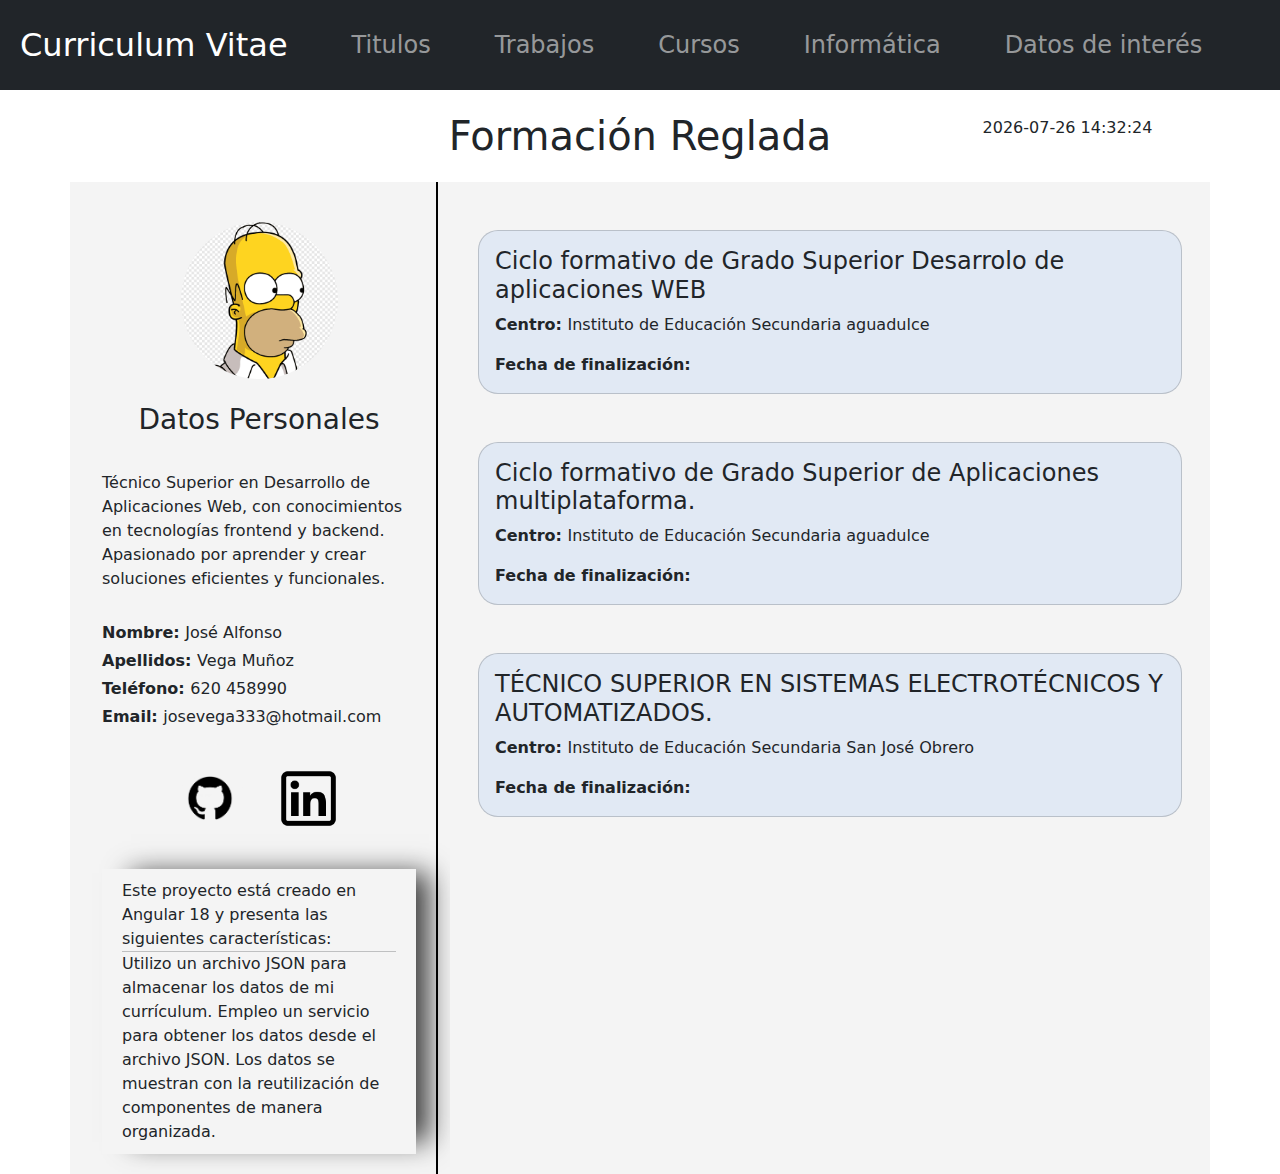
<file: index.html>
<!doctype html>
<html lang="es" data-critters-container>
<head>
  <meta charset="utf-8">
  <title>CurriculumAngular18</title>
  <base href="/">
  <meta name="viewport" content="width=device-width, initial-scale=1">
  <link rel="icon" type="image/x-icon" href="assets/favicon.ico">
<style>@charset "UTF-8";:root{--bs-blue:#0d6efd;--bs-indigo:#6610f2;--bs-purple:#6f42c1;--bs-pink:#d63384;--bs-red:#dc3545;--bs-orange:#fd7e14;--bs-yellow:#ffc107;--bs-green:#198754;--bs-teal:#20c997;--bs-cyan:#0dcaf0;--bs-black:#000;--bs-white:#fff;--bs-gray:#6c757d;--bs-gray-dark:#343a40;--bs-gray-100:#f8f9fa;--bs-gray-200:#e9ecef;--bs-gray-300:#dee2e6;--bs-gray-400:#ced4da;--bs-gray-500:#adb5bd;--bs-gray-600:#6c757d;--bs-gray-700:#495057;--bs-gray-800:#343a40;--bs-gray-900:#212529;--bs-primary:#0d6efd;--bs-secondary:#6c757d;--bs-success:#198754;--bs-info:#0dcaf0;--bs-warning:#ffc107;--bs-danger:#dc3545;--bs-light:#f8f9fa;--bs-dark:#212529;--bs-primary-rgb:13,110,253;--bs-secondary-rgb:108,117,125;--bs-success-rgb:25,135,84;--bs-info-rgb:13,202,240;--bs-warning-rgb:255,193,7;--bs-danger-rgb:220,53,69;--bs-light-rgb:248,249,250;--bs-dark-rgb:33,37,41;--bs-primary-text-emphasis:#052c65;--bs-secondary-text-emphasis:#2b2f32;--bs-success-text-emphasis:#0a3622;--bs-info-text-emphasis:#055160;--bs-warning-text-emphasis:#664d03;--bs-danger-text-emphasis:#58151c;--bs-light-text-emphasis:#495057;--bs-dark-text-emphasis:#495057;--bs-primary-bg-subtle:#cfe2ff;--bs-secondary-bg-subtle:#e2e3e5;--bs-success-bg-subtle:#d1e7dd;--bs-info-bg-subtle:#cff4fc;--bs-warning-bg-subtle:#fff3cd;--bs-danger-bg-subtle:#f8d7da;--bs-light-bg-subtle:#fcfcfd;--bs-dark-bg-subtle:#ced4da;--bs-primary-border-subtle:#9ec5fe;--bs-secondary-border-subtle:#c4c8cb;--bs-success-border-subtle:#a3cfbb;--bs-info-border-subtle:#9eeaf9;--bs-warning-border-subtle:#ffe69c;--bs-danger-border-subtle:#f1aeb5;--bs-light-border-subtle:#e9ecef;--bs-dark-border-subtle:#adb5bd;--bs-white-rgb:255,255,255;--bs-black-rgb:0,0,0;--bs-font-sans-serif:system-ui,-apple-system,"Segoe UI",Roboto,"Helvetica Neue","Noto Sans","Liberation Sans",Arial,sans-serif,"Apple Color Emoji","Segoe UI Emoji","Segoe UI Symbol","Noto Color Emoji";--bs-font-monospace:SFMono-Regular,Menlo,Monaco,Consolas,"Liberation Mono","Courier New",monospace;--bs-gradient:linear-gradient(180deg, rgba(255, 255, 255, .15), rgba(255, 255, 255, 0));--bs-body-font-family:var(--bs-font-sans-serif);--bs-body-font-size:1rem;--bs-body-font-weight:400;--bs-body-line-height:1.5;--bs-body-color:#212529;--bs-body-color-rgb:33,37,41;--bs-body-bg:#fff;--bs-body-bg-rgb:255,255,255;--bs-emphasis-color:#000;--bs-emphasis-color-rgb:0,0,0;--bs-secondary-color:rgba(33, 37, 41, .75);--bs-secondary-color-rgb:33,37,41;--bs-secondary-bg:#e9ecef;--bs-secondary-bg-rgb:233,236,239;--bs-tertiary-color:rgba(33, 37, 41, .5);--bs-tertiary-color-rgb:33,37,41;--bs-tertiary-bg:#f8f9fa;--bs-tertiary-bg-rgb:248,249,250;--bs-heading-color:inherit;--bs-link-color:#0d6efd;--bs-link-color-rgb:13,110,253;--bs-link-decoration:underline;--bs-link-hover-color:#0a58ca;--bs-link-hover-color-rgb:10,88,202;--bs-code-color:#d63384;--bs-highlight-color:#212529;--bs-highlight-bg:#fff3cd;--bs-border-width:1px;--bs-border-style:solid;--bs-border-color:#dee2e6;--bs-border-color-translucent:rgba(0, 0, 0, .175);--bs-border-radius:.375rem;--bs-border-radius-sm:.25rem;--bs-border-radius-lg:.5rem;--bs-border-radius-xl:1rem;--bs-border-radius-xxl:2rem;--bs-border-radius-2xl:var(--bs-border-radius-xxl);--bs-border-radius-pill:50rem;--bs-box-shadow:0 .5rem 1rem rgba(0, 0, 0, .15);--bs-box-shadow-sm:0 .125rem .25rem rgba(0, 0, 0, .075);--bs-box-shadow-lg:0 1rem 3rem rgba(0, 0, 0, .175);--bs-box-shadow-inset:inset 0 1px 2px rgba(0, 0, 0, .075);--bs-focus-ring-width:.25rem;--bs-focus-ring-opacity:.25;--bs-focus-ring-color:rgba(13, 110, 253, .25);--bs-form-valid-color:#198754;--bs-form-valid-border-color:#198754;--bs-form-invalid-color:#dc3545;--bs-form-invalid-border-color:#dc3545}*,:after,:before{box-sizing:border-box}@media (prefers-reduced-motion:no-preference){:root{scroll-behavior:smooth}}body{margin:0;font-family:var(--bs-body-font-family);font-size:var(--bs-body-font-size);font-weight:var(--bs-body-font-weight);line-height:var(--bs-body-line-height);color:var(--bs-body-color);text-align:var(--bs-body-text-align);background-color:var(--bs-body-bg);-webkit-text-size-adjust:100%;-webkit-tap-highlight-color:transparent}:root{--bs-breakpoint-xs:0;--bs-breakpoint-sm:576px;--bs-breakpoint-md:768px;--bs-breakpoint-lg:992px;--bs-breakpoint-xl:1200px;--bs-breakpoint-xxl:1400px}</style><link rel="stylesheet" href="styles-DZ6UBGXD.css" media="print" onload="this.media='all'"><noscript><link rel="stylesheet" href="styles-DZ6UBGXD.css"></noscript></head>
<body>
  <app-root></app-root>
<script src="polyfills-FFHMD2TL.js" type="module"></script><script src="scripts-SODCSRAA.js" defer></script><script src="main-HS3ETPY5.js" type="module"></script></body>
</html>
</file>
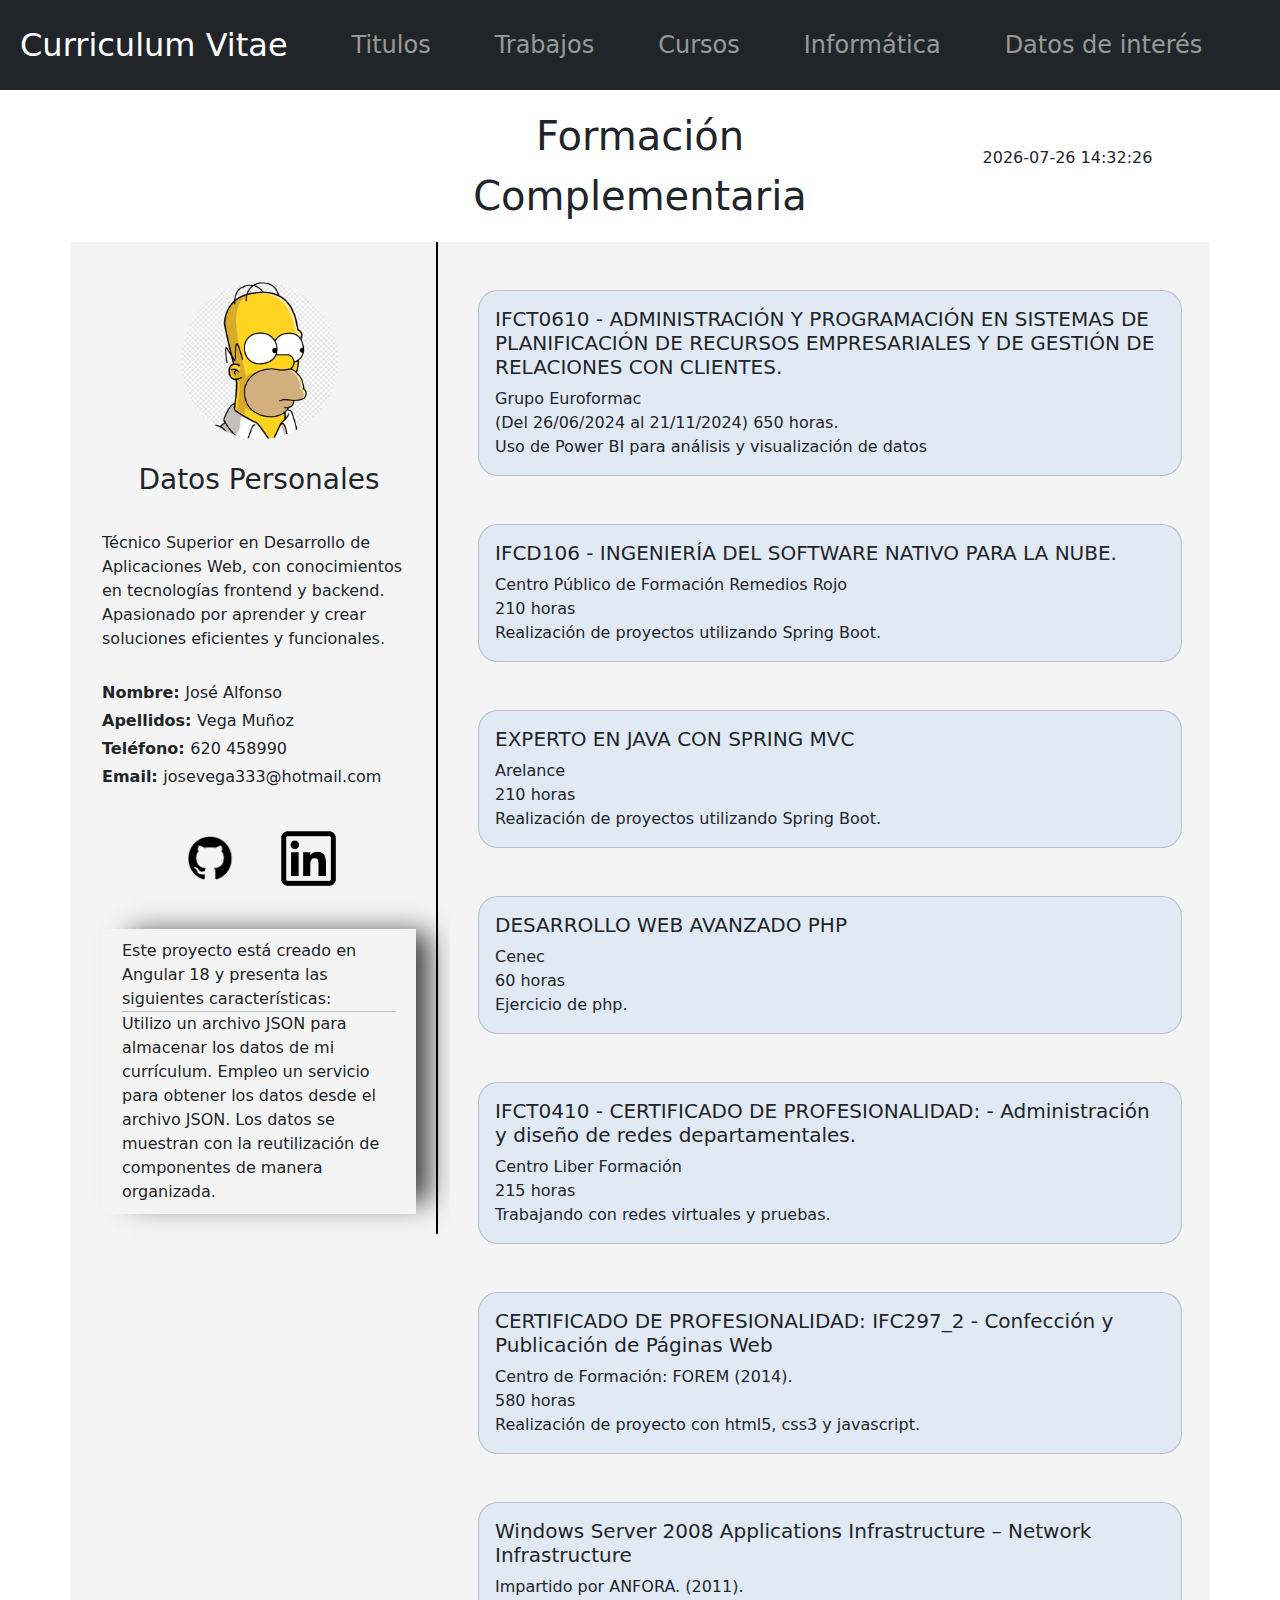
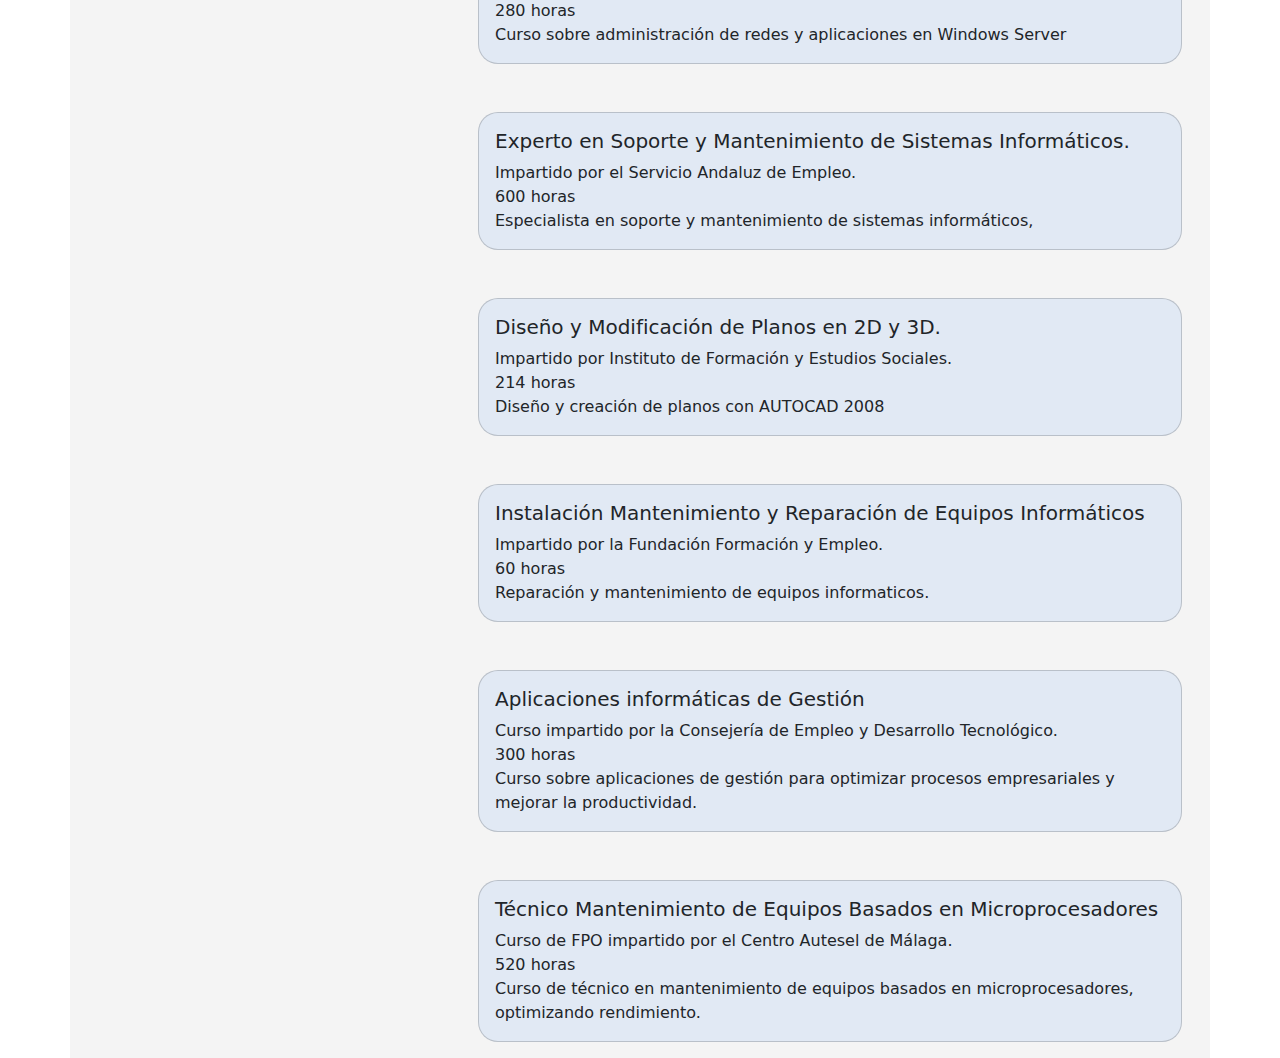
<file: cursos/index.html>
<!DOCTYPE html><html lang="es" data-critters-container><head>
  <meta charset="utf-8">
  <title>CurriculumAngular18</title>
  <base href="/">
  <meta name="viewport" content="width=device-width, initial-scale=1">
  <link rel="icon" type="image/x-icon" href="assets/favicon.ico">
<style>@charset "UTF-8";:root{--bs-blue:#0d6efd;--bs-indigo:#6610f2;--bs-purple:#6f42c1;--bs-pink:#d63384;--bs-red:#dc3545;--bs-orange:#fd7e14;--bs-yellow:#ffc107;--bs-green:#198754;--bs-teal:#20c997;--bs-cyan:#0dcaf0;--bs-black:#000;--bs-white:#fff;--bs-gray:#6c757d;--bs-gray-dark:#343a40;--bs-gray-100:#f8f9fa;--bs-gray-200:#e9ecef;--bs-gray-300:#dee2e6;--bs-gray-400:#ced4da;--bs-gray-500:#adb5bd;--bs-gray-600:#6c757d;--bs-gray-700:#495057;--bs-gray-800:#343a40;--bs-gray-900:#212529;--bs-primary:#0d6efd;--bs-secondary:#6c757d;--bs-success:#198754;--bs-info:#0dcaf0;--bs-warning:#ffc107;--bs-danger:#dc3545;--bs-light:#f8f9fa;--bs-dark:#212529;--bs-primary-rgb:13,110,253;--bs-secondary-rgb:108,117,125;--bs-success-rgb:25,135,84;--bs-info-rgb:13,202,240;--bs-warning-rgb:255,193,7;--bs-danger-rgb:220,53,69;--bs-light-rgb:248,249,250;--bs-dark-rgb:33,37,41;--bs-primary-text-emphasis:#052c65;--bs-secondary-text-emphasis:#2b2f32;--bs-success-text-emphasis:#0a3622;--bs-info-text-emphasis:#055160;--bs-warning-text-emphasis:#664d03;--bs-danger-text-emphasis:#58151c;--bs-light-text-emphasis:#495057;--bs-dark-text-emphasis:#495057;--bs-primary-bg-subtle:#cfe2ff;--bs-secondary-bg-subtle:#e2e3e5;--bs-success-bg-subtle:#d1e7dd;--bs-info-bg-subtle:#cff4fc;--bs-warning-bg-subtle:#fff3cd;--bs-danger-bg-subtle:#f8d7da;--bs-light-bg-subtle:#fcfcfd;--bs-dark-bg-subtle:#ced4da;--bs-primary-border-subtle:#9ec5fe;--bs-secondary-border-subtle:#c4c8cb;--bs-success-border-subtle:#a3cfbb;--bs-info-border-subtle:#9eeaf9;--bs-warning-border-subtle:#ffe69c;--bs-danger-border-subtle:#f1aeb5;--bs-light-border-subtle:#e9ecef;--bs-dark-border-subtle:#adb5bd;--bs-white-rgb:255,255,255;--bs-black-rgb:0,0,0;--bs-font-sans-serif:system-ui,-apple-system,"Segoe UI",Roboto,"Helvetica Neue","Noto Sans","Liberation Sans",Arial,sans-serif,"Apple Color Emoji","Segoe UI Emoji","Segoe UI Symbol","Noto Color Emoji";--bs-font-monospace:SFMono-Regular,Menlo,Monaco,Consolas,"Liberation Mono","Courier New",monospace;--bs-gradient:linear-gradient(180deg, rgba(255, 255, 255, .15), rgba(255, 255, 255, 0));--bs-body-font-family:var(--bs-font-sans-serif);--bs-body-font-size:1rem;--bs-body-font-weight:400;--bs-body-line-height:1.5;--bs-body-color:#212529;--bs-body-color-rgb:33,37,41;--bs-body-bg:#fff;--bs-body-bg-rgb:255,255,255;--bs-emphasis-color:#000;--bs-emphasis-color-rgb:0,0,0;--bs-secondary-color:rgba(33, 37, 41, .75);--bs-secondary-color-rgb:33,37,41;--bs-secondary-bg:#e9ecef;--bs-secondary-bg-rgb:233,236,239;--bs-tertiary-color:rgba(33, 37, 41, .5);--bs-tertiary-color-rgb:33,37,41;--bs-tertiary-bg:#f8f9fa;--bs-tertiary-bg-rgb:248,249,250;--bs-heading-color:inherit;--bs-link-color:#0d6efd;--bs-link-color-rgb:13,110,253;--bs-link-decoration:underline;--bs-link-hover-color:#0a58ca;--bs-link-hover-color-rgb:10,88,202;--bs-code-color:#d63384;--bs-highlight-color:#212529;--bs-highlight-bg:#fff3cd;--bs-border-width:1px;--bs-border-style:solid;--bs-border-color:#dee2e6;--bs-border-color-translucent:rgba(0, 0, 0, .175);--bs-border-radius:.375rem;--bs-border-radius-sm:.25rem;--bs-border-radius-lg:.5rem;--bs-border-radius-xl:1rem;--bs-border-radius-xxl:2rem;--bs-border-radius-2xl:var(--bs-border-radius-xxl);--bs-border-radius-pill:50rem;--bs-box-shadow:0 .5rem 1rem rgba(0, 0, 0, .15);--bs-box-shadow-sm:0 .125rem .25rem rgba(0, 0, 0, .075);--bs-box-shadow-lg:0 1rem 3rem rgba(0, 0, 0, .175);--bs-box-shadow-inset:inset 0 1px 2px rgba(0, 0, 0, .075);--bs-focus-ring-width:.25rem;--bs-focus-ring-opacity:.25;--bs-focus-ring-color:rgba(13, 110, 253, .25);--bs-form-valid-color:#198754;--bs-form-valid-border-color:#198754;--bs-form-invalid-color:#dc3545;--bs-form-invalid-border-color:#dc3545}*,:after,:before{box-sizing:border-box}@media (prefers-reduced-motion:no-preference){:root{scroll-behavior:smooth}}body{margin:0;font-family:var(--bs-body-font-family);font-size:var(--bs-body-font-size);font-weight:var(--bs-body-font-weight);line-height:var(--bs-body-line-height);color:var(--bs-body-color);text-align:var(--bs-body-text-align);background-color:var(--bs-body-bg);-webkit-text-size-adjust:100%;-webkit-tap-highlight-color:transparent}hr{margin:1rem 0;color:inherit;border:0;border-top:var(--bs-border-width) solid;opacity:.25}h5{margin-top:0;margin-bottom:.5rem;font-weight:500;line-height:1.2;color:var(--bs-heading-color)}h5{font-size:1.25rem}p{margin-top:0;margin-bottom:1rem}ul{padding-left:2rem}ul{margin-top:0;margin-bottom:1rem}strong{font-weight:bolder}a{color:rgba(var(--bs-link-color-rgb),var(--bs-link-opacity,1));text-decoration:underline}a:hover{--bs-link-color-rgb:var(--bs-link-hover-color-rgb)}img{vertical-align:middle}button{border-radius:0}button:focus:not(:focus-visible){outline:0}button{margin:0;font-family:inherit;font-size:inherit;line-height:inherit}button{text-transform:none}[type=button],button{-webkit-appearance:button}[type=button]:not(:disabled),button:not(:disabled){cursor:pointer}.container,.container-fluid{--bs-gutter-x:1.5rem;--bs-gutter-y:0;width:100%;padding-right:calc(var(--bs-gutter-x) * .5);padding-left:calc(var(--bs-gutter-x) * .5);margin-right:auto;margin-left:auto}@media (min-width:576px){.container{max-width:540px}}@media (min-width:768px){.container{max-width:720px}}@media (min-width:992px){.container{max-width:960px}}@media (min-width:1200px){.container{max-width:1140px}}@media (min-width:1400px){.container{max-width:1320px}}:root{--bs-breakpoint-xs:0;--bs-breakpoint-sm:576px;--bs-breakpoint-md:768px;--bs-breakpoint-lg:992px;--bs-breakpoint-xl:1200px;--bs-breakpoint-xxl:1400px}.row{--bs-gutter-x:1.5rem;--bs-gutter-y:0;display:flex;flex-wrap:wrap;margin-top:calc(-1 * var(--bs-gutter-y));margin-right:calc(-.5 * var(--bs-gutter-x));margin-left:calc(-.5 * var(--bs-gutter-x))}.row>*{flex-shrink:0;width:100%;max-width:100%;padding-right:calc(var(--bs-gutter-x) * .5);padding-left:calc(var(--bs-gutter-x) * .5);margin-top:var(--bs-gutter-y)}.col-3{flex:0 0 auto;width:25%}.col-4{flex:0 0 auto;width:33.33333333%}.col-6{flex:0 0 auto;width:50%}.col-8{flex:0 0 auto;width:66.66666667%}.col-12{flex:0 0 auto;width:100%}.collapse:not(.show){display:none}.nav-link{display:block;padding:var(--bs-nav-link-padding-y) var(--bs-nav-link-padding-x);font-size:var(--bs-nav-link-font-size);font-weight:var(--bs-nav-link-font-weight);color:var(--bs-nav-link-color);text-decoration:none;background:0 0;border:0;transition:color .15s ease-in-out,background-color .15s ease-in-out,border-color .15s ease-in-out}@media (prefers-reduced-motion:reduce){.nav-link{transition:none}}.nav-link:focus,.nav-link:hover{color:var(--bs-nav-link-hover-color)}.nav-link:focus-visible{outline:0;box-shadow:0 0 0 .25rem #0d6efd40}.nav-link:disabled{color:var(--bs-nav-link-disabled-color);pointer-events:none;cursor:default}.navbar{--bs-navbar-padding-x:0;--bs-navbar-padding-y:.5rem;--bs-navbar-color:rgba(var(--bs-emphasis-color-rgb), .65);--bs-navbar-hover-color:rgba(var(--bs-emphasis-color-rgb), .8);--bs-navbar-disabled-color:rgba(var(--bs-emphasis-color-rgb), .3);--bs-navbar-active-color:rgba(var(--bs-emphasis-color-rgb), 1);--bs-navbar-brand-padding-y:.3125rem;--bs-navbar-brand-margin-end:1rem;--bs-navbar-brand-font-size:1.25rem;--bs-navbar-brand-color:rgba(var(--bs-emphasis-color-rgb), 1);--bs-navbar-brand-hover-color:rgba(var(--bs-emphasis-color-rgb), 1);--bs-navbar-nav-link-padding-x:.5rem;--bs-navbar-toggler-padding-y:.25rem;--bs-navbar-toggler-padding-x:.75rem;--bs-navbar-toggler-font-size:1.25rem;--bs-navbar-toggler-icon-bg:url("data:image/svg+xml,%3csvg xmlns='http://www.w3.org/2000/svg' viewBox='0 0 30 30'%3e%3cpath stroke='rgba%2833, 37, 41, 0.75%29' stroke-linecap='round' stroke-miterlimit='10' stroke-width='2' d='M4 7h22M4 15h22M4 23h22'/%3e%3c/svg%3e");--bs-navbar-toggler-border-color:rgba(var(--bs-emphasis-color-rgb), .15);--bs-navbar-toggler-border-radius:var(--bs-border-radius);--bs-navbar-toggler-focus-width:.25rem;--bs-navbar-toggler-transition:box-shadow .15s ease-in-out;position:relative;display:flex;flex-wrap:wrap;align-items:center;justify-content:space-between;padding:var(--bs-navbar-padding-y) var(--bs-navbar-padding-x)}.navbar>.container-fluid{display:flex;flex-wrap:inherit;align-items:center;justify-content:space-between}.navbar-brand{padding-top:var(--bs-navbar-brand-padding-y);padding-bottom:var(--bs-navbar-brand-padding-y);margin-right:var(--bs-navbar-brand-margin-end);font-size:var(--bs-navbar-brand-font-size);color:var(--bs-navbar-brand-color);text-decoration:none;white-space:nowrap}.navbar-brand:focus,.navbar-brand:hover{color:var(--bs-navbar-brand-hover-color)}.navbar-nav{--bs-nav-link-padding-x:0;--bs-nav-link-padding-y:.5rem;--bs-nav-link-font-weight: ;--bs-nav-link-color:var(--bs-navbar-color);--bs-nav-link-hover-color:var(--bs-navbar-hover-color);--bs-nav-link-disabled-color:var(--bs-navbar-disabled-color);display:flex;flex-direction:column;padding-left:0;margin-bottom:0;list-style:none}.navbar-collapse{flex-basis:100%;flex-grow:1;align-items:center}.navbar-toggler{padding:var(--bs-navbar-toggler-padding-y) var(--bs-navbar-toggler-padding-x);font-size:var(--bs-navbar-toggler-font-size);line-height:1;color:var(--bs-navbar-color);background-color:transparent;border:var(--bs-border-width) solid var(--bs-navbar-toggler-border-color);border-radius:var(--bs-navbar-toggler-border-radius);transition:var(--bs-navbar-toggler-transition)}@media (prefers-reduced-motion:reduce){.navbar-toggler{transition:none}}.navbar-toggler:hover{text-decoration:none}.navbar-toggler:focus{text-decoration:none;outline:0;box-shadow:0 0 0 var(--bs-navbar-toggler-focus-width)}@media (min-width:992px){.navbar-expand-lg{flex-wrap:nowrap;justify-content:flex-start}.navbar-expand-lg .navbar-nav{flex-direction:row}.navbar-expand-lg .navbar-nav .nav-link{padding-right:var(--bs-navbar-nav-link-padding-x);padding-left:var(--bs-navbar-nav-link-padding-x)}.navbar-expand-lg .navbar-collapse{display:flex!important;flex-basis:auto}.navbar-expand-lg .navbar-toggler{display:none}}.navbar-dark{--bs-navbar-color:rgba(255, 255, 255, .55);--bs-navbar-hover-color:rgba(255, 255, 255, .75);--bs-navbar-disabled-color:rgba(255, 255, 255, .25);--bs-navbar-active-color:#fff;--bs-navbar-brand-color:#fff;--bs-navbar-brand-hover-color:#fff;--bs-navbar-toggler-border-color:rgba(255, 255, 255, .1);--bs-navbar-toggler-icon-bg:url("data:image/svg+xml,%3csvg xmlns='http://www.w3.org/2000/svg' viewBox='0 0 30 30'%3e%3cpath stroke='rgba%28255, 255, 255, 0.55%29' stroke-linecap='round' stroke-miterlimit='10' stroke-width='2' d='M4 7h22M4 15h22M4 23h22'/%3e%3c/svg%3e")}.card{--bs-card-spacer-y:1rem;--bs-card-spacer-x:1rem;--bs-card-title-spacer-y:.5rem;--bs-card-title-color: ;--bs-card-subtitle-color: ;--bs-card-border-width:var(--bs-border-width);--bs-card-border-color:var(--bs-border-color-translucent);--bs-card-border-radius:var(--bs-border-radius);--bs-card-box-shadow: ;--bs-card-inner-border-radius:calc(var(--bs-border-radius) - (var(--bs-border-width)));--bs-card-cap-padding-y:.5rem;--bs-card-cap-padding-x:1rem;--bs-card-cap-bg:rgba(var(--bs-body-color-rgb), .03);--bs-card-cap-color: ;--bs-card-height: ;--bs-card-color: ;--bs-card-bg:var(--bs-body-bg);--bs-card-img-overlay-padding:1rem;--bs-card-group-margin:.75rem;position:relative;display:flex;flex-direction:column;min-width:0;height:var(--bs-card-height);color:var(--bs-body-color);word-wrap:break-word;background-color:var(--bs-card-bg);background-clip:border-box;border:var(--bs-card-border-width) solid var(--bs-card-border-color);border-radius:var(--bs-card-border-radius)}.card-body{flex:1 1 auto;padding:var(--bs-card-spacer-y) var(--bs-card-spacer-x);color:var(--bs-card-color)}.card-title{margin-bottom:var(--bs-card-title-spacer-y);color:var(--bs-card-title-color)}.card-text:last-child{margin-bottom:0}.d-flex{display:flex!important}.justify-content-center{justify-content:center!important}.align-items-center{align-items:center!important}.m-2{margin:.5rem!important}.m-3{margin:1rem!important}.mt-1{margin-top:.25rem!important}.mt-5{margin-top:3rem!important}.me-auto{margin-right:auto!important}.mb-2{margin-bottom:.5rem!important}.ms-5{margin-left:3rem!important}.fs-1{font-size:calc(1.375rem + 1.5vw)!important}.fs-2{font-size:calc(1.325rem + .9vw)!important}.fs-3{font-size:calc(1.3rem + .6vw)!important}.fs-4{font-size:calc(1.275rem + .3vw)!important}.fs-5{font-size:1.25rem!important}.text-center{text-align:center!important}.bg-dark{--bs-bg-opacity:1;background-color:rgba(var(--bs-dark-rgb),var(--bs-bg-opacity))!important}@media (min-width:992px){.mb-lg-0{margin-bottom:0!important}}@media (min-width:1200px){.fs-1{font-size:2.5rem!important}.fs-2{font-size:2rem!important}.fs-3{font-size:1.75rem!important}.fs-4{font-size:1.5rem!important}}
</style><link rel="stylesheet" href="styles-DZ6UBGXD.css" media="print" onload="this.media='all'"><noscript><link rel="stylesheet" href="styles-DZ6UBGXD.css"></noscript><style ng-app-id="ng">.fondo[_ngcontent-ng-c527751948]{background-color:#f4f4f4}.contenedor_card[_ngcontent-ng-c527751948]{border-radius:20px;background-color:#e1e9f4;margin:1rem}</style><style ng-app-id="ng">*[_ngcontent-ng-c3915852137]{margin:0;padding:0}.contenedor-aside[_ngcontent-ng-c3915852137]{border-right:2px solid black;padding:20px}.fotocurriculum[_ngcontent-ng-c3915852137]{border:none;width:100%;text-align:center;margin-top:20px;margin-bottom:20px}.fotocurriculum[_ngcontent-ng-c3915852137]   img[_ngcontent-ng-c3915852137]{border:none;border-radius:50%;width:50%;text-align:center}.contenido-enlace[_ngcontent-ng-c3915852137]{text-align:center;gap:20px;height:100px}.foto_enlace[_ngcontent-ng-c3915852137]{width:25%;transition:transform .3s;margin:30px 10px}.foto_enlace[_ngcontent-ng-c3915852137]:hover{transform:scale(1.2)}.sobremi[_ngcontent-ng-c3915852137]{margin:30px 0}.proyecto[_ngcontent-ng-c3915852137]{-webkit-box-shadow:21px -4px 26px -8px rgba(0,0,0,.75);-moz-box-shadow:21px -4px 26px -8px rgba(0,0,0,.75);box-shadow:21px -4px 26px -8px #000000bf;box-sizing:content-box;margin:40px 0 0;padding:10px 20px}.proyecto[_ngcontent-ng-c3915852137]   ul[_ngcontent-ng-c3915852137]   li[_ngcontent-ng-c3915852137]{list-style:none}</style></head>
<body><!--nghm-->
  <app-root _nghost-ng-c1866444925 ng-version="18.2.6" ngh="2" ng-server-context="ssg"><nav _ngcontent-ng-c1866444925 class="navbar navbar-expand-lg navbar-dark bg-dark"><div _ngcontent-ng-c1866444925 class="container-fluid"><a _ngcontent-ng-c1866444925 href="/" class="navbar-brand fs-2 m-2">Curriculum Vitae</a><nav _ngcontent-ng-c1866444925 id="navbarSupportedContent" class="collapse navbar-collapse"><ul _ngcontent-ng-c1866444925 class="navbar-nav me-auto mb-2 mb-lg-0"><li _ngcontent-ng-c1866444925 class="nav-item active"><a _ngcontent-ng-c1866444925 routerlink="titulos" routerlinkactive="active" class="nav-link ms-5 fs-4" href="/titulos">Titulos</a></li><li _ngcontent-ng-c1866444925 class="nav-item"><a _ngcontent-ng-c1866444925 routerlink="trabajos" routerlinkactive="active" class="nav-link ms-5 fs-4" href="/trabajos">Trabajos</a></li><li _ngcontent-ng-c1866444925 class="nav-item"><a _ngcontent-ng-c1866444925 routerlink="cursos" routerlinkactive="active" class="nav-link ms-5 fs-4" href="/cursos">Cursos</a></li><li _ngcontent-ng-c1866444925 class="nav-item"><a _ngcontent-ng-c1866444925 routerlink="relacionado" routerlinkactive="active" class="nav-link ms-5 fs-4" href="/relacionado">Informática</a></li><li _ngcontent-ng-c1866444925 class="nav-item"><a _ngcontent-ng-c1866444925 routerlink="otros" routerlinkactive="active" class="nav-link ms-5 fs-4" href="/otros">Datos de interés</a></li></ul><button _ngcontent-ng-c1866444925 type="button" data-bs-toggle="collapse" data-bs-target="#navbarSupportedContent" aria-controls="navbarSupportedContent" aria-expanded="false" aria-label="Toggle navigation" class="navbar-toggler"><div _ngcontent-ng-c1866444925 class="fs-1">X</div></button></nav></div></nav><router-outlet _ngcontent-ng-c1866444925></router-outlet><app-cursos _nghost-ng-c527751948 ngh="1"><div _ngcontent-ng-c527751948 class="container"><div _ngcontent-ng-c527751948 class="row"><div _ngcontent-ng-c527751948 class="col-3"></div><div _ngcontent-ng-c527751948 class="col-6 text-center"><div _ngcontent-ng-c527751948 class="fs-1 m-3">Formación Complementaria</div></div><div _ngcontent-ng-c527751948 class="col-3 d-flex justify-content-center align-items-center"><app-fecha _ngcontent-ng-c527751948 _nghost-ng-c2074078829 ngh="0"><p _ngcontent-ng-c2074078829>2024-10-26 13:28:31</p></app-fecha></div></div><div _ngcontent-ng-c527751948 class="row"><div _ngcontent-ng-c527751948 class="col-4 fondo"><app-aside _ngcontent-ng-c527751948 _nghost-ng-c3915852137 ngh="0"><div _ngcontent-ng-c3915852137 class="contenedor-aside"><div _ngcontent-ng-c3915852137 class="fotocurriculum"><img _ngcontent-ng-c3915852137 src="../../../assets/homer.png" alt></div><div _ngcontent-ng-c3915852137 class="card-body contro_datos"><h5 _ngcontent-ng-c3915852137></h5><div _ngcontent-ng-c3915852137 class="card-title text-center fs-3">Datos Personales</div><p _ngcontent-ng-c3915852137 class="sobremi"> Técnico Superior en Desarrollo de Aplicaciones Web, con conocimientos en tecnologías frontend y backend. Apasionado por aprender y crear soluciones eficientes y funcionales.</p><div _ngcontent-ng-c3915852137 class="card-text mt-1"><strong _ngcontent-ng-c3915852137>Nombre: </strong> José Alfonso</div><div _ngcontent-ng-c3915852137 class="card-text mt-1"><strong _ngcontent-ng-c3915852137>Apellidos: </strong> Vega Muñoz</div><div _ngcontent-ng-c3915852137 class="card-text mt-1"><strong _ngcontent-ng-c3915852137>Teléfono: </strong> 620 458990</div><div _ngcontent-ng-c3915852137 class="card-text mt-1"><strong _ngcontent-ng-c3915852137>Email: </strong> josevega333@hotmail.com</div><div _ngcontent-ng-c3915852137 class="contenido-enlace"><a _ngcontent-ng-c3915852137 href="https://github.com/jose8951/" target="_blank"><img _ngcontent-ng-c3915852137 src="../../../assets/GitHub.png" alt class="foto_enlace"></a><a _ngcontent-ng-c3915852137 href="https://www.linkedin.com/in/jos%C3%A9-alfonso-vega-19a8abb3/" target="_blank"><img _ngcontent-ng-c3915852137 src="../../../assets/linkedin.png" alt class="foto_enlace"></a></div><div _ngcontent-ng-c3915852137 class="proyecto"><p _ngcontent-ng-c3915852137>Este proyecto está creado en Angular 18 y presenta las siguientes características:</p><hr _ngcontent-ng-c3915852137><p _ngcontent-ng-c3915852137>Utilizo un archivo JSON para almacenar los datos de mi currículum. Empleo un servicio para obtener los datos desde el archivo JSON. Los datos se muestran con la reutilización de componentes de manera organizada.</p></div></div></div></app-aside></div><div _ngcontent-ng-c527751948 class="col-8 fondo"><div _ngcontent-ng-c527751948 class="row"><div _ngcontent-ng-c527751948 class="col-12"><div _ngcontent-ng-c527751948 class="card mt-5 contenedor_card"><div _ngcontent-ng-c527751948 class="card-body"><h5 _ngcontent-ng-c527751948 class="card-title fs-5">IFCT0610 - ADMINISTRACIÓN Y PROGRAMACIÓN EN SISTEMAS DE PLANIFICACIÓN DE RECURSOS EMPRESARIALES Y DE GESTIÓN DE RELACIONES CON CLIENTES. </h5><div _ngcontent-ng-c527751948 class="card-text">Grupo Euroformac</div><div _ngcontent-ng-c527751948 class="card-text">(Del 26/06/2024 al 21/11/2024) 650 horas.</div><div _ngcontent-ng-c527751948 class="card-text">Uso de Power BI para análisis y visualización de datos</div></div></div><div _ngcontent-ng-c527751948 class="card mt-5 contenedor_card"><div _ngcontent-ng-c527751948 class="card-body"><h5 _ngcontent-ng-c527751948 class="card-title fs-5">IFCD106 - INGENIERÍA DEL SOFTWARE NATIVO PARA LA NUBE.</h5><div _ngcontent-ng-c527751948 class="card-text">Centro Público de Formación Remedios Rojo</div><div _ngcontent-ng-c527751948 class="card-text">210 horas</div><div _ngcontent-ng-c527751948 class="card-text">Realización de proyectos utilizando Spring Boot.</div></div></div><div _ngcontent-ng-c527751948 class="card mt-5 contenedor_card"><div _ngcontent-ng-c527751948 class="card-body"><h5 _ngcontent-ng-c527751948 class="card-title fs-5">EXPERTO EN JAVA CON SPRING MVC</h5><div _ngcontent-ng-c527751948 class="card-text">Arelance</div><div _ngcontent-ng-c527751948 class="card-text">210 horas</div><div _ngcontent-ng-c527751948 class="card-text">Realización de proyectos utilizando Spring Boot.</div></div></div><div _ngcontent-ng-c527751948 class="card mt-5 contenedor_card"><div _ngcontent-ng-c527751948 class="card-body"><h5 _ngcontent-ng-c527751948 class="card-title fs-5">DESARROLLO WEB AVANZADO PHP</h5><div _ngcontent-ng-c527751948 class="card-text">Cenec</div><div _ngcontent-ng-c527751948 class="card-text">60 horas</div><div _ngcontent-ng-c527751948 class="card-text">Ejercicio de php.</div></div></div><div _ngcontent-ng-c527751948 class="card mt-5 contenedor_card"><div _ngcontent-ng-c527751948 class="card-body"><h5 _ngcontent-ng-c527751948 class="card-title fs-5">IFCT0410 - CERTIFICADO DE PROFESIONALIDAD:  - Administración y diseño de redes departamentales.</h5><div _ngcontent-ng-c527751948 class="card-text">Centro Liber Formación</div><div _ngcontent-ng-c527751948 class="card-text">215 horas</div><div _ngcontent-ng-c527751948 class="card-text">Trabajando con redes virtuales y pruebas.</div></div></div><div _ngcontent-ng-c527751948 class="card mt-5 contenedor_card"><div _ngcontent-ng-c527751948 class="card-body"><h5 _ngcontent-ng-c527751948 class="card-title fs-5">CERTIFICADO DE PROFESIONALIDAD: IFC297_2 - Confección y Publicación de Páginas Web</h5><div _ngcontent-ng-c527751948 class="card-text">Centro de Formación: FOREM (2014).</div><div _ngcontent-ng-c527751948 class="card-text">580 horas</div><div _ngcontent-ng-c527751948 class="card-text">Realización de proyecto con html5, css3 y javascript.</div></div></div><div _ngcontent-ng-c527751948 class="card mt-5 contenedor_card"><div _ngcontent-ng-c527751948 class="card-body"><h5 _ngcontent-ng-c527751948 class="card-title fs-5">Windows Server 2008 Applications Infrastructure – Network Infrastructure</h5><div _ngcontent-ng-c527751948 class="card-text">Impartido por ANFORA. (2011).</div><div _ngcontent-ng-c527751948 class="card-text">280 horas</div><div _ngcontent-ng-c527751948 class="card-text">Curso sobre administración de redes y aplicaciones en Windows Server</div></div></div><div _ngcontent-ng-c527751948 class="card mt-5 contenedor_card"><div _ngcontent-ng-c527751948 class="card-body"><h5 _ngcontent-ng-c527751948 class="card-title fs-5">Experto en Soporte y Mantenimiento de Sistemas Informáticos.</h5><div _ngcontent-ng-c527751948 class="card-text">Impartido por el Servicio Andaluz de Empleo.</div><div _ngcontent-ng-c527751948 class="card-text">600 horas</div><div _ngcontent-ng-c527751948 class="card-text">Especialista en soporte y mantenimiento de sistemas informáticos,</div></div></div><div _ngcontent-ng-c527751948 class="card mt-5 contenedor_card"><div _ngcontent-ng-c527751948 class="card-body"><h5 _ngcontent-ng-c527751948 class="card-title fs-5">Diseño y Modificación de Planos en 2D y 3D.</h5><div _ngcontent-ng-c527751948 class="card-text">Impartido por Instituto de Formación y Estudios Sociales.</div><div _ngcontent-ng-c527751948 class="card-text">214 horas</div><div _ngcontent-ng-c527751948 class="card-text">Diseño y creación de planos con AUTOCAD 2008</div></div></div><div _ngcontent-ng-c527751948 class="card mt-5 contenedor_card"><div _ngcontent-ng-c527751948 class="card-body"><h5 _ngcontent-ng-c527751948 class="card-title fs-5">Instalación Mantenimiento y Reparación de Equipos Informáticos</h5><div _ngcontent-ng-c527751948 class="card-text">Impartido por la Fundación Formación y Empleo.</div><div _ngcontent-ng-c527751948 class="card-text">60 horas</div><div _ngcontent-ng-c527751948 class="card-text">Reparación y mantenimiento de equipos informaticos.</div></div></div><div _ngcontent-ng-c527751948 class="card mt-5 contenedor_card"><div _ngcontent-ng-c527751948 class="card-body"><h5 _ngcontent-ng-c527751948 class="card-title fs-5">Aplicaciones informáticas de Gestión</h5><div _ngcontent-ng-c527751948 class="card-text">Curso impartido por la Consejería de Empleo y Desarrollo Tecnológico.</div><div _ngcontent-ng-c527751948 class="card-text">300 horas</div><div _ngcontent-ng-c527751948 class="card-text">Curso sobre aplicaciones de gestión para optimizar procesos empresariales y mejorar la productividad.</div></div></div><div _ngcontent-ng-c527751948 class="card mt-5 contenedor_card"><div _ngcontent-ng-c527751948 class="card-body"><h5 _ngcontent-ng-c527751948 class="card-title fs-5">Técnico Mantenimiento de Equipos Basados en Microprocesadores</h5><div _ngcontent-ng-c527751948 class="card-text">Curso de FPO impartido por el Centro Autesel de Málaga.</div><div _ngcontent-ng-c527751948 class="card-text">520 horas</div><div _ngcontent-ng-c527751948 class="card-text">Curso de técnico en mantenimiento de equipos basados en microprocesadores, optimizando rendimiento.</div></div></div><!----></div><!----></div></div></div></div></app-cursos><!----></app-root>
<script src="polyfills-FFHMD2TL.js" type="module"></script><script src="scripts-SODCSRAA.js" defer></script><script src="main-HS3ETPY5.js" type="module"></script>

<script id="ng-state" type="application/json">{"4101072367":{"b":{"titulos":[{"estado":"reglada","titulo":"Ciclo formativo de Grado Superior Desarrolo de aplicaciones WEB","centro":"Instituto de Educación Secundaria aguadulce","fecha":"18-06-2021"},{"estado":"reglada","titulo":"Ciclo formativo de Grado Superior de Aplicaciones multiplataforma.","centro":"Instituto de Educación Secundaria aguadulce","fecha":"Falta una asignatura para terminar el Ciclo formativo."},{"estado":"reglada","titulo":"TÉCNICO SUPERIOR EN SISTEMAS ELECTROTÉCNICOS Y AUTOMATIZADOS.","centro":"Instituto de Educación Secundaria San José Obrero","fecha":"13-05-1994"}],"trabajos":[{"empresa":"NOVASOFT INGENIERIA, S.L.","descripcion":"Mantenimiento de sistemas.   Montaje y reparación de sistemas informáticos.  Instalación  de red UTP y fibra. ","fecha":"01-08-2009"},{"empresa":"VITELCOM  MOBILE TECHOLOGY S.A.","descripcion":"Técnico Especialista en montaje y reparación de componentes de telefonía móvil.","fecha":"01-08-2004"},{"empresa":"Anovo - ADPG ETT, SL.","fecha":"01-02-2004","descripcion":"Técnico Especialista en  montaje y reparación   de  componentes de telefonía móvil"},{"empresa":"COCA COLA S.A.","descripcion":"TCOCA COLA S.A.  Auxiliar de producción desempeñando funciones de supervisión y control de calidad.","fecha":"2003 – 2004"},{"empresa":"FUJITSU ICL ESPAÑA S.A.","descripcion":"Montaje y reparaciones  de cajeros automáticos","fecha":"01-02-2004"},{"empresa":"SAN MIGUEL FABRICA DE CERVEZA.","descripcion":"Auxiliar de producción en la cadena de montaje, desempeñando funciones de supervisión y control de calidad","fecha":"1996 – 1999"}],"cursos":[{"curso":"IFCT0610 - ADMINISTRACIÓN Y PROGRAMACIÓN EN SISTEMAS DE PLANIFICACIÓN DE RECURSOS EMPRESARIALES Y DE GESTIÓN DE RELACIONES CON CLIENTES. ","centro":"Grupo Euroformac","duracion":"(Del 26/06/2024 al 21/11/2024) 650 horas.","descripcion":"Uso de Power BI para análisis y visualización de datos"},{"curso":"IFCD106 - INGENIERÍA DEL SOFTWARE NATIVO PARA LA NUBE.","centro":"Centro Público de Formación Remedios Rojo","duracion":"210 horas","descripcion":"Realización de proyectos utilizando Spring Boot."},{"curso":"EXPERTO EN JAVA CON SPRING MVC","centro":"Arelance","duracion":"210 horas","descripcion":"Realización de proyectos utilizando Spring Boot."},{"curso":"DESARROLLO WEB AVANZADO PHP","centro":"Cenec","duracion":"60 horas","descripcion":"Ejercicio de php."},{"curso":"IFCT0410 - CERTIFICADO DE PROFESIONALIDAD:  - Administración y diseño de redes departamentales.","centro":"Centro Liber Formación","duracion":"215 horas","descripcion":"Trabajando con redes virtuales y pruebas."},{"curso":"CERTIFICADO DE PROFESIONALIDAD: IFC297_2 - Confección y Publicación de Páginas Web","centro":"Centro de Formación: FOREM (2014).","duracion":"580 horas","descripcion":"Realización de proyecto con html5, css3 y javascript."},{"curso":"Windows Server 2008 Applications Infrastructure – Network Infrastructure","centro":"Impartido por ANFORA. (2011).","duracion":"280 horas","descripcion":"Curso sobre administración de redes y aplicaciones en Windows Server"},{"curso":"Experto en Soporte y Mantenimiento de Sistemas Informáticos.","centro":"Impartido por el Servicio Andaluz de Empleo.","duracion":"600 horas","descripcion":"Especialista en soporte y mantenimiento de sistemas informáticos,"},{"curso":"Diseño y Modificación de Planos en 2D y 3D.","centro":"Impartido por Instituto de Formación y Estudios Sociales.","duracion":"214 horas","descripcion":"Diseño y creación de planos con AUTOCAD 2008"},{"curso":"Instalación Mantenimiento y Reparación de Equipos Informáticos","centro":"Impartido por la Fundación Formación y Empleo.","duracion":"60 horas","descripcion":"Reparación y mantenimiento de equipos informaticos."},{"curso":"Aplicaciones informáticas de Gestión","centro":"Curso impartido por la Consejería de Empleo y Desarrollo Tecnológico.","duracion":"300 horas","descripcion":"Curso sobre aplicaciones de gestión para optimizar procesos empresariales y mejorar la productividad."},{"curso":"Técnico Mantenimiento de Equipos Basados en Microprocesadores","centro":"Curso de FPO impartido por el Centro Autesel de Málaga.","duracion":"520 horas","descripcion":"Curso de técnico en mantenimiento de equipos basados en microprocesadores, optimizando rendimiento."}],"informatica":[{"titulo":"Sistemas Operativos y Hardware","desarrollo":"Experiencia en la instalación, administración ymantenimiento de diversos sistemas operativos y hardware"},{"titulo":"Programación","desarrollo":"Conocimientos en desarrollo con Java utilizando Spring Boot con Angular empleando TypeScript."},{"titulo":"Bases de Datos","desarrollo":"Competencia en la gestión de bases de datos y consultas en MySQL."},{"titulo":"Análisis de Datos","desarrollo":"Uso de Power BI para análisis y visualización de datos."},{"titulo":"Redes","desarrollo":"Instalación y administración de redes informáticas y la resolución de problemas."}],"otros":[{"titulo":"Carnet de conducir B1"},{"titulo":"Flexibilidad de horarios"},{"titulo":"Idioma inglés nivel medio"},{"titulo":"Vehículo propio"}]},"h":{},"s":200,"st":"OK","u":"assets/json/db.json","rt":"json"},"__nghData__":[{},{"t":{"13":"t0"},"c":{"13":[{"i":"t0","r":1,"t":{"1":"t1"},"c":{"1":[{"i":"t1","r":1,"x":12}]}}]}},{"c":{"24":[{"i":"c527751948","r":1}]}}]}</script></body></html>
</file>
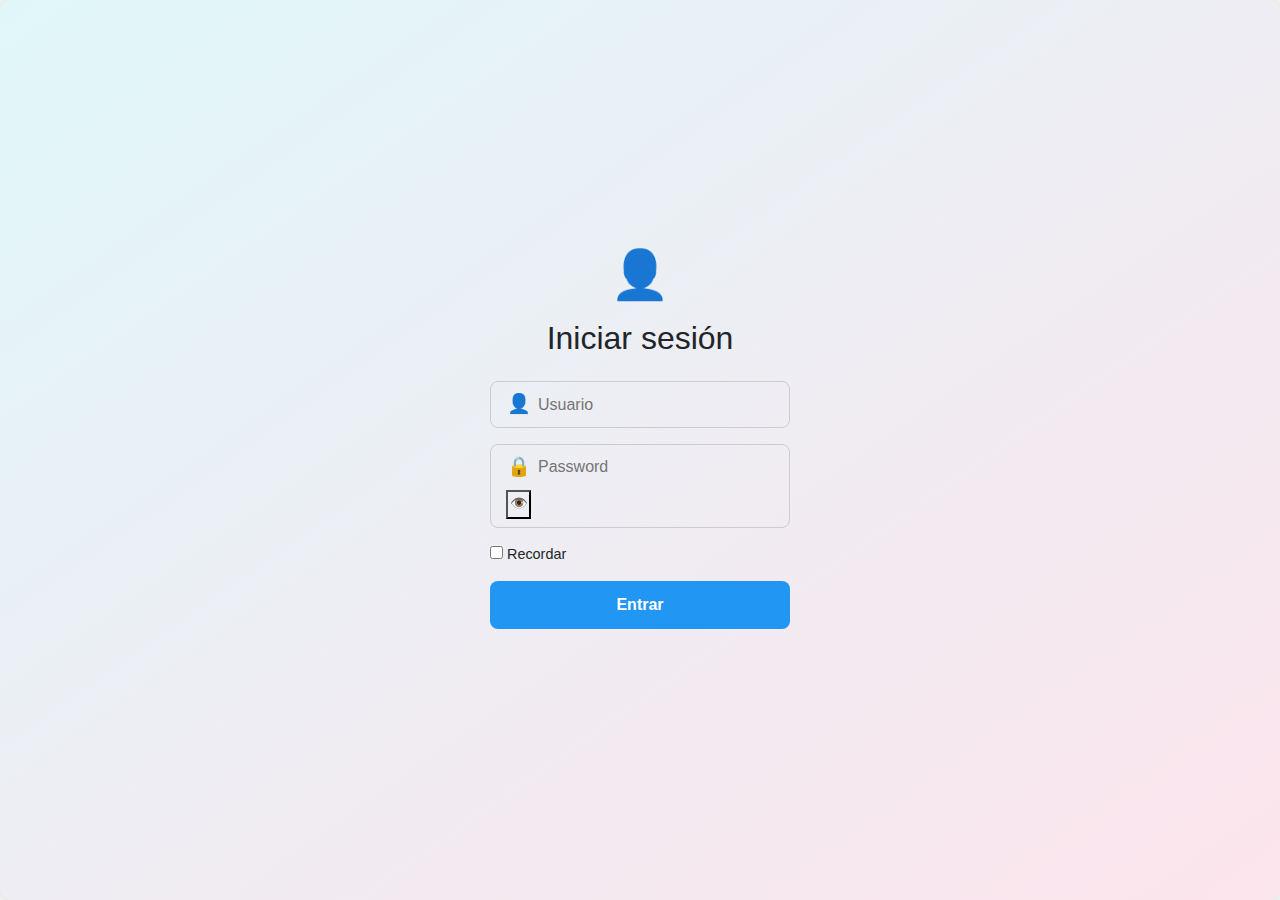
<file: datos/index.html>
<!DOCTYPE html><html lang="en" data-beasties-container><head>
  <meta charset="utf-8">
  <title>Curri</title>
  <base href="/">
  <meta name="viewport" content="width=device-width, initial-scale=1">
  <link rel="icon" type="image/x-icon" href="favicon.ico">
<style>:root{--bs-blue:#0d6efd;--bs-indigo:#6610f2;--bs-purple:#6f42c1;--bs-pink:#d63384;--bs-red:#dc3545;--bs-orange:#fd7e14;--bs-yellow:#ffc107;--bs-green:#198754;--bs-teal:#20c997;--bs-cyan:#0dcaf0;--bs-black:#000;--bs-white:#fff;--bs-gray:#6c757d;--bs-gray-dark:#343a40;--bs-gray-100:#f8f9fa;--bs-gray-200:#e9ecef;--bs-gray-300:#dee2e6;--bs-gray-400:#ced4da;--bs-gray-500:#adb5bd;--bs-gray-600:#6c757d;--bs-gray-700:#495057;--bs-gray-800:#343a40;--bs-gray-900:#212529;--bs-primary:#0d6efd;--bs-secondary:#6c757d;--bs-success:#198754;--bs-info:#0dcaf0;--bs-warning:#ffc107;--bs-danger:#dc3545;--bs-light:#f8f9fa;--bs-dark:#212529;--bs-primary-rgb:13,110,253;--bs-secondary-rgb:108,117,125;--bs-success-rgb:25,135,84;--bs-info-rgb:13,202,240;--bs-warning-rgb:255,193,7;--bs-danger-rgb:220,53,69;--bs-light-rgb:248,249,250;--bs-dark-rgb:33,37,41;--bs-primary-text-emphasis:#052c65;--bs-secondary-text-emphasis:#2b2f32;--bs-success-text-emphasis:#0a3622;--bs-info-text-emphasis:#055160;--bs-warning-text-emphasis:#664d03;--bs-danger-text-emphasis:#58151c;--bs-light-text-emphasis:#495057;--bs-dark-text-emphasis:#495057;--bs-primary-bg-subtle:#cfe2ff;--bs-secondary-bg-subtle:#e2e3e5;--bs-success-bg-subtle:#d1e7dd;--bs-info-bg-subtle:#cff4fc;--bs-warning-bg-subtle:#fff3cd;--bs-danger-bg-subtle:#f8d7da;--bs-light-bg-subtle:#fcfcfd;--bs-dark-bg-subtle:#ced4da;--bs-primary-border-subtle:#9ec5fe;--bs-secondary-border-subtle:#c4c8cb;--bs-success-border-subtle:#a3cfbb;--bs-info-border-subtle:#9eeaf9;--bs-warning-border-subtle:#ffe69c;--bs-danger-border-subtle:#f1aeb5;--bs-light-border-subtle:#e9ecef;--bs-dark-border-subtle:#adb5bd;--bs-white-rgb:255,255,255;--bs-black-rgb:0,0,0;--bs-font-sans-serif:system-ui,-apple-system,"Segoe UI",Roboto,"Helvetica Neue","Noto Sans","Liberation Sans",Arial,sans-serif,"Apple Color Emoji","Segoe UI Emoji","Segoe UI Symbol","Noto Color Emoji";--bs-font-monospace:SFMono-Regular,Menlo,Monaco,Consolas,"Liberation Mono","Courier New",monospace;--bs-gradient:linear-gradient(180deg, rgba(255, 255, 255, .15), rgba(255, 255, 255, 0));--bs-body-font-family:var(--bs-font-sans-serif);--bs-body-font-size:1rem;--bs-body-font-weight:400;--bs-body-line-height:1.5;--bs-body-color:#212529;--bs-body-color-rgb:33,37,41;--bs-body-bg:#fff;--bs-body-bg-rgb:255,255,255;--bs-emphasis-color:#000;--bs-emphasis-color-rgb:0,0,0;--bs-secondary-color:rgba(33, 37, 41, .75);--bs-secondary-color-rgb:33,37,41;--bs-secondary-bg:#e9ecef;--bs-secondary-bg-rgb:233,236,239;--bs-tertiary-color:rgba(33, 37, 41, .5);--bs-tertiary-color-rgb:33,37,41;--bs-tertiary-bg:#f8f9fa;--bs-tertiary-bg-rgb:248,249,250;--bs-heading-color:inherit;--bs-link-color:#0d6efd;--bs-link-color-rgb:13,110,253;--bs-link-decoration:underline;--bs-link-hover-color:#0a58ca;--bs-link-hover-color-rgb:10,88,202;--bs-code-color:#d63384;--bs-highlight-color:#212529;--bs-highlight-bg:#fff3cd;--bs-border-width:1px;--bs-border-style:solid;--bs-border-color:#dee2e6;--bs-border-color-translucent:rgba(0, 0, 0, .175);--bs-border-radius:.375rem;--bs-border-radius-sm:.25rem;--bs-border-radius-lg:.5rem;--bs-border-radius-xl:1rem;--bs-border-radius-xxl:2rem;--bs-border-radius-2xl:var(--bs-border-radius-xxl);--bs-border-radius-pill:50rem;--bs-box-shadow:0 .5rem 1rem rgba(0, 0, 0, .15);--bs-box-shadow-sm:0 .125rem .25rem rgba(0, 0, 0, .075);--bs-box-shadow-lg:0 1rem 3rem rgba(0, 0, 0, .175);--bs-box-shadow-inset:inset 0 1px 2px rgba(0, 0, 0, .075);--bs-focus-ring-width:.25rem;--bs-focus-ring-opacity:.25;--bs-focus-ring-color:rgba(13, 110, 253, .25);--bs-form-valid-color:#198754;--bs-form-valid-border-color:#198754;--bs-form-invalid-color:#dc3545;--bs-form-invalid-border-color:#dc3545}*,:after,:before{box-sizing:border-box}@media (prefers-reduced-motion:no-preference){:root{scroll-behavior:smooth}}body{margin:0;font-family:var(--bs-body-font-family);font-size:var(--bs-body-font-size);font-weight:var(--bs-body-font-weight);line-height:var(--bs-body-line-height);color:var(--bs-body-color);text-align:var(--bs-body-text-align);background-color:var(--bs-body-bg);-webkit-text-size-adjust:100%;-webkit-tap-highlight-color:transparent}h2{margin-top:0;margin-bottom:.5rem;font-weight:500;line-height:1.2;color:var(--bs-heading-color)}h2{font-size:calc(1.325rem + .9vw)}@media (min-width:1200px){h2{font-size:2rem}}p{margin-top:0;margin-bottom:1rem}label{display:inline-block}button{border-radius:0}button:focus:not(:focus-visible){outline:0}button,input{margin:0;font-family:inherit;font-size:inherit;line-height:inherit}button{text-transform:none}[type=button],[type=submit],button{-webkit-appearance:button}[type=button]:not(:disabled),[type=submit]:not(:disabled),button:not(:disabled){cursor:pointer}:root{--bs-breakpoint-xs:0;--bs-breakpoint-sm:576px;--bs-breakpoint-md:768px;--bs-breakpoint-lg:992px;--bs-breakpoint-xl:1200px;--bs-breakpoint-xxl:1400px}.input-group{position:relative;display:flex;flex-wrap:wrap;align-items:stretch;width:100%}.input-group:not(.has-validation)>.dropdown-toggle:nth-last-child(n+3),.input-group:not(.has-validation)>:not(:last-child):not(.dropdown-toggle):not(.dropdown-menu):not(.form-floating){border-top-right-radius:0;border-bottom-right-radius:0}.input-group>:not(:first-child):not(.dropdown-menu):not(.valid-tooltip):not(.valid-feedback):not(.invalid-tooltip):not(.invalid-feedback){margin-left:calc(-1 * var(--bs-border-width));border-top-left-radius:0;border-bottom-left-radius:0}:root{--bs-btn-close-filter: }:root{--bs-carousel-indicator-active-bg:#fff;--bs-carousel-caption-color:#fff;--bs-carousel-control-icon-filter: }body{background-color:#f4f4f4;padding-right:0!important}*{margin:0;padding:0}
</style><link rel="stylesheet" href="styles-RSWVRJVF.css" media="print" onload="this.media='all'"><noscript><link rel="stylesheet" href="styles-RSWVRJVF.css"></noscript><style ng-app-id="ng">.navbar-nav[_ngcontent-ng-c2923955795]   .nav-link[_ngcontent-ng-c2923955795]{background-image:linear-gradient(to right,#0d6efd 0% 100%);background-repeat:no-repeat;background-position:bottom left;background-size:0% 3px;transition:background-size .6s ease;padding-bottom:4px;color:#fff;text-decoration:none}.navbar-nav[_ngcontent-ng-c2923955795]   .nav-link.active[_ngcontent-ng-c2923955795]{background-size:100% 3px}</style><style ng-app-id="ng">input[type=password][_ngcontent-ng-c1444354541]::-ms-reveal, input[type=password][_ngcontent-ng-c1444354541]::-webkit-credentials-auto-fill-button{display:none}.login-container[_ngcontent-ng-c1444354541]{height:100vh;display:flex;flex-direction:column;justify-content:center;align-items:center;padding:2rem;background:linear-gradient(to bottom right,#e0f7fa,#fce4ec);border-radius:12px;box-shadow:0 0 10px #0000001a;gap:1rem;font-family:sans-serif}.header[_ngcontent-ng-c1444354541]{display:flex;flex-direction:column;align-items:center;justify-content:center;gap:.5rem}.user-icon[_ngcontent-ng-c1444354541]{font-size:3rem}form[_ngcontent-ng-c1444354541]{display:flex;flex-direction:column;gap:1rem}.input-group[_ngcontent-ng-c1444354541]{display:flex;align-items:center;gap:.5rem;width:100%;max-width:300px;background:fff;border:1px solid #ccc;border-radius:8px;padding:.5rem 1rem}.input-group[_ngcontent-ng-c1444354541]   input[_ngcontent-ng-c1444354541]{flex:1;border:none;outline:none;font-size:1rem;background:transparent}.icon[_ngcontent-ng-c1444354541]{font-size:1.2rem}.eye-btn[_ngcontent-ng-c1444354541]{background:none;justify-content:space-between;font-size:.9rem;padding:.1rem}.options[_ngcontent-ng-c1444354541]{display:flex;justify-content:space-between;font-size:.9rem}.login-btn[_ngcontent-ng-c1444354541]{padding:.75rem;background-color:#2196f3;color:#fff;border:none;border-radius:8px;font-weight:700;cursor:pointer}.error[_ngcontent-ng-c1444354541]{color:red;text-align:center}</style></head>
<body><!--nghm--><script type="text/javascript" id="ng-event-dispatch-contract">(()=>{function p(t,n,r,o,e,i,f,m){return{eventType:t,event:n,targetElement:r,eic:o,timeStamp:e,eia:i,eirp:f,eiack:m}}function u(t){let n=[],r=e=>{n.push(e)};return{c:t,q:n,et:[],etc:[],d:r,h:e=>{r(p(e.type,e,e.target,t,Date.now()))}}}function s(t,n,r){for(let o=0;o<n.length;o++){let e=n[o];(r?t.etc:t.et).push(e),t.c.addEventListener(e,t.h,r)}}function c(t,n,r,o,e=window){let i=u(t);e._ejsas||(e._ejsas={}),e._ejsas[n]=i,s(i,r),s(i,o,!0)}window.__jsaction_bootstrap=c;})();
</script><script>window.__jsaction_bootstrap(document.body,"ng",["submit","input","compositionstart","compositionend","click","change"],["blur"]);</script>
  <app-root ng-version="20.2.4" _nghost-ng-c2923955795 ngh="1" ng-server-context="ssg"><!----><router-outlet _ngcontent-ng-c2923955795></router-outlet><app-login _nghost-ng-c1444354541 ngh="0"><div _ngcontent-ng-c1444354541 class="login-container"><div _ngcontent-ng-c1444354541 class="header"><div _ngcontent-ng-c1444354541 class="user-icon">👤</div><h2 _ngcontent-ng-c1444354541>Iniciar sesión</h2></div><form _ngcontent-ng-c1444354541 novalidate class="form ng-untouched ng-pristine ng-invalid" jsaction="submit:;"><div _ngcontent-ng-c1444354541 class="input-group"><span _ngcontent-ng-c1444354541 class="icon">👤</span><input _ngcontent-ng-c1444354541 type="text" name="usuario" placeholder="Usuario" requireds class="ng-untouched ng-pristine ng-valid" value jsaction="input:;blur:;compositionstart:;compositionend:;"></div><div _ngcontent-ng-c1444354541 class="input-group"><span _ngcontent-ng-c1444354541 class="icon">🔒</span><input _ngcontent-ng-c1444354541 name="clave" placeholder="Password" required type="password" class="ng-untouched ng-pristine ng-invalid" value jsaction="input:;blur:;compositionstart:;compositionend:;"><button _ngcontent-ng-c1444354541 type="button" class="eye-btn" jsaction="click:;"> 👁️ </button></div><div _ngcontent-ng-c1444354541 class="options"><label _ngcontent-ng-c1444354541><input _ngcontent-ng-c1444354541 type="checkbox" name="recordar" class="ng-untouched ng-pristine ng-valid" jsaction="change:;blur:;"> Recordar </label></div><button _ngcontent-ng-c1444354541 type="submit" class="login-btn">Entrar</button><p _ngcontent-ng-c1444354541 class="error"><!----></p></form></div></app-login><!----></app-root>
<script src="scripts-TTWY4XDY.js" defer></script><script src="main-AMIWZVAF.js" type="module"></script>

<script id="ng-state" type="application/json">{"__nghData__":[{"t":{"25":"t1"},"c":{"25":[]}},{"t":{"0":"t0"},"c":{"0":[],"1":[{"i":"c1444354541","r":1}]}}]}</script></body></html>
</file>
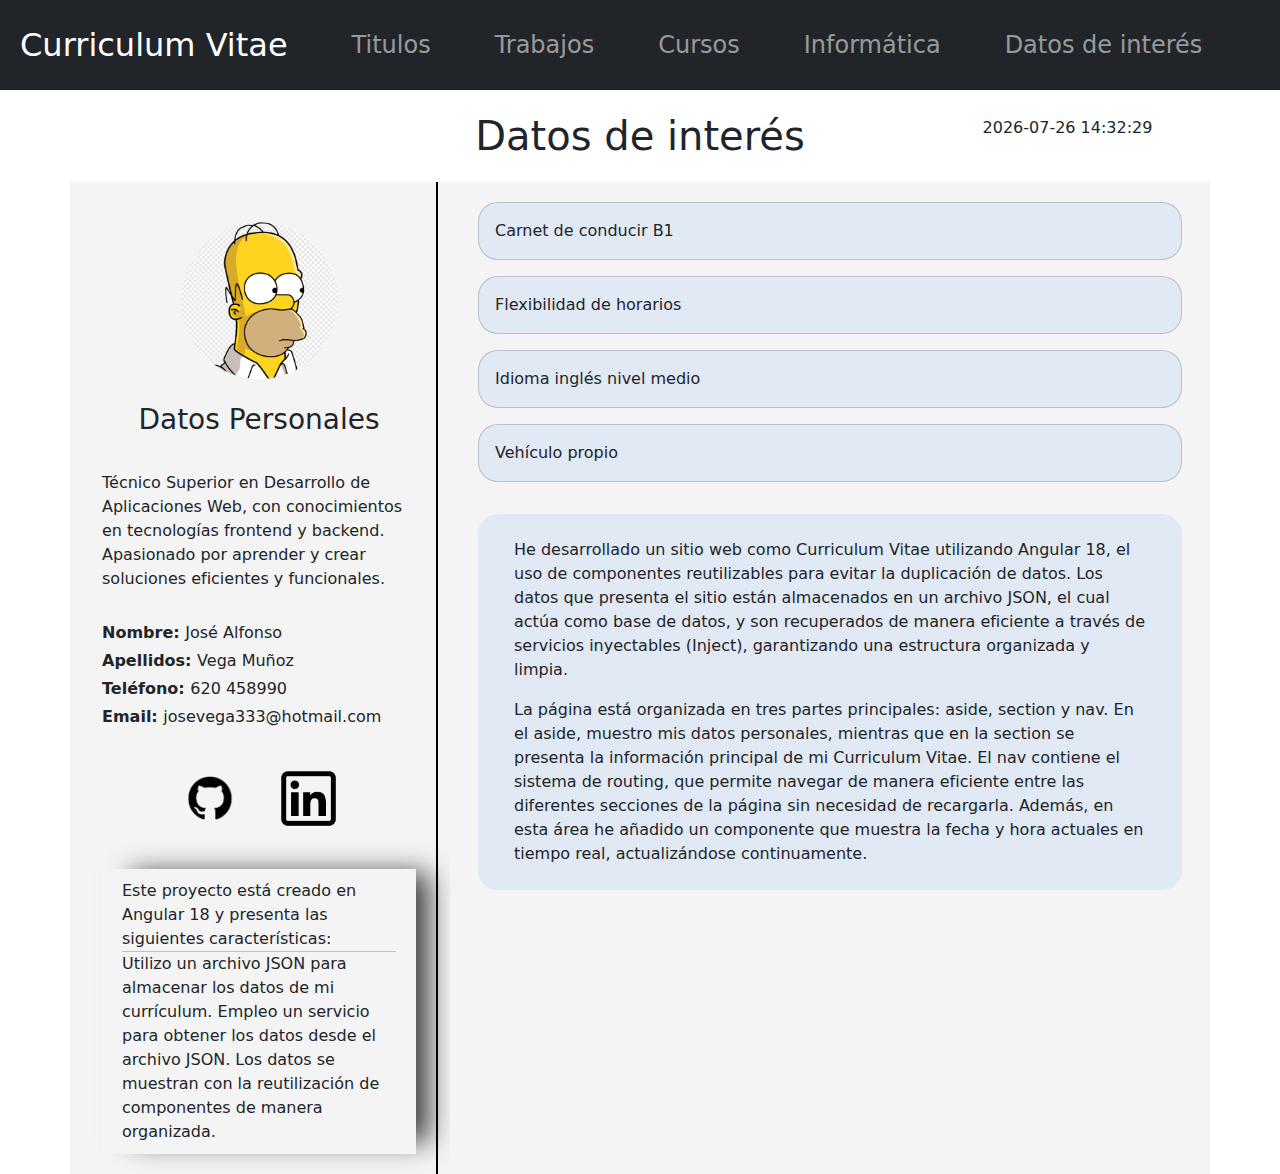
<file: otros/index.html>
<!DOCTYPE html><html lang="es" data-critters-container><head>
  <meta charset="utf-8">
  <title>CurriculumAngular18</title>
  <base href="/">
  <meta name="viewport" content="width=device-width, initial-scale=1">
  <link rel="icon" type="image/x-icon" href="assets/favicon.ico">
<style>@charset "UTF-8";:root{--bs-blue:#0d6efd;--bs-indigo:#6610f2;--bs-purple:#6f42c1;--bs-pink:#d63384;--bs-red:#dc3545;--bs-orange:#fd7e14;--bs-yellow:#ffc107;--bs-green:#198754;--bs-teal:#20c997;--bs-cyan:#0dcaf0;--bs-black:#000;--bs-white:#fff;--bs-gray:#6c757d;--bs-gray-dark:#343a40;--bs-gray-100:#f8f9fa;--bs-gray-200:#e9ecef;--bs-gray-300:#dee2e6;--bs-gray-400:#ced4da;--bs-gray-500:#adb5bd;--bs-gray-600:#6c757d;--bs-gray-700:#495057;--bs-gray-800:#343a40;--bs-gray-900:#212529;--bs-primary:#0d6efd;--bs-secondary:#6c757d;--bs-success:#198754;--bs-info:#0dcaf0;--bs-warning:#ffc107;--bs-danger:#dc3545;--bs-light:#f8f9fa;--bs-dark:#212529;--bs-primary-rgb:13,110,253;--bs-secondary-rgb:108,117,125;--bs-success-rgb:25,135,84;--bs-info-rgb:13,202,240;--bs-warning-rgb:255,193,7;--bs-danger-rgb:220,53,69;--bs-light-rgb:248,249,250;--bs-dark-rgb:33,37,41;--bs-primary-text-emphasis:#052c65;--bs-secondary-text-emphasis:#2b2f32;--bs-success-text-emphasis:#0a3622;--bs-info-text-emphasis:#055160;--bs-warning-text-emphasis:#664d03;--bs-danger-text-emphasis:#58151c;--bs-light-text-emphasis:#495057;--bs-dark-text-emphasis:#495057;--bs-primary-bg-subtle:#cfe2ff;--bs-secondary-bg-subtle:#e2e3e5;--bs-success-bg-subtle:#d1e7dd;--bs-info-bg-subtle:#cff4fc;--bs-warning-bg-subtle:#fff3cd;--bs-danger-bg-subtle:#f8d7da;--bs-light-bg-subtle:#fcfcfd;--bs-dark-bg-subtle:#ced4da;--bs-primary-border-subtle:#9ec5fe;--bs-secondary-border-subtle:#c4c8cb;--bs-success-border-subtle:#a3cfbb;--bs-info-border-subtle:#9eeaf9;--bs-warning-border-subtle:#ffe69c;--bs-danger-border-subtle:#f1aeb5;--bs-light-border-subtle:#e9ecef;--bs-dark-border-subtle:#adb5bd;--bs-white-rgb:255,255,255;--bs-black-rgb:0,0,0;--bs-font-sans-serif:system-ui,-apple-system,"Segoe UI",Roboto,"Helvetica Neue","Noto Sans","Liberation Sans",Arial,sans-serif,"Apple Color Emoji","Segoe UI Emoji","Segoe UI Symbol","Noto Color Emoji";--bs-font-monospace:SFMono-Regular,Menlo,Monaco,Consolas,"Liberation Mono","Courier New",monospace;--bs-gradient:linear-gradient(180deg, rgba(255, 255, 255, .15), rgba(255, 255, 255, 0));--bs-body-font-family:var(--bs-font-sans-serif);--bs-body-font-size:1rem;--bs-body-font-weight:400;--bs-body-line-height:1.5;--bs-body-color:#212529;--bs-body-color-rgb:33,37,41;--bs-body-bg:#fff;--bs-body-bg-rgb:255,255,255;--bs-emphasis-color:#000;--bs-emphasis-color-rgb:0,0,0;--bs-secondary-color:rgba(33, 37, 41, .75);--bs-secondary-color-rgb:33,37,41;--bs-secondary-bg:#e9ecef;--bs-secondary-bg-rgb:233,236,239;--bs-tertiary-color:rgba(33, 37, 41, .5);--bs-tertiary-color-rgb:33,37,41;--bs-tertiary-bg:#f8f9fa;--bs-tertiary-bg-rgb:248,249,250;--bs-heading-color:inherit;--bs-link-color:#0d6efd;--bs-link-color-rgb:13,110,253;--bs-link-decoration:underline;--bs-link-hover-color:#0a58ca;--bs-link-hover-color-rgb:10,88,202;--bs-code-color:#d63384;--bs-highlight-color:#212529;--bs-highlight-bg:#fff3cd;--bs-border-width:1px;--bs-border-style:solid;--bs-border-color:#dee2e6;--bs-border-color-translucent:rgba(0, 0, 0, .175);--bs-border-radius:.375rem;--bs-border-radius-sm:.25rem;--bs-border-radius-lg:.5rem;--bs-border-radius-xl:1rem;--bs-border-radius-xxl:2rem;--bs-border-radius-2xl:var(--bs-border-radius-xxl);--bs-border-radius-pill:50rem;--bs-box-shadow:0 .5rem 1rem rgba(0, 0, 0, .15);--bs-box-shadow-sm:0 .125rem .25rem rgba(0, 0, 0, .075);--bs-box-shadow-lg:0 1rem 3rem rgba(0, 0, 0, .175);--bs-box-shadow-inset:inset 0 1px 2px rgba(0, 0, 0, .075);--bs-focus-ring-width:.25rem;--bs-focus-ring-opacity:.25;--bs-focus-ring-color:rgba(13, 110, 253, .25);--bs-form-valid-color:#198754;--bs-form-valid-border-color:#198754;--bs-form-invalid-color:#dc3545;--bs-form-invalid-border-color:#dc3545}*,:after,:before{box-sizing:border-box}@media (prefers-reduced-motion:no-preference){:root{scroll-behavior:smooth}}body{margin:0;font-family:var(--bs-body-font-family);font-size:var(--bs-body-font-size);font-weight:var(--bs-body-font-weight);line-height:var(--bs-body-line-height);color:var(--bs-body-color);text-align:var(--bs-body-text-align);background-color:var(--bs-body-bg);-webkit-text-size-adjust:100%;-webkit-tap-highlight-color:transparent}hr{margin:1rem 0;color:inherit;border:0;border-top:var(--bs-border-width) solid;opacity:.25}h5{margin-top:0;margin-bottom:.5rem;font-weight:500;line-height:1.2;color:var(--bs-heading-color)}h5{font-size:1.25rem}p{margin-top:0;margin-bottom:1rem}ul{padding-left:2rem}ul{margin-top:0;margin-bottom:1rem}strong{font-weight:bolder}a{color:rgba(var(--bs-link-color-rgb),var(--bs-link-opacity,1));text-decoration:underline}a:hover{--bs-link-color-rgb:var(--bs-link-hover-color-rgb)}img{vertical-align:middle}button{border-radius:0}button:focus:not(:focus-visible){outline:0}button{margin:0;font-family:inherit;font-size:inherit;line-height:inherit}button{text-transform:none}[type=button],button{-webkit-appearance:button}[type=button]:not(:disabled),button:not(:disabled){cursor:pointer}.container,.container-fluid{--bs-gutter-x:1.5rem;--bs-gutter-y:0;width:100%;padding-right:calc(var(--bs-gutter-x) * .5);padding-left:calc(var(--bs-gutter-x) * .5);margin-right:auto;margin-left:auto}@media (min-width:576px){.container{max-width:540px}}@media (min-width:768px){.container{max-width:720px}}@media (min-width:992px){.container{max-width:960px}}@media (min-width:1200px){.container{max-width:1140px}}@media (min-width:1400px){.container{max-width:1320px}}:root{--bs-breakpoint-xs:0;--bs-breakpoint-sm:576px;--bs-breakpoint-md:768px;--bs-breakpoint-lg:992px;--bs-breakpoint-xl:1200px;--bs-breakpoint-xxl:1400px}.row{--bs-gutter-x:1.5rem;--bs-gutter-y:0;display:flex;flex-wrap:wrap;margin-top:calc(-1 * var(--bs-gutter-y));margin-right:calc(-.5 * var(--bs-gutter-x));margin-left:calc(-.5 * var(--bs-gutter-x))}.row>*{flex-shrink:0;width:100%;max-width:100%;padding-right:calc(var(--bs-gutter-x) * .5);padding-left:calc(var(--bs-gutter-x) * .5);margin-top:var(--bs-gutter-y)}.col-3{flex:0 0 auto;width:25%}.col-4{flex:0 0 auto;width:33.33333333%}.col-6{flex:0 0 auto;width:50%}.col-8{flex:0 0 auto;width:66.66666667%}.col-12{flex:0 0 auto;width:100%}.collapse:not(.show){display:none}.nav-link{display:block;padding:var(--bs-nav-link-padding-y) var(--bs-nav-link-padding-x);font-size:var(--bs-nav-link-font-size);font-weight:var(--bs-nav-link-font-weight);color:var(--bs-nav-link-color);text-decoration:none;background:0 0;border:0;transition:color .15s ease-in-out,background-color .15s ease-in-out,border-color .15s ease-in-out}@media (prefers-reduced-motion:reduce){.nav-link{transition:none}}.nav-link:focus,.nav-link:hover{color:var(--bs-nav-link-hover-color)}.nav-link:focus-visible{outline:0;box-shadow:0 0 0 .25rem #0d6efd40}.nav-link:disabled{color:var(--bs-nav-link-disabled-color);pointer-events:none;cursor:default}.navbar{--bs-navbar-padding-x:0;--bs-navbar-padding-y:.5rem;--bs-navbar-color:rgba(var(--bs-emphasis-color-rgb), .65);--bs-navbar-hover-color:rgba(var(--bs-emphasis-color-rgb), .8);--bs-navbar-disabled-color:rgba(var(--bs-emphasis-color-rgb), .3);--bs-navbar-active-color:rgba(var(--bs-emphasis-color-rgb), 1);--bs-navbar-brand-padding-y:.3125rem;--bs-navbar-brand-margin-end:1rem;--bs-navbar-brand-font-size:1.25rem;--bs-navbar-brand-color:rgba(var(--bs-emphasis-color-rgb), 1);--bs-navbar-brand-hover-color:rgba(var(--bs-emphasis-color-rgb), 1);--bs-navbar-nav-link-padding-x:.5rem;--bs-navbar-toggler-padding-y:.25rem;--bs-navbar-toggler-padding-x:.75rem;--bs-navbar-toggler-font-size:1.25rem;--bs-navbar-toggler-icon-bg:url("data:image/svg+xml,%3csvg xmlns='http://www.w3.org/2000/svg' viewBox='0 0 30 30'%3e%3cpath stroke='rgba%2833, 37, 41, 0.75%29' stroke-linecap='round' stroke-miterlimit='10' stroke-width='2' d='M4 7h22M4 15h22M4 23h22'/%3e%3c/svg%3e");--bs-navbar-toggler-border-color:rgba(var(--bs-emphasis-color-rgb), .15);--bs-navbar-toggler-border-radius:var(--bs-border-radius);--bs-navbar-toggler-focus-width:.25rem;--bs-navbar-toggler-transition:box-shadow .15s ease-in-out;position:relative;display:flex;flex-wrap:wrap;align-items:center;justify-content:space-between;padding:var(--bs-navbar-padding-y) var(--bs-navbar-padding-x)}.navbar>.container-fluid{display:flex;flex-wrap:inherit;align-items:center;justify-content:space-between}.navbar-brand{padding-top:var(--bs-navbar-brand-padding-y);padding-bottom:var(--bs-navbar-brand-padding-y);margin-right:var(--bs-navbar-brand-margin-end);font-size:var(--bs-navbar-brand-font-size);color:var(--bs-navbar-brand-color);text-decoration:none;white-space:nowrap}.navbar-brand:focus,.navbar-brand:hover{color:var(--bs-navbar-brand-hover-color)}.navbar-nav{--bs-nav-link-padding-x:0;--bs-nav-link-padding-y:.5rem;--bs-nav-link-font-weight: ;--bs-nav-link-color:var(--bs-navbar-color);--bs-nav-link-hover-color:var(--bs-navbar-hover-color);--bs-nav-link-disabled-color:var(--bs-navbar-disabled-color);display:flex;flex-direction:column;padding-left:0;margin-bottom:0;list-style:none}.navbar-collapse{flex-basis:100%;flex-grow:1;align-items:center}.navbar-toggler{padding:var(--bs-navbar-toggler-padding-y) var(--bs-navbar-toggler-padding-x);font-size:var(--bs-navbar-toggler-font-size);line-height:1;color:var(--bs-navbar-color);background-color:transparent;border:var(--bs-border-width) solid var(--bs-navbar-toggler-border-color);border-radius:var(--bs-navbar-toggler-border-radius);transition:var(--bs-navbar-toggler-transition)}@media (prefers-reduced-motion:reduce){.navbar-toggler{transition:none}}.navbar-toggler:hover{text-decoration:none}.navbar-toggler:focus{text-decoration:none;outline:0;box-shadow:0 0 0 var(--bs-navbar-toggler-focus-width)}@media (min-width:992px){.navbar-expand-lg{flex-wrap:nowrap;justify-content:flex-start}.navbar-expand-lg .navbar-nav{flex-direction:row}.navbar-expand-lg .navbar-nav .nav-link{padding-right:var(--bs-navbar-nav-link-padding-x);padding-left:var(--bs-navbar-nav-link-padding-x)}.navbar-expand-lg .navbar-collapse{display:flex!important;flex-basis:auto}.navbar-expand-lg .navbar-toggler{display:none}}.navbar-dark{--bs-navbar-color:rgba(255, 255, 255, .55);--bs-navbar-hover-color:rgba(255, 255, 255, .75);--bs-navbar-disabled-color:rgba(255, 255, 255, .25);--bs-navbar-active-color:#fff;--bs-navbar-brand-color:#fff;--bs-navbar-brand-hover-color:#fff;--bs-navbar-toggler-border-color:rgba(255, 255, 255, .1);--bs-navbar-toggler-icon-bg:url("data:image/svg+xml,%3csvg xmlns='http://www.w3.org/2000/svg' viewBox='0 0 30 30'%3e%3cpath stroke='rgba%28255, 255, 255, 0.55%29' stroke-linecap='round' stroke-miterlimit='10' stroke-width='2' d='M4 7h22M4 15h22M4 23h22'/%3e%3c/svg%3e")}.card{--bs-card-spacer-y:1rem;--bs-card-spacer-x:1rem;--bs-card-title-spacer-y:.5rem;--bs-card-title-color: ;--bs-card-subtitle-color: ;--bs-card-border-width:var(--bs-border-width);--bs-card-border-color:var(--bs-border-color-translucent);--bs-card-border-radius:var(--bs-border-radius);--bs-card-box-shadow: ;--bs-card-inner-border-radius:calc(var(--bs-border-radius) - (var(--bs-border-width)));--bs-card-cap-padding-y:.5rem;--bs-card-cap-padding-x:1rem;--bs-card-cap-bg:rgba(var(--bs-body-color-rgb), .03);--bs-card-cap-color: ;--bs-card-height: ;--bs-card-color: ;--bs-card-bg:var(--bs-body-bg);--bs-card-img-overlay-padding:1rem;--bs-card-group-margin:.75rem;position:relative;display:flex;flex-direction:column;min-width:0;height:var(--bs-card-height);color:var(--bs-body-color);word-wrap:break-word;background-color:var(--bs-card-bg);background-clip:border-box;border:var(--bs-card-border-width) solid var(--bs-card-border-color);border-radius:var(--bs-card-border-radius)}.card-body{flex:1 1 auto;padding:var(--bs-card-spacer-y) var(--bs-card-spacer-x);color:var(--bs-card-color)}.card-title{margin-bottom:var(--bs-card-title-spacer-y);color:var(--bs-card-title-color)}.card-text:last-child{margin-bottom:0}.d-flex{display:flex!important}.justify-content-center{justify-content:center!important}.align-items-center{align-items:center!important}.m-2{margin:.5rem!important}.m-3{margin:1rem!important}.m-4{margin:1.5rem!important}.mt-1{margin-top:.25rem!important}.mt-3{margin-top:1rem!important}.me-auto{margin-right:auto!important}.mb-2{margin-bottom:.5rem!important}.ms-5{margin-left:3rem!important}.fs-1{font-size:calc(1.375rem + 1.5vw)!important}.fs-2{font-size:calc(1.325rem + .9vw)!important}.fs-3{font-size:calc(1.3rem + .6vw)!important}.fs-4{font-size:calc(1.275rem + .3vw)!important}.text-center{text-align:center!important}.bg-dark{--bs-bg-opacity:1;background-color:rgba(var(--bs-dark-rgb),var(--bs-bg-opacity))!important}@media (min-width:992px){.mb-lg-0{margin-bottom:0!important}}@media (min-width:1200px){.fs-1{font-size:2.5rem!important}.fs-2{font-size:2rem!important}.fs-3{font-size:1.75rem!important}.fs-4{font-size:1.5rem!important}}
</style><link rel="stylesheet" href="styles-DZ6UBGXD.css" media="print" onload="this.media='all'"><noscript><link rel="stylesheet" href="styles-DZ6UBGXD.css"></noscript><style ng-app-id="ng">.fondo[_ngcontent-ng-c3311432226]{background-color:#f4f4f4}.contenedor_card[_ngcontent-ng-c3311432226]{border-radius:20px;background-color:#e1e9f4;margin:1rem}</style><style ng-app-id="ng">*[_ngcontent-ng-c3915852137]{margin:0;padding:0}.contenedor-aside[_ngcontent-ng-c3915852137]{border-right:2px solid black;padding:20px}.fotocurriculum[_ngcontent-ng-c3915852137]{border:none;width:100%;text-align:center;margin-top:20px;margin-bottom:20px}.fotocurriculum[_ngcontent-ng-c3915852137]   img[_ngcontent-ng-c3915852137]{border:none;border-radius:50%;width:50%;text-align:center}.contenido-enlace[_ngcontent-ng-c3915852137]{text-align:center;gap:20px;height:100px}.foto_enlace[_ngcontent-ng-c3915852137]{width:25%;transition:transform .3s;margin:30px 10px}.foto_enlace[_ngcontent-ng-c3915852137]:hover{transform:scale(1.2)}.sobremi[_ngcontent-ng-c3915852137]{margin:30px 0}.proyecto[_ngcontent-ng-c3915852137]{-webkit-box-shadow:21px -4px 26px -8px rgba(0,0,0,.75);-moz-box-shadow:21px -4px 26px -8px rgba(0,0,0,.75);box-shadow:21px -4px 26px -8px #000000bf;box-sizing:content-box;margin:40px 0 0;padding:10px 20px}.proyecto[_ngcontent-ng-c3915852137]   ul[_ngcontent-ng-c3915852137]   li[_ngcontent-ng-c3915852137]{list-style:none}</style></head>
<body><!--nghm-->
  <app-root _nghost-ng-c1866444925 ng-version="18.2.6" ngh="2" ng-server-context="ssg"><nav _ngcontent-ng-c1866444925 class="navbar navbar-expand-lg navbar-dark bg-dark"><div _ngcontent-ng-c1866444925 class="container-fluid"><a _ngcontent-ng-c1866444925 href="/" class="navbar-brand fs-2 m-2">Curriculum Vitae</a><nav _ngcontent-ng-c1866444925 id="navbarSupportedContent" class="collapse navbar-collapse"><ul _ngcontent-ng-c1866444925 class="navbar-nav me-auto mb-2 mb-lg-0"><li _ngcontent-ng-c1866444925 class="nav-item active"><a _ngcontent-ng-c1866444925 routerlink="titulos" routerlinkactive="active" class="nav-link ms-5 fs-4" href="/titulos">Titulos</a></li><li _ngcontent-ng-c1866444925 class="nav-item"><a _ngcontent-ng-c1866444925 routerlink="trabajos" routerlinkactive="active" class="nav-link ms-5 fs-4" href="/trabajos">Trabajos</a></li><li _ngcontent-ng-c1866444925 class="nav-item"><a _ngcontent-ng-c1866444925 routerlink="cursos" routerlinkactive="active" class="nav-link ms-5 fs-4" href="/cursos">Cursos</a></li><li _ngcontent-ng-c1866444925 class="nav-item"><a _ngcontent-ng-c1866444925 routerlink="relacionado" routerlinkactive="active" class="nav-link ms-5 fs-4" href="/relacionado">Informática</a></li><li _ngcontent-ng-c1866444925 class="nav-item"><a _ngcontent-ng-c1866444925 routerlink="otros" routerlinkactive="active" class="nav-link ms-5 fs-4" href="/otros">Datos de interés</a></li></ul><button _ngcontent-ng-c1866444925 type="button" data-bs-toggle="collapse" data-bs-target="#navbarSupportedContent" aria-controls="navbarSupportedContent" aria-expanded="false" aria-label="Toggle navigation" class="navbar-toggler"><div _ngcontent-ng-c1866444925 class="fs-1">X</div></button></nav></div></nav><router-outlet _ngcontent-ng-c1866444925></router-outlet><app-otros _nghost-ng-c3311432226 ngh="1"><div _ngcontent-ng-c3311432226 class="container"><div _ngcontent-ng-c3311432226 class="row"><div _ngcontent-ng-c3311432226 class="col-3"></div><div _ngcontent-ng-c3311432226 class="col-6 text-center"><div _ngcontent-ng-c3311432226 class="fs-1 m-3">Datos de interés</div></div><div _ngcontent-ng-c3311432226 class="col-3 d-flex justify-content-center align-items-center"><app-fecha _ngcontent-ng-c3311432226 _nghost-ng-c2074078829 ngh="0"><p _ngcontent-ng-c2074078829>2024-10-26 13:28:31</p></app-fecha></div></div><div _ngcontent-ng-c3311432226 class="row"><div _ngcontent-ng-c3311432226 class="col-4 fondo"><app-aside _ngcontent-ng-c3311432226 _nghost-ng-c3915852137 ngh="0"><div _ngcontent-ng-c3915852137 class="contenedor-aside"><div _ngcontent-ng-c3915852137 class="fotocurriculum"><img _ngcontent-ng-c3915852137 src="../../../assets/homer.png" alt></div><div _ngcontent-ng-c3915852137 class="card-body contro_datos"><h5 _ngcontent-ng-c3915852137></h5><div _ngcontent-ng-c3915852137 class="card-title text-center fs-3">Datos Personales</div><p _ngcontent-ng-c3915852137 class="sobremi"> Técnico Superior en Desarrollo de Aplicaciones Web, con conocimientos en tecnologías frontend y backend. Apasionado por aprender y crear soluciones eficientes y funcionales.</p><div _ngcontent-ng-c3915852137 class="card-text mt-1"><strong _ngcontent-ng-c3915852137>Nombre: </strong> José Alfonso</div><div _ngcontent-ng-c3915852137 class="card-text mt-1"><strong _ngcontent-ng-c3915852137>Apellidos: </strong> Vega Muñoz</div><div _ngcontent-ng-c3915852137 class="card-text mt-1"><strong _ngcontent-ng-c3915852137>Teléfono: </strong> 620 458990</div><div _ngcontent-ng-c3915852137 class="card-text mt-1"><strong _ngcontent-ng-c3915852137>Email: </strong> josevega333@hotmail.com</div><div _ngcontent-ng-c3915852137 class="contenido-enlace"><a _ngcontent-ng-c3915852137 href="https://github.com/jose8951/" target="_blank"><img _ngcontent-ng-c3915852137 src="../../../assets/GitHub.png" alt class="foto_enlace"></a><a _ngcontent-ng-c3915852137 href="https://www.linkedin.com/in/jos%C3%A9-alfonso-vega-19a8abb3/" target="_blank"><img _ngcontent-ng-c3915852137 src="../../../assets/linkedin.png" alt class="foto_enlace"></a></div><div _ngcontent-ng-c3915852137 class="proyecto"><p _ngcontent-ng-c3915852137>Este proyecto está creado en Angular 18 y presenta las siguientes características:</p><hr _ngcontent-ng-c3915852137><p _ngcontent-ng-c3915852137>Utilizo un archivo JSON para almacenar los datos de mi currículum. Empleo un servicio para obtener los datos desde el archivo JSON. Los datos se muestran con la reutilización de componentes de manera organizada.</p></div></div></div></app-aside></div><div _ngcontent-ng-c3311432226 class="col-8 fondo"><div _ngcontent-ng-c3311432226 class="row mt-3"><div _ngcontent-ng-c3311432226 class="col-12"><div _ngcontent-ng-c3311432226 class="card mt-1 contenedor_card"><div _ngcontent-ng-c3311432226 class="card-body"><div _ngcontent-ng-c3311432226 class="card-text">Carnet de conducir B1</div></div></div><div _ngcontent-ng-c3311432226 class="card mt-1 contenedor_card"><div _ngcontent-ng-c3311432226 class="card-body"><div _ngcontent-ng-c3311432226 class="card-text">Flexibilidad de horarios</div></div></div><div _ngcontent-ng-c3311432226 class="card mt-1 contenedor_card"><div _ngcontent-ng-c3311432226 class="card-body"><div _ngcontent-ng-c3311432226 class="card-text">Idioma inglés nivel medio</div></div></div><div _ngcontent-ng-c3311432226 class="card mt-1 contenedor_card"><div _ngcontent-ng-c3311432226 class="card-body"><div _ngcontent-ng-c3311432226 class="card-text">Vehículo propio</div></div></div><!----></div><!----></div><div _ngcontent-ng-c3311432226 class="row contenedor_card"><div _ngcontent-ng-c3311432226 class="col-12"><div _ngcontent-ng-c3311432226 class="card-body"><div _ngcontent-ng-c3311432226 class="card-text m-4"><p _ngcontent-ng-c3311432226>He desarrollado un sitio web como Curriculum Vitae utilizando Angular 18, el uso de componentes reutilizables para evitar la duplicación de datos. Los datos que presenta el sitio están almacenados en un archivo JSON, el cual actúa como base de datos, y son recuperados de manera eficiente a través de servicios inyectables (Inject), garantizando una estructura organizada y limpia.</p><p _ngcontent-ng-c3311432226>La página está organizada en tres partes principales: aside, section y nav. En el aside, muestro mis datos personales, mientras que en la section se presenta la información principal de mi Curriculum Vitae. El nav contiene el sistema de routing, que permite navegar de manera eficiente entre las diferentes secciones de la página sin necesidad de recargarla. Además, en esta área he añadido un componente que muestra la fecha y hora actuales en tiempo real, actualizándose continuamente.</p></div></div></div></div></div></div></div></app-otros><!----></app-root>
<script src="polyfills-FFHMD2TL.js" type="module"></script><script src="scripts-SODCSRAA.js" defer></script><script src="main-HS3ETPY5.js" type="module"></script>

<script id="ng-state" type="application/json">{"4101072367":{"b":{"titulos":[{"estado":"reglada","titulo":"Ciclo formativo de Grado Superior Desarrolo de aplicaciones WEB","centro":"Instituto de Educación Secundaria aguadulce","fecha":"18-06-2021"},{"estado":"reglada","titulo":"Ciclo formativo de Grado Superior de Aplicaciones multiplataforma.","centro":"Instituto de Educación Secundaria aguadulce","fecha":"Falta una asignatura para terminar el Ciclo formativo."},{"estado":"reglada","titulo":"TÉCNICO SUPERIOR EN SISTEMAS ELECTROTÉCNICOS Y AUTOMATIZADOS.","centro":"Instituto de Educación Secundaria San José Obrero","fecha":"13-05-1994"}],"trabajos":[{"empresa":"NOVASOFT INGENIERIA, S.L.","descripcion":"Mantenimiento de sistemas.   Montaje y reparación de sistemas informáticos.  Instalación  de red UTP y fibra. ","fecha":"01-08-2009"},{"empresa":"VITELCOM  MOBILE TECHOLOGY S.A.","descripcion":"Técnico Especialista en montaje y reparación de componentes de telefonía móvil.","fecha":"01-08-2004"},{"empresa":"Anovo - ADPG ETT, SL.","fecha":"01-02-2004","descripcion":"Técnico Especialista en  montaje y reparación   de  componentes de telefonía móvil"},{"empresa":"COCA COLA S.A.","descripcion":"TCOCA COLA S.A.  Auxiliar de producción desempeñando funciones de supervisión y control de calidad.","fecha":"2003 – 2004"},{"empresa":"FUJITSU ICL ESPAÑA S.A.","descripcion":"Montaje y reparaciones  de cajeros automáticos","fecha":"01-02-2004"},{"empresa":"SAN MIGUEL FABRICA DE CERVEZA.","descripcion":"Auxiliar de producción en la cadena de montaje, desempeñando funciones de supervisión y control de calidad","fecha":"1996 – 1999"}],"cursos":[{"curso":"IFCT0610 - ADMINISTRACIÓN Y PROGRAMACIÓN EN SISTEMAS DE PLANIFICACIÓN DE RECURSOS EMPRESARIALES Y DE GESTIÓN DE RELACIONES CON CLIENTES. ","centro":"Grupo Euroformac","duracion":"(Del 26/06/2024 al 21/11/2024) 650 horas.","descripcion":"Uso de Power BI para análisis y visualización de datos"},{"curso":"IFCD106 - INGENIERÍA DEL SOFTWARE NATIVO PARA LA NUBE.","centro":"Centro Público de Formación Remedios Rojo","duracion":"210 horas","descripcion":"Realización de proyectos utilizando Spring Boot."},{"curso":"EXPERTO EN JAVA CON SPRING MVC","centro":"Arelance","duracion":"210 horas","descripcion":"Realización de proyectos utilizando Spring Boot."},{"curso":"DESARROLLO WEB AVANZADO PHP","centro":"Cenec","duracion":"60 horas","descripcion":"Ejercicio de php."},{"curso":"IFCT0410 - CERTIFICADO DE PROFESIONALIDAD:  - Administración y diseño de redes departamentales.","centro":"Centro Liber Formación","duracion":"215 horas","descripcion":"Trabajando con redes virtuales y pruebas."},{"curso":"CERTIFICADO DE PROFESIONALIDAD: IFC297_2 - Confección y Publicación de Páginas Web","centro":"Centro de Formación: FOREM (2014).","duracion":"580 horas","descripcion":"Realización de proyecto con html5, css3 y javascript."},{"curso":"Windows Server 2008 Applications Infrastructure – Network Infrastructure","centro":"Impartido por ANFORA. (2011).","duracion":"280 horas","descripcion":"Curso sobre administración de redes y aplicaciones en Windows Server"},{"curso":"Experto en Soporte y Mantenimiento de Sistemas Informáticos.","centro":"Impartido por el Servicio Andaluz de Empleo.","duracion":"600 horas","descripcion":"Especialista en soporte y mantenimiento de sistemas informáticos,"},{"curso":"Diseño y Modificación de Planos en 2D y 3D.","centro":"Impartido por Instituto de Formación y Estudios Sociales.","duracion":"214 horas","descripcion":"Diseño y creación de planos con AUTOCAD 2008"},{"curso":"Instalación Mantenimiento y Reparación de Equipos Informáticos","centro":"Impartido por la Fundación Formación y Empleo.","duracion":"60 horas","descripcion":"Reparación y mantenimiento de equipos informaticos."},{"curso":"Aplicaciones informáticas de Gestión","centro":"Curso impartido por la Consejería de Empleo y Desarrollo Tecnológico.","duracion":"300 horas","descripcion":"Curso sobre aplicaciones de gestión para optimizar procesos empresariales y mejorar la productividad."},{"curso":"Técnico Mantenimiento de Equipos Basados en Microprocesadores","centro":"Curso de FPO impartido por el Centro Autesel de Málaga.","duracion":"520 horas","descripcion":"Curso de técnico en mantenimiento de equipos basados en microprocesadores, optimizando rendimiento."}],"informatica":[{"titulo":"Sistemas Operativos y Hardware","desarrollo":"Experiencia en la instalación, administración ymantenimiento de diversos sistemas operativos y hardware"},{"titulo":"Programación","desarrollo":"Conocimientos en desarrollo con Java utilizando Spring Boot con Angular empleando TypeScript."},{"titulo":"Bases de Datos","desarrollo":"Competencia en la gestión de bases de datos y consultas en MySQL."},{"titulo":"Análisis de Datos","desarrollo":"Uso de Power BI para análisis y visualización de datos."},{"titulo":"Redes","desarrollo":"Instalación y administración de redes informáticas y la resolución de problemas."}],"otros":[{"titulo":"Carnet de conducir B1"},{"titulo":"Flexibilidad de horarios"},{"titulo":"Idioma inglés nivel medio"},{"titulo":"Vehículo propio"}]},"h":{},"s":200,"st":"OK","u":"assets/json/db.json","rt":"json"},"__nghData__":[{},{"t":{"13":"t2"},"c":{"13":[{"i":"t2","r":1,"t":{"1":"t3"},"c":{"1":[{"i":"t3","r":1,"x":4}]}}]}},{"c":{"24":[{"i":"c3311432226","r":1}]}}]}</script></body></html>
</file>
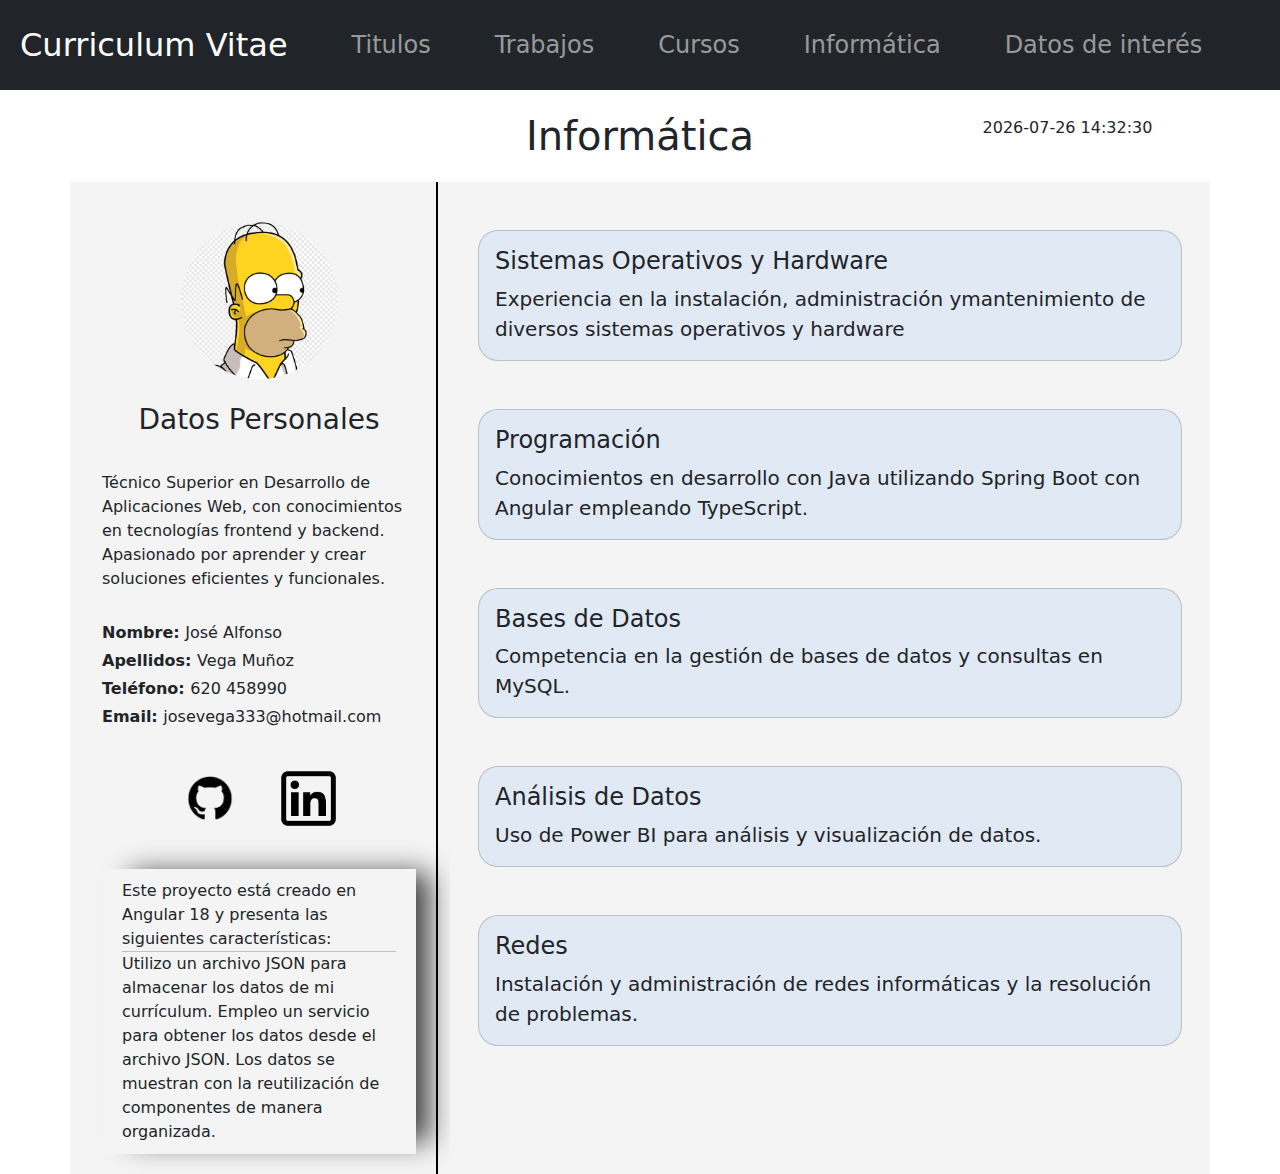
<file: relacionado/index.html>
<!DOCTYPE html><html lang="es" data-critters-container><head>
  <meta charset="utf-8">
  <title>CurriculumAngular18</title>
  <base href="/">
  <meta name="viewport" content="width=device-width, initial-scale=1">
  <link rel="icon" type="image/x-icon" href="assets/favicon.ico">
<style>@charset "UTF-8";:root{--bs-blue:#0d6efd;--bs-indigo:#6610f2;--bs-purple:#6f42c1;--bs-pink:#d63384;--bs-red:#dc3545;--bs-orange:#fd7e14;--bs-yellow:#ffc107;--bs-green:#198754;--bs-teal:#20c997;--bs-cyan:#0dcaf0;--bs-black:#000;--bs-white:#fff;--bs-gray:#6c757d;--bs-gray-dark:#343a40;--bs-gray-100:#f8f9fa;--bs-gray-200:#e9ecef;--bs-gray-300:#dee2e6;--bs-gray-400:#ced4da;--bs-gray-500:#adb5bd;--bs-gray-600:#6c757d;--bs-gray-700:#495057;--bs-gray-800:#343a40;--bs-gray-900:#212529;--bs-primary:#0d6efd;--bs-secondary:#6c757d;--bs-success:#198754;--bs-info:#0dcaf0;--bs-warning:#ffc107;--bs-danger:#dc3545;--bs-light:#f8f9fa;--bs-dark:#212529;--bs-primary-rgb:13,110,253;--bs-secondary-rgb:108,117,125;--bs-success-rgb:25,135,84;--bs-info-rgb:13,202,240;--bs-warning-rgb:255,193,7;--bs-danger-rgb:220,53,69;--bs-light-rgb:248,249,250;--bs-dark-rgb:33,37,41;--bs-primary-text-emphasis:#052c65;--bs-secondary-text-emphasis:#2b2f32;--bs-success-text-emphasis:#0a3622;--bs-info-text-emphasis:#055160;--bs-warning-text-emphasis:#664d03;--bs-danger-text-emphasis:#58151c;--bs-light-text-emphasis:#495057;--bs-dark-text-emphasis:#495057;--bs-primary-bg-subtle:#cfe2ff;--bs-secondary-bg-subtle:#e2e3e5;--bs-success-bg-subtle:#d1e7dd;--bs-info-bg-subtle:#cff4fc;--bs-warning-bg-subtle:#fff3cd;--bs-danger-bg-subtle:#f8d7da;--bs-light-bg-subtle:#fcfcfd;--bs-dark-bg-subtle:#ced4da;--bs-primary-border-subtle:#9ec5fe;--bs-secondary-border-subtle:#c4c8cb;--bs-success-border-subtle:#a3cfbb;--bs-info-border-subtle:#9eeaf9;--bs-warning-border-subtle:#ffe69c;--bs-danger-border-subtle:#f1aeb5;--bs-light-border-subtle:#e9ecef;--bs-dark-border-subtle:#adb5bd;--bs-white-rgb:255,255,255;--bs-black-rgb:0,0,0;--bs-font-sans-serif:system-ui,-apple-system,"Segoe UI",Roboto,"Helvetica Neue","Noto Sans","Liberation Sans",Arial,sans-serif,"Apple Color Emoji","Segoe UI Emoji","Segoe UI Symbol","Noto Color Emoji";--bs-font-monospace:SFMono-Regular,Menlo,Monaco,Consolas,"Liberation Mono","Courier New",monospace;--bs-gradient:linear-gradient(180deg, rgba(255, 255, 255, .15), rgba(255, 255, 255, 0));--bs-body-font-family:var(--bs-font-sans-serif);--bs-body-font-size:1rem;--bs-body-font-weight:400;--bs-body-line-height:1.5;--bs-body-color:#212529;--bs-body-color-rgb:33,37,41;--bs-body-bg:#fff;--bs-body-bg-rgb:255,255,255;--bs-emphasis-color:#000;--bs-emphasis-color-rgb:0,0,0;--bs-secondary-color:rgba(33, 37, 41, .75);--bs-secondary-color-rgb:33,37,41;--bs-secondary-bg:#e9ecef;--bs-secondary-bg-rgb:233,236,239;--bs-tertiary-color:rgba(33, 37, 41, .5);--bs-tertiary-color-rgb:33,37,41;--bs-tertiary-bg:#f8f9fa;--bs-tertiary-bg-rgb:248,249,250;--bs-heading-color:inherit;--bs-link-color:#0d6efd;--bs-link-color-rgb:13,110,253;--bs-link-decoration:underline;--bs-link-hover-color:#0a58ca;--bs-link-hover-color-rgb:10,88,202;--bs-code-color:#d63384;--bs-highlight-color:#212529;--bs-highlight-bg:#fff3cd;--bs-border-width:1px;--bs-border-style:solid;--bs-border-color:#dee2e6;--bs-border-color-translucent:rgba(0, 0, 0, .175);--bs-border-radius:.375rem;--bs-border-radius-sm:.25rem;--bs-border-radius-lg:.5rem;--bs-border-radius-xl:1rem;--bs-border-radius-xxl:2rem;--bs-border-radius-2xl:var(--bs-border-radius-xxl);--bs-border-radius-pill:50rem;--bs-box-shadow:0 .5rem 1rem rgba(0, 0, 0, .15);--bs-box-shadow-sm:0 .125rem .25rem rgba(0, 0, 0, .075);--bs-box-shadow-lg:0 1rem 3rem rgba(0, 0, 0, .175);--bs-box-shadow-inset:inset 0 1px 2px rgba(0, 0, 0, .075);--bs-focus-ring-width:.25rem;--bs-focus-ring-opacity:.25;--bs-focus-ring-color:rgba(13, 110, 253, .25);--bs-form-valid-color:#198754;--bs-form-valid-border-color:#198754;--bs-form-invalid-color:#dc3545;--bs-form-invalid-border-color:#dc3545}*,:after,:before{box-sizing:border-box}@media (prefers-reduced-motion:no-preference){:root{scroll-behavior:smooth}}body{margin:0;font-family:var(--bs-body-font-family);font-size:var(--bs-body-font-size);font-weight:var(--bs-body-font-weight);line-height:var(--bs-body-line-height);color:var(--bs-body-color);text-align:var(--bs-body-text-align);background-color:var(--bs-body-bg);-webkit-text-size-adjust:100%;-webkit-tap-highlight-color:transparent}hr{margin:1rem 0;color:inherit;border:0;border-top:var(--bs-border-width) solid;opacity:.25}h5{margin-top:0;margin-bottom:.5rem;font-weight:500;line-height:1.2;color:var(--bs-heading-color)}h5{font-size:1.25rem}p{margin-top:0;margin-bottom:1rem}ul{padding-left:2rem}ul{margin-top:0;margin-bottom:1rem}strong{font-weight:bolder}a{color:rgba(var(--bs-link-color-rgb),var(--bs-link-opacity,1));text-decoration:underline}a:hover{--bs-link-color-rgb:var(--bs-link-hover-color-rgb)}img{vertical-align:middle}button{border-radius:0}button:focus:not(:focus-visible){outline:0}button{margin:0;font-family:inherit;font-size:inherit;line-height:inherit}button{text-transform:none}[type=button],button{-webkit-appearance:button}[type=button]:not(:disabled),button:not(:disabled){cursor:pointer}.container,.container-fluid{--bs-gutter-x:1.5rem;--bs-gutter-y:0;width:100%;padding-right:calc(var(--bs-gutter-x) * .5);padding-left:calc(var(--bs-gutter-x) * .5);margin-right:auto;margin-left:auto}@media (min-width:576px){.container{max-width:540px}}@media (min-width:768px){.container{max-width:720px}}@media (min-width:992px){.container{max-width:960px}}@media (min-width:1200px){.container{max-width:1140px}}@media (min-width:1400px){.container{max-width:1320px}}:root{--bs-breakpoint-xs:0;--bs-breakpoint-sm:576px;--bs-breakpoint-md:768px;--bs-breakpoint-lg:992px;--bs-breakpoint-xl:1200px;--bs-breakpoint-xxl:1400px}.row{--bs-gutter-x:1.5rem;--bs-gutter-y:0;display:flex;flex-wrap:wrap;margin-top:calc(-1 * var(--bs-gutter-y));margin-right:calc(-.5 * var(--bs-gutter-x));margin-left:calc(-.5 * var(--bs-gutter-x))}.row>*{flex-shrink:0;width:100%;max-width:100%;padding-right:calc(var(--bs-gutter-x) * .5);padding-left:calc(var(--bs-gutter-x) * .5);margin-top:var(--bs-gutter-y)}.col-3{flex:0 0 auto;width:25%}.col-4{flex:0 0 auto;width:33.33333333%}.col-6{flex:0 0 auto;width:50%}.col-8{flex:0 0 auto;width:66.66666667%}.col-12{flex:0 0 auto;width:100%}.collapse:not(.show){display:none}.nav-link{display:block;padding:var(--bs-nav-link-padding-y) var(--bs-nav-link-padding-x);font-size:var(--bs-nav-link-font-size);font-weight:var(--bs-nav-link-font-weight);color:var(--bs-nav-link-color);text-decoration:none;background:0 0;border:0;transition:color .15s ease-in-out,background-color .15s ease-in-out,border-color .15s ease-in-out}@media (prefers-reduced-motion:reduce){.nav-link{transition:none}}.nav-link:focus,.nav-link:hover{color:var(--bs-nav-link-hover-color)}.nav-link:focus-visible{outline:0;box-shadow:0 0 0 .25rem #0d6efd40}.nav-link:disabled{color:var(--bs-nav-link-disabled-color);pointer-events:none;cursor:default}.navbar{--bs-navbar-padding-x:0;--bs-navbar-padding-y:.5rem;--bs-navbar-color:rgba(var(--bs-emphasis-color-rgb), .65);--bs-navbar-hover-color:rgba(var(--bs-emphasis-color-rgb), .8);--bs-navbar-disabled-color:rgba(var(--bs-emphasis-color-rgb), .3);--bs-navbar-active-color:rgba(var(--bs-emphasis-color-rgb), 1);--bs-navbar-brand-padding-y:.3125rem;--bs-navbar-brand-margin-end:1rem;--bs-navbar-brand-font-size:1.25rem;--bs-navbar-brand-color:rgba(var(--bs-emphasis-color-rgb), 1);--bs-navbar-brand-hover-color:rgba(var(--bs-emphasis-color-rgb), 1);--bs-navbar-nav-link-padding-x:.5rem;--bs-navbar-toggler-padding-y:.25rem;--bs-navbar-toggler-padding-x:.75rem;--bs-navbar-toggler-font-size:1.25rem;--bs-navbar-toggler-icon-bg:url("data:image/svg+xml,%3csvg xmlns='http://www.w3.org/2000/svg' viewBox='0 0 30 30'%3e%3cpath stroke='rgba%2833, 37, 41, 0.75%29' stroke-linecap='round' stroke-miterlimit='10' stroke-width='2' d='M4 7h22M4 15h22M4 23h22'/%3e%3c/svg%3e");--bs-navbar-toggler-border-color:rgba(var(--bs-emphasis-color-rgb), .15);--bs-navbar-toggler-border-radius:var(--bs-border-radius);--bs-navbar-toggler-focus-width:.25rem;--bs-navbar-toggler-transition:box-shadow .15s ease-in-out;position:relative;display:flex;flex-wrap:wrap;align-items:center;justify-content:space-between;padding:var(--bs-navbar-padding-y) var(--bs-navbar-padding-x)}.navbar>.container-fluid{display:flex;flex-wrap:inherit;align-items:center;justify-content:space-between}.navbar-brand{padding-top:var(--bs-navbar-brand-padding-y);padding-bottom:var(--bs-navbar-brand-padding-y);margin-right:var(--bs-navbar-brand-margin-end);font-size:var(--bs-navbar-brand-font-size);color:var(--bs-navbar-brand-color);text-decoration:none;white-space:nowrap}.navbar-brand:focus,.navbar-brand:hover{color:var(--bs-navbar-brand-hover-color)}.navbar-nav{--bs-nav-link-padding-x:0;--bs-nav-link-padding-y:.5rem;--bs-nav-link-font-weight: ;--bs-nav-link-color:var(--bs-navbar-color);--bs-nav-link-hover-color:var(--bs-navbar-hover-color);--bs-nav-link-disabled-color:var(--bs-navbar-disabled-color);display:flex;flex-direction:column;padding-left:0;margin-bottom:0;list-style:none}.navbar-collapse{flex-basis:100%;flex-grow:1;align-items:center}.navbar-toggler{padding:var(--bs-navbar-toggler-padding-y) var(--bs-navbar-toggler-padding-x);font-size:var(--bs-navbar-toggler-font-size);line-height:1;color:var(--bs-navbar-color);background-color:transparent;border:var(--bs-border-width) solid var(--bs-navbar-toggler-border-color);border-radius:var(--bs-navbar-toggler-border-radius);transition:var(--bs-navbar-toggler-transition)}@media (prefers-reduced-motion:reduce){.navbar-toggler{transition:none}}.navbar-toggler:hover{text-decoration:none}.navbar-toggler:focus{text-decoration:none;outline:0;box-shadow:0 0 0 var(--bs-navbar-toggler-focus-width)}@media (min-width:992px){.navbar-expand-lg{flex-wrap:nowrap;justify-content:flex-start}.navbar-expand-lg .navbar-nav{flex-direction:row}.navbar-expand-lg .navbar-nav .nav-link{padding-right:var(--bs-navbar-nav-link-padding-x);padding-left:var(--bs-navbar-nav-link-padding-x)}.navbar-expand-lg .navbar-collapse{display:flex!important;flex-basis:auto}.navbar-expand-lg .navbar-toggler{display:none}}.navbar-dark{--bs-navbar-color:rgba(255, 255, 255, .55);--bs-navbar-hover-color:rgba(255, 255, 255, .75);--bs-navbar-disabled-color:rgba(255, 255, 255, .25);--bs-navbar-active-color:#fff;--bs-navbar-brand-color:#fff;--bs-navbar-brand-hover-color:#fff;--bs-navbar-toggler-border-color:rgba(255, 255, 255, .1);--bs-navbar-toggler-icon-bg:url("data:image/svg+xml,%3csvg xmlns='http://www.w3.org/2000/svg' viewBox='0 0 30 30'%3e%3cpath stroke='rgba%28255, 255, 255, 0.55%29' stroke-linecap='round' stroke-miterlimit='10' stroke-width='2' d='M4 7h22M4 15h22M4 23h22'/%3e%3c/svg%3e")}.card{--bs-card-spacer-y:1rem;--bs-card-spacer-x:1rem;--bs-card-title-spacer-y:.5rem;--bs-card-title-color: ;--bs-card-subtitle-color: ;--bs-card-border-width:var(--bs-border-width);--bs-card-border-color:var(--bs-border-color-translucent);--bs-card-border-radius:var(--bs-border-radius);--bs-card-box-shadow: ;--bs-card-inner-border-radius:calc(var(--bs-border-radius) - (var(--bs-border-width)));--bs-card-cap-padding-y:.5rem;--bs-card-cap-padding-x:1rem;--bs-card-cap-bg:rgba(var(--bs-body-color-rgb), .03);--bs-card-cap-color: ;--bs-card-height: ;--bs-card-color: ;--bs-card-bg:var(--bs-body-bg);--bs-card-img-overlay-padding:1rem;--bs-card-group-margin:.75rem;position:relative;display:flex;flex-direction:column;min-width:0;height:var(--bs-card-height);color:var(--bs-body-color);word-wrap:break-word;background-color:var(--bs-card-bg);background-clip:border-box;border:var(--bs-card-border-width) solid var(--bs-card-border-color);border-radius:var(--bs-card-border-radius)}.card-body{flex:1 1 auto;padding:var(--bs-card-spacer-y) var(--bs-card-spacer-x);color:var(--bs-card-color)}.card-title{margin-bottom:var(--bs-card-title-spacer-y);color:var(--bs-card-title-color)}.card-text:last-child{margin-bottom:0}.d-flex{display:flex!important}.justify-content-center{justify-content:center!important}.align-items-center{align-items:center!important}.m-2{margin:.5rem!important}.m-3{margin:1rem!important}.mt-1{margin-top:.25rem!important}.mt-5{margin-top:3rem!important}.me-auto{margin-right:auto!important}.mb-2{margin-bottom:.5rem!important}.ms-5{margin-left:3rem!important}.fs-1{font-size:calc(1.375rem + 1.5vw)!important}.fs-2{font-size:calc(1.325rem + .9vw)!important}.fs-3{font-size:calc(1.3rem + .6vw)!important}.fs-4{font-size:calc(1.275rem + .3vw)!important}.fs-5{font-size:1.25rem!important}.text-center{text-align:center!important}.bg-dark{--bs-bg-opacity:1;background-color:rgba(var(--bs-dark-rgb),var(--bs-bg-opacity))!important}@media (min-width:992px){.mb-lg-0{margin-bottom:0!important}}@media (min-width:1200px){.fs-1{font-size:2.5rem!important}.fs-2{font-size:2rem!important}.fs-3{font-size:1.75rem!important}.fs-4{font-size:1.5rem!important}}
</style><link rel="stylesheet" href="styles-DZ6UBGXD.css" media="print" onload="this.media='all'"><noscript><link rel="stylesheet" href="styles-DZ6UBGXD.css"></noscript><style ng-app-id="ng">.fondo[_ngcontent-ng-c385307840]{background-color:#f4f4f4}.contenedor_card[_ngcontent-ng-c385307840]{border-radius:20px;background-color:#e1e9f4;margin:1rem}</style><style ng-app-id="ng">*[_ngcontent-ng-c3915852137]{margin:0;padding:0}.contenedor-aside[_ngcontent-ng-c3915852137]{border-right:2px solid black;padding:20px}.fotocurriculum[_ngcontent-ng-c3915852137]{border:none;width:100%;text-align:center;margin-top:20px;margin-bottom:20px}.fotocurriculum[_ngcontent-ng-c3915852137]   img[_ngcontent-ng-c3915852137]{border:none;border-radius:50%;width:50%;text-align:center}.contenido-enlace[_ngcontent-ng-c3915852137]{text-align:center;gap:20px;height:100px}.foto_enlace[_ngcontent-ng-c3915852137]{width:25%;transition:transform .3s;margin:30px 10px}.foto_enlace[_ngcontent-ng-c3915852137]:hover{transform:scale(1.2)}.sobremi[_ngcontent-ng-c3915852137]{margin:30px 0}.proyecto[_ngcontent-ng-c3915852137]{-webkit-box-shadow:21px -4px 26px -8px rgba(0,0,0,.75);-moz-box-shadow:21px -4px 26px -8px rgba(0,0,0,.75);box-shadow:21px -4px 26px -8px #000000bf;box-sizing:content-box;margin:40px 0 0;padding:10px 20px}.proyecto[_ngcontent-ng-c3915852137]   ul[_ngcontent-ng-c3915852137]   li[_ngcontent-ng-c3915852137]{list-style:none}</style></head>
<body><!--nghm-->
  <app-root _nghost-ng-c1866444925 ng-version="18.2.6" ngh="2" ng-server-context="ssg"><nav _ngcontent-ng-c1866444925 class="navbar navbar-expand-lg navbar-dark bg-dark"><div _ngcontent-ng-c1866444925 class="container-fluid"><a _ngcontent-ng-c1866444925 href="/" class="navbar-brand fs-2 m-2">Curriculum Vitae</a><nav _ngcontent-ng-c1866444925 id="navbarSupportedContent" class="collapse navbar-collapse"><ul _ngcontent-ng-c1866444925 class="navbar-nav me-auto mb-2 mb-lg-0"><li _ngcontent-ng-c1866444925 class="nav-item active"><a _ngcontent-ng-c1866444925 routerlink="titulos" routerlinkactive="active" class="nav-link ms-5 fs-4" href="/titulos">Titulos</a></li><li _ngcontent-ng-c1866444925 class="nav-item"><a _ngcontent-ng-c1866444925 routerlink="trabajos" routerlinkactive="active" class="nav-link ms-5 fs-4" href="/trabajos">Trabajos</a></li><li _ngcontent-ng-c1866444925 class="nav-item"><a _ngcontent-ng-c1866444925 routerlink="cursos" routerlinkactive="active" class="nav-link ms-5 fs-4" href="/cursos">Cursos</a></li><li _ngcontent-ng-c1866444925 class="nav-item"><a _ngcontent-ng-c1866444925 routerlink="relacionado" routerlinkactive="active" class="nav-link ms-5 fs-4" href="/relacionado">Informática</a></li><li _ngcontent-ng-c1866444925 class="nav-item"><a _ngcontent-ng-c1866444925 routerlink="otros" routerlinkactive="active" class="nav-link ms-5 fs-4" href="/otros">Datos de interés</a></li></ul><button _ngcontent-ng-c1866444925 type="button" data-bs-toggle="collapse" data-bs-target="#navbarSupportedContent" aria-controls="navbarSupportedContent" aria-expanded="false" aria-label="Toggle navigation" class="navbar-toggler"><div _ngcontent-ng-c1866444925 class="fs-1">X</div></button></nav></div></nav><router-outlet _ngcontent-ng-c1866444925></router-outlet><app-relacionado _nghost-ng-c385307840 ngh="1"><div _ngcontent-ng-c385307840 class="container"><div _ngcontent-ng-c385307840 class="row"><div _ngcontent-ng-c385307840 class="col-3"></div><div _ngcontent-ng-c385307840 class="col-6 text-center"><div _ngcontent-ng-c385307840 class="fs-1 m-3">Informática</div></div><div _ngcontent-ng-c385307840 class="col-3 d-flex justify-content-center align-items-center"><app-fecha _ngcontent-ng-c385307840 _nghost-ng-c2074078829 ngh="0"><p _ngcontent-ng-c2074078829>2024-10-26 13:28:31</p></app-fecha></div></div><div _ngcontent-ng-c385307840 class="row"><div _ngcontent-ng-c385307840 class="col-4 fondo"><app-aside _ngcontent-ng-c385307840 _nghost-ng-c3915852137 ngh="0"><div _ngcontent-ng-c3915852137 class="contenedor-aside"><div _ngcontent-ng-c3915852137 class="fotocurriculum"><img _ngcontent-ng-c3915852137 src="../../../assets/homer.png" alt></div><div _ngcontent-ng-c3915852137 class="card-body contro_datos"><h5 _ngcontent-ng-c3915852137></h5><div _ngcontent-ng-c3915852137 class="card-title text-center fs-3">Datos Personales</div><p _ngcontent-ng-c3915852137 class="sobremi"> Técnico Superior en Desarrollo de Aplicaciones Web, con conocimientos en tecnologías frontend y backend. Apasionado por aprender y crear soluciones eficientes y funcionales.</p><div _ngcontent-ng-c3915852137 class="card-text mt-1"><strong _ngcontent-ng-c3915852137>Nombre: </strong> José Alfonso</div><div _ngcontent-ng-c3915852137 class="card-text mt-1"><strong _ngcontent-ng-c3915852137>Apellidos: </strong> Vega Muñoz</div><div _ngcontent-ng-c3915852137 class="card-text mt-1"><strong _ngcontent-ng-c3915852137>Teléfono: </strong> 620 458990</div><div _ngcontent-ng-c3915852137 class="card-text mt-1"><strong _ngcontent-ng-c3915852137>Email: </strong> josevega333@hotmail.com</div><div _ngcontent-ng-c3915852137 class="contenido-enlace"><a _ngcontent-ng-c3915852137 href="https://github.com/jose8951/" target="_blank"><img _ngcontent-ng-c3915852137 src="../../../assets/GitHub.png" alt class="foto_enlace"></a><a _ngcontent-ng-c3915852137 href="https://www.linkedin.com/in/jos%C3%A9-alfonso-vega-19a8abb3/" target="_blank"><img _ngcontent-ng-c3915852137 src="../../../assets/linkedin.png" alt class="foto_enlace"></a></div><div _ngcontent-ng-c3915852137 class="proyecto"><p _ngcontent-ng-c3915852137>Este proyecto está creado en Angular 18 y presenta las siguientes características:</p><hr _ngcontent-ng-c3915852137><p _ngcontent-ng-c3915852137>Utilizo un archivo JSON para almacenar los datos de mi currículum. Empleo un servicio para obtener los datos desde el archivo JSON. Los datos se muestran con la reutilización de componentes de manera organizada.</p></div></div></div></app-aside></div><div _ngcontent-ng-c385307840 class="col-8 fondo"><div _ngcontent-ng-c385307840 class="row"><div _ngcontent-ng-c385307840 class="col-12"><div _ngcontent-ng-c385307840 class="card mt-5 contenedor_card"><div _ngcontent-ng-c385307840 class="card-body"><h5 _ngcontent-ng-c385307840 class="card-title fs-4">Sistemas Operativos y Hardware</h5><div _ngcontent-ng-c385307840 class="card-text fs-5">Experiencia en la instalación, administración ymantenimiento de diversos sistemas operativos y hardware</div></div></div><div _ngcontent-ng-c385307840 class="card mt-5 contenedor_card"><div _ngcontent-ng-c385307840 class="card-body"><h5 _ngcontent-ng-c385307840 class="card-title fs-4">Programación</h5><div _ngcontent-ng-c385307840 class="card-text fs-5">Conocimientos en desarrollo con Java utilizando Spring Boot con Angular empleando TypeScript.</div></div></div><div _ngcontent-ng-c385307840 class="card mt-5 contenedor_card"><div _ngcontent-ng-c385307840 class="card-body"><h5 _ngcontent-ng-c385307840 class="card-title fs-4">Bases de Datos</h5><div _ngcontent-ng-c385307840 class="card-text fs-5">Competencia en la gestión de bases de datos y consultas en MySQL.</div></div></div><div _ngcontent-ng-c385307840 class="card mt-5 contenedor_card"><div _ngcontent-ng-c385307840 class="card-body"><h5 _ngcontent-ng-c385307840 class="card-title fs-4">Análisis de Datos</h5><div _ngcontent-ng-c385307840 class="card-text fs-5">Uso de Power BI para análisis y visualización de datos.</div></div></div><div _ngcontent-ng-c385307840 class="card mt-5 contenedor_card"><div _ngcontent-ng-c385307840 class="card-body"><h5 _ngcontent-ng-c385307840 class="card-title fs-4">Redes</h5><div _ngcontent-ng-c385307840 class="card-text fs-5">Instalación y administración de redes informáticas y la resolución de problemas.</div></div></div><!----></div><!----></div></div></div></div></app-relacionado><!----></app-root>
<script src="polyfills-FFHMD2TL.js" type="module"></script><script src="scripts-SODCSRAA.js" defer></script><script src="main-HS3ETPY5.js" type="module"></script>

<script id="ng-state" type="application/json">{"4101072367":{"b":{"titulos":[{"estado":"reglada","titulo":"Ciclo formativo de Grado Superior Desarrolo de aplicaciones WEB","centro":"Instituto de Educación Secundaria aguadulce","fecha":"18-06-2021"},{"estado":"reglada","titulo":"Ciclo formativo de Grado Superior de Aplicaciones multiplataforma.","centro":"Instituto de Educación Secundaria aguadulce","fecha":"Falta una asignatura para terminar el Ciclo formativo."},{"estado":"reglada","titulo":"TÉCNICO SUPERIOR EN SISTEMAS ELECTROTÉCNICOS Y AUTOMATIZADOS.","centro":"Instituto de Educación Secundaria San José Obrero","fecha":"13-05-1994"}],"trabajos":[{"empresa":"NOVASOFT INGENIERIA, S.L.","descripcion":"Mantenimiento de sistemas.   Montaje y reparación de sistemas informáticos.  Instalación  de red UTP y fibra. ","fecha":"01-08-2009"},{"empresa":"VITELCOM  MOBILE TECHOLOGY S.A.","descripcion":"Técnico Especialista en montaje y reparación de componentes de telefonía móvil.","fecha":"01-08-2004"},{"empresa":"Anovo - ADPG ETT, SL.","fecha":"01-02-2004","descripcion":"Técnico Especialista en  montaje y reparación   de  componentes de telefonía móvil"},{"empresa":"COCA COLA S.A.","descripcion":"TCOCA COLA S.A.  Auxiliar de producción desempeñando funciones de supervisión y control de calidad.","fecha":"2003 – 2004"},{"empresa":"FUJITSU ICL ESPAÑA S.A.","descripcion":"Montaje y reparaciones  de cajeros automáticos","fecha":"01-02-2004"},{"empresa":"SAN MIGUEL FABRICA DE CERVEZA.","descripcion":"Auxiliar de producción en la cadena de montaje, desempeñando funciones de supervisión y control de calidad","fecha":"1996 – 1999"}],"cursos":[{"curso":"IFCT0610 - ADMINISTRACIÓN Y PROGRAMACIÓN EN SISTEMAS DE PLANIFICACIÓN DE RECURSOS EMPRESARIALES Y DE GESTIÓN DE RELACIONES CON CLIENTES. ","centro":"Grupo Euroformac","duracion":"(Del 26/06/2024 al 21/11/2024) 650 horas.","descripcion":"Uso de Power BI para análisis y visualización de datos"},{"curso":"IFCD106 - INGENIERÍA DEL SOFTWARE NATIVO PARA LA NUBE.","centro":"Centro Público de Formación Remedios Rojo","duracion":"210 horas","descripcion":"Realización de proyectos utilizando Spring Boot."},{"curso":"EXPERTO EN JAVA CON SPRING MVC","centro":"Arelance","duracion":"210 horas","descripcion":"Realización de proyectos utilizando Spring Boot."},{"curso":"DESARROLLO WEB AVANZADO PHP","centro":"Cenec","duracion":"60 horas","descripcion":"Ejercicio de php."},{"curso":"IFCT0410 - CERTIFICADO DE PROFESIONALIDAD:  - Administración y diseño de redes departamentales.","centro":"Centro Liber Formación","duracion":"215 horas","descripcion":"Trabajando con redes virtuales y pruebas."},{"curso":"CERTIFICADO DE PROFESIONALIDAD: IFC297_2 - Confección y Publicación de Páginas Web","centro":"Centro de Formación: FOREM (2014).","duracion":"580 horas","descripcion":"Realización de proyecto con html5, css3 y javascript."},{"curso":"Windows Server 2008 Applications Infrastructure – Network Infrastructure","centro":"Impartido por ANFORA. (2011).","duracion":"280 horas","descripcion":"Curso sobre administración de redes y aplicaciones en Windows Server"},{"curso":"Experto en Soporte y Mantenimiento de Sistemas Informáticos.","centro":"Impartido por el Servicio Andaluz de Empleo.","duracion":"600 horas","descripcion":"Especialista en soporte y mantenimiento de sistemas informáticos,"},{"curso":"Diseño y Modificación de Planos en 2D y 3D.","centro":"Impartido por Instituto de Formación y Estudios Sociales.","duracion":"214 horas","descripcion":"Diseño y creación de planos con AUTOCAD 2008"},{"curso":"Instalación Mantenimiento y Reparación de Equipos Informáticos","centro":"Impartido por la Fundación Formación y Empleo.","duracion":"60 horas","descripcion":"Reparación y mantenimiento de equipos informaticos."},{"curso":"Aplicaciones informáticas de Gestión","centro":"Curso impartido por la Consejería de Empleo y Desarrollo Tecnológico.","duracion":"300 horas","descripcion":"Curso sobre aplicaciones de gestión para optimizar procesos empresariales y mejorar la productividad."},{"curso":"Técnico Mantenimiento de Equipos Basados en Microprocesadores","centro":"Curso de FPO impartido por el Centro Autesel de Málaga.","duracion":"520 horas","descripcion":"Curso de técnico en mantenimiento de equipos basados en microprocesadores, optimizando rendimiento."}],"informatica":[{"titulo":"Sistemas Operativos y Hardware","desarrollo":"Experiencia en la instalación, administración ymantenimiento de diversos sistemas operativos y hardware"},{"titulo":"Programación","desarrollo":"Conocimientos en desarrollo con Java utilizando Spring Boot con Angular empleando TypeScript."},{"titulo":"Bases de Datos","desarrollo":"Competencia en la gestión de bases de datos y consultas en MySQL."},{"titulo":"Análisis de Datos","desarrollo":"Uso de Power BI para análisis y visualización de datos."},{"titulo":"Redes","desarrollo":"Instalación y administración de redes informáticas y la resolución de problemas."}],"otros":[{"titulo":"Carnet de conducir B1"},{"titulo":"Flexibilidad de horarios"},{"titulo":"Idioma inglés nivel medio"},{"titulo":"Vehículo propio"}]},"h":{},"s":200,"st":"OK","u":"assets/json/db.json","rt":"json"},"__nghData__":[{},{"t":{"13":"t2"},"c":{"13":[{"i":"t2","r":1,"t":{"1":"t3"},"c":{"1":[{"i":"t3","r":1,"x":5}]}}]}},{"c":{"24":[{"i":"c385307840","r":1}]}}]}</script></body></html>
</file>
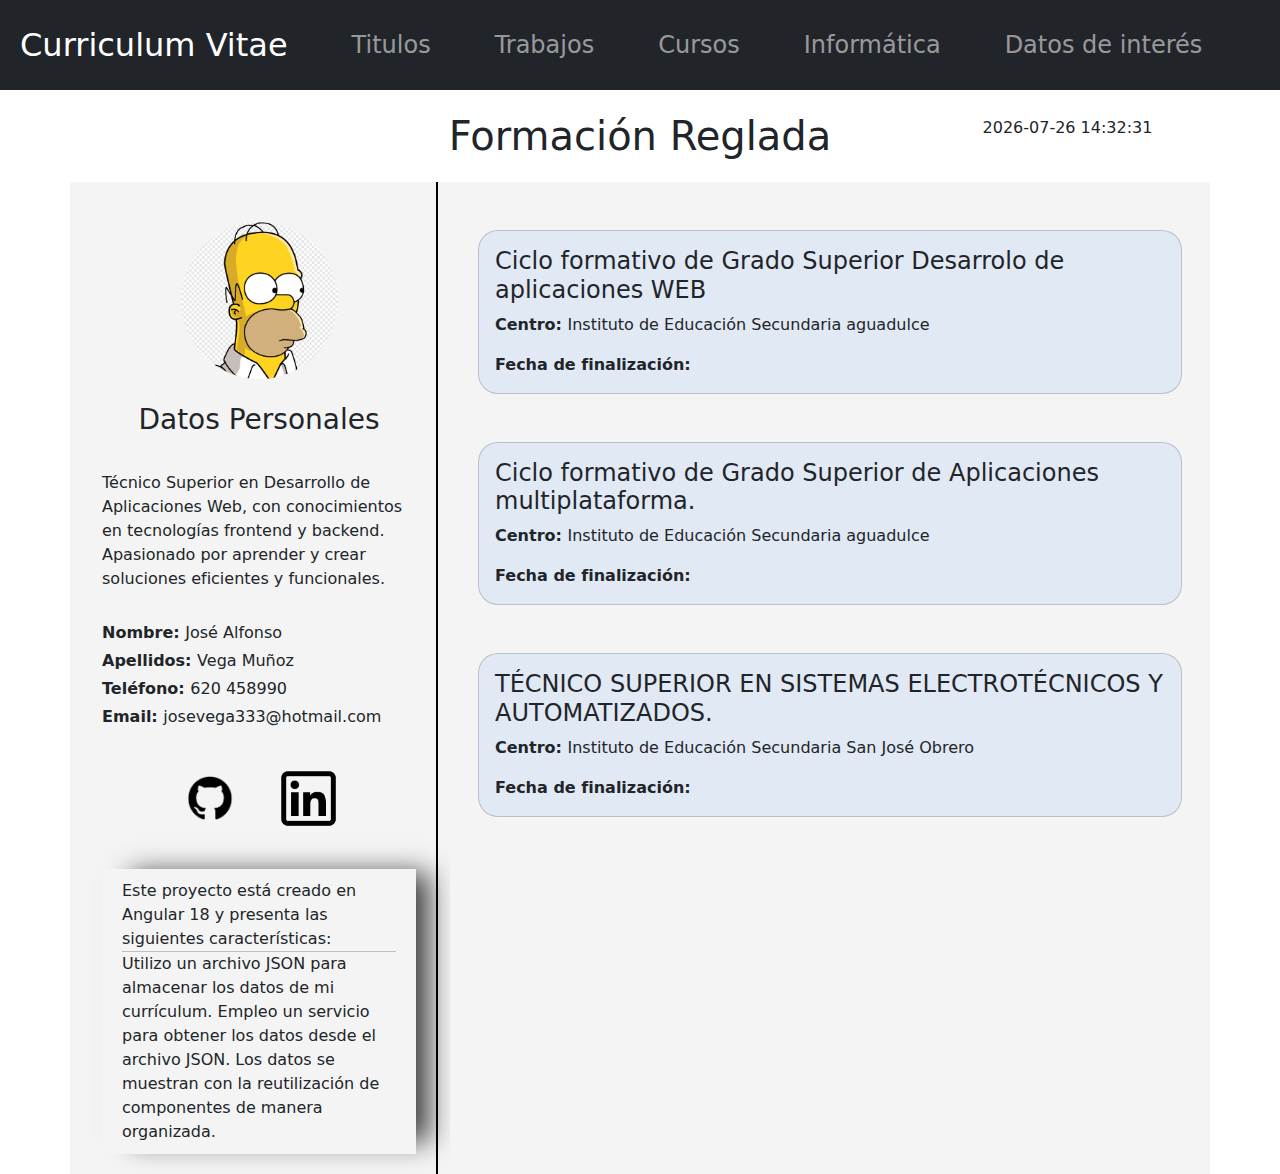
<file: titulos/index.html>
<!DOCTYPE html><html lang="es" data-critters-container><head>
  <meta charset="utf-8">
  <title>CurriculumAngular18</title>
  <base href="/">
  <meta name="viewport" content="width=device-width, initial-scale=1">
  <link rel="icon" type="image/x-icon" href="assets/favicon.ico">
<style>@charset "UTF-8";:root{--bs-blue:#0d6efd;--bs-indigo:#6610f2;--bs-purple:#6f42c1;--bs-pink:#d63384;--bs-red:#dc3545;--bs-orange:#fd7e14;--bs-yellow:#ffc107;--bs-green:#198754;--bs-teal:#20c997;--bs-cyan:#0dcaf0;--bs-black:#000;--bs-white:#fff;--bs-gray:#6c757d;--bs-gray-dark:#343a40;--bs-gray-100:#f8f9fa;--bs-gray-200:#e9ecef;--bs-gray-300:#dee2e6;--bs-gray-400:#ced4da;--bs-gray-500:#adb5bd;--bs-gray-600:#6c757d;--bs-gray-700:#495057;--bs-gray-800:#343a40;--bs-gray-900:#212529;--bs-primary:#0d6efd;--bs-secondary:#6c757d;--bs-success:#198754;--bs-info:#0dcaf0;--bs-warning:#ffc107;--bs-danger:#dc3545;--bs-light:#f8f9fa;--bs-dark:#212529;--bs-primary-rgb:13,110,253;--bs-secondary-rgb:108,117,125;--bs-success-rgb:25,135,84;--bs-info-rgb:13,202,240;--bs-warning-rgb:255,193,7;--bs-danger-rgb:220,53,69;--bs-light-rgb:248,249,250;--bs-dark-rgb:33,37,41;--bs-primary-text-emphasis:#052c65;--bs-secondary-text-emphasis:#2b2f32;--bs-success-text-emphasis:#0a3622;--bs-info-text-emphasis:#055160;--bs-warning-text-emphasis:#664d03;--bs-danger-text-emphasis:#58151c;--bs-light-text-emphasis:#495057;--bs-dark-text-emphasis:#495057;--bs-primary-bg-subtle:#cfe2ff;--bs-secondary-bg-subtle:#e2e3e5;--bs-success-bg-subtle:#d1e7dd;--bs-info-bg-subtle:#cff4fc;--bs-warning-bg-subtle:#fff3cd;--bs-danger-bg-subtle:#f8d7da;--bs-light-bg-subtle:#fcfcfd;--bs-dark-bg-subtle:#ced4da;--bs-primary-border-subtle:#9ec5fe;--bs-secondary-border-subtle:#c4c8cb;--bs-success-border-subtle:#a3cfbb;--bs-info-border-subtle:#9eeaf9;--bs-warning-border-subtle:#ffe69c;--bs-danger-border-subtle:#f1aeb5;--bs-light-border-subtle:#e9ecef;--bs-dark-border-subtle:#adb5bd;--bs-white-rgb:255,255,255;--bs-black-rgb:0,0,0;--bs-font-sans-serif:system-ui,-apple-system,"Segoe UI",Roboto,"Helvetica Neue","Noto Sans","Liberation Sans",Arial,sans-serif,"Apple Color Emoji","Segoe UI Emoji","Segoe UI Symbol","Noto Color Emoji";--bs-font-monospace:SFMono-Regular,Menlo,Monaco,Consolas,"Liberation Mono","Courier New",monospace;--bs-gradient:linear-gradient(180deg, rgba(255, 255, 255, .15), rgba(255, 255, 255, 0));--bs-body-font-family:var(--bs-font-sans-serif);--bs-body-font-size:1rem;--bs-body-font-weight:400;--bs-body-line-height:1.5;--bs-body-color:#212529;--bs-body-color-rgb:33,37,41;--bs-body-bg:#fff;--bs-body-bg-rgb:255,255,255;--bs-emphasis-color:#000;--bs-emphasis-color-rgb:0,0,0;--bs-secondary-color:rgba(33, 37, 41, .75);--bs-secondary-color-rgb:33,37,41;--bs-secondary-bg:#e9ecef;--bs-secondary-bg-rgb:233,236,239;--bs-tertiary-color:rgba(33, 37, 41, .5);--bs-tertiary-color-rgb:33,37,41;--bs-tertiary-bg:#f8f9fa;--bs-tertiary-bg-rgb:248,249,250;--bs-heading-color:inherit;--bs-link-color:#0d6efd;--bs-link-color-rgb:13,110,253;--bs-link-decoration:underline;--bs-link-hover-color:#0a58ca;--bs-link-hover-color-rgb:10,88,202;--bs-code-color:#d63384;--bs-highlight-color:#212529;--bs-highlight-bg:#fff3cd;--bs-border-width:1px;--bs-border-style:solid;--bs-border-color:#dee2e6;--bs-border-color-translucent:rgba(0, 0, 0, .175);--bs-border-radius:.375rem;--bs-border-radius-sm:.25rem;--bs-border-radius-lg:.5rem;--bs-border-radius-xl:1rem;--bs-border-radius-xxl:2rem;--bs-border-radius-2xl:var(--bs-border-radius-xxl);--bs-border-radius-pill:50rem;--bs-box-shadow:0 .5rem 1rem rgba(0, 0, 0, .15);--bs-box-shadow-sm:0 .125rem .25rem rgba(0, 0, 0, .075);--bs-box-shadow-lg:0 1rem 3rem rgba(0, 0, 0, .175);--bs-box-shadow-inset:inset 0 1px 2px rgba(0, 0, 0, .075);--bs-focus-ring-width:.25rem;--bs-focus-ring-opacity:.25;--bs-focus-ring-color:rgba(13, 110, 253, .25);--bs-form-valid-color:#198754;--bs-form-valid-border-color:#198754;--bs-form-invalid-color:#dc3545;--bs-form-invalid-border-color:#dc3545}*,:after,:before{box-sizing:border-box}@media (prefers-reduced-motion:no-preference){:root{scroll-behavior:smooth}}body{margin:0;font-family:var(--bs-body-font-family);font-size:var(--bs-body-font-size);font-weight:var(--bs-body-font-weight);line-height:var(--bs-body-line-height);color:var(--bs-body-color);text-align:var(--bs-body-text-align);background-color:var(--bs-body-bg);-webkit-text-size-adjust:100%;-webkit-tap-highlight-color:transparent}hr{margin:1rem 0;color:inherit;border:0;border-top:var(--bs-border-width) solid;opacity:.25}h5{margin-top:0;margin-bottom:.5rem;font-weight:500;line-height:1.2;color:var(--bs-heading-color)}h5{font-size:1.25rem}p{margin-top:0;margin-bottom:1rem}ul{padding-left:2rem}ul{margin-top:0;margin-bottom:1rem}strong{font-weight:bolder}a{color:rgba(var(--bs-link-color-rgb),var(--bs-link-opacity,1));text-decoration:underline}a:hover{--bs-link-color-rgb:var(--bs-link-hover-color-rgb)}img{vertical-align:middle}button{border-radius:0}button:focus:not(:focus-visible){outline:0}button{margin:0;font-family:inherit;font-size:inherit;line-height:inherit}button{text-transform:none}[type=button],button{-webkit-appearance:button}[type=button]:not(:disabled),button:not(:disabled){cursor:pointer}.container,.container-fluid{--bs-gutter-x:1.5rem;--bs-gutter-y:0;width:100%;padding-right:calc(var(--bs-gutter-x) * .5);padding-left:calc(var(--bs-gutter-x) * .5);margin-right:auto;margin-left:auto}@media (min-width:576px){.container{max-width:540px}}@media (min-width:768px){.container{max-width:720px}}@media (min-width:992px){.container{max-width:960px}}@media (min-width:1200px){.container{max-width:1140px}}@media (min-width:1400px){.container{max-width:1320px}}:root{--bs-breakpoint-xs:0;--bs-breakpoint-sm:576px;--bs-breakpoint-md:768px;--bs-breakpoint-lg:992px;--bs-breakpoint-xl:1200px;--bs-breakpoint-xxl:1400px}.row{--bs-gutter-x:1.5rem;--bs-gutter-y:0;display:flex;flex-wrap:wrap;margin-top:calc(-1 * var(--bs-gutter-y));margin-right:calc(-.5 * var(--bs-gutter-x));margin-left:calc(-.5 * var(--bs-gutter-x))}.row>*{flex-shrink:0;width:100%;max-width:100%;padding-right:calc(var(--bs-gutter-x) * .5);padding-left:calc(var(--bs-gutter-x) * .5);margin-top:var(--bs-gutter-y)}.col-3{flex:0 0 auto;width:25%}.col-4{flex:0 0 auto;width:33.33333333%}.col-6{flex:0 0 auto;width:50%}.col-8{flex:0 0 auto;width:66.66666667%}.col-12{flex:0 0 auto;width:100%}.collapse:not(.show){display:none}.nav-link{display:block;padding:var(--bs-nav-link-padding-y) var(--bs-nav-link-padding-x);font-size:var(--bs-nav-link-font-size);font-weight:var(--bs-nav-link-font-weight);color:var(--bs-nav-link-color);text-decoration:none;background:0 0;border:0;transition:color .15s ease-in-out,background-color .15s ease-in-out,border-color .15s ease-in-out}@media (prefers-reduced-motion:reduce){.nav-link{transition:none}}.nav-link:focus,.nav-link:hover{color:var(--bs-nav-link-hover-color)}.nav-link:focus-visible{outline:0;box-shadow:0 0 0 .25rem #0d6efd40}.nav-link:disabled{color:var(--bs-nav-link-disabled-color);pointer-events:none;cursor:default}.navbar{--bs-navbar-padding-x:0;--bs-navbar-padding-y:.5rem;--bs-navbar-color:rgba(var(--bs-emphasis-color-rgb), .65);--bs-navbar-hover-color:rgba(var(--bs-emphasis-color-rgb), .8);--bs-navbar-disabled-color:rgba(var(--bs-emphasis-color-rgb), .3);--bs-navbar-active-color:rgba(var(--bs-emphasis-color-rgb), 1);--bs-navbar-brand-padding-y:.3125rem;--bs-navbar-brand-margin-end:1rem;--bs-navbar-brand-font-size:1.25rem;--bs-navbar-brand-color:rgba(var(--bs-emphasis-color-rgb), 1);--bs-navbar-brand-hover-color:rgba(var(--bs-emphasis-color-rgb), 1);--bs-navbar-nav-link-padding-x:.5rem;--bs-navbar-toggler-padding-y:.25rem;--bs-navbar-toggler-padding-x:.75rem;--bs-navbar-toggler-font-size:1.25rem;--bs-navbar-toggler-icon-bg:url("data:image/svg+xml,%3csvg xmlns='http://www.w3.org/2000/svg' viewBox='0 0 30 30'%3e%3cpath stroke='rgba%2833, 37, 41, 0.75%29' stroke-linecap='round' stroke-miterlimit='10' stroke-width='2' d='M4 7h22M4 15h22M4 23h22'/%3e%3c/svg%3e");--bs-navbar-toggler-border-color:rgba(var(--bs-emphasis-color-rgb), .15);--bs-navbar-toggler-border-radius:var(--bs-border-radius);--bs-navbar-toggler-focus-width:.25rem;--bs-navbar-toggler-transition:box-shadow .15s ease-in-out;position:relative;display:flex;flex-wrap:wrap;align-items:center;justify-content:space-between;padding:var(--bs-navbar-padding-y) var(--bs-navbar-padding-x)}.navbar>.container-fluid{display:flex;flex-wrap:inherit;align-items:center;justify-content:space-between}.navbar-brand{padding-top:var(--bs-navbar-brand-padding-y);padding-bottom:var(--bs-navbar-brand-padding-y);margin-right:var(--bs-navbar-brand-margin-end);font-size:var(--bs-navbar-brand-font-size);color:var(--bs-navbar-brand-color);text-decoration:none;white-space:nowrap}.navbar-brand:focus,.navbar-brand:hover{color:var(--bs-navbar-brand-hover-color)}.navbar-nav{--bs-nav-link-padding-x:0;--bs-nav-link-padding-y:.5rem;--bs-nav-link-font-weight: ;--bs-nav-link-color:var(--bs-navbar-color);--bs-nav-link-hover-color:var(--bs-navbar-hover-color);--bs-nav-link-disabled-color:var(--bs-navbar-disabled-color);display:flex;flex-direction:column;padding-left:0;margin-bottom:0;list-style:none}.navbar-collapse{flex-basis:100%;flex-grow:1;align-items:center}.navbar-toggler{padding:var(--bs-navbar-toggler-padding-y) var(--bs-navbar-toggler-padding-x);font-size:var(--bs-navbar-toggler-font-size);line-height:1;color:var(--bs-navbar-color);background-color:transparent;border:var(--bs-border-width) solid var(--bs-navbar-toggler-border-color);border-radius:var(--bs-navbar-toggler-border-radius);transition:var(--bs-navbar-toggler-transition)}@media (prefers-reduced-motion:reduce){.navbar-toggler{transition:none}}.navbar-toggler:hover{text-decoration:none}.navbar-toggler:focus{text-decoration:none;outline:0;box-shadow:0 0 0 var(--bs-navbar-toggler-focus-width)}@media (min-width:992px){.navbar-expand-lg{flex-wrap:nowrap;justify-content:flex-start}.navbar-expand-lg .navbar-nav{flex-direction:row}.navbar-expand-lg .navbar-nav .nav-link{padding-right:var(--bs-navbar-nav-link-padding-x);padding-left:var(--bs-navbar-nav-link-padding-x)}.navbar-expand-lg .navbar-collapse{display:flex!important;flex-basis:auto}.navbar-expand-lg .navbar-toggler{display:none}}.navbar-dark{--bs-navbar-color:rgba(255, 255, 255, .55);--bs-navbar-hover-color:rgba(255, 255, 255, .75);--bs-navbar-disabled-color:rgba(255, 255, 255, .25);--bs-navbar-active-color:#fff;--bs-navbar-brand-color:#fff;--bs-navbar-brand-hover-color:#fff;--bs-navbar-toggler-border-color:rgba(255, 255, 255, .1);--bs-navbar-toggler-icon-bg:url("data:image/svg+xml,%3csvg xmlns='http://www.w3.org/2000/svg' viewBox='0 0 30 30'%3e%3cpath stroke='rgba%28255, 255, 255, 0.55%29' stroke-linecap='round' stroke-miterlimit='10' stroke-width='2' d='M4 7h22M4 15h22M4 23h22'/%3e%3c/svg%3e")}.card{--bs-card-spacer-y:1rem;--bs-card-spacer-x:1rem;--bs-card-title-spacer-y:.5rem;--bs-card-title-color: ;--bs-card-subtitle-color: ;--bs-card-border-width:var(--bs-border-width);--bs-card-border-color:var(--bs-border-color-translucent);--bs-card-border-radius:var(--bs-border-radius);--bs-card-box-shadow: ;--bs-card-inner-border-radius:calc(var(--bs-border-radius) - (var(--bs-border-width)));--bs-card-cap-padding-y:.5rem;--bs-card-cap-padding-x:1rem;--bs-card-cap-bg:rgba(var(--bs-body-color-rgb), .03);--bs-card-cap-color: ;--bs-card-height: ;--bs-card-color: ;--bs-card-bg:var(--bs-body-bg);--bs-card-img-overlay-padding:1rem;--bs-card-group-margin:.75rem;position:relative;display:flex;flex-direction:column;min-width:0;height:var(--bs-card-height);color:var(--bs-body-color);word-wrap:break-word;background-color:var(--bs-card-bg);background-clip:border-box;border:var(--bs-card-border-width) solid var(--bs-card-border-color);border-radius:var(--bs-card-border-radius)}.card-body{flex:1 1 auto;padding:var(--bs-card-spacer-y) var(--bs-card-spacer-x);color:var(--bs-card-color)}.card-title{margin-bottom:var(--bs-card-title-spacer-y);color:var(--bs-card-title-color)}.card-text:last-child{margin-bottom:0}.d-flex{display:flex!important}.justify-content-center{justify-content:center!important}.align-items-center{align-items:center!important}.m-2{margin:.5rem!important}.m-3{margin:1rem!important}.mt-1{margin-top:.25rem!important}.mt-5{margin-top:3rem!important}.me-auto{margin-right:auto!important}.mb-2{margin-bottom:.5rem!important}.ms-5{margin-left:3rem!important}.fs-1{font-size:calc(1.375rem + 1.5vw)!important}.fs-2{font-size:calc(1.325rem + .9vw)!important}.fs-3{font-size:calc(1.3rem + .6vw)!important}.fs-4{font-size:calc(1.275rem + .3vw)!important}.text-center{text-align:center!important}.bg-dark{--bs-bg-opacity:1;background-color:rgba(var(--bs-dark-rgb),var(--bs-bg-opacity))!important}@media (min-width:992px){.mb-lg-0{margin-bottom:0!important}}@media (min-width:1200px){.fs-1{font-size:2.5rem!important}.fs-2{font-size:2rem!important}.fs-3{font-size:1.75rem!important}.fs-4{font-size:1.5rem!important}}
</style><link rel="stylesheet" href="styles-DZ6UBGXD.css" media="print" onload="this.media='all'"><noscript><link rel="stylesheet" href="styles-DZ6UBGXD.css"></noscript><style ng-app-id="ng">.fondo[_ngcontent-ng-c880960523]{background-color:#f4f4f4}.contenedor_card[_ngcontent-ng-c880960523]{border-radius:20px;background-color:#e1e9f4;margin:1rem}</style><style ng-app-id="ng">*[_ngcontent-ng-c3915852137]{margin:0;padding:0}.contenedor-aside[_ngcontent-ng-c3915852137]{border-right:2px solid black;padding:20px}.fotocurriculum[_ngcontent-ng-c3915852137]{border:none;width:100%;text-align:center;margin-top:20px;margin-bottom:20px}.fotocurriculum[_ngcontent-ng-c3915852137]   img[_ngcontent-ng-c3915852137]{border:none;border-radius:50%;width:50%;text-align:center}.contenido-enlace[_ngcontent-ng-c3915852137]{text-align:center;gap:20px;height:100px}.foto_enlace[_ngcontent-ng-c3915852137]{width:25%;transition:transform .3s;margin:30px 10px}.foto_enlace[_ngcontent-ng-c3915852137]:hover{transform:scale(1.2)}.sobremi[_ngcontent-ng-c3915852137]{margin:30px 0}.proyecto[_ngcontent-ng-c3915852137]{-webkit-box-shadow:21px -4px 26px -8px rgba(0,0,0,.75);-moz-box-shadow:21px -4px 26px -8px rgba(0,0,0,.75);box-shadow:21px -4px 26px -8px #000000bf;box-sizing:content-box;margin:40px 0 0;padding:10px 20px}.proyecto[_ngcontent-ng-c3915852137]   ul[_ngcontent-ng-c3915852137]   li[_ngcontent-ng-c3915852137]{list-style:none}</style></head>
<body><!--nghm-->
  <app-root _nghost-ng-c1866444925 ng-version="18.2.6" ngh="2" ng-server-context="ssg"><nav _ngcontent-ng-c1866444925 class="navbar navbar-expand-lg navbar-dark bg-dark"><div _ngcontent-ng-c1866444925 class="container-fluid"><a _ngcontent-ng-c1866444925 href="/" class="navbar-brand fs-2 m-2">Curriculum Vitae</a><nav _ngcontent-ng-c1866444925 id="navbarSupportedContent" class="collapse navbar-collapse"><ul _ngcontent-ng-c1866444925 class="navbar-nav me-auto mb-2 mb-lg-0"><li _ngcontent-ng-c1866444925 class="nav-item active"><a _ngcontent-ng-c1866444925 routerlink="titulos" routerlinkactive="active" class="nav-link ms-5 fs-4" href="/titulos">Titulos</a></li><li _ngcontent-ng-c1866444925 class="nav-item"><a _ngcontent-ng-c1866444925 routerlink="trabajos" routerlinkactive="active" class="nav-link ms-5 fs-4" href="/trabajos">Trabajos</a></li><li _ngcontent-ng-c1866444925 class="nav-item"><a _ngcontent-ng-c1866444925 routerlink="cursos" routerlinkactive="active" class="nav-link ms-5 fs-4" href="/cursos">Cursos</a></li><li _ngcontent-ng-c1866444925 class="nav-item"><a _ngcontent-ng-c1866444925 routerlink="relacionado" routerlinkactive="active" class="nav-link ms-5 fs-4" href="/relacionado">Informática</a></li><li _ngcontent-ng-c1866444925 class="nav-item"><a _ngcontent-ng-c1866444925 routerlink="otros" routerlinkactive="active" class="nav-link ms-5 fs-4" href="/otros">Datos de interés</a></li></ul><button _ngcontent-ng-c1866444925 type="button" data-bs-toggle="collapse" data-bs-target="#navbarSupportedContent" aria-controls="navbarSupportedContent" aria-expanded="false" aria-label="Toggle navigation" class="navbar-toggler"><div _ngcontent-ng-c1866444925 class="fs-1">X</div></button></nav></div></nav><router-outlet _ngcontent-ng-c1866444925></router-outlet><app-titulos _nghost-ng-c880960523 ngh="1"><div _ngcontent-ng-c880960523 class="container"><div _ngcontent-ng-c880960523 class="row total"><div _ngcontent-ng-c880960523 class="col-3"></div><div _ngcontent-ng-c880960523 class="col-6 derecha"><div _ngcontent-ng-c880960523 class="d-flex justify-content-center fs-1 m-3">Formación Reglada</div></div><div _ngcontent-ng-c880960523 class="col-3 d-flex justify-content-center align-items-center izquierda"><app-fecha _ngcontent-ng-c880960523 _nghost-ng-c2074078829 ngh="0"><p _ngcontent-ng-c2074078829>2024-10-26 13:28:31</p></app-fecha></div></div><div _ngcontent-ng-c880960523 class="row"><div _ngcontent-ng-c880960523 class="col-4 fondo"><app-aside _ngcontent-ng-c880960523 _nghost-ng-c3915852137 ngh="0"><div _ngcontent-ng-c3915852137 class="contenedor-aside"><div _ngcontent-ng-c3915852137 class="fotocurriculum"><img _ngcontent-ng-c3915852137 src="../../../assets/homer.png" alt></div><div _ngcontent-ng-c3915852137 class="card-body contro_datos"><h5 _ngcontent-ng-c3915852137></h5><div _ngcontent-ng-c3915852137 class="card-title text-center fs-3">Datos Personales</div><p _ngcontent-ng-c3915852137 class="sobremi"> Técnico Superior en Desarrollo de Aplicaciones Web, con conocimientos en tecnologías frontend y backend. Apasionado por aprender y crear soluciones eficientes y funcionales.</p><div _ngcontent-ng-c3915852137 class="card-text mt-1"><strong _ngcontent-ng-c3915852137>Nombre: </strong> José Alfonso</div><div _ngcontent-ng-c3915852137 class="card-text mt-1"><strong _ngcontent-ng-c3915852137>Apellidos: </strong> Vega Muñoz</div><div _ngcontent-ng-c3915852137 class="card-text mt-1"><strong _ngcontent-ng-c3915852137>Teléfono: </strong> 620 458990</div><div _ngcontent-ng-c3915852137 class="card-text mt-1"><strong _ngcontent-ng-c3915852137>Email: </strong> josevega333@hotmail.com</div><div _ngcontent-ng-c3915852137 class="contenido-enlace"><a _ngcontent-ng-c3915852137 href="https://github.com/jose8951/" target="_blank"><img _ngcontent-ng-c3915852137 src="../../../assets/GitHub.png" alt class="foto_enlace"></a><a _ngcontent-ng-c3915852137 href="https://www.linkedin.com/in/jos%C3%A9-alfonso-vega-19a8abb3/" target="_blank"><img _ngcontent-ng-c3915852137 src="../../../assets/linkedin.png" alt class="foto_enlace"></a></div><div _ngcontent-ng-c3915852137 class="proyecto"><p _ngcontent-ng-c3915852137>Este proyecto está creado en Angular 18 y presenta las siguientes características:</p><hr _ngcontent-ng-c3915852137><p _ngcontent-ng-c3915852137>Utilizo un archivo JSON para almacenar los datos de mi currículum. Empleo un servicio para obtener los datos desde el archivo JSON. Los datos se muestran con la reutilización de componentes de manera organizada.</p></div></div></div></app-aside></div><div _ngcontent-ng-c880960523 class="col-8 fondo"><div _ngcontent-ng-c880960523 class="row"><div _ngcontent-ng-c880960523 class="col-12"><div _ngcontent-ng-c880960523 class="card mt-5 contenedor_card"><div _ngcontent-ng-c880960523 class="card-body"><h5 _ngcontent-ng-c880960523 class="card-title fs-4">Ciclo formativo de Grado Superior Desarrolo de aplicaciones WEB</h5><p _ngcontent-ng-c880960523 class="card-text"><strong _ngcontent-ng-c880960523>Centro: </strong>Instituto de Educación Secundaria aguadulce</p><p _ngcontent-ng-c880960523 class="card-text"><strong _ngcontent-ng-c880960523>Fecha de finalización: </strong><!--ngetn--></p></div></div><div _ngcontent-ng-c880960523 class="card mt-5 contenedor_card"><div _ngcontent-ng-c880960523 class="card-body"><h5 _ngcontent-ng-c880960523 class="card-title fs-4">Ciclo formativo de Grado Superior de Aplicaciones multiplataforma.</h5><p _ngcontent-ng-c880960523 class="card-text"><strong _ngcontent-ng-c880960523>Centro: </strong>Instituto de Educación Secundaria aguadulce</p><p _ngcontent-ng-c880960523 class="card-text"><strong _ngcontent-ng-c880960523>Fecha de finalización: </strong><!--ngetn--></p></div></div><div _ngcontent-ng-c880960523 class="card mt-5 contenedor_card"><div _ngcontent-ng-c880960523 class="card-body"><h5 _ngcontent-ng-c880960523 class="card-title fs-4">TÉCNICO SUPERIOR EN SISTEMAS ELECTROTÉCNICOS Y AUTOMATIZADOS.</h5><p _ngcontent-ng-c880960523 class="card-text"><strong _ngcontent-ng-c880960523>Centro: </strong>Instituto de Educación Secundaria San José Obrero</p><p _ngcontent-ng-c880960523 class="card-text"><strong _ngcontent-ng-c880960523>Fecha de finalización: </strong><!--ngetn--></p></div></div><!----></div><!----></div></div></div></div></app-titulos><!----></app-root>
<script src="polyfills-FFHMD2TL.js" type="module"></script><script src="scripts-SODCSRAA.js" defer></script><script src="main-HS3ETPY5.js" type="module"></script>

<script id="ng-state" type="application/json">{"4101072367":{"b":{"titulos":[{"estado":"reglada","titulo":"Ciclo formativo de Grado Superior Desarrolo de aplicaciones WEB","centro":"Instituto de Educación Secundaria aguadulce","fecha":"18-06-2021"},{"estado":"reglada","titulo":"Ciclo formativo de Grado Superior de Aplicaciones multiplataforma.","centro":"Instituto de Educación Secundaria aguadulce","fecha":"Falta una asignatura para terminar el Ciclo formativo."},{"estado":"reglada","titulo":"TÉCNICO SUPERIOR EN SISTEMAS ELECTROTÉCNICOS Y AUTOMATIZADOS.","centro":"Instituto de Educación Secundaria San José Obrero","fecha":"13-05-1994"}],"trabajos":[{"empresa":"NOVASOFT INGENIERIA, S.L.","descripcion":"Mantenimiento de sistemas.   Montaje y reparación de sistemas informáticos.  Instalación  de red UTP y fibra. ","fecha":"01-08-2009"},{"empresa":"VITELCOM  MOBILE TECHOLOGY S.A.","descripcion":"Técnico Especialista en montaje y reparación de componentes de telefonía móvil.","fecha":"01-08-2004"},{"empresa":"Anovo - ADPG ETT, SL.","fecha":"01-02-2004","descripcion":"Técnico Especialista en  montaje y reparación   de  componentes de telefonía móvil"},{"empresa":"COCA COLA S.A.","descripcion":"TCOCA COLA S.A.  Auxiliar de producción desempeñando funciones de supervisión y control de calidad.","fecha":"2003 – 2004"},{"empresa":"FUJITSU ICL ESPAÑA S.A.","descripcion":"Montaje y reparaciones  de cajeros automáticos","fecha":"01-02-2004"},{"empresa":"SAN MIGUEL FABRICA DE CERVEZA.","descripcion":"Auxiliar de producción en la cadena de montaje, desempeñando funciones de supervisión y control de calidad","fecha":"1996 – 1999"}],"cursos":[{"curso":"IFCT0610 - ADMINISTRACIÓN Y PROGRAMACIÓN EN SISTEMAS DE PLANIFICACIÓN DE RECURSOS EMPRESARIALES Y DE GESTIÓN DE RELACIONES CON CLIENTES. ","centro":"Grupo Euroformac","duracion":"(Del 26/06/2024 al 21/11/2024) 650 horas.","descripcion":"Uso de Power BI para análisis y visualización de datos"},{"curso":"IFCD106 - INGENIERÍA DEL SOFTWARE NATIVO PARA LA NUBE.","centro":"Centro Público de Formación Remedios Rojo","duracion":"210 horas","descripcion":"Realización de proyectos utilizando Spring Boot."},{"curso":"EXPERTO EN JAVA CON SPRING MVC","centro":"Arelance","duracion":"210 horas","descripcion":"Realización de proyectos utilizando Spring Boot."},{"curso":"DESARROLLO WEB AVANZADO PHP","centro":"Cenec","duracion":"60 horas","descripcion":"Ejercicio de php."},{"curso":"IFCT0410 - CERTIFICADO DE PROFESIONALIDAD:  - Administración y diseño de redes departamentales.","centro":"Centro Liber Formación","duracion":"215 horas","descripcion":"Trabajando con redes virtuales y pruebas."},{"curso":"CERTIFICADO DE PROFESIONALIDAD: IFC297_2 - Confección y Publicación de Páginas Web","centro":"Centro de Formación: FOREM (2014).","duracion":"580 horas","descripcion":"Realización de proyecto con html5, css3 y javascript."},{"curso":"Windows Server 2008 Applications Infrastructure – Network Infrastructure","centro":"Impartido por ANFORA. (2011).","duracion":"280 horas","descripcion":"Curso sobre administración de redes y aplicaciones en Windows Server"},{"curso":"Experto en Soporte y Mantenimiento de Sistemas Informáticos.","centro":"Impartido por el Servicio Andaluz de Empleo.","duracion":"600 horas","descripcion":"Especialista en soporte y mantenimiento de sistemas informáticos,"},{"curso":"Diseño y Modificación de Planos en 2D y 3D.","centro":"Impartido por Instituto de Formación y Estudios Sociales.","duracion":"214 horas","descripcion":"Diseño y creación de planos con AUTOCAD 2008"},{"curso":"Instalación Mantenimiento y Reparación de Equipos Informáticos","centro":"Impartido por la Fundación Formación y Empleo.","duracion":"60 horas","descripcion":"Reparación y mantenimiento de equipos informaticos."},{"curso":"Aplicaciones informáticas de Gestión","centro":"Curso impartido por la Consejería de Empleo y Desarrollo Tecnológico.","duracion":"300 horas","descripcion":"Curso sobre aplicaciones de gestión para optimizar procesos empresariales y mejorar la productividad."},{"curso":"Técnico Mantenimiento de Equipos Basados en Microprocesadores","centro":"Curso de FPO impartido por el Centro Autesel de Málaga.","duracion":"520 horas","descripcion":"Curso de técnico en mantenimiento de equipos basados en microprocesadores, optimizando rendimiento."}],"informatica":[{"titulo":"Sistemas Operativos y Hardware","desarrollo":"Experiencia en la instalación, administración ymantenimiento de diversos sistemas operativos y hardware"},{"titulo":"Programación","desarrollo":"Conocimientos en desarrollo con Java utilizando Spring Boot con Angular empleando TypeScript."},{"titulo":"Bases de Datos","desarrollo":"Competencia en la gestión de bases de datos y consultas en MySQL."},{"titulo":"Análisis de Datos","desarrollo":"Uso de Power BI para análisis y visualización de datos."},{"titulo":"Redes","desarrollo":"Instalación y administración de redes informáticas y la resolución de problemas."}],"otros":[{"titulo":"Carnet de conducir B1"},{"titulo":"Flexibilidad de horarios"},{"titulo":"Idioma inglés nivel medio"},{"titulo":"Vehículo propio"}]},"h":{},"s":200,"st":"OK","u":"assets/json/db.json","rt":"json"},"__nghData__":[{},{"t":{"13":"t0"},"c":{"13":[{"i":"t0","r":1,"t":{"1":"t1"},"c":{"1":[{"i":"t1","r":1,"x":3}]}}]}},{"c":{"24":[{"i":"c880960523","r":1}]}}]}</script></body></html>
</file>
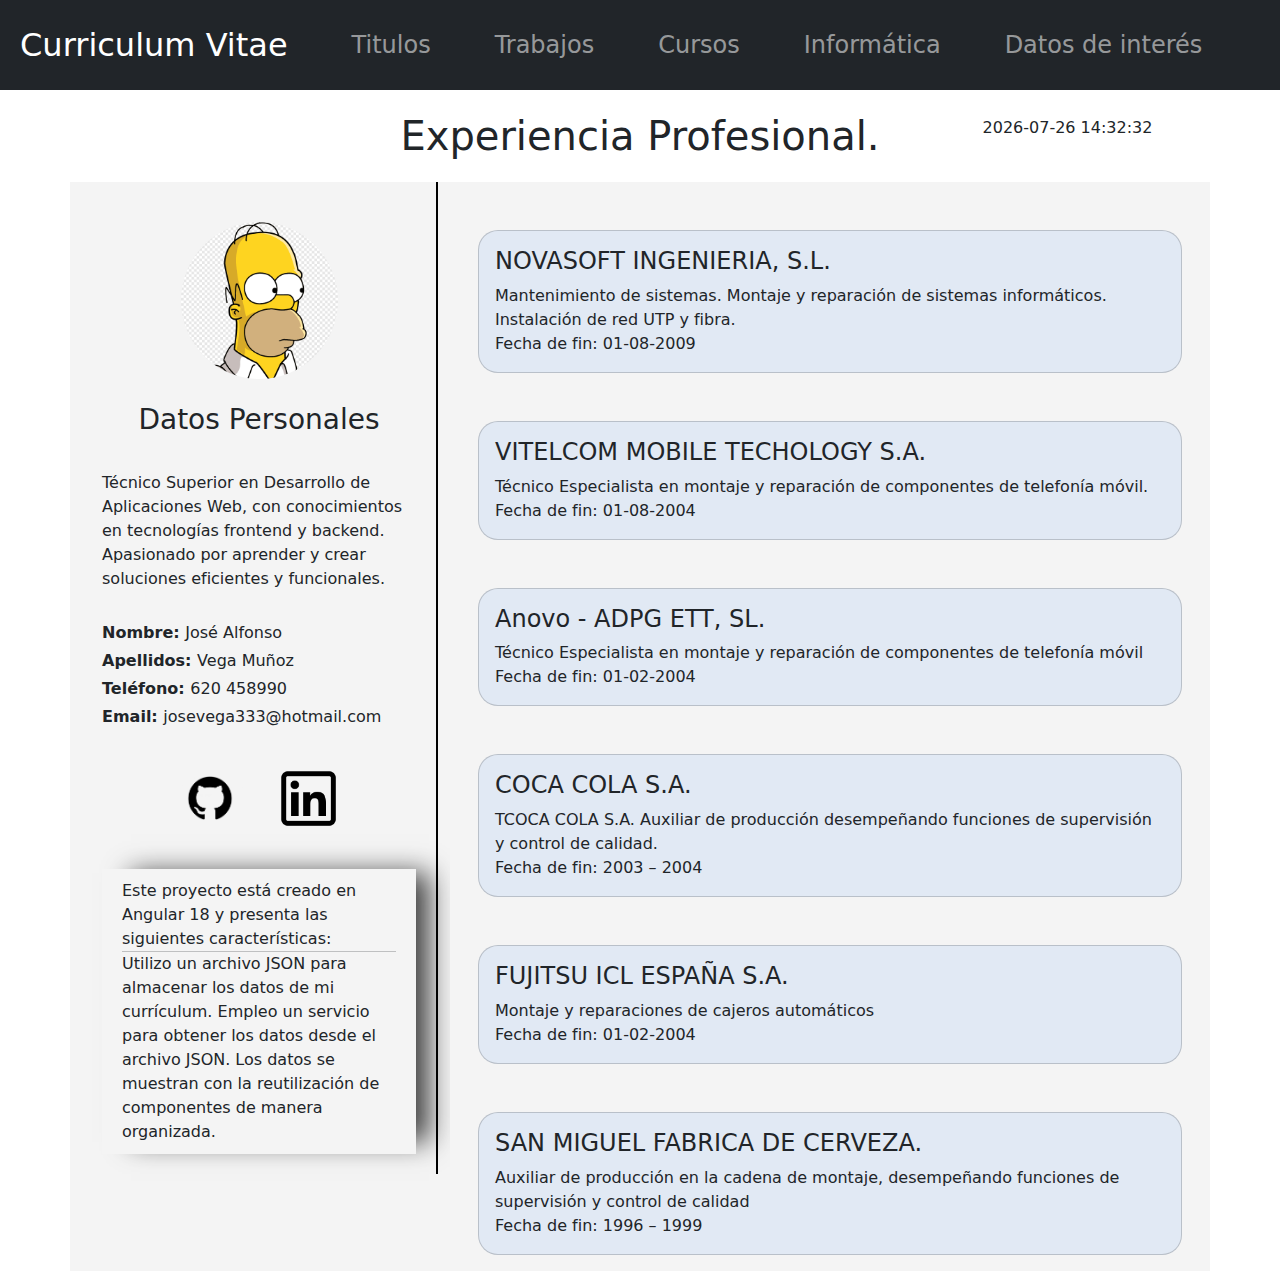
<file: trabajos/index.html>
<!DOCTYPE html><html lang="es" data-critters-container><head>
  <meta charset="utf-8">
  <title>CurriculumAngular18</title>
  <base href="/">
  <meta name="viewport" content="width=device-width, initial-scale=1">
  <link rel="icon" type="image/x-icon" href="assets/favicon.ico">
<style>@charset "UTF-8";:root{--bs-blue:#0d6efd;--bs-indigo:#6610f2;--bs-purple:#6f42c1;--bs-pink:#d63384;--bs-red:#dc3545;--bs-orange:#fd7e14;--bs-yellow:#ffc107;--bs-green:#198754;--bs-teal:#20c997;--bs-cyan:#0dcaf0;--bs-black:#000;--bs-white:#fff;--bs-gray:#6c757d;--bs-gray-dark:#343a40;--bs-gray-100:#f8f9fa;--bs-gray-200:#e9ecef;--bs-gray-300:#dee2e6;--bs-gray-400:#ced4da;--bs-gray-500:#adb5bd;--bs-gray-600:#6c757d;--bs-gray-700:#495057;--bs-gray-800:#343a40;--bs-gray-900:#212529;--bs-primary:#0d6efd;--bs-secondary:#6c757d;--bs-success:#198754;--bs-info:#0dcaf0;--bs-warning:#ffc107;--bs-danger:#dc3545;--bs-light:#f8f9fa;--bs-dark:#212529;--bs-primary-rgb:13,110,253;--bs-secondary-rgb:108,117,125;--bs-success-rgb:25,135,84;--bs-info-rgb:13,202,240;--bs-warning-rgb:255,193,7;--bs-danger-rgb:220,53,69;--bs-light-rgb:248,249,250;--bs-dark-rgb:33,37,41;--bs-primary-text-emphasis:#052c65;--bs-secondary-text-emphasis:#2b2f32;--bs-success-text-emphasis:#0a3622;--bs-info-text-emphasis:#055160;--bs-warning-text-emphasis:#664d03;--bs-danger-text-emphasis:#58151c;--bs-light-text-emphasis:#495057;--bs-dark-text-emphasis:#495057;--bs-primary-bg-subtle:#cfe2ff;--bs-secondary-bg-subtle:#e2e3e5;--bs-success-bg-subtle:#d1e7dd;--bs-info-bg-subtle:#cff4fc;--bs-warning-bg-subtle:#fff3cd;--bs-danger-bg-subtle:#f8d7da;--bs-light-bg-subtle:#fcfcfd;--bs-dark-bg-subtle:#ced4da;--bs-primary-border-subtle:#9ec5fe;--bs-secondary-border-subtle:#c4c8cb;--bs-success-border-subtle:#a3cfbb;--bs-info-border-subtle:#9eeaf9;--bs-warning-border-subtle:#ffe69c;--bs-danger-border-subtle:#f1aeb5;--bs-light-border-subtle:#e9ecef;--bs-dark-border-subtle:#adb5bd;--bs-white-rgb:255,255,255;--bs-black-rgb:0,0,0;--bs-font-sans-serif:system-ui,-apple-system,"Segoe UI",Roboto,"Helvetica Neue","Noto Sans","Liberation Sans",Arial,sans-serif,"Apple Color Emoji","Segoe UI Emoji","Segoe UI Symbol","Noto Color Emoji";--bs-font-monospace:SFMono-Regular,Menlo,Monaco,Consolas,"Liberation Mono","Courier New",monospace;--bs-gradient:linear-gradient(180deg, rgba(255, 255, 255, .15), rgba(255, 255, 255, 0));--bs-body-font-family:var(--bs-font-sans-serif);--bs-body-font-size:1rem;--bs-body-font-weight:400;--bs-body-line-height:1.5;--bs-body-color:#212529;--bs-body-color-rgb:33,37,41;--bs-body-bg:#fff;--bs-body-bg-rgb:255,255,255;--bs-emphasis-color:#000;--bs-emphasis-color-rgb:0,0,0;--bs-secondary-color:rgba(33, 37, 41, .75);--bs-secondary-color-rgb:33,37,41;--bs-secondary-bg:#e9ecef;--bs-secondary-bg-rgb:233,236,239;--bs-tertiary-color:rgba(33, 37, 41, .5);--bs-tertiary-color-rgb:33,37,41;--bs-tertiary-bg:#f8f9fa;--bs-tertiary-bg-rgb:248,249,250;--bs-heading-color:inherit;--bs-link-color:#0d6efd;--bs-link-color-rgb:13,110,253;--bs-link-decoration:underline;--bs-link-hover-color:#0a58ca;--bs-link-hover-color-rgb:10,88,202;--bs-code-color:#d63384;--bs-highlight-color:#212529;--bs-highlight-bg:#fff3cd;--bs-border-width:1px;--bs-border-style:solid;--bs-border-color:#dee2e6;--bs-border-color-translucent:rgba(0, 0, 0, .175);--bs-border-radius:.375rem;--bs-border-radius-sm:.25rem;--bs-border-radius-lg:.5rem;--bs-border-radius-xl:1rem;--bs-border-radius-xxl:2rem;--bs-border-radius-2xl:var(--bs-border-radius-xxl);--bs-border-radius-pill:50rem;--bs-box-shadow:0 .5rem 1rem rgba(0, 0, 0, .15);--bs-box-shadow-sm:0 .125rem .25rem rgba(0, 0, 0, .075);--bs-box-shadow-lg:0 1rem 3rem rgba(0, 0, 0, .175);--bs-box-shadow-inset:inset 0 1px 2px rgba(0, 0, 0, .075);--bs-focus-ring-width:.25rem;--bs-focus-ring-opacity:.25;--bs-focus-ring-color:rgba(13, 110, 253, .25);--bs-form-valid-color:#198754;--bs-form-valid-border-color:#198754;--bs-form-invalid-color:#dc3545;--bs-form-invalid-border-color:#dc3545}*,:after,:before{box-sizing:border-box}@media (prefers-reduced-motion:no-preference){:root{scroll-behavior:smooth}}body{margin:0;font-family:var(--bs-body-font-family);font-size:var(--bs-body-font-size);font-weight:var(--bs-body-font-weight);line-height:var(--bs-body-line-height);color:var(--bs-body-color);text-align:var(--bs-body-text-align);background-color:var(--bs-body-bg);-webkit-text-size-adjust:100%;-webkit-tap-highlight-color:transparent}hr{margin:1rem 0;color:inherit;border:0;border-top:var(--bs-border-width) solid;opacity:.25}h5{margin-top:0;margin-bottom:.5rem;font-weight:500;line-height:1.2;color:var(--bs-heading-color)}h5{font-size:1.25rem}p{margin-top:0;margin-bottom:1rem}ul{padding-left:2rem}ul{margin-top:0;margin-bottom:1rem}strong{font-weight:bolder}a{color:rgba(var(--bs-link-color-rgb),var(--bs-link-opacity,1));text-decoration:underline}a:hover{--bs-link-color-rgb:var(--bs-link-hover-color-rgb)}img{vertical-align:middle}button{border-radius:0}button:focus:not(:focus-visible){outline:0}button{margin:0;font-family:inherit;font-size:inherit;line-height:inherit}button{text-transform:none}[type=button],button{-webkit-appearance:button}[type=button]:not(:disabled),button:not(:disabled){cursor:pointer}.container,.container-fluid{--bs-gutter-x:1.5rem;--bs-gutter-y:0;width:100%;padding-right:calc(var(--bs-gutter-x) * .5);padding-left:calc(var(--bs-gutter-x) * .5);margin-right:auto;margin-left:auto}@media (min-width:576px){.container{max-width:540px}}@media (min-width:768px){.container{max-width:720px}}@media (min-width:992px){.container{max-width:960px}}@media (min-width:1200px){.container{max-width:1140px}}@media (min-width:1400px){.container{max-width:1320px}}:root{--bs-breakpoint-xs:0;--bs-breakpoint-sm:576px;--bs-breakpoint-md:768px;--bs-breakpoint-lg:992px;--bs-breakpoint-xl:1200px;--bs-breakpoint-xxl:1400px}.row{--bs-gutter-x:1.5rem;--bs-gutter-y:0;display:flex;flex-wrap:wrap;margin-top:calc(-1 * var(--bs-gutter-y));margin-right:calc(-.5 * var(--bs-gutter-x));margin-left:calc(-.5 * var(--bs-gutter-x))}.row>*{flex-shrink:0;width:100%;max-width:100%;padding-right:calc(var(--bs-gutter-x) * .5);padding-left:calc(var(--bs-gutter-x) * .5);margin-top:var(--bs-gutter-y)}.col-3{flex:0 0 auto;width:25%}.col-4{flex:0 0 auto;width:33.33333333%}.col-6{flex:0 0 auto;width:50%}.col-8{flex:0 0 auto;width:66.66666667%}.col-12{flex:0 0 auto;width:100%}.collapse:not(.show){display:none}.nav-link{display:block;padding:var(--bs-nav-link-padding-y) var(--bs-nav-link-padding-x);font-size:var(--bs-nav-link-font-size);font-weight:var(--bs-nav-link-font-weight);color:var(--bs-nav-link-color);text-decoration:none;background:0 0;border:0;transition:color .15s ease-in-out,background-color .15s ease-in-out,border-color .15s ease-in-out}@media (prefers-reduced-motion:reduce){.nav-link{transition:none}}.nav-link:focus,.nav-link:hover{color:var(--bs-nav-link-hover-color)}.nav-link:focus-visible{outline:0;box-shadow:0 0 0 .25rem #0d6efd40}.nav-link:disabled{color:var(--bs-nav-link-disabled-color);pointer-events:none;cursor:default}.navbar{--bs-navbar-padding-x:0;--bs-navbar-padding-y:.5rem;--bs-navbar-color:rgba(var(--bs-emphasis-color-rgb), .65);--bs-navbar-hover-color:rgba(var(--bs-emphasis-color-rgb), .8);--bs-navbar-disabled-color:rgba(var(--bs-emphasis-color-rgb), .3);--bs-navbar-active-color:rgba(var(--bs-emphasis-color-rgb), 1);--bs-navbar-brand-padding-y:.3125rem;--bs-navbar-brand-margin-end:1rem;--bs-navbar-brand-font-size:1.25rem;--bs-navbar-brand-color:rgba(var(--bs-emphasis-color-rgb), 1);--bs-navbar-brand-hover-color:rgba(var(--bs-emphasis-color-rgb), 1);--bs-navbar-nav-link-padding-x:.5rem;--bs-navbar-toggler-padding-y:.25rem;--bs-navbar-toggler-padding-x:.75rem;--bs-navbar-toggler-font-size:1.25rem;--bs-navbar-toggler-icon-bg:url("data:image/svg+xml,%3csvg xmlns='http://www.w3.org/2000/svg' viewBox='0 0 30 30'%3e%3cpath stroke='rgba%2833, 37, 41, 0.75%29' stroke-linecap='round' stroke-miterlimit='10' stroke-width='2' d='M4 7h22M4 15h22M4 23h22'/%3e%3c/svg%3e");--bs-navbar-toggler-border-color:rgba(var(--bs-emphasis-color-rgb), .15);--bs-navbar-toggler-border-radius:var(--bs-border-radius);--bs-navbar-toggler-focus-width:.25rem;--bs-navbar-toggler-transition:box-shadow .15s ease-in-out;position:relative;display:flex;flex-wrap:wrap;align-items:center;justify-content:space-between;padding:var(--bs-navbar-padding-y) var(--bs-navbar-padding-x)}.navbar>.container-fluid{display:flex;flex-wrap:inherit;align-items:center;justify-content:space-between}.navbar-brand{padding-top:var(--bs-navbar-brand-padding-y);padding-bottom:var(--bs-navbar-brand-padding-y);margin-right:var(--bs-navbar-brand-margin-end);font-size:var(--bs-navbar-brand-font-size);color:var(--bs-navbar-brand-color);text-decoration:none;white-space:nowrap}.navbar-brand:focus,.navbar-brand:hover{color:var(--bs-navbar-brand-hover-color)}.navbar-nav{--bs-nav-link-padding-x:0;--bs-nav-link-padding-y:.5rem;--bs-nav-link-font-weight: ;--bs-nav-link-color:var(--bs-navbar-color);--bs-nav-link-hover-color:var(--bs-navbar-hover-color);--bs-nav-link-disabled-color:var(--bs-navbar-disabled-color);display:flex;flex-direction:column;padding-left:0;margin-bottom:0;list-style:none}.navbar-collapse{flex-basis:100%;flex-grow:1;align-items:center}.navbar-toggler{padding:var(--bs-navbar-toggler-padding-y) var(--bs-navbar-toggler-padding-x);font-size:var(--bs-navbar-toggler-font-size);line-height:1;color:var(--bs-navbar-color);background-color:transparent;border:var(--bs-border-width) solid var(--bs-navbar-toggler-border-color);border-radius:var(--bs-navbar-toggler-border-radius);transition:var(--bs-navbar-toggler-transition)}@media (prefers-reduced-motion:reduce){.navbar-toggler{transition:none}}.navbar-toggler:hover{text-decoration:none}.navbar-toggler:focus{text-decoration:none;outline:0;box-shadow:0 0 0 var(--bs-navbar-toggler-focus-width)}@media (min-width:992px){.navbar-expand-lg{flex-wrap:nowrap;justify-content:flex-start}.navbar-expand-lg .navbar-nav{flex-direction:row}.navbar-expand-lg .navbar-nav .nav-link{padding-right:var(--bs-navbar-nav-link-padding-x);padding-left:var(--bs-navbar-nav-link-padding-x)}.navbar-expand-lg .navbar-collapse{display:flex!important;flex-basis:auto}.navbar-expand-lg .navbar-toggler{display:none}}.navbar-dark{--bs-navbar-color:rgba(255, 255, 255, .55);--bs-navbar-hover-color:rgba(255, 255, 255, .75);--bs-navbar-disabled-color:rgba(255, 255, 255, .25);--bs-navbar-active-color:#fff;--bs-navbar-brand-color:#fff;--bs-navbar-brand-hover-color:#fff;--bs-navbar-toggler-border-color:rgba(255, 255, 255, .1);--bs-navbar-toggler-icon-bg:url("data:image/svg+xml,%3csvg xmlns='http://www.w3.org/2000/svg' viewBox='0 0 30 30'%3e%3cpath stroke='rgba%28255, 255, 255, 0.55%29' stroke-linecap='round' stroke-miterlimit='10' stroke-width='2' d='M4 7h22M4 15h22M4 23h22'/%3e%3c/svg%3e")}.card{--bs-card-spacer-y:1rem;--bs-card-spacer-x:1rem;--bs-card-title-spacer-y:.5rem;--bs-card-title-color: ;--bs-card-subtitle-color: ;--bs-card-border-width:var(--bs-border-width);--bs-card-border-color:var(--bs-border-color-translucent);--bs-card-border-radius:var(--bs-border-radius);--bs-card-box-shadow: ;--bs-card-inner-border-radius:calc(var(--bs-border-radius) - (var(--bs-border-width)));--bs-card-cap-padding-y:.5rem;--bs-card-cap-padding-x:1rem;--bs-card-cap-bg:rgba(var(--bs-body-color-rgb), .03);--bs-card-cap-color: ;--bs-card-height: ;--bs-card-color: ;--bs-card-bg:var(--bs-body-bg);--bs-card-img-overlay-padding:1rem;--bs-card-group-margin:.75rem;position:relative;display:flex;flex-direction:column;min-width:0;height:var(--bs-card-height);color:var(--bs-body-color);word-wrap:break-word;background-color:var(--bs-card-bg);background-clip:border-box;border:var(--bs-card-border-width) solid var(--bs-card-border-color);border-radius:var(--bs-card-border-radius)}.card-body{flex:1 1 auto;padding:var(--bs-card-spacer-y) var(--bs-card-spacer-x);color:var(--bs-card-color)}.card-title{margin-bottom:var(--bs-card-title-spacer-y);color:var(--bs-card-title-color)}.card-text:last-child{margin-bottom:0}.d-flex{display:flex!important}.justify-content-center{justify-content:center!important}.align-items-center{align-items:center!important}.m-2{margin:.5rem!important}.m-3{margin:1rem!important}.mt-1{margin-top:.25rem!important}.mt-5{margin-top:3rem!important}.me-auto{margin-right:auto!important}.mb-2{margin-bottom:.5rem!important}.ms-5{margin-left:3rem!important}.fs-1{font-size:calc(1.375rem + 1.5vw)!important}.fs-2{font-size:calc(1.325rem + .9vw)!important}.fs-3{font-size:calc(1.3rem + .6vw)!important}.fs-4{font-size:calc(1.275rem + .3vw)!important}.text-center{text-align:center!important}.bg-dark{--bs-bg-opacity:1;background-color:rgba(var(--bs-dark-rgb),var(--bs-bg-opacity))!important}@media (min-width:992px){.mb-lg-0{margin-bottom:0!important}}@media (min-width:1200px){.fs-1{font-size:2.5rem!important}.fs-2{font-size:2rem!important}.fs-3{font-size:1.75rem!important}.fs-4{font-size:1.5rem!important}}
</style><link rel="stylesheet" href="styles-DZ6UBGXD.css" media="print" onload="this.media='all'"><noscript><link rel="stylesheet" href="styles-DZ6UBGXD.css"></noscript><style ng-app-id="ng">.fondo[_ngcontent-ng-c818232342]{background-color:#f4f4f4}.contenedor_card[_ngcontent-ng-c818232342]{border-radius:20px;background-color:#e1e9f4;margin:1rem}</style><style ng-app-id="ng">*[_ngcontent-ng-c3915852137]{margin:0;padding:0}.contenedor-aside[_ngcontent-ng-c3915852137]{border-right:2px solid black;padding:20px}.fotocurriculum[_ngcontent-ng-c3915852137]{border:none;width:100%;text-align:center;margin-top:20px;margin-bottom:20px}.fotocurriculum[_ngcontent-ng-c3915852137]   img[_ngcontent-ng-c3915852137]{border:none;border-radius:50%;width:50%;text-align:center}.contenido-enlace[_ngcontent-ng-c3915852137]{text-align:center;gap:20px;height:100px}.foto_enlace[_ngcontent-ng-c3915852137]{width:25%;transition:transform .3s;margin:30px 10px}.foto_enlace[_ngcontent-ng-c3915852137]:hover{transform:scale(1.2)}.sobremi[_ngcontent-ng-c3915852137]{margin:30px 0}.proyecto[_ngcontent-ng-c3915852137]{-webkit-box-shadow:21px -4px 26px -8px rgba(0,0,0,.75);-moz-box-shadow:21px -4px 26px -8px rgba(0,0,0,.75);box-shadow:21px -4px 26px -8px #000000bf;box-sizing:content-box;margin:40px 0 0;padding:10px 20px}.proyecto[_ngcontent-ng-c3915852137]   ul[_ngcontent-ng-c3915852137]   li[_ngcontent-ng-c3915852137]{list-style:none}</style></head>
<body><!--nghm-->
  <app-root _nghost-ng-c1866444925 ng-version="18.2.6" ngh="2" ng-server-context="ssg"><nav _ngcontent-ng-c1866444925 class="navbar navbar-expand-lg navbar-dark bg-dark"><div _ngcontent-ng-c1866444925 class="container-fluid"><a _ngcontent-ng-c1866444925 href="/" class="navbar-brand fs-2 m-2">Curriculum Vitae</a><nav _ngcontent-ng-c1866444925 id="navbarSupportedContent" class="collapse navbar-collapse"><ul _ngcontent-ng-c1866444925 class="navbar-nav me-auto mb-2 mb-lg-0"><li _ngcontent-ng-c1866444925 class="nav-item active"><a _ngcontent-ng-c1866444925 routerlink="titulos" routerlinkactive="active" class="nav-link ms-5 fs-4" href="/titulos">Titulos</a></li><li _ngcontent-ng-c1866444925 class="nav-item"><a _ngcontent-ng-c1866444925 routerlink="trabajos" routerlinkactive="active" class="nav-link ms-5 fs-4" href="/trabajos">Trabajos</a></li><li _ngcontent-ng-c1866444925 class="nav-item"><a _ngcontent-ng-c1866444925 routerlink="cursos" routerlinkactive="active" class="nav-link ms-5 fs-4" href="/cursos">Cursos</a></li><li _ngcontent-ng-c1866444925 class="nav-item"><a _ngcontent-ng-c1866444925 routerlink="relacionado" routerlinkactive="active" class="nav-link ms-5 fs-4" href="/relacionado">Informática</a></li><li _ngcontent-ng-c1866444925 class="nav-item"><a _ngcontent-ng-c1866444925 routerlink="otros" routerlinkactive="active" class="nav-link ms-5 fs-4" href="/otros">Datos de interés</a></li></ul><button _ngcontent-ng-c1866444925 type="button" data-bs-toggle="collapse" data-bs-target="#navbarSupportedContent" aria-controls="navbarSupportedContent" aria-expanded="false" aria-label="Toggle navigation" class="navbar-toggler"><div _ngcontent-ng-c1866444925 class="fs-1">X</div></button></nav></div></nav><router-outlet _ngcontent-ng-c1866444925></router-outlet><app-trabajos _nghost-ng-c818232342 ngh="1"><div _ngcontent-ng-c818232342 class="container"><div _ngcontent-ng-c818232342 class="row"><div _ngcontent-ng-c818232342 class="col-3"></div><div _ngcontent-ng-c818232342 class="col-6 text-center"><div _ngcontent-ng-c818232342 class="fs-1 m-3">Experiencia Profesional.</div></div><div _ngcontent-ng-c818232342 class="col-3 d-flex justify-content-center align-items-center"><app-fecha _ngcontent-ng-c818232342 _nghost-ng-c2074078829 ngh="0"><p _ngcontent-ng-c2074078829>2024-10-26 13:28:31</p></app-fecha></div></div><div _ngcontent-ng-c818232342 class="row"><div _ngcontent-ng-c818232342 class="col-4 fondo"><app-aside _ngcontent-ng-c818232342 _nghost-ng-c3915852137 ngh="0"><div _ngcontent-ng-c3915852137 class="contenedor-aside"><div _ngcontent-ng-c3915852137 class="fotocurriculum"><img _ngcontent-ng-c3915852137 src="../../../assets/homer.png" alt></div><div _ngcontent-ng-c3915852137 class="card-body contro_datos"><h5 _ngcontent-ng-c3915852137></h5><div _ngcontent-ng-c3915852137 class="card-title text-center fs-3">Datos Personales</div><p _ngcontent-ng-c3915852137 class="sobremi"> Técnico Superior en Desarrollo de Aplicaciones Web, con conocimientos en tecnologías frontend y backend. Apasionado por aprender y crear soluciones eficientes y funcionales.</p><div _ngcontent-ng-c3915852137 class="card-text mt-1"><strong _ngcontent-ng-c3915852137>Nombre: </strong> José Alfonso</div><div _ngcontent-ng-c3915852137 class="card-text mt-1"><strong _ngcontent-ng-c3915852137>Apellidos: </strong> Vega Muñoz</div><div _ngcontent-ng-c3915852137 class="card-text mt-1"><strong _ngcontent-ng-c3915852137>Teléfono: </strong> 620 458990</div><div _ngcontent-ng-c3915852137 class="card-text mt-1"><strong _ngcontent-ng-c3915852137>Email: </strong> josevega333@hotmail.com</div><div _ngcontent-ng-c3915852137 class="contenido-enlace"><a _ngcontent-ng-c3915852137 href="https://github.com/jose8951/" target="_blank"><img _ngcontent-ng-c3915852137 src="../../../assets/GitHub.png" alt class="foto_enlace"></a><a _ngcontent-ng-c3915852137 href="https://www.linkedin.com/in/jos%C3%A9-alfonso-vega-19a8abb3/" target="_blank"><img _ngcontent-ng-c3915852137 src="../../../assets/linkedin.png" alt class="foto_enlace"></a></div><div _ngcontent-ng-c3915852137 class="proyecto"><p _ngcontent-ng-c3915852137>Este proyecto está creado en Angular 18 y presenta las siguientes características:</p><hr _ngcontent-ng-c3915852137><p _ngcontent-ng-c3915852137>Utilizo un archivo JSON para almacenar los datos de mi currículum. Empleo un servicio para obtener los datos desde el archivo JSON. Los datos se muestran con la reutilización de componentes de manera organizada.</p></div></div></div></app-aside></div><div _ngcontent-ng-c818232342 class="col-8 fondo"><div _ngcontent-ng-c818232342 class="row"><div _ngcontent-ng-c818232342 class="col-12"><div _ngcontent-ng-c818232342 class="card mt-5 contenedor_card"><div _ngcontent-ng-c818232342 class="card-body"><h5 _ngcontent-ng-c818232342 class="card-title fs-4">NOVASOFT INGENIERIA, S.L.</h5><div _ngcontent-ng-c818232342 class="card-text">Mantenimiento de sistemas.   Montaje y reparación de sistemas informáticos.  Instalación  de red UTP y fibra. </div><div _ngcontent-ng-c818232342 class="card-text">Fecha de fin: 01-08-2009</div></div></div><div _ngcontent-ng-c818232342 class="card mt-5 contenedor_card"><div _ngcontent-ng-c818232342 class="card-body"><h5 _ngcontent-ng-c818232342 class="card-title fs-4">VITELCOM  MOBILE TECHOLOGY S.A.</h5><div _ngcontent-ng-c818232342 class="card-text">Técnico Especialista en montaje y reparación de componentes de telefonía móvil.</div><div _ngcontent-ng-c818232342 class="card-text">Fecha de fin: 01-08-2004</div></div></div><div _ngcontent-ng-c818232342 class="card mt-5 contenedor_card"><div _ngcontent-ng-c818232342 class="card-body"><h5 _ngcontent-ng-c818232342 class="card-title fs-4">Anovo - ADPG ETT, SL.</h5><div _ngcontent-ng-c818232342 class="card-text">Técnico Especialista en  montaje y reparación   de  componentes de telefonía móvil</div><div _ngcontent-ng-c818232342 class="card-text">Fecha de fin: 01-02-2004</div></div></div><div _ngcontent-ng-c818232342 class="card mt-5 contenedor_card"><div _ngcontent-ng-c818232342 class="card-body"><h5 _ngcontent-ng-c818232342 class="card-title fs-4">COCA COLA S.A.</h5><div _ngcontent-ng-c818232342 class="card-text">TCOCA COLA S.A.  Auxiliar de producción desempeñando funciones de supervisión y control de calidad.</div><div _ngcontent-ng-c818232342 class="card-text">Fecha de fin: 2003 – 2004</div></div></div><div _ngcontent-ng-c818232342 class="card mt-5 contenedor_card"><div _ngcontent-ng-c818232342 class="card-body"><h5 _ngcontent-ng-c818232342 class="card-title fs-4">FUJITSU ICL ESPAÑA S.A.</h5><div _ngcontent-ng-c818232342 class="card-text">Montaje y reparaciones  de cajeros automáticos</div><div _ngcontent-ng-c818232342 class="card-text">Fecha de fin: 01-02-2004</div></div></div><div _ngcontent-ng-c818232342 class="card mt-5 contenedor_card"><div _ngcontent-ng-c818232342 class="card-body"><h5 _ngcontent-ng-c818232342 class="card-title fs-4">SAN MIGUEL FABRICA DE CERVEZA.</h5><div _ngcontent-ng-c818232342 class="card-text">Auxiliar de producción en la cadena de montaje, desempeñando funciones de supervisión y control de calidad</div><div _ngcontent-ng-c818232342 class="card-text">Fecha de fin: 1996 – 1999</div></div></div><!----></div><!----></div></div></div></div></app-trabajos><!----></app-root>
<script src="polyfills-FFHMD2TL.js" type="module"></script><script src="scripts-SODCSRAA.js" defer></script><script src="main-HS3ETPY5.js" type="module"></script>

<script id="ng-state" type="application/json">{"4101072367":{"b":{"titulos":[{"estado":"reglada","titulo":"Ciclo formativo de Grado Superior Desarrolo de aplicaciones WEB","centro":"Instituto de Educación Secundaria aguadulce","fecha":"18-06-2021"},{"estado":"reglada","titulo":"Ciclo formativo de Grado Superior de Aplicaciones multiplataforma.","centro":"Instituto de Educación Secundaria aguadulce","fecha":"Falta una asignatura para terminar el Ciclo formativo."},{"estado":"reglada","titulo":"TÉCNICO SUPERIOR EN SISTEMAS ELECTROTÉCNICOS Y AUTOMATIZADOS.","centro":"Instituto de Educación Secundaria San José Obrero","fecha":"13-05-1994"}],"trabajos":[{"empresa":"NOVASOFT INGENIERIA, S.L.","descripcion":"Mantenimiento de sistemas.   Montaje y reparación de sistemas informáticos.  Instalación  de red UTP y fibra. ","fecha":"01-08-2009"},{"empresa":"VITELCOM  MOBILE TECHOLOGY S.A.","descripcion":"Técnico Especialista en montaje y reparación de componentes de telefonía móvil.","fecha":"01-08-2004"},{"empresa":"Anovo - ADPG ETT, SL.","fecha":"01-02-2004","descripcion":"Técnico Especialista en  montaje y reparación   de  componentes de telefonía móvil"},{"empresa":"COCA COLA S.A.","descripcion":"TCOCA COLA S.A.  Auxiliar de producción desempeñando funciones de supervisión y control de calidad.","fecha":"2003 – 2004"},{"empresa":"FUJITSU ICL ESPAÑA S.A.","descripcion":"Montaje y reparaciones  de cajeros automáticos","fecha":"01-02-2004"},{"empresa":"SAN MIGUEL FABRICA DE CERVEZA.","descripcion":"Auxiliar de producción en la cadena de montaje, desempeñando funciones de supervisión y control de calidad","fecha":"1996 – 1999"}],"cursos":[{"curso":"IFCT0610 - ADMINISTRACIÓN Y PROGRAMACIÓN EN SISTEMAS DE PLANIFICACIÓN DE RECURSOS EMPRESARIALES Y DE GESTIÓN DE RELACIONES CON CLIENTES. ","centro":"Grupo Euroformac","duracion":"(Del 26/06/2024 al 21/11/2024) 650 horas.","descripcion":"Uso de Power BI para análisis y visualización de datos"},{"curso":"IFCD106 - INGENIERÍA DEL SOFTWARE NATIVO PARA LA NUBE.","centro":"Centro Público de Formación Remedios Rojo","duracion":"210 horas","descripcion":"Realización de proyectos utilizando Spring Boot."},{"curso":"EXPERTO EN JAVA CON SPRING MVC","centro":"Arelance","duracion":"210 horas","descripcion":"Realización de proyectos utilizando Spring Boot."},{"curso":"DESARROLLO WEB AVANZADO PHP","centro":"Cenec","duracion":"60 horas","descripcion":"Ejercicio de php."},{"curso":"IFCT0410 - CERTIFICADO DE PROFESIONALIDAD:  - Administración y diseño de redes departamentales.","centro":"Centro Liber Formación","duracion":"215 horas","descripcion":"Trabajando con redes virtuales y pruebas."},{"curso":"CERTIFICADO DE PROFESIONALIDAD: IFC297_2 - Confección y Publicación de Páginas Web","centro":"Centro de Formación: FOREM (2014).","duracion":"580 horas","descripcion":"Realización de proyecto con html5, css3 y javascript."},{"curso":"Windows Server 2008 Applications Infrastructure – Network Infrastructure","centro":"Impartido por ANFORA. (2011).","duracion":"280 horas","descripcion":"Curso sobre administración de redes y aplicaciones en Windows Server"},{"curso":"Experto en Soporte y Mantenimiento de Sistemas Informáticos.","centro":"Impartido por el Servicio Andaluz de Empleo.","duracion":"600 horas","descripcion":"Especialista en soporte y mantenimiento de sistemas informáticos,"},{"curso":"Diseño y Modificación de Planos en 2D y 3D.","centro":"Impartido por Instituto de Formación y Estudios Sociales.","duracion":"214 horas","descripcion":"Diseño y creación de planos con AUTOCAD 2008"},{"curso":"Instalación Mantenimiento y Reparación de Equipos Informáticos","centro":"Impartido por la Fundación Formación y Empleo.","duracion":"60 horas","descripcion":"Reparación y mantenimiento de equipos informaticos."},{"curso":"Aplicaciones informáticas de Gestión","centro":"Curso impartido por la Consejería de Empleo y Desarrollo Tecnológico.","duracion":"300 horas","descripcion":"Curso sobre aplicaciones de gestión para optimizar procesos empresariales y mejorar la productividad."},{"curso":"Técnico Mantenimiento de Equipos Basados en Microprocesadores","centro":"Curso de FPO impartido por el Centro Autesel de Málaga.","duracion":"520 horas","descripcion":"Curso de técnico en mantenimiento de equipos basados en microprocesadores, optimizando rendimiento."}],"informatica":[{"titulo":"Sistemas Operativos y Hardware","desarrollo":"Experiencia en la instalación, administración ymantenimiento de diversos sistemas operativos y hardware"},{"titulo":"Programación","desarrollo":"Conocimientos en desarrollo con Java utilizando Spring Boot con Angular empleando TypeScript."},{"titulo":"Bases de Datos","desarrollo":"Competencia en la gestión de bases de datos y consultas en MySQL."},{"titulo":"Análisis de Datos","desarrollo":"Uso de Power BI para análisis y visualización de datos."},{"titulo":"Redes","desarrollo":"Instalación y administración de redes informáticas y la resolución de problemas."}],"otros":[{"titulo":"Carnet de conducir B1"},{"titulo":"Flexibilidad de horarios"},{"titulo":"Idioma inglés nivel medio"},{"titulo":"Vehículo propio"}]},"h":{},"s":200,"st":"OK","u":"assets/json/db.json","rt":"json"},"__nghData__":[{},{"t":{"13":"t0"},"c":{"13":[{"i":"t0","r":1,"t":{"1":"t1"},"c":{"1":[{"i":"t1","r":1,"x":6}]}}]}},{"c":{"24":[{"i":"c818232342","r":1}]}}]}</script></body></html>
</file>
<file: styles-DZ6UBGXD.css>
@charset "UTF-8";:root,[data-bs-theme=light]{--bs-blue:#0d6efd;--bs-indigo:#6610f2;--bs-purple:#6f42c1;--bs-pink:#d63384;--bs-red:#dc3545;--bs-orange:#fd7e14;--bs-yellow:#ffc107;--bs-green:#198754;--bs-teal:#20c997;--bs-cyan:#0dcaf0;--bs-black:#000;--bs-white:#fff;--bs-gray:#6c757d;--bs-gray-dark:#343a40;--bs-gray-100:#f8f9fa;--bs-gray-200:#e9ecef;--bs-gray-300:#dee2e6;--bs-gray-400:#ced4da;--bs-gray-500:#adb5bd;--bs-gray-600:#6c757d;--bs-gray-700:#495057;--bs-gray-800:#343a40;--bs-gray-900:#212529;--bs-primary:#0d6efd;--bs-secondary:#6c757d;--bs-success:#198754;--bs-info:#0dcaf0;--bs-warning:#ffc107;--bs-danger:#dc3545;--bs-light:#f8f9fa;--bs-dark:#212529;--bs-primary-rgb:13,110,253;--bs-secondary-rgb:108,117,125;--bs-success-rgb:25,135,84;--bs-info-rgb:13,202,240;--bs-warning-rgb:255,193,7;--bs-danger-rgb:220,53,69;--bs-light-rgb:248,249,250;--bs-dark-rgb:33,37,41;--bs-primary-text-emphasis:#052c65;--bs-secondary-text-emphasis:#2b2f32;--bs-success-text-emphasis:#0a3622;--bs-info-text-emphasis:#055160;--bs-warning-text-emphasis:#664d03;--bs-danger-text-emphasis:#58151c;--bs-light-text-emphasis:#495057;--bs-dark-text-emphasis:#495057;--bs-primary-bg-subtle:#cfe2ff;--bs-secondary-bg-subtle:#e2e3e5;--bs-success-bg-subtle:#d1e7dd;--bs-info-bg-subtle:#cff4fc;--bs-warning-bg-subtle:#fff3cd;--bs-danger-bg-subtle:#f8d7da;--bs-light-bg-subtle:#fcfcfd;--bs-dark-bg-subtle:#ced4da;--bs-primary-border-subtle:#9ec5fe;--bs-secondary-border-subtle:#c4c8cb;--bs-success-border-subtle:#a3cfbb;--bs-info-border-subtle:#9eeaf9;--bs-warning-border-subtle:#ffe69c;--bs-danger-border-subtle:#f1aeb5;--bs-light-border-subtle:#e9ecef;--bs-dark-border-subtle:#adb5bd;--bs-white-rgb:255,255,255;--bs-black-rgb:0,0,0;--bs-font-sans-serif:system-ui,-apple-system,"Segoe UI",Roboto,"Helvetica Neue","Noto Sans","Liberation Sans",Arial,sans-serif,"Apple Color Emoji","Segoe UI Emoji","Segoe UI Symbol","Noto Color Emoji";--bs-font-monospace:SFMono-Regular,Menlo,Monaco,Consolas,"Liberation Mono","Courier New",monospace;--bs-gradient:linear-gradient(180deg, rgba(255, 255, 255, .15), rgba(255, 255, 255, 0));--bs-body-font-family:var(--bs-font-sans-serif);--bs-body-font-size:1rem;--bs-body-font-weight:400;--bs-body-line-height:1.5;--bs-body-color:#212529;--bs-body-color-rgb:33,37,41;--bs-body-bg:#fff;--bs-body-bg-rgb:255,255,255;--bs-emphasis-color:#000;--bs-emphasis-color-rgb:0,0,0;--bs-secondary-color:rgba(33, 37, 41, .75);--bs-secondary-color-rgb:33,37,41;--bs-secondary-bg:#e9ecef;--bs-secondary-bg-rgb:233,236,239;--bs-tertiary-color:rgba(33, 37, 41, .5);--bs-tertiary-color-rgb:33,37,41;--bs-tertiary-bg:#f8f9fa;--bs-tertiary-bg-rgb:248,249,250;--bs-heading-color:inherit;--bs-link-color:#0d6efd;--bs-link-color-rgb:13,110,253;--bs-link-decoration:underline;--bs-link-hover-color:#0a58ca;--bs-link-hover-color-rgb:10,88,202;--bs-code-color:#d63384;--bs-highlight-color:#212529;--bs-highlight-bg:#fff3cd;--bs-border-width:1px;--bs-border-style:solid;--bs-border-color:#dee2e6;--bs-border-color-translucent:rgba(0, 0, 0, .175);--bs-border-radius:.375rem;--bs-border-radius-sm:.25rem;--bs-border-radius-lg:.5rem;--bs-border-radius-xl:1rem;--bs-border-radius-xxl:2rem;--bs-border-radius-2xl:var(--bs-border-radius-xxl);--bs-border-radius-pill:50rem;--bs-box-shadow:0 .5rem 1rem rgba(0, 0, 0, .15);--bs-box-shadow-sm:0 .125rem .25rem rgba(0, 0, 0, .075);--bs-box-shadow-lg:0 1rem 3rem rgba(0, 0, 0, .175);--bs-box-shadow-inset:inset 0 1px 2px rgba(0, 0, 0, .075);--bs-focus-ring-width:.25rem;--bs-focus-ring-opacity:.25;--bs-focus-ring-color:rgba(13, 110, 253, .25);--bs-form-valid-color:#198754;--bs-form-valid-border-color:#198754;--bs-form-invalid-color:#dc3545;--bs-form-invalid-border-color:#dc3545}[data-bs-theme=dark]{color-scheme:dark;--bs-body-color:#dee2e6;--bs-body-color-rgb:222,226,230;--bs-body-bg:#212529;--bs-body-bg-rgb:33,37,41;--bs-emphasis-color:#fff;--bs-emphasis-color-rgb:255,255,255;--bs-secondary-color:rgba(222, 226, 230, .75);--bs-secondary-color-rgb:222,226,230;--bs-secondary-bg:#343a40;--bs-secondary-bg-rgb:52,58,64;--bs-tertiary-color:rgba(222, 226, 230, .5);--bs-tertiary-color-rgb:222,226,230;--bs-tertiary-bg:#2b3035;--bs-tertiary-bg-rgb:43,48,53;--bs-primary-text-emphasis:#6ea8fe;--bs-secondary-text-emphasis:#a7acb1;--bs-success-text-emphasis:#75b798;--bs-info-text-emphasis:#6edff6;--bs-warning-text-emphasis:#ffda6a;--bs-danger-text-emphasis:#ea868f;--bs-light-text-emphasis:#f8f9fa;--bs-dark-text-emphasis:#dee2e6;--bs-primary-bg-subtle:#031633;--bs-secondary-bg-subtle:#161719;--bs-success-bg-subtle:#051b11;--bs-info-bg-subtle:#032830;--bs-warning-bg-subtle:#332701;--bs-danger-bg-subtle:#2c0b0e;--bs-light-bg-subtle:#343a40;--bs-dark-bg-subtle:#1a1d20;--bs-primary-border-subtle:#084298;--bs-secondary-border-subtle:#41464b;--bs-success-border-subtle:#0f5132;--bs-info-border-subtle:#087990;--bs-warning-border-subtle:#997404;--bs-danger-border-subtle:#842029;--bs-light-border-subtle:#495057;--bs-dark-border-subtle:#343a40;--bs-heading-color:inherit;--bs-link-color:#6ea8fe;--bs-link-hover-color:#8bb9fe;--bs-link-color-rgb:110,168,254;--bs-link-hover-color-rgb:139,185,254;--bs-code-color:#e685b5;--bs-highlight-color:#dee2e6;--bs-highlight-bg:#664d03;--bs-border-color:#495057;--bs-border-color-translucent:rgba(255, 255, 255, .15);--bs-form-valid-color:#75b798;--bs-form-valid-border-color:#75b798;--bs-form-invalid-color:#ea868f;--bs-form-invalid-border-color:#ea868f}*,:after,:before{box-sizing:border-box}@media (prefers-reduced-motion:no-preference){:root{scroll-behavior:smooth}}body{margin:0;font-family:var(--bs-body-font-family);font-size:var(--bs-body-font-size);font-weight:var(--bs-body-font-weight);line-height:var(--bs-body-line-height);color:var(--bs-body-color);text-align:var(--bs-body-text-align);background-color:var(--bs-body-bg);-webkit-text-size-adjust:100%;-webkit-tap-highlight-color:transparent}hr{margin:1rem 0;color:inherit;border:0;border-top:var(--bs-border-width) solid;opacity:.25}.h1,.h2,.h3,.h4,.h5,.h6,h1,h2,h3,h4,h5,h6{margin-top:0;margin-bottom:.5rem;font-weight:500;line-height:1.2;color:var(--bs-heading-color)}.h1,h1{font-size:calc(1.375rem + 1.5vw)}@media (min-width:1200px){.h1,h1{font-size:2.5rem}}.h2,h2{font-size:calc(1.325rem + .9vw)}@media (min-width:1200px){.h2,h2{font-size:2rem}}.h3,h3{font-size:calc(1.3rem + .6vw)}@media (min-width:1200px){.h3,h3{font-size:1.75rem}}.h4,h4{font-size:calc(1.275rem + .3vw)}@media (min-width:1200px){.h4,h4{font-size:1.5rem}}.h5,h5{font-size:1.25rem}.h6,h6{font-size:1rem}p{margin-top:0;margin-bottom:1rem}abbr[title]{-webkit-text-decoration:underline dotted;text-decoration:underline dotted;cursor:help;-webkit-text-decoration-skip-ink:none;text-decoration-skip-ink:none}address{margin-bottom:1rem;font-style:normal;line-height:inherit}ol,ul{padding-left:2rem}dl,ol,ul{margin-top:0;margin-bottom:1rem}ol ol,ol ul,ul ol,ul ul{margin-bottom:0}dt{font-weight:700}dd{margin-bottom:.5rem;margin-left:0}blockquote{margin:0 0 1rem}b,strong{font-weight:bolder}.small,small{font-size:.875em}.mark,mark{padding:.1875em;color:var(--bs-highlight-color);background-color:var(--bs-highlight-bg)}sub,sup{position:relative;font-size:.75em;line-height:0;vertical-align:baseline}sub{bottom:-.25em}sup{top:-.5em}a{color:rgba(var(--bs-link-color-rgb),var(--bs-link-opacity,1));text-decoration:underline}a:hover{--bs-link-color-rgb:var(--bs-link-hover-color-rgb)}a:not([href]):not([class]),a:not([href]):not([class]):hover{color:inherit;text-decoration:none}code,kbd,pre,samp{font-family:var(--bs-font-monospace);font-size:1em}pre{display:block;margin-top:0;margin-bottom:1rem;overflow:auto;font-size:.875em}pre code{font-size:inherit;color:inherit;word-break:normal}code{font-size:.875em;color:var(--bs-code-color);word-wrap:break-word}a>code{color:inherit}kbd{padding:.1875rem .375rem;font-size:.875em;color:var(--bs-body-bg);background-color:var(--bs-body-color);border-radius:.25rem}kbd kbd{padding:0;font-size:1em}figure{margin:0 0 1rem}img,svg{vertical-align:middle}table{caption-side:bottom;border-collapse:collapse}caption{padding-top:.5rem;padding-bottom:.5rem;color:var(--bs-secondary-color);text-align:left}th{text-align:inherit;text-align:-webkit-match-parent}tbody,td,tfoot,th,thead,tr{border-color:inherit;border-style:solid;border-width:0}label{display:inline-block}button{border-radius:0}button:focus:not(:focus-visible){outline:0}button,input,optgroup,select,textarea{margin:0;font-family:inherit;font-size:inherit;line-height:inherit}button,select{text-transform:none}[role=button]{cursor:pointer}select{word-wrap:normal}select:disabled{opacity:1}[list]:not([type=date]):not([type=datetime-local]):not([type=month]):not([type=week]):not([type=time])::-webkit-calendar-picker-indicator{display:none!important}[type=button],[type=reset],[type=submit],button{-webkit-appearance:button}[type=button]:not(:disabled),[type=reset]:not(:disabled),[type=submit]:not(:disabled),button:not(:disabled){cursor:pointer}::-moz-focus-inner{padding:0;border-style:none}textarea{resize:vertical}fieldset{min-width:0;padding:0;margin:0;border:0}legend{float:left;width:100%;padding:0;margin-bottom:.5rem;font-size:calc(1.275rem + .3vw);line-height:inherit}@media (min-width:1200px){legend{font-size:1.5rem}}legend+*{clear:left}::-webkit-datetime-edit-day-field,::-webkit-datetime-edit-fields-wrapper,::-webkit-datetime-edit-hour-field,::-webkit-datetime-edit-minute,::-webkit-datetime-edit-month-field,::-webkit-datetime-edit-text,::-webkit-datetime-edit-year-field{padding:0}::-webkit-inner-spin-button{height:auto}[type=search]{-webkit-appearance:textfield;outline-offset:-2px}::-webkit-search-decoration{-webkit-appearance:none}::-webkit-color-swatch-wrapper{padding:0}::-webkit-file-upload-button{font:inherit;-webkit-appearance:button}::file-selector-button{font:inherit;-webkit-appearance:button}output{display:inline-block}iframe{border:0}summary{display:list-item;cursor:pointer}progress{vertical-align:baseline}[hidden]{display:none!important}.lead{font-size:1.25rem;font-weight:300}.display-1{font-size:calc(1.625rem + 4.5vw);font-weight:300;line-height:1.2}@media (min-width:1200px){.display-1{font-size:5rem}}.display-2{font-size:calc(1.575rem + 3.9vw);font-weight:300;line-height:1.2}@media (min-width:1200px){.display-2{font-size:4.5rem}}.display-3{font-size:calc(1.525rem + 3.3vw);font-weight:300;line-height:1.2}@media (min-width:1200px){.display-3{font-size:4rem}}.display-4{font-size:calc(1.475rem + 2.7vw);font-weight:300;line-height:1.2}@media (min-width:1200px){.display-4{font-size:3.5rem}}.display-5{font-size:calc(1.425rem + 2.1vw);font-weight:300;line-height:1.2}@media (min-width:1200px){.display-5{font-size:3rem}}.display-6{font-size:calc(1.375rem + 1.5vw);font-weight:300;line-height:1.2}@media (min-width:1200px){.display-6{font-size:2.5rem}}.list-unstyled,.list-inline{padding-left:0;list-style:none}.list-inline-item{display:inline-block}.list-inline-item:not(:last-child){margin-right:.5rem}.initialism{font-size:.875em;text-transform:uppercase}.blockquote{margin-bottom:1rem;font-size:1.25rem}.blockquote>:last-child{margin-bottom:0}.blockquote-footer{margin-top:-1rem;margin-bottom:1rem;font-size:.875em;color:#6c757d}.blockquote-footer:before{content:"\2014\a0"}.img-fluid{max-width:100%;height:auto}.img-thumbnail{padding:.25rem;background-color:var(--bs-body-bg);border:var(--bs-border-width) solid var(--bs-border-color);border-radius:var(--bs-border-radius);max-width:100%;height:auto}.figure{display:inline-block}.figure-img{margin-bottom:.5rem;line-height:1}.figure-caption{font-size:.875em;color:var(--bs-secondary-color)}.container,.container-fluid,.container-lg,.container-md,.container-sm,.container-xl,.container-xxl{--bs-gutter-x:1.5rem;--bs-gutter-y:0;width:100%;padding-right:calc(var(--bs-gutter-x) * .5);padding-left:calc(var(--bs-gutter-x) * .5);margin-right:auto;margin-left:auto}@media (min-width:576px){.container,.container-sm{max-width:540px}}@media (min-width:768px){.container,.container-md,.container-sm{max-width:720px}}@media (min-width:992px){.container,.container-lg,.container-md,.container-sm{max-width:960px}}@media (min-width:1200px){.container,.container-lg,.container-md,.container-sm,.container-xl{max-width:1140px}}@media (min-width:1400px){.container,.container-lg,.container-md,.container-sm,.container-xl,.container-xxl{max-width:1320px}}:root{--bs-breakpoint-xs:0;--bs-breakpoint-sm:576px;--bs-breakpoint-md:768px;--bs-breakpoint-lg:992px;--bs-breakpoint-xl:1200px;--bs-breakpoint-xxl:1400px}.row{--bs-gutter-x:1.5rem;--bs-gutter-y:0;display:flex;flex-wrap:wrap;margin-top:calc(-1 * var(--bs-gutter-y));margin-right:calc(-.5 * var(--bs-gutter-x));margin-left:calc(-.5 * var(--bs-gutter-x))}.row>*{flex-shrink:0;width:100%;max-width:100%;padding-right:calc(var(--bs-gutter-x) * .5);padding-left:calc(var(--bs-gutter-x) * .5);margin-top:var(--bs-gutter-y)}.col{flex:1 0 0%}.row-cols-auto>*{flex:0 0 auto;width:auto}.row-cols-1>*{flex:0 0 auto;width:100%}.row-cols-2>*{flex:0 0 auto;width:50%}.row-cols-3>*{flex:0 0 auto;width:33.33333333%}.row-cols-4>*{flex:0 0 auto;width:25%}.row-cols-5>*{flex:0 0 auto;width:20%}.row-cols-6>*{flex:0 0 auto;width:16.66666667%}.col-auto{flex:0 0 auto;width:auto}.col-1{flex:0 0 auto;width:8.33333333%}.col-2{flex:0 0 auto;width:16.66666667%}.col-3{flex:0 0 auto;width:25%}.col-4{flex:0 0 auto;width:33.33333333%}.col-5{flex:0 0 auto;width:41.66666667%}.col-6{flex:0 0 auto;width:50%}.col-7{flex:0 0 auto;width:58.33333333%}.col-8{flex:0 0 auto;width:66.66666667%}.col-9{flex:0 0 auto;width:75%}.col-10{flex:0 0 auto;width:83.33333333%}.col-11{flex:0 0 auto;width:91.66666667%}.col-12{flex:0 0 auto;width:100%}.offset-1{margin-left:8.33333333%}.offset-2{margin-left:16.66666667%}.offset-3{margin-left:25%}.offset-4{margin-left:33.33333333%}.offset-5{margin-left:41.66666667%}.offset-6{margin-left:50%}.offset-7{margin-left:58.33333333%}.offset-8{margin-left:66.66666667%}.offset-9{margin-left:75%}.offset-10{margin-left:83.33333333%}.offset-11{margin-left:91.66666667%}.g-0,.gx-0{--bs-gutter-x:0}.g-0,.gy-0{--bs-gutter-y:0}.g-1,.gx-1{--bs-gutter-x:.25rem}.g-1,.gy-1{--bs-gutter-y:.25rem}.g-2,.gx-2{--bs-gutter-x:.5rem}.g-2,.gy-2{--bs-gutter-y:.5rem}.g-3,.gx-3{--bs-gutter-x:1rem}.g-3,.gy-3{--bs-gutter-y:1rem}.g-4,.gx-4{--bs-gutter-x:1.5rem}.g-4,.gy-4{--bs-gutter-y:1.5rem}.g-5,.gx-5{--bs-gutter-x:3rem}.g-5,.gy-5{--bs-gutter-y:3rem}@media (min-width:576px){.col-sm{flex:1 0 0%}.row-cols-sm-auto>*{flex:0 0 auto;width:auto}.row-cols-sm-1>*{flex:0 0 auto;width:100%}.row-cols-sm-2>*{flex:0 0 auto;width:50%}.row-cols-sm-3>*{flex:0 0 auto;width:33.33333333%}.row-cols-sm-4>*{flex:0 0 auto;width:25%}.row-cols-sm-5>*{flex:0 0 auto;width:20%}.row-cols-sm-6>*{flex:0 0 auto;width:16.66666667%}.col-sm-auto{flex:0 0 auto;width:auto}.col-sm-1{flex:0 0 auto;width:8.33333333%}.col-sm-2{flex:0 0 auto;width:16.66666667%}.col-sm-3{flex:0 0 auto;width:25%}.col-sm-4{flex:0 0 auto;width:33.33333333%}.col-sm-5{flex:0 0 auto;width:41.66666667%}.col-sm-6{flex:0 0 auto;width:50%}.col-sm-7{flex:0 0 auto;width:58.33333333%}.col-sm-8{flex:0 0 auto;width:66.66666667%}.col-sm-9{flex:0 0 auto;width:75%}.col-sm-10{flex:0 0 auto;width:83.33333333%}.col-sm-11{flex:0 0 auto;width:91.66666667%}.col-sm-12{flex:0 0 auto;width:100%}.offset-sm-0{margin-left:0}.offset-sm-1{margin-left:8.33333333%}.offset-sm-2{margin-left:16.66666667%}.offset-sm-3{margin-left:25%}.offset-sm-4{margin-left:33.33333333%}.offset-sm-5{margin-left:41.66666667%}.offset-sm-6{margin-left:50%}.offset-sm-7{margin-left:58.33333333%}.offset-sm-8{margin-left:66.66666667%}.offset-sm-9{margin-left:75%}.offset-sm-10{margin-left:83.33333333%}.offset-sm-11{margin-left:91.66666667%}.g-sm-0,.gx-sm-0{--bs-gutter-x:0}.g-sm-0,.gy-sm-0{--bs-gutter-y:0}.g-sm-1,.gx-sm-1{--bs-gutter-x:.25rem}.g-sm-1,.gy-sm-1{--bs-gutter-y:.25rem}.g-sm-2,.gx-sm-2{--bs-gutter-x:.5rem}.g-sm-2,.gy-sm-2{--bs-gutter-y:.5rem}.g-sm-3,.gx-sm-3{--bs-gutter-x:1rem}.g-sm-3,.gy-sm-3{--bs-gutter-y:1rem}.g-sm-4,.gx-sm-4{--bs-gutter-x:1.5rem}.g-sm-4,.gy-sm-4{--bs-gutter-y:1.5rem}.g-sm-5,.gx-sm-5{--bs-gutter-x:3rem}.g-sm-5,.gy-sm-5{--bs-gutter-y:3rem}}@media (min-width:768px){.col-md{flex:1 0 0%}.row-cols-md-auto>*{flex:0 0 auto;width:auto}.row-cols-md-1>*{flex:0 0 auto;width:100%}.row-cols-md-2>*{flex:0 0 auto;width:50%}.row-cols-md-3>*{flex:0 0 auto;width:33.33333333%}.row-cols-md-4>*{flex:0 0 auto;width:25%}.row-cols-md-5>*{flex:0 0 auto;width:20%}.row-cols-md-6>*{flex:0 0 auto;width:16.66666667%}.col-md-auto{flex:0 0 auto;width:auto}.col-md-1{flex:0 0 auto;width:8.33333333%}.col-md-2{flex:0 0 auto;width:16.66666667%}.col-md-3{flex:0 0 auto;width:25%}.col-md-4{flex:0 0 auto;width:33.33333333%}.col-md-5{flex:0 0 auto;width:41.66666667%}.col-md-6{flex:0 0 auto;width:50%}.col-md-7{flex:0 0 auto;width:58.33333333%}.col-md-8{flex:0 0 auto;width:66.66666667%}.col-md-9{flex:0 0 auto;width:75%}.col-md-10{flex:0 0 auto;width:83.33333333%}.col-md-11{flex:0 0 auto;width:91.66666667%}.col-md-12{flex:0 0 auto;width:100%}.offset-md-0{margin-left:0}.offset-md-1{margin-left:8.33333333%}.offset-md-2{margin-left:16.66666667%}.offset-md-3{margin-left:25%}.offset-md-4{margin-left:33.33333333%}.offset-md-5{margin-left:41.66666667%}.offset-md-6{margin-left:50%}.offset-md-7{margin-left:58.33333333%}.offset-md-8{margin-left:66.66666667%}.offset-md-9{margin-left:75%}.offset-md-10{margin-left:83.33333333%}.offset-md-11{margin-left:91.66666667%}.g-md-0,.gx-md-0{--bs-gutter-x:0}.g-md-0,.gy-md-0{--bs-gutter-y:0}.g-md-1,.gx-md-1{--bs-gutter-x:.25rem}.g-md-1,.gy-md-1{--bs-gutter-y:.25rem}.g-md-2,.gx-md-2{--bs-gutter-x:.5rem}.g-md-2,.gy-md-2{--bs-gutter-y:.5rem}.g-md-3,.gx-md-3{--bs-gutter-x:1rem}.g-md-3,.gy-md-3{--bs-gutter-y:1rem}.g-md-4,.gx-md-4{--bs-gutter-x:1.5rem}.g-md-4,.gy-md-4{--bs-gutter-y:1.5rem}.g-md-5,.gx-md-5{--bs-gutter-x:3rem}.g-md-5,.gy-md-5{--bs-gutter-y:3rem}}@media (min-width:992px){.col-lg{flex:1 0 0%}.row-cols-lg-auto>*{flex:0 0 auto;width:auto}.row-cols-lg-1>*{flex:0 0 auto;width:100%}.row-cols-lg-2>*{flex:0 0 auto;width:50%}.row-cols-lg-3>*{flex:0 0 auto;width:33.33333333%}.row-cols-lg-4>*{flex:0 0 auto;width:25%}.row-cols-lg-5>*{flex:0 0 auto;width:20%}.row-cols-lg-6>*{flex:0 0 auto;width:16.66666667%}.col-lg-auto{flex:0 0 auto;width:auto}.col-lg-1{flex:0 0 auto;width:8.33333333%}.col-lg-2{flex:0 0 auto;width:16.66666667%}.col-lg-3{flex:0 0 auto;width:25%}.col-lg-4{flex:0 0 auto;width:33.33333333%}.col-lg-5{flex:0 0 auto;width:41.66666667%}.col-lg-6{flex:0 0 auto;width:50%}.col-lg-7{flex:0 0 auto;width:58.33333333%}.col-lg-8{flex:0 0 auto;width:66.66666667%}.col-lg-9{flex:0 0 auto;width:75%}.col-lg-10{flex:0 0 auto;width:83.33333333%}.col-lg-11{flex:0 0 auto;width:91.66666667%}.col-lg-12{flex:0 0 auto;width:100%}.offset-lg-0{margin-left:0}.offset-lg-1{margin-left:8.33333333%}.offset-lg-2{margin-left:16.66666667%}.offset-lg-3{margin-left:25%}.offset-lg-4{margin-left:33.33333333%}.offset-lg-5{margin-left:41.66666667%}.offset-lg-6{margin-left:50%}.offset-lg-7{margin-left:58.33333333%}.offset-lg-8{margin-left:66.66666667%}.offset-lg-9{margin-left:75%}.offset-lg-10{margin-left:83.33333333%}.offset-lg-11{margin-left:91.66666667%}.g-lg-0,.gx-lg-0{--bs-gutter-x:0}.g-lg-0,.gy-lg-0{--bs-gutter-y:0}.g-lg-1,.gx-lg-1{--bs-gutter-x:.25rem}.g-lg-1,.gy-lg-1{--bs-gutter-y:.25rem}.g-lg-2,.gx-lg-2{--bs-gutter-x:.5rem}.g-lg-2,.gy-lg-2{--bs-gutter-y:.5rem}.g-lg-3,.gx-lg-3{--bs-gutter-x:1rem}.g-lg-3,.gy-lg-3{--bs-gutter-y:1rem}.g-lg-4,.gx-lg-4{--bs-gutter-x:1.5rem}.g-lg-4,.gy-lg-4{--bs-gutter-y:1.5rem}.g-lg-5,.gx-lg-5{--bs-gutter-x:3rem}.g-lg-5,.gy-lg-5{--bs-gutter-y:3rem}}@media (min-width:1200px){.col-xl{flex:1 0 0%}.row-cols-xl-auto>*{flex:0 0 auto;width:auto}.row-cols-xl-1>*{flex:0 0 auto;width:100%}.row-cols-xl-2>*{flex:0 0 auto;width:50%}.row-cols-xl-3>*{flex:0 0 auto;width:33.33333333%}.row-cols-xl-4>*{flex:0 0 auto;width:25%}.row-cols-xl-5>*{flex:0 0 auto;width:20%}.row-cols-xl-6>*{flex:0 0 auto;width:16.66666667%}.col-xl-auto{flex:0 0 auto;width:auto}.col-xl-1{flex:0 0 auto;width:8.33333333%}.col-xl-2{flex:0 0 auto;width:16.66666667%}.col-xl-3{flex:0 0 auto;width:25%}.col-xl-4{flex:0 0 auto;width:33.33333333%}.col-xl-5{flex:0 0 auto;width:41.66666667%}.col-xl-6{flex:0 0 auto;width:50%}.col-xl-7{flex:0 0 auto;width:58.33333333%}.col-xl-8{flex:0 0 auto;width:66.66666667%}.col-xl-9{flex:0 0 auto;width:75%}.col-xl-10{flex:0 0 auto;width:83.33333333%}.col-xl-11{flex:0 0 auto;width:91.66666667%}.col-xl-12{flex:0 0 auto;width:100%}.offset-xl-0{margin-left:0}.offset-xl-1{margin-left:8.33333333%}.offset-xl-2{margin-left:16.66666667%}.offset-xl-3{margin-left:25%}.offset-xl-4{margin-left:33.33333333%}.offset-xl-5{margin-left:41.66666667%}.offset-xl-6{margin-left:50%}.offset-xl-7{margin-left:58.33333333%}.offset-xl-8{margin-left:66.66666667%}.offset-xl-9{margin-left:75%}.offset-xl-10{margin-left:83.33333333%}.offset-xl-11{margin-left:91.66666667%}.g-xl-0,.gx-xl-0{--bs-gutter-x:0}.g-xl-0,.gy-xl-0{--bs-gutter-y:0}.g-xl-1,.gx-xl-1{--bs-gutter-x:.25rem}.g-xl-1,.gy-xl-1{--bs-gutter-y:.25rem}.g-xl-2,.gx-xl-2{--bs-gutter-x:.5rem}.g-xl-2,.gy-xl-2{--bs-gutter-y:.5rem}.g-xl-3,.gx-xl-3{--bs-gutter-x:1rem}.g-xl-3,.gy-xl-3{--bs-gutter-y:1rem}.g-xl-4,.gx-xl-4{--bs-gutter-x:1.5rem}.g-xl-4,.gy-xl-4{--bs-gutter-y:1.5rem}.g-xl-5,.gx-xl-5{--bs-gutter-x:3rem}.g-xl-5,.gy-xl-5{--bs-gutter-y:3rem}}@media (min-width:1400px){.col-xxl{flex:1 0 0%}.row-cols-xxl-auto>*{flex:0 0 auto;width:auto}.row-cols-xxl-1>*{flex:0 0 auto;width:100%}.row-cols-xxl-2>*{flex:0 0 auto;width:50%}.row-cols-xxl-3>*{flex:0 0 auto;width:33.33333333%}.row-cols-xxl-4>*{flex:0 0 auto;width:25%}.row-cols-xxl-5>*{flex:0 0 auto;width:20%}.row-cols-xxl-6>*{flex:0 0 auto;width:16.66666667%}.col-xxl-auto{flex:0 0 auto;width:auto}.col-xxl-1{flex:0 0 auto;width:8.33333333%}.col-xxl-2{flex:0 0 auto;width:16.66666667%}.col-xxl-3{flex:0 0 auto;width:25%}.col-xxl-4{flex:0 0 auto;width:33.33333333%}.col-xxl-5{flex:0 0 auto;width:41.66666667%}.col-xxl-6{flex:0 0 auto;width:50%}.col-xxl-7{flex:0 0 auto;width:58.33333333%}.col-xxl-8{flex:0 0 auto;width:66.66666667%}.col-xxl-9{flex:0 0 auto;width:75%}.col-xxl-10{flex:0 0 auto;width:83.33333333%}.col-xxl-11{flex:0 0 auto;width:91.66666667%}.col-xxl-12{flex:0 0 auto;width:100%}.offset-xxl-0{margin-left:0}.offset-xxl-1{margin-left:8.33333333%}.offset-xxl-2{margin-left:16.66666667%}.offset-xxl-3{margin-left:25%}.offset-xxl-4{margin-left:33.33333333%}.offset-xxl-5{margin-left:41.66666667%}.offset-xxl-6{margin-left:50%}.offset-xxl-7{margin-left:58.33333333%}.offset-xxl-8{margin-left:66.66666667%}.offset-xxl-9{margin-left:75%}.offset-xxl-10{margin-left:83.33333333%}.offset-xxl-11{margin-left:91.66666667%}.g-xxl-0,.gx-xxl-0{--bs-gutter-x:0}.g-xxl-0,.gy-xxl-0{--bs-gutter-y:0}.g-xxl-1,.gx-xxl-1{--bs-gutter-x:.25rem}.g-xxl-1,.gy-xxl-1{--bs-gutter-y:.25rem}.g-xxl-2,.gx-xxl-2{--bs-gutter-x:.5rem}.g-xxl-2,.gy-xxl-2{--bs-gutter-y:.5rem}.g-xxl-3,.gx-xxl-3{--bs-gutter-x:1rem}.g-xxl-3,.gy-xxl-3{--bs-gutter-y:1rem}.g-xxl-4,.gx-xxl-4{--bs-gutter-x:1.5rem}.g-xxl-4,.gy-xxl-4{--bs-gutter-y:1.5rem}.g-xxl-5,.gx-xxl-5{--bs-gutter-x:3rem}.g-xxl-5,.gy-xxl-5{--bs-gutter-y:3rem}}.table{--bs-table-color-type:initial;--bs-table-bg-type:initial;--bs-table-color-state:initial;--bs-table-bg-state:initial;--bs-table-color:var(--bs-emphasis-color);--bs-table-bg:var(--bs-body-bg);--bs-table-border-color:var(--bs-border-color);--bs-table-accent-bg:transparent;--bs-table-striped-color:var(--bs-emphasis-color);--bs-table-striped-bg:rgba(var(--bs-emphasis-color-rgb), .05);--bs-table-active-color:var(--bs-emphasis-color);--bs-table-active-bg:rgba(var(--bs-emphasis-color-rgb), .1);--bs-table-hover-color:var(--bs-emphasis-color);--bs-table-hover-bg:rgba(var(--bs-emphasis-color-rgb), .075);width:100%;margin-bottom:1rem;vertical-align:top;border-color:var(--bs-table-border-color)}.table>:not(caption)>*>*{padding:.5rem;color:var(--bs-table-color-state,var(--bs-table-color-type,var(--bs-table-color)));background-color:var(--bs-table-bg);border-bottom-width:var(--bs-border-width);box-shadow:inset 0 0 0 9999px var(--bs-table-bg-state,var(--bs-table-bg-type,var(--bs-table-accent-bg)))}.table>tbody{vertical-align:inherit}.table>thead{vertical-align:bottom}.table-group-divider{border-top:calc(var(--bs-border-width) * 2) solid currentcolor}.caption-top{caption-side:top}.table-sm>:not(caption)>*>*{padding:.25rem}.table-bordered>:not(caption)>*{border-width:var(--bs-border-width) 0}.table-bordered>:not(caption)>*>*{border-width:0 var(--bs-border-width)}.table-borderless>:not(caption)>*>*{border-bottom-width:0}.table-borderless>:not(:first-child){border-top-width:0}.table-striped>tbody>tr:nth-of-type(odd)>*{--bs-table-color-type:var(--bs-table-striped-color);--bs-table-bg-type:var(--bs-table-striped-bg)}.table-striped-columns>:not(caption)>tr>:nth-child(2n){--bs-table-color-type:var(--bs-table-striped-color);--bs-table-bg-type:var(--bs-table-striped-bg)}.table-active{--bs-table-color-state:var(--bs-table-active-color);--bs-table-bg-state:var(--bs-table-active-bg)}.table-hover>tbody>tr:hover>*{--bs-table-color-state:var(--bs-table-hover-color);--bs-table-bg-state:var(--bs-table-hover-bg)}.table-primary{--bs-table-color:#000;--bs-table-bg:#cfe2ff;--bs-table-border-color:#a6b5cc;--bs-table-striped-bg:#c5d7f2;--bs-table-striped-color:#000;--bs-table-active-bg:#bacbe6;--bs-table-active-color:#000;--bs-table-hover-bg:#bfd1ec;--bs-table-hover-color:#000;color:var(--bs-table-color);border-color:var(--bs-table-border-color)}.table-secondary{--bs-table-color:#000;--bs-table-bg:#e2e3e5;--bs-table-border-color:#b5b6b7;--bs-table-striped-bg:#d7d8da;--bs-table-striped-color:#000;--bs-table-active-bg:#cbccce;--bs-table-active-color:#000;--bs-table-hover-bg:#d1d2d4;--bs-table-hover-color:#000;color:var(--bs-table-color);border-color:var(--bs-table-border-color)}.table-success{--bs-table-color:#000;--bs-table-bg:#d1e7dd;--bs-table-border-color:#a7b9b1;--bs-table-striped-bg:#c7dbd2;--bs-table-striped-color:#000;--bs-table-active-bg:#bcd0c7;--bs-table-active-color:#000;--bs-table-hover-bg:#c1d6cc;--bs-table-hover-color:#000;color:var(--bs-table-color);border-color:var(--bs-table-border-color)}.table-info{--bs-table-color:#000;--bs-table-bg:#cff4fc;--bs-table-border-color:#a6c3ca;--bs-table-striped-bg:#c5e8ef;--bs-table-striped-color:#000;--bs-table-active-bg:#badce3;--bs-table-active-color:#000;--bs-table-hover-bg:#bfe2e9;--bs-table-hover-color:#000;color:var(--bs-table-color);border-color:var(--bs-table-border-color)}.table-warning{--bs-table-color:#000;--bs-table-bg:#fff3cd;--bs-table-border-color:#ccc2a4;--bs-table-striped-bg:#f2e7c3;--bs-table-striped-color:#000;--bs-table-active-bg:#e6dbb9;--bs-table-active-color:#000;--bs-table-hover-bg:#ece1be;--bs-table-hover-color:#000;color:var(--bs-table-color);border-color:var(--bs-table-border-color)}.table-danger{--bs-table-color:#000;--bs-table-bg:#f8d7da;--bs-table-border-color:#c6acae;--bs-table-striped-bg:#eccccf;--bs-table-striped-color:#000;--bs-table-active-bg:#dfc2c4;--bs-table-active-color:#000;--bs-table-hover-bg:#e5c7ca;--bs-table-hover-color:#000;color:var(--bs-table-color);border-color:var(--bs-table-border-color)}.table-light{--bs-table-color:#000;--bs-table-bg:#f8f9fa;--bs-table-border-color:#c6c7c8;--bs-table-striped-bg:#ecedee;--bs-table-striped-color:#000;--bs-table-active-bg:#dfe0e1;--bs-table-active-color:#000;--bs-table-hover-bg:#e5e6e7;--bs-table-hover-color:#000;color:var(--bs-table-color);border-color:var(--bs-table-border-color)}.table-dark{--bs-table-color:#fff;--bs-table-bg:#212529;--bs-table-border-color:#4d5154;--bs-table-striped-bg:#2c3034;--bs-table-striped-color:#fff;--bs-table-active-bg:#373b3e;--bs-table-active-color:#fff;--bs-table-hover-bg:#323539;--bs-table-hover-color:#fff;color:var(--bs-table-color);border-color:var(--bs-table-border-color)}.table-responsive{overflow-x:auto;-webkit-overflow-scrolling:touch}@media (max-width:575.98px){.table-responsive-sm{overflow-x:auto;-webkit-overflow-scrolling:touch}}@media (max-width:767.98px){.table-responsive-md{overflow-x:auto;-webkit-overflow-scrolling:touch}}@media (max-width:991.98px){.table-responsive-lg{overflow-x:auto;-webkit-overflow-scrolling:touch}}@media (max-width:1199.98px){.table-responsive-xl{overflow-x:auto;-webkit-overflow-scrolling:touch}}@media (max-width:1399.98px){.table-responsive-xxl{overflow-x:auto;-webkit-overflow-scrolling:touch}}.form-label{margin-bottom:.5rem}.col-form-label{padding-top:calc(.375rem + var(--bs-border-width));padding-bottom:calc(.375rem + var(--bs-border-width));margin-bottom:0;font-size:inherit;line-height:1.5}.col-form-label-lg{padding-top:calc(.5rem + var(--bs-border-width));padding-bottom:calc(.5rem + var(--bs-border-width));font-size:1.25rem}.col-form-label-sm{padding-top:calc(.25rem + var(--bs-border-width));padding-bottom:calc(.25rem + var(--bs-border-width));font-size:.875rem}.form-text{margin-top:.25rem;font-size:.875em;color:var(--bs-secondary-color)}.form-control{display:block;width:100%;padding:.375rem .75rem;font-size:1rem;font-weight:400;line-height:1.5;color:var(--bs-body-color);-webkit-appearance:none;-moz-appearance:none;appearance:none;background-color:var(--bs-body-bg);background-clip:padding-box;border:var(--bs-border-width) solid var(--bs-border-color);border-radius:var(--bs-border-radius);transition:border-color .15s ease-in-out,box-shadow .15s ease-in-out}@media (prefers-reduced-motion:reduce){.form-control{transition:none}}.form-control[type=file]{overflow:hidden}.form-control[type=file]:not(:disabled):not([readonly]){cursor:pointer}.form-control:focus{color:var(--bs-body-color);background-color:var(--bs-body-bg);border-color:#86b7fe;outline:0;box-shadow:0 0 0 .25rem #0d6efd40}.form-control::-webkit-date-and-time-value{min-width:85px;height:1.5em;margin:0}.form-control::-webkit-datetime-edit{display:block;padding:0}.form-control::-moz-placeholder{color:var(--bs-secondary-color);opacity:1}.form-control::placeholder{color:var(--bs-secondary-color);opacity:1}.form-control:disabled{background-color:var(--bs-secondary-bg);opacity:1}.form-control::-webkit-file-upload-button{padding:.375rem .75rem;margin:-.375rem -.75rem;-webkit-margin-end:.75rem;margin-inline-end:.75rem;color:var(--bs-body-color);background-color:var(--bs-tertiary-bg);pointer-events:none;border-color:inherit;border-style:solid;border-width:0;border-inline-end-width:var(--bs-border-width);border-radius:0;-webkit-transition:color .15s ease-in-out,background-color .15s ease-in-out,border-color .15s ease-in-out,box-shadow .15s ease-in-out;transition:color .15s ease-in-out,background-color .15s ease-in-out,border-color .15s ease-in-out,box-shadow .15s ease-in-out}.form-control::file-selector-button{padding:.375rem .75rem;margin:-.375rem -.75rem;-webkit-margin-end:.75rem;margin-inline-end:.75rem;color:var(--bs-body-color);background-color:var(--bs-tertiary-bg);pointer-events:none;border-color:inherit;border-style:solid;border-width:0;border-inline-end-width:var(--bs-border-width);border-radius:0;transition:color .15s ease-in-out,background-color .15s ease-in-out,border-color .15s ease-in-out,box-shadow .15s ease-in-out}@media (prefers-reduced-motion:reduce){.form-control::-webkit-file-upload-button{-webkit-transition:none;transition:none}.form-control::file-selector-button{transition:none}}.form-control:hover:not(:disabled):not([readonly])::-webkit-file-upload-button{background-color:var(--bs-secondary-bg)}.form-control:hover:not(:disabled):not([readonly])::file-selector-button{background-color:var(--bs-secondary-bg)}.form-control-plaintext{display:block;width:100%;padding:.375rem 0;margin-bottom:0;line-height:1.5;color:var(--bs-body-color);background-color:transparent;border:solid transparent;border-width:var(--bs-border-width) 0}.form-control-plaintext:focus{outline:0}.form-control-plaintext.form-control-lg,.form-control-plaintext.form-control-sm{padding-right:0;padding-left:0}.form-control-sm{min-height:calc(1.5em + .5rem + calc(var(--bs-border-width) * 2));padding:.25rem .5rem;font-size:.875rem;border-radius:var(--bs-border-radius-sm)}.form-control-sm::-webkit-file-upload-button{padding:.25rem .5rem;margin:-.25rem -.5rem;-webkit-margin-end:.5rem;margin-inline-end:.5rem}.form-control-sm::file-selector-button{padding:.25rem .5rem;margin:-.25rem -.5rem;-webkit-margin-end:.5rem;margin-inline-end:.5rem}.form-control-lg{min-height:calc(1.5em + 1rem + calc(var(--bs-border-width) * 2));padding:.5rem 1rem;font-size:1.25rem;border-radius:var(--bs-border-radius-lg)}.form-control-lg::-webkit-file-upload-button{padding:.5rem 1rem;margin:-.5rem -1rem;-webkit-margin-end:1rem;margin-inline-end:1rem}.form-control-lg::file-selector-button{padding:.5rem 1rem;margin:-.5rem -1rem;-webkit-margin-end:1rem;margin-inline-end:1rem}textarea.form-control{min-height:calc(1.5em + .75rem + calc(var(--bs-border-width) * 2))}textarea.form-control-sm{min-height:calc(1.5em + .5rem + calc(var(--bs-border-width) * 2))}textarea.form-control-lg{min-height:calc(1.5em + 1rem + calc(var(--bs-border-width) * 2))}.form-control-color{width:3rem;height:calc(1.5em + .75rem + calc(var(--bs-border-width) * 2));padding:.375rem}.form-control-color:not(:disabled):not([readonly]){cursor:pointer}.form-control-color::-moz-color-swatch{border:0!important;border-radius:var(--bs-border-radius)}.form-control-color::-webkit-color-swatch{border:0!important;border-radius:var(--bs-border-radius)}.form-control-color.form-control-sm{height:calc(1.5em + .5rem + calc(var(--bs-border-width) * 2))}.form-control-color.form-control-lg{height:calc(1.5em + 1rem + calc(var(--bs-border-width) * 2))}.form-select{--bs-form-select-bg-img:url("data:image/svg+xml,%3csvg xmlns='http://www.w3.org/2000/svg' viewBox='0 0 16 16'%3e%3cpath fill='none' stroke='%23343a40' stroke-linecap='round' stroke-linejoin='round' stroke-width='2' d='m2 5 6 6 6-6'/%3e%3c/svg%3e");display:block;width:100%;padding:.375rem 2.25rem .375rem .75rem;font-size:1rem;font-weight:400;line-height:1.5;color:var(--bs-body-color);-webkit-appearance:none;-moz-appearance:none;appearance:none;background-color:var(--bs-body-bg);background-image:var(--bs-form-select-bg-img),var(--bs-form-select-bg-icon,none);background-repeat:no-repeat;background-position:right .75rem center;background-size:16px 12px;border:var(--bs-border-width) solid var(--bs-border-color);border-radius:var(--bs-border-radius);transition:border-color .15s ease-in-out,box-shadow .15s ease-in-out}@media (prefers-reduced-motion:reduce){.form-select{transition:none}}.form-select:focus{border-color:#86b7fe;outline:0;box-shadow:0 0 0 .25rem #0d6efd40}.form-select[multiple],.form-select[size]:not([size="1"]){padding-right:.75rem;background-image:none}.form-select:disabled{background-color:var(--bs-secondary-bg)}.form-select:-moz-focusring{color:transparent;text-shadow:0 0 0 var(--bs-body-color)}.form-select-sm{padding-top:.25rem;padding-bottom:.25rem;padding-left:.5rem;font-size:.875rem;border-radius:var(--bs-border-radius-sm)}.form-select-lg{padding-top:.5rem;padding-bottom:.5rem;padding-left:1rem;font-size:1.25rem;border-radius:var(--bs-border-radius-lg)}[data-bs-theme=dark] .form-select{--bs-form-select-bg-img:url("data:image/svg+xml,%3csvg xmlns='http://www.w3.org/2000/svg' viewBox='0 0 16 16'%3e%3cpath fill='none' stroke='%23dee2e6' stroke-linecap='round' stroke-linejoin='round' stroke-width='2' d='m2 5 6 6 6-6'/%3e%3c/svg%3e")}.form-check{display:block;min-height:1.5rem;padding-left:1.5em;margin-bottom:.125rem}.form-check .form-check-input{float:left;margin-left:-1.5em}.form-check-reverse{padding-right:1.5em;padding-left:0;text-align:right}.form-check-reverse .form-check-input{float:right;margin-right:-1.5em;margin-left:0}.form-check-input{--bs-form-check-bg:var(--bs-body-bg);flex-shrink:0;width:1em;height:1em;margin-top:.25em;vertical-align:top;-webkit-appearance:none;-moz-appearance:none;appearance:none;background-color:var(--bs-form-check-bg);background-image:var(--bs-form-check-bg-image);background-repeat:no-repeat;background-position:center;background-size:contain;border:var(--bs-border-width) solid var(--bs-border-color);-webkit-print-color-adjust:exact;color-adjust:exact;print-color-adjust:exact}.form-check-input[type=checkbox]{border-radius:.25em}.form-check-input[type=radio]{border-radius:50%}.form-check-input:active{filter:brightness(90%)}.form-check-input:focus{border-color:#86b7fe;outline:0;box-shadow:0 0 0 .25rem #0d6efd40}.form-check-input:checked{background-color:#0d6efd;border-color:#0d6efd}.form-check-input:checked[type=checkbox]{--bs-form-check-bg-image:url("data:image/svg+xml,%3csvg xmlns='http://www.w3.org/2000/svg' viewBox='0 0 20 20'%3e%3cpath fill='none' stroke='%23fff' stroke-linecap='round' stroke-linejoin='round' stroke-width='3' d='m6 10 3 3 6-6'/%3e%3c/svg%3e")}.form-check-input:checked[type=radio]{--bs-form-check-bg-image:url("data:image/svg+xml,%3csvg xmlns='http://www.w3.org/2000/svg' viewBox='-4 -4 8 8'%3e%3ccircle r='2' fill='%23fff'/%3e%3c/svg%3e")}.form-check-input[type=checkbox]:indeterminate{background-color:#0d6efd;border-color:#0d6efd;--bs-form-check-bg-image:url("data:image/svg+xml,%3csvg xmlns='http://www.w3.org/2000/svg' viewBox='0 0 20 20'%3e%3cpath fill='none' stroke='%23fff' stroke-linecap='round' stroke-linejoin='round' stroke-width='3' d='M6 10h8'/%3e%3c/svg%3e")}.form-check-input:disabled{pointer-events:none;filter:none;opacity:.5}.form-check-input:disabled~.form-check-label,.form-check-input[disabled]~.form-check-label{cursor:default;opacity:.5}.form-switch{padding-left:2.5em}.form-switch .form-check-input{--bs-form-switch-bg:url("data:image/svg+xml,%3csvg xmlns='http://www.w3.org/2000/svg' viewBox='-4 -4 8 8'%3e%3ccircle r='3' fill='rgba%280, 0, 0, 0.25%29'/%3e%3c/svg%3e");width:2em;margin-left:-2.5em;background-image:var(--bs-form-switch-bg);background-position:left center;border-radius:2em;transition:background-position .15s ease-in-out}@media (prefers-reduced-motion:reduce){.form-switch .form-check-input{transition:none}}.form-switch .form-check-input:focus{--bs-form-switch-bg:url("data:image/svg+xml,%3csvg xmlns='http://www.w3.org/2000/svg' viewBox='-4 -4 8 8'%3e%3ccircle r='3' fill='%2386b7fe'/%3e%3c/svg%3e")}.form-switch .form-check-input:checked{background-position:right center;--bs-form-switch-bg:url("data:image/svg+xml,%3csvg xmlns='http://www.w3.org/2000/svg' viewBox='-4 -4 8 8'%3e%3ccircle r='3' fill='%23fff'/%3e%3c/svg%3e")}.form-switch.form-check-reverse{padding-right:2.5em;padding-left:0}.form-switch.form-check-reverse .form-check-input{margin-right:-2.5em;margin-left:0}.form-check-inline{display:inline-block;margin-right:1rem}.btn-check{position:absolute;clip:rect(0,0,0,0);pointer-events:none}.btn-check:disabled+.btn,.btn-check[disabled]+.btn{pointer-events:none;filter:none;opacity:.65}[data-bs-theme=dark] .form-switch .form-check-input:not(:checked):not(:focus){--bs-form-switch-bg:url("data:image/svg+xml,%3csvg xmlns='http://www.w3.org/2000/svg' viewBox='-4 -4 8 8'%3e%3ccircle r='3' fill='rgba%28255, 255, 255, 0.25%29'/%3e%3c/svg%3e")}.form-range{width:100%;height:1.5rem;padding:0;-webkit-appearance:none;-moz-appearance:none;appearance:none;background-color:transparent}.form-range:focus{outline:0}.form-range:focus::-webkit-slider-thumb{box-shadow:0 0 0 1px #fff,0 0 0 .25rem #0d6efd40}.form-range:focus::-moz-range-thumb{box-shadow:0 0 0 1px #fff,0 0 0 .25rem #0d6efd40}.form-range::-moz-focus-outer{border:0}.form-range::-webkit-slider-thumb{width:1rem;height:1rem;margin-top:-.25rem;-webkit-appearance:none;appearance:none;background-color:#0d6efd;border:0;border-radius:1rem;-webkit-transition:background-color .15s ease-in-out,border-color .15s ease-in-out,box-shadow .15s ease-in-out;transition:background-color .15s ease-in-out,border-color .15s ease-in-out,box-shadow .15s ease-in-out}@media (prefers-reduced-motion:reduce){.form-range::-webkit-slider-thumb{-webkit-transition:none;transition:none}}.form-range::-webkit-slider-thumb:active{background-color:#b6d4fe}.form-range::-webkit-slider-runnable-track{width:100%;height:.5rem;color:transparent;cursor:pointer;background-color:var(--bs-secondary-bg);border-color:transparent;border-radius:1rem}.form-range::-moz-range-thumb{width:1rem;height:1rem;-moz-appearance:none;appearance:none;background-color:#0d6efd;border:0;border-radius:1rem;-moz-transition:background-color .15s ease-in-out,border-color .15s ease-in-out,box-shadow .15s ease-in-out;transition:background-color .15s ease-in-out,border-color .15s ease-in-out,box-shadow .15s ease-in-out}@media (prefers-reduced-motion:reduce){.form-range::-moz-range-thumb{-moz-transition:none;transition:none}}.form-range::-moz-range-thumb:active{background-color:#b6d4fe}.form-range::-moz-range-track{width:100%;height:.5rem;color:transparent;cursor:pointer;background-color:var(--bs-secondary-bg);border-color:transparent;border-radius:1rem}.form-range:disabled{pointer-events:none}.form-range:disabled::-webkit-slider-thumb{background-color:var(--bs-secondary-color)}.form-range:disabled::-moz-range-thumb{background-color:var(--bs-secondary-color)}.form-floating{position:relative}.form-floating>.form-control,.form-floating>.form-control-plaintext,.form-floating>.form-select{height:calc(3.5rem + calc(var(--bs-border-width) * 2));min-height:calc(3.5rem + calc(var(--bs-border-width) * 2));line-height:1.25}.form-floating>label{position:absolute;top:0;left:0;z-index:2;height:100%;padding:1rem .75rem;overflow:hidden;text-align:start;text-overflow:ellipsis;white-space:nowrap;pointer-events:none;border:var(--bs-border-width) solid transparent;transform-origin:0 0;transition:opacity .1s ease-in-out,transform .1s ease-in-out}@media (prefers-reduced-motion:reduce){.form-floating>label{transition:none}}.form-floating>.form-control,.form-floating>.form-control-plaintext{padding:1rem .75rem}.form-floating>.form-control-plaintext::-moz-placeholder,.form-floating>.form-control::-moz-placeholder{color:transparent}.form-floating>.form-control-plaintext::placeholder,.form-floating>.form-control::placeholder{color:transparent}.form-floating>.form-control-plaintext:not(:-moz-placeholder-shown),.form-floating>.form-control:not(:-moz-placeholder-shown){padding-top:1.625rem;padding-bottom:.625rem}.form-floating>.form-control-plaintext:focus,.form-floating>.form-control-plaintext:not(:placeholder-shown),.form-floating>.form-control:focus,.form-floating>.form-control:not(:placeholder-shown){padding-top:1.625rem;padding-bottom:.625rem}.form-floating>.form-control-plaintext:-webkit-autofill,.form-floating>.form-control:-webkit-autofill{padding-top:1.625rem;padding-bottom:.625rem}.form-floating>.form-select{padding-top:1.625rem;padding-bottom:.625rem}.form-floating>.form-control:not(:-moz-placeholder-shown)~label{color:rgba(var(--bs-body-color-rgb),.65);transform:scale(.85) translateY(-.5rem) translate(.15rem)}.form-floating>.form-control-plaintext~label,.form-floating>.form-control:focus~label,.form-floating>.form-control:not(:placeholder-shown)~label,.form-floating>.form-select~label{color:rgba(var(--bs-body-color-rgb),.65);transform:scale(.85) translateY(-.5rem) translate(.15rem)}.form-floating>.form-control:not(:-moz-placeholder-shown)~label:after{position:absolute;inset:1rem .375rem;z-index:-1;height:1.5em;content:"";background-color:var(--bs-body-bg);border-radius:var(--bs-border-radius)}.form-floating>.form-control-plaintext~label:after,.form-floating>.form-control:focus~label:after,.form-floating>.form-control:not(:placeholder-shown)~label:after,.form-floating>.form-select~label:after{position:absolute;inset:1rem .375rem;z-index:-1;height:1.5em;content:"";background-color:var(--bs-body-bg);border-radius:var(--bs-border-radius)}.form-floating>.form-control:-webkit-autofill~label{color:rgba(var(--bs-body-color-rgb),.65);transform:scale(.85) translateY(-.5rem) translate(.15rem)}.form-floating>.form-control-plaintext~label{border-width:var(--bs-border-width) 0}.form-floating>.form-control:disabled~label,.form-floating>:disabled~label{color:#6c757d}.form-floating>.form-control:disabled~label:after,.form-floating>:disabled~label:after{background-color:var(--bs-secondary-bg)}.input-group{position:relative;display:flex;flex-wrap:wrap;align-items:stretch;width:100%}.input-group>.form-control,.input-group>.form-floating,.input-group>.form-select{position:relative;flex:1 1 auto;width:1%;min-width:0}.input-group>.form-control:focus,.input-group>.form-floating:focus-within,.input-group>.form-select:focus{z-index:5}.input-group .btn{position:relative;z-index:2}.input-group .btn:focus{z-index:5}.input-group-text{display:flex;align-items:center;padding:.375rem .75rem;font-size:1rem;font-weight:400;line-height:1.5;color:var(--bs-body-color);text-align:center;white-space:nowrap;background-color:var(--bs-tertiary-bg);border:var(--bs-border-width) solid var(--bs-border-color);border-radius:var(--bs-border-radius)}.input-group-lg>.btn,.input-group-lg>.form-control,.input-group-lg>.form-select,.input-group-lg>.input-group-text{padding:.5rem 1rem;font-size:1.25rem;border-radius:var(--bs-border-radius-lg)}.input-group-sm>.btn,.input-group-sm>.form-control,.input-group-sm>.form-select,.input-group-sm>.input-group-text{padding:.25rem .5rem;font-size:.875rem;border-radius:var(--bs-border-radius-sm)}.input-group-lg>.form-select,.input-group-sm>.form-select{padding-right:3rem}.input-group:not(.has-validation)>.dropdown-toggle:nth-last-child(n+3),.input-group:not(.has-validation)>.form-floating:not(:last-child)>.form-control,.input-group:not(.has-validation)>.form-floating:not(:last-child)>.form-select,.input-group:not(.has-validation)>:not(:last-child):not(.dropdown-toggle):not(.dropdown-menu):not(.form-floating){border-top-right-radius:0;border-bottom-right-radius:0}.input-group.has-validation>.dropdown-toggle:nth-last-child(n+4),.input-group.has-validation>.form-floating:nth-last-child(n+3)>.form-control,.input-group.has-validation>.form-floating:nth-last-child(n+3)>.form-select,.input-group.has-validation>:nth-last-child(n+3):not(.dropdown-toggle):not(.dropdown-menu):not(.form-floating){border-top-right-radius:0;border-bottom-right-radius:0}.input-group>:not(:first-child):not(.dropdown-menu):not(.valid-tooltip):not(.valid-feedback):not(.invalid-tooltip):not(.invalid-feedback){margin-left:calc(var(--bs-border-width) * -1);border-top-left-radius:0;border-bottom-left-radius:0}.input-group>.form-floating:not(:first-child)>.form-control,.input-group>.form-floating:not(:first-child)>.form-select{border-top-left-radius:0;border-bottom-left-radius:0}.valid-feedback{display:none;width:100%;margin-top:.25rem;font-size:.875em;color:var(--bs-form-valid-color)}.valid-tooltip{position:absolute;top:100%;z-index:5;display:none;max-width:100%;padding:.25rem .5rem;margin-top:.1rem;font-size:.875rem;color:#fff;background-color:var(--bs-success);border-radius:var(--bs-border-radius)}.is-valid~.valid-feedback,.is-valid~.valid-tooltip,.was-validated :valid~.valid-feedback,.was-validated :valid~.valid-tooltip{display:block}.form-control.is-valid,.was-validated .form-control:valid{border-color:var(--bs-form-valid-border-color);padding-right:calc(1.5em + .75rem);background-image:url("data:image/svg+xml,%3csvg xmlns='http://www.w3.org/2000/svg' viewBox='0 0 8 8'%3e%3cpath fill='%23198754' d='M2.3 6.73.6 4.53c-.4-1.04.46-1.4 1.1-.8l1.1 1.4 3.4-3.8c.6-.63 1.6-.27 1.2.7l-4 4.6c-.43.5-.8.4-1.1.1z'/%3e%3c/svg%3e");background-repeat:no-repeat;background-position:right calc(.375em + .1875rem) center;background-size:calc(.75em + .375rem) calc(.75em + .375rem)}.form-control.is-valid:focus,.was-validated .form-control:valid:focus{border-color:var(--bs-form-valid-border-color);box-shadow:0 0 0 .25rem rgba(var(--bs-success-rgb),.25)}.was-validated textarea.form-control:valid,textarea.form-control.is-valid{padding-right:calc(1.5em + .75rem);background-position:top calc(.375em + .1875rem) right calc(.375em + .1875rem)}.form-select.is-valid,.was-validated .form-select:valid{border-color:var(--bs-form-valid-border-color)}.form-select.is-valid:not([multiple]):not([size]),.form-select.is-valid:not([multiple])[size="1"],.was-validated .form-select:valid:not([multiple]):not([size]),.was-validated .form-select:valid:not([multiple])[size="1"]{--bs-form-select-bg-icon:url("data:image/svg+xml,%3csvg xmlns='http://www.w3.org/2000/svg' viewBox='0 0 8 8'%3e%3cpath fill='%23198754' d='M2.3 6.73.6 4.53c-.4-1.04.46-1.4 1.1-.8l1.1 1.4 3.4-3.8c.6-.63 1.6-.27 1.2.7l-4 4.6c-.43.5-.8.4-1.1.1z'/%3e%3c/svg%3e");padding-right:4.125rem;background-position:right .75rem center,center right 2.25rem;background-size:16px 12px,calc(.75em + .375rem) calc(.75em + .375rem)}.form-select.is-valid:focus,.was-validated .form-select:valid:focus{border-color:var(--bs-form-valid-border-color);box-shadow:0 0 0 .25rem rgba(var(--bs-success-rgb),.25)}.form-control-color.is-valid,.was-validated .form-control-color:valid{width:calc(3.75rem + 1.5em)}.form-check-input.is-valid,.was-validated .form-check-input:valid{border-color:var(--bs-form-valid-border-color)}.form-check-input.is-valid:checked,.was-validated .form-check-input:valid:checked{background-color:var(--bs-form-valid-color)}.form-check-input.is-valid:focus,.was-validated .form-check-input:valid:focus{box-shadow:0 0 0 .25rem rgba(var(--bs-success-rgb),.25)}.form-check-input.is-valid~.form-check-label,.was-validated .form-check-input:valid~.form-check-label{color:var(--bs-form-valid-color)}.form-check-inline .form-check-input~.valid-feedback{margin-left:.5em}.input-group>.form-control:not(:focus).is-valid,.input-group>.form-floating:not(:focus-within).is-valid,.input-group>.form-select:not(:focus).is-valid,.was-validated .input-group>.form-control:not(:focus):valid,.was-validated .input-group>.form-floating:not(:focus-within):valid,.was-validated .input-group>.form-select:not(:focus):valid{z-index:3}.invalid-feedback{display:none;width:100%;margin-top:.25rem;font-size:.875em;color:var(--bs-form-invalid-color)}.invalid-tooltip{position:absolute;top:100%;z-index:5;display:none;max-width:100%;padding:.25rem .5rem;margin-top:.1rem;font-size:.875rem;color:#fff;background-color:var(--bs-danger);border-radius:var(--bs-border-radius)}.is-invalid~.invalid-feedback,.is-invalid~.invalid-tooltip,.was-validated :invalid~.invalid-feedback,.was-validated :invalid~.invalid-tooltip{display:block}.form-control.is-invalid,.was-validated .form-control:invalid{border-color:var(--bs-form-invalid-border-color);padding-right:calc(1.5em + .75rem);background-image:url("data:image/svg+xml,%3csvg xmlns='http://www.w3.org/2000/svg' viewBox='0 0 12 12' width='12' height='12' fill='none' stroke='%23dc3545'%3e%3ccircle cx='6' cy='6' r='4.5'/%3e%3cpath stroke-linejoin='round' d='M5.8 3.6h.4L6 6.5z'/%3e%3ccircle cx='6' cy='8.2' r='.6' fill='%23dc3545' stroke='none'/%3e%3c/svg%3e");background-repeat:no-repeat;background-position:right calc(.375em + .1875rem) center;background-size:calc(.75em + .375rem) calc(.75em + .375rem)}.form-control.is-invalid:focus,.was-validated .form-control:invalid:focus{border-color:var(--bs-form-invalid-border-color);box-shadow:0 0 0 .25rem rgba(var(--bs-danger-rgb),.25)}.was-validated textarea.form-control:invalid,textarea.form-control.is-invalid{padding-right:calc(1.5em + .75rem);background-position:top calc(.375em + .1875rem) right calc(.375em + .1875rem)}.form-select.is-invalid,.was-validated .form-select:invalid{border-color:var(--bs-form-invalid-border-color)}.form-select.is-invalid:not([multiple]):not([size]),.form-select.is-invalid:not([multiple])[size="1"],.was-validated .form-select:invalid:not([multiple]):not([size]),.was-validated .form-select:invalid:not([multiple])[size="1"]{--bs-form-select-bg-icon:url("data:image/svg+xml,%3csvg xmlns='http://www.w3.org/2000/svg' viewBox='0 0 12 12' width='12' height='12' fill='none' stroke='%23dc3545'%3e%3ccircle cx='6' cy='6' r='4.5'/%3e%3cpath stroke-linejoin='round' d='M5.8 3.6h.4L6 6.5z'/%3e%3ccircle cx='6' cy='8.2' r='.6' fill='%23dc3545' stroke='none'/%3e%3c/svg%3e");padding-right:4.125rem;background-position:right .75rem center,center right 2.25rem;background-size:16px 12px,calc(.75em + .375rem) calc(.75em + .375rem)}.form-select.is-invalid:focus,.was-validated .form-select:invalid:focus{border-color:var(--bs-form-invalid-border-color);box-shadow:0 0 0 .25rem rgba(var(--bs-danger-rgb),.25)}.form-control-color.is-invalid,.was-validated .form-control-color:invalid{width:calc(3.75rem + 1.5em)}.form-check-input.is-invalid,.was-validated .form-check-input:invalid{border-color:var(--bs-form-invalid-border-color)}.form-check-input.is-invalid:checked,.was-validated .form-check-input:invalid:checked{background-color:var(--bs-form-invalid-color)}.form-check-input.is-invalid:focus,.was-validated .form-check-input:invalid:focus{box-shadow:0 0 0 .25rem rgba(var(--bs-danger-rgb),.25)}.form-check-input.is-invalid~.form-check-label,.was-validated .form-check-input:invalid~.form-check-label{color:var(--bs-form-invalid-color)}.form-check-inline .form-check-input~.invalid-feedback{margin-left:.5em}.input-group>.form-control:not(:focus).is-invalid,.input-group>.form-floating:not(:focus-within).is-invalid,.input-group>.form-select:not(:focus).is-invalid,.was-validated .input-group>.form-control:not(:focus):invalid,.was-validated .input-group>.form-floating:not(:focus-within):invalid,.was-validated .input-group>.form-select:not(:focus):invalid{z-index:4}.btn{--bs-btn-padding-x:.75rem;--bs-btn-padding-y:.375rem;--bs-btn-font-family: ;--bs-btn-font-size:1rem;--bs-btn-font-weight:400;--bs-btn-line-height:1.5;--bs-btn-color:var(--bs-body-color);--bs-btn-bg:transparent;--bs-btn-border-width:var(--bs-border-width);--bs-btn-border-color:transparent;--bs-btn-border-radius:var(--bs-border-radius);--bs-btn-hover-border-color:transparent;--bs-btn-box-shadow:inset 0 1px 0 rgba(255, 255, 255, .15),0 1px 1px rgba(0, 0, 0, .075);--bs-btn-disabled-opacity:.65;--bs-btn-focus-box-shadow:0 0 0 .25rem rgba(var(--bs-btn-focus-shadow-rgb), .5);display:inline-block;padding:var(--bs-btn-padding-y) var(--bs-btn-padding-x);font-family:var(--bs-btn-font-family);font-size:var(--bs-btn-font-size);font-weight:var(--bs-btn-font-weight);line-height:var(--bs-btn-line-height);color:var(--bs-btn-color);text-align:center;text-decoration:none;vertical-align:middle;cursor:pointer;-webkit-user-select:none;-moz-user-select:none;user-select:none;border:var(--bs-btn-border-width) solid var(--bs-btn-border-color);border-radius:var(--bs-btn-border-radius);background-color:var(--bs-btn-bg);transition:color .15s ease-in-out,background-color .15s ease-in-out,border-color .15s ease-in-out,box-shadow .15s ease-in-out}@media (prefers-reduced-motion:reduce){.btn{transition:none}}.btn:hover{color:var(--bs-btn-hover-color);background-color:var(--bs-btn-hover-bg);border-color:var(--bs-btn-hover-border-color)}.btn-check+.btn:hover{color:var(--bs-btn-color);background-color:var(--bs-btn-bg);border-color:var(--bs-btn-border-color)}.btn:focus-visible{color:var(--bs-btn-hover-color);background-color:var(--bs-btn-hover-bg);border-color:var(--bs-btn-hover-border-color);outline:0;box-shadow:var(--bs-btn-focus-box-shadow)}.btn-check:focus-visible+.btn{border-color:var(--bs-btn-hover-border-color);outline:0;box-shadow:var(--bs-btn-focus-box-shadow)}.btn-check:checked+.btn,.btn.active,.btn.show,.btn:first-child:active,:not(.btn-check)+.btn:active{color:var(--bs-btn-active-color);background-color:var(--bs-btn-active-bg);border-color:var(--bs-btn-active-border-color)}.btn-check:checked+.btn:focus-visible,.btn.active:focus-visible,.btn.show:focus-visible,.btn:first-child:active:focus-visible,:not(.btn-check)+.btn:active:focus-visible{box-shadow:var(--bs-btn-focus-box-shadow)}.btn-check:checked:focus-visible+.btn{box-shadow:var(--bs-btn-focus-box-shadow)}.btn.disabled,.btn:disabled,fieldset:disabled .btn{color:var(--bs-btn-disabled-color);pointer-events:none;background-color:var(--bs-btn-disabled-bg);border-color:var(--bs-btn-disabled-border-color);opacity:var(--bs-btn-disabled-opacity)}.btn-primary{--bs-btn-color:#fff;--bs-btn-bg:#0d6efd;--bs-btn-border-color:#0d6efd;--bs-btn-hover-color:#fff;--bs-btn-hover-bg:#0b5ed7;--bs-btn-hover-border-color:#0a58ca;--bs-btn-focus-shadow-rgb:49,132,253;--bs-btn-active-color:#fff;--bs-btn-active-bg:#0a58ca;--bs-btn-active-border-color:#0a53be;--bs-btn-active-shadow:inset 0 3px 5px rgba(0, 0, 0, .125);--bs-btn-disabled-color:#fff;--bs-btn-disabled-bg:#0d6efd;--bs-btn-disabled-border-color:#0d6efd}.btn-secondary{--bs-btn-color:#fff;--bs-btn-bg:#6c757d;--bs-btn-border-color:#6c757d;--bs-btn-hover-color:#fff;--bs-btn-hover-bg:#5c636a;--bs-btn-hover-border-color:#565e64;--bs-btn-focus-shadow-rgb:130,138,145;--bs-btn-active-color:#fff;--bs-btn-active-bg:#565e64;--bs-btn-active-border-color:#51585e;--bs-btn-active-shadow:inset 0 3px 5px rgba(0, 0, 0, .125);--bs-btn-disabled-color:#fff;--bs-btn-disabled-bg:#6c757d;--bs-btn-disabled-border-color:#6c757d}.btn-success{--bs-btn-color:#fff;--bs-btn-bg:#198754;--bs-btn-border-color:#198754;--bs-btn-hover-color:#fff;--bs-btn-hover-bg:#157347;--bs-btn-hover-border-color:#146c43;--bs-btn-focus-shadow-rgb:60,153,110;--bs-btn-active-color:#fff;--bs-btn-active-bg:#146c43;--bs-btn-active-border-color:#13653f;--bs-btn-active-shadow:inset 0 3px 5px rgba(0, 0, 0, .125);--bs-btn-disabled-color:#fff;--bs-btn-disabled-bg:#198754;--bs-btn-disabled-border-color:#198754}.btn-info{--bs-btn-color:#000;--bs-btn-bg:#0dcaf0;--bs-btn-border-color:#0dcaf0;--bs-btn-hover-color:#000;--bs-btn-hover-bg:#31d2f2;--bs-btn-hover-border-color:#25cff2;--bs-btn-focus-shadow-rgb:11,172,204;--bs-btn-active-color:#000;--bs-btn-active-bg:#3dd5f3;--bs-btn-active-border-color:#25cff2;--bs-btn-active-shadow:inset 0 3px 5px rgba(0, 0, 0, .125);--bs-btn-disabled-color:#000;--bs-btn-disabled-bg:#0dcaf0;--bs-btn-disabled-border-color:#0dcaf0}.btn-warning{--bs-btn-color:#000;--bs-btn-bg:#ffc107;--bs-btn-border-color:#ffc107;--bs-btn-hover-color:#000;--bs-btn-hover-bg:#ffca2c;--bs-btn-hover-border-color:#ffc720;--bs-btn-focus-shadow-rgb:217,164,6;--bs-btn-active-color:#000;--bs-btn-active-bg:#ffcd39;--bs-btn-active-border-color:#ffc720;--bs-btn-active-shadow:inset 0 3px 5px rgba(0, 0, 0, .125);--bs-btn-disabled-color:#000;--bs-btn-disabled-bg:#ffc107;--bs-btn-disabled-border-color:#ffc107}.btn-danger{--bs-btn-color:#fff;--bs-btn-bg:#dc3545;--bs-btn-border-color:#dc3545;--bs-btn-hover-color:#fff;--bs-btn-hover-bg:#bb2d3b;--bs-btn-hover-border-color:#b02a37;--bs-btn-focus-shadow-rgb:225,83,97;--bs-btn-active-color:#fff;--bs-btn-active-bg:#b02a37;--bs-btn-active-border-color:#a52834;--bs-btn-active-shadow:inset 0 3px 5px rgba(0, 0, 0, .125);--bs-btn-disabled-color:#fff;--bs-btn-disabled-bg:#dc3545;--bs-btn-disabled-border-color:#dc3545}.btn-light{--bs-btn-color:#000;--bs-btn-bg:#f8f9fa;--bs-btn-border-color:#f8f9fa;--bs-btn-hover-color:#000;--bs-btn-hover-bg:#d3d4d5;--bs-btn-hover-border-color:#c6c7c8;--bs-btn-focus-shadow-rgb:211,212,213;--bs-btn-active-color:#000;--bs-btn-active-bg:#c6c7c8;--bs-btn-active-border-color:#babbbc;--bs-btn-active-shadow:inset 0 3px 5px rgba(0, 0, 0, .125);--bs-btn-disabled-color:#000;--bs-btn-disabled-bg:#f8f9fa;--bs-btn-disabled-border-color:#f8f9fa}.btn-dark{--bs-btn-color:#fff;--bs-btn-bg:#212529;--bs-btn-border-color:#212529;--bs-btn-hover-color:#fff;--bs-btn-hover-bg:#424649;--bs-btn-hover-border-color:#373b3e;--bs-btn-focus-shadow-rgb:66,70,73;--bs-btn-active-color:#fff;--bs-btn-active-bg:#4d5154;--bs-btn-active-border-color:#373b3e;--bs-btn-active-shadow:inset 0 3px 5px rgba(0, 0, 0, .125);--bs-btn-disabled-color:#fff;--bs-btn-disabled-bg:#212529;--bs-btn-disabled-border-color:#212529}.btn-outline-primary{--bs-btn-color:#0d6efd;--bs-btn-border-color:#0d6efd;--bs-btn-hover-color:#fff;--bs-btn-hover-bg:#0d6efd;--bs-btn-hover-border-color:#0d6efd;--bs-btn-focus-shadow-rgb:13,110,253;--bs-btn-active-color:#fff;--bs-btn-active-bg:#0d6efd;--bs-btn-active-border-color:#0d6efd;--bs-btn-active-shadow:inset 0 3px 5px rgba(0, 0, 0, .125);--bs-btn-disabled-color:#0d6efd;--bs-btn-disabled-bg:transparent;--bs-btn-disabled-border-color:#0d6efd;--bs-gradient:none}.btn-outline-secondary{--bs-btn-color:#6c757d;--bs-btn-border-color:#6c757d;--bs-btn-hover-color:#fff;--bs-btn-hover-bg:#6c757d;--bs-btn-hover-border-color:#6c757d;--bs-btn-focus-shadow-rgb:108,117,125;--bs-btn-active-color:#fff;--bs-btn-active-bg:#6c757d;--bs-btn-active-border-color:#6c757d;--bs-btn-active-shadow:inset 0 3px 5px rgba(0, 0, 0, .125);--bs-btn-disabled-color:#6c757d;--bs-btn-disabled-bg:transparent;--bs-btn-disabled-border-color:#6c757d;--bs-gradient:none}.btn-outline-success{--bs-btn-color:#198754;--bs-btn-border-color:#198754;--bs-btn-hover-color:#fff;--bs-btn-hover-bg:#198754;--bs-btn-hover-border-color:#198754;--bs-btn-focus-shadow-rgb:25,135,84;--bs-btn-active-color:#fff;--bs-btn-active-bg:#198754;--bs-btn-active-border-color:#198754;--bs-btn-active-shadow:inset 0 3px 5px rgba(0, 0, 0, .125);--bs-btn-disabled-color:#198754;--bs-btn-disabled-bg:transparent;--bs-btn-disabled-border-color:#198754;--bs-gradient:none}.btn-outline-info{--bs-btn-color:#0dcaf0;--bs-btn-border-color:#0dcaf0;--bs-btn-hover-color:#000;--bs-btn-hover-bg:#0dcaf0;--bs-btn-hover-border-color:#0dcaf0;--bs-btn-focus-shadow-rgb:13,202,240;--bs-btn-active-color:#000;--bs-btn-active-bg:#0dcaf0;--bs-btn-active-border-color:#0dcaf0;--bs-btn-active-shadow:inset 0 3px 5px rgba(0, 0, 0, .125);--bs-btn-disabled-color:#0dcaf0;--bs-btn-disabled-bg:transparent;--bs-btn-disabled-border-color:#0dcaf0;--bs-gradient:none}.btn-outline-warning{--bs-btn-color:#ffc107;--bs-btn-border-color:#ffc107;--bs-btn-hover-color:#000;--bs-btn-hover-bg:#ffc107;--bs-btn-hover-border-color:#ffc107;--bs-btn-focus-shadow-rgb:255,193,7;--bs-btn-active-color:#000;--bs-btn-active-bg:#ffc107;--bs-btn-active-border-color:#ffc107;--bs-btn-active-shadow:inset 0 3px 5px rgba(0, 0, 0, .125);--bs-btn-disabled-color:#ffc107;--bs-btn-disabled-bg:transparent;--bs-btn-disabled-border-color:#ffc107;--bs-gradient:none}.btn-outline-danger{--bs-btn-color:#dc3545;--bs-btn-border-color:#dc3545;--bs-btn-hover-color:#fff;--bs-btn-hover-bg:#dc3545;--bs-btn-hover-border-color:#dc3545;--bs-btn-focus-shadow-rgb:220,53,69;--bs-btn-active-color:#fff;--bs-btn-active-bg:#dc3545;--bs-btn-active-border-color:#dc3545;--bs-btn-active-shadow:inset 0 3px 5px rgba(0, 0, 0, .125);--bs-btn-disabled-color:#dc3545;--bs-btn-disabled-bg:transparent;--bs-btn-disabled-border-color:#dc3545;--bs-gradient:none}.btn-outline-light{--bs-btn-color:#f8f9fa;--bs-btn-border-color:#f8f9fa;--bs-btn-hover-color:#000;--bs-btn-hover-bg:#f8f9fa;--bs-btn-hover-border-color:#f8f9fa;--bs-btn-focus-shadow-rgb:248,249,250;--bs-btn-active-color:#000;--bs-btn-active-bg:#f8f9fa;--bs-btn-active-border-color:#f8f9fa;--bs-btn-active-shadow:inset 0 3px 5px rgba(0, 0, 0, .125);--bs-btn-disabled-color:#f8f9fa;--bs-btn-disabled-bg:transparent;--bs-btn-disabled-border-color:#f8f9fa;--bs-gradient:none}.btn-outline-dark{--bs-btn-color:#212529;--bs-btn-border-color:#212529;--bs-btn-hover-color:#fff;--bs-btn-hover-bg:#212529;--bs-btn-hover-border-color:#212529;--bs-btn-focus-shadow-rgb:33,37,41;--bs-btn-active-color:#fff;--bs-btn-active-bg:#212529;--bs-btn-active-border-color:#212529;--bs-btn-active-shadow:inset 0 3px 5px rgba(0, 0, 0, .125);--bs-btn-disabled-color:#212529;--bs-btn-disabled-bg:transparent;--bs-btn-disabled-border-color:#212529;--bs-gradient:none}.btn-link{--bs-btn-font-weight:400;--bs-btn-color:var(--bs-link-color);--bs-btn-bg:transparent;--bs-btn-border-color:transparent;--bs-btn-hover-color:var(--bs-link-hover-color);--bs-btn-hover-border-color:transparent;--bs-btn-active-color:var(--bs-link-hover-color);--bs-btn-active-border-color:transparent;--bs-btn-disabled-color:#6c757d;--bs-btn-disabled-border-color:transparent;--bs-btn-box-shadow:0 0 0 #000;--bs-btn-focus-shadow-rgb:49,132,253;text-decoration:underline}.btn-link:focus-visible{color:var(--bs-btn-color)}.btn-link:hover{color:var(--bs-btn-hover-color)}.btn-group-lg>.btn,.btn-lg{--bs-btn-padding-y:.5rem;--bs-btn-padding-x:1rem;--bs-btn-font-size:1.25rem;--bs-btn-border-radius:var(--bs-border-radius-lg)}.btn-group-sm>.btn,.btn-sm{--bs-btn-padding-y:.25rem;--bs-btn-padding-x:.5rem;--bs-btn-font-size:.875rem;--bs-btn-border-radius:var(--bs-border-radius-sm)}.fade{transition:opacity .15s linear}@media (prefers-reduced-motion:reduce){.fade{transition:none}}.fade:not(.show){opacity:0}.collapse:not(.show){display:none}.collapsing{height:0;overflow:hidden;transition:height .35s ease}@media (prefers-reduced-motion:reduce){.collapsing{transition:none}}.collapsing.collapse-horizontal{width:0;height:auto;transition:width .35s ease}@media (prefers-reduced-motion:reduce){.collapsing.collapse-horizontal{transition:none}}.dropdown,.dropdown-center,.dropend,.dropstart,.dropup,.dropup-center{position:relative}.dropdown-toggle{white-space:nowrap}.dropdown-toggle:after{display:inline-block;margin-left:.255em;vertical-align:.255em;content:"";border-top:.3em solid;border-right:.3em solid transparent;border-bottom:0;border-left:.3em solid transparent}.dropdown-toggle:empty:after{margin-left:0}.dropdown-menu{--bs-dropdown-zindex:1000;--bs-dropdown-min-width:10rem;--bs-dropdown-padding-x:0;--bs-dropdown-padding-y:.5rem;--bs-dropdown-spacer:.125rem;--bs-dropdown-font-size:1rem;--bs-dropdown-color:var(--bs-body-color);--bs-dropdown-bg:var(--bs-body-bg);--bs-dropdown-border-color:var(--bs-border-color-translucent);--bs-dropdown-border-radius:var(--bs-border-radius);--bs-dropdown-border-width:var(--bs-border-width);--bs-dropdown-inner-border-radius:calc(var(--bs-border-radius) - var(--bs-border-width));--bs-dropdown-divider-bg:var(--bs-border-color-translucent);--bs-dropdown-divider-margin-y:.5rem;--bs-dropdown-box-shadow:var(--bs-box-shadow);--bs-dropdown-link-color:var(--bs-body-color);--bs-dropdown-link-hover-color:var(--bs-body-color);--bs-dropdown-link-hover-bg:var(--bs-tertiary-bg);--bs-dropdown-link-active-color:#fff;--bs-dropdown-link-active-bg:#0d6efd;--bs-dropdown-link-disabled-color:var(--bs-tertiary-color);--bs-dropdown-item-padding-x:1rem;--bs-dropdown-item-padding-y:.25rem;--bs-dropdown-header-color:#6c757d;--bs-dropdown-header-padding-x:1rem;--bs-dropdown-header-padding-y:.5rem;position:absolute;z-index:var(--bs-dropdown-zindex);display:none;min-width:var(--bs-dropdown-min-width);padding:var(--bs-dropdown-padding-y) var(--bs-dropdown-padding-x);margin:0;font-size:var(--bs-dropdown-font-size);color:var(--bs-dropdown-color);text-align:left;list-style:none;background-color:var(--bs-dropdown-bg);background-clip:padding-box;border:var(--bs-dropdown-border-width) solid var(--bs-dropdown-border-color);border-radius:var(--bs-dropdown-border-radius)}.dropdown-menu[data-bs-popper]{top:100%;left:0;margin-top:var(--bs-dropdown-spacer)}.dropdown-menu-start{--bs-position:start}.dropdown-menu-start[data-bs-popper]{right:auto;left:0}.dropdown-menu-end{--bs-position:end}.dropdown-menu-end[data-bs-popper]{right:0;left:auto}@media (min-width:576px){.dropdown-menu-sm-start{--bs-position:start}.dropdown-menu-sm-start[data-bs-popper]{right:auto;left:0}.dropdown-menu-sm-end{--bs-position:end}.dropdown-menu-sm-end[data-bs-popper]{right:0;left:auto}}@media (min-width:768px){.dropdown-menu-md-start{--bs-position:start}.dropdown-menu-md-start[data-bs-popper]{right:auto;left:0}.dropdown-menu-md-end{--bs-position:end}.dropdown-menu-md-end[data-bs-popper]{right:0;left:auto}}@media (min-width:992px){.dropdown-menu-lg-start{--bs-position:start}.dropdown-menu-lg-start[data-bs-popper]{right:auto;left:0}.dropdown-menu-lg-end{--bs-position:end}.dropdown-menu-lg-end[data-bs-popper]{right:0;left:auto}}@media (min-width:1200px){.dropdown-menu-xl-start{--bs-position:start}.dropdown-menu-xl-start[data-bs-popper]{right:auto;left:0}.dropdown-menu-xl-end{--bs-position:end}.dropdown-menu-xl-end[data-bs-popper]{right:0;left:auto}}@media (min-width:1400px){.dropdown-menu-xxl-start{--bs-position:start}.dropdown-menu-xxl-start[data-bs-popper]{right:auto;left:0}.dropdown-menu-xxl-end{--bs-position:end}.dropdown-menu-xxl-end[data-bs-popper]{right:0;left:auto}}.dropup .dropdown-menu[data-bs-popper]{top:auto;bottom:100%;margin-top:0;margin-bottom:var(--bs-dropdown-spacer)}.dropup .dropdown-toggle:after{display:inline-block;margin-left:.255em;vertical-align:.255em;content:"";border-top:0;border-right:.3em solid transparent;border-bottom:.3em solid;border-left:.3em solid transparent}.dropup .dropdown-toggle:empty:after{margin-left:0}.dropend .dropdown-menu[data-bs-popper]{top:0;right:auto;left:100%;margin-top:0;margin-left:var(--bs-dropdown-spacer)}.dropend .dropdown-toggle:after{display:inline-block;margin-left:.255em;vertical-align:.255em;content:"";border-top:.3em solid transparent;border-right:0;border-bottom:.3em solid transparent;border-left:.3em solid}.dropend .dropdown-toggle:empty:after{margin-left:0}.dropend .dropdown-toggle:after{vertical-align:0}.dropstart .dropdown-menu[data-bs-popper]{top:0;right:100%;left:auto;margin-top:0;margin-right:var(--bs-dropdown-spacer)}.dropstart .dropdown-toggle:after{display:inline-block;margin-left:.255em;vertical-align:.255em;content:""}.dropstart .dropdown-toggle:after{display:none}.dropstart .dropdown-toggle:before{display:inline-block;margin-right:.255em;vertical-align:.255em;content:"";border-top:.3em solid transparent;border-right:.3em solid;border-bottom:.3em solid transparent}.dropstart .dropdown-toggle:empty:after{margin-left:0}.dropstart .dropdown-toggle:before{vertical-align:0}.dropdown-divider{height:0;margin:var(--bs-dropdown-divider-margin-y) 0;overflow:hidden;border-top:1px solid var(--bs-dropdown-divider-bg);opacity:1}.dropdown-item{display:block;width:100%;padding:var(--bs-dropdown-item-padding-y) var(--bs-dropdown-item-padding-x);clear:both;font-weight:400;color:var(--bs-dropdown-link-color);text-align:inherit;text-decoration:none;white-space:nowrap;background-color:transparent;border:0;border-radius:var(--bs-dropdown-item-border-radius,0)}.dropdown-item:focus,.dropdown-item:hover{color:var(--bs-dropdown-link-hover-color);background-color:var(--bs-dropdown-link-hover-bg)}.dropdown-item.active,.dropdown-item:active{color:var(--bs-dropdown-link-active-color);text-decoration:none;background-color:var(--bs-dropdown-link-active-bg)}.dropdown-item.disabled,.dropdown-item:disabled{color:var(--bs-dropdown-link-disabled-color);pointer-events:none;background-color:transparent}.dropdown-menu.show{display:block}.dropdown-header{display:block;padding:var(--bs-dropdown-header-padding-y) var(--bs-dropdown-header-padding-x);margin-bottom:0;font-size:.875rem;color:var(--bs-dropdown-header-color);white-space:nowrap}.dropdown-item-text{display:block;padding:var(--bs-dropdown-item-padding-y) var(--bs-dropdown-item-padding-x);color:var(--bs-dropdown-link-color)}.dropdown-menu-dark{--bs-dropdown-color:#dee2e6;--bs-dropdown-bg:#343a40;--bs-dropdown-border-color:var(--bs-border-color-translucent);--bs-dropdown-box-shadow: ;--bs-dropdown-link-color:#dee2e6;--bs-dropdown-link-hover-color:#fff;--bs-dropdown-divider-bg:var(--bs-border-color-translucent);--bs-dropdown-link-hover-bg:rgba(255, 255, 255, .15);--bs-dropdown-link-active-color:#fff;--bs-dropdown-link-active-bg:#0d6efd;--bs-dropdown-link-disabled-color:#adb5bd;--bs-dropdown-header-color:#adb5bd}.btn-group,.btn-group-vertical{position:relative;display:inline-flex;vertical-align:middle}.btn-group-vertical>.btn,.btn-group>.btn{position:relative;flex:1 1 auto}.btn-group-vertical>.btn-check:checked+.btn,.btn-group-vertical>.btn-check:focus+.btn,.btn-group-vertical>.btn.active,.btn-group-vertical>.btn:active,.btn-group-vertical>.btn:focus,.btn-group-vertical>.btn:hover,.btn-group>.btn-check:checked+.btn,.btn-group>.btn-check:focus+.btn,.btn-group>.btn.active,.btn-group>.btn:active,.btn-group>.btn:focus,.btn-group>.btn:hover{z-index:1}.btn-toolbar{display:flex;flex-wrap:wrap;justify-content:flex-start}.btn-toolbar .input-group{width:auto}.btn-group{border-radius:var(--bs-border-radius)}.btn-group>.btn-group:not(:first-child),.btn-group>:not(.btn-check:first-child)+.btn{margin-left:calc(var(--bs-border-width) * -1)}.btn-group>.btn-group:not(:last-child)>.btn,.btn-group>.btn.dropdown-toggle-split:first-child,.btn-group>.btn:not(:last-child):not(.dropdown-toggle){border-top-right-radius:0;border-bottom-right-radius:0}.btn-group>.btn-group:not(:first-child)>.btn,.btn-group>.btn:nth-child(n+3),.btn-group>:not(.btn-check)+.btn{border-top-left-radius:0;border-bottom-left-radius:0}.dropdown-toggle-split{padding-right:.5625rem;padding-left:.5625rem}.dropdown-toggle-split:after,.dropend .dropdown-toggle-split:after,.dropup .dropdown-toggle-split:after{margin-left:0}.dropstart .dropdown-toggle-split:before{margin-right:0}.btn-group-sm>.btn+.dropdown-toggle-split,.btn-sm+.dropdown-toggle-split{padding-right:.375rem;padding-left:.375rem}.btn-group-lg>.btn+.dropdown-toggle-split,.btn-lg+.dropdown-toggle-split{padding-right:.75rem;padding-left:.75rem}.btn-group-vertical{flex-direction:column;align-items:flex-start;justify-content:center}.btn-group-vertical>.btn,.btn-group-vertical>.btn-group{width:100%}.btn-group-vertical>.btn-group:not(:first-child),.btn-group-vertical>.btn:not(:first-child){margin-top:calc(var(--bs-border-width) * -1)}.btn-group-vertical>.btn-group:not(:last-child)>.btn,.btn-group-vertical>.btn:not(:last-child):not(.dropdown-toggle){border-bottom-right-radius:0;border-bottom-left-radius:0}.btn-group-vertical>.btn-group:not(:first-child)>.btn,.btn-group-vertical>.btn~.btn{border-top-left-radius:0;border-top-right-radius:0}.nav{--bs-nav-link-padding-x:1rem;--bs-nav-link-padding-y:.5rem;--bs-nav-link-font-weight: ;--bs-nav-link-color:var(--bs-link-color);--bs-nav-link-hover-color:var(--bs-link-hover-color);--bs-nav-link-disabled-color:var(--bs-secondary-color);display:flex;flex-wrap:wrap;padding-left:0;margin-bottom:0;list-style:none}.nav-link{display:block;padding:var(--bs-nav-link-padding-y) var(--bs-nav-link-padding-x);font-size:var(--bs-nav-link-font-size);font-weight:var(--bs-nav-link-font-weight);color:var(--bs-nav-link-color);text-decoration:none;background:0 0;border:0;transition:color .15s ease-in-out,background-color .15s ease-in-out,border-color .15s ease-in-out}@media (prefers-reduced-motion:reduce){.nav-link{transition:none}}.nav-link:focus,.nav-link:hover{color:var(--bs-nav-link-hover-color)}.nav-link:focus-visible{outline:0;box-shadow:0 0 0 .25rem #0d6efd40}.nav-link.disabled,.nav-link:disabled{color:var(--bs-nav-link-disabled-color);pointer-events:none;cursor:default}.nav-tabs{--bs-nav-tabs-border-width:var(--bs-border-width);--bs-nav-tabs-border-color:var(--bs-border-color);--bs-nav-tabs-border-radius:var(--bs-border-radius);--bs-nav-tabs-link-hover-border-color:var(--bs-secondary-bg) var(--bs-secondary-bg) var(--bs-border-color);--bs-nav-tabs-link-active-color:var(--bs-emphasis-color);--bs-nav-tabs-link-active-bg:var(--bs-body-bg);--bs-nav-tabs-link-active-border-color:var(--bs-border-color) var(--bs-border-color) var(--bs-body-bg);border-bottom:var(--bs-nav-tabs-border-width) solid var(--bs-nav-tabs-border-color)}.nav-tabs .nav-link{margin-bottom:calc(-1 * var(--bs-nav-tabs-border-width));border:var(--bs-nav-tabs-border-width) solid transparent;border-top-left-radius:var(--bs-nav-tabs-border-radius);border-top-right-radius:var(--bs-nav-tabs-border-radius)}.nav-tabs .nav-link:focus,.nav-tabs .nav-link:hover{isolation:isolate;border-color:var(--bs-nav-tabs-link-hover-border-color)}.nav-tabs .nav-item.show .nav-link,.nav-tabs .nav-link.active{color:var(--bs-nav-tabs-link-active-color);background-color:var(--bs-nav-tabs-link-active-bg);border-color:var(--bs-nav-tabs-link-active-border-color)}.nav-tabs .dropdown-menu{margin-top:calc(-1 * var(--bs-nav-tabs-border-width));border-top-left-radius:0;border-top-right-radius:0}.nav-pills{--bs-nav-pills-border-radius:var(--bs-border-radius);--bs-nav-pills-link-active-color:#fff;--bs-nav-pills-link-active-bg:#0d6efd}.nav-pills .nav-link{border-radius:var(--bs-nav-pills-border-radius)}.nav-pills .nav-link.active,.nav-pills .show>.nav-link{color:var(--bs-nav-pills-link-active-color);background-color:var(--bs-nav-pills-link-active-bg)}.nav-underline{--bs-nav-underline-gap:1rem;--bs-nav-underline-border-width:.125rem;--bs-nav-underline-link-active-color:var(--bs-emphasis-color);gap:var(--bs-nav-underline-gap)}.nav-underline .nav-link{padding-right:0;padding-left:0;border-bottom:var(--bs-nav-underline-border-width) solid transparent}.nav-underline .nav-link:focus,.nav-underline .nav-link:hover{border-bottom-color:currentcolor}.nav-underline .nav-link.active,.nav-underline .show>.nav-link{font-weight:700;color:var(--bs-nav-underline-link-active-color);border-bottom-color:currentcolor}.nav-fill .nav-item,.nav-fill>.nav-link{flex:1 1 auto;text-align:center}.nav-justified .nav-item,.nav-justified>.nav-link{flex-basis:0;flex-grow:1;text-align:center}.nav-fill .nav-item .nav-link,.nav-justified .nav-item .nav-link{width:100%}.tab-content>.tab-pane{display:none}.tab-content>.active{display:block}.navbar{--bs-navbar-padding-x:0;--bs-navbar-padding-y:.5rem;--bs-navbar-color:rgba(var(--bs-emphasis-color-rgb), .65);--bs-navbar-hover-color:rgba(var(--bs-emphasis-color-rgb), .8);--bs-navbar-disabled-color:rgba(var(--bs-emphasis-color-rgb), .3);--bs-navbar-active-color:rgba(var(--bs-emphasis-color-rgb), 1);--bs-navbar-brand-padding-y:.3125rem;--bs-navbar-brand-margin-end:1rem;--bs-navbar-brand-font-size:1.25rem;--bs-navbar-brand-color:rgba(var(--bs-emphasis-color-rgb), 1);--bs-navbar-brand-hover-color:rgba(var(--bs-emphasis-color-rgb), 1);--bs-navbar-nav-link-padding-x:.5rem;--bs-navbar-toggler-padding-y:.25rem;--bs-navbar-toggler-padding-x:.75rem;--bs-navbar-toggler-font-size:1.25rem;--bs-navbar-toggler-icon-bg:url("data:image/svg+xml,%3csvg xmlns='http://www.w3.org/2000/svg' viewBox='0 0 30 30'%3e%3cpath stroke='rgba%2833, 37, 41, 0.75%29' stroke-linecap='round' stroke-miterlimit='10' stroke-width='2' d='M4 7h22M4 15h22M4 23h22'/%3e%3c/svg%3e");--bs-navbar-toggler-border-color:rgba(var(--bs-emphasis-color-rgb), .15);--bs-navbar-toggler-border-radius:var(--bs-border-radius);--bs-navbar-toggler-focus-width:.25rem;--bs-navbar-toggler-transition:box-shadow .15s ease-in-out;position:relative;display:flex;flex-wrap:wrap;align-items:center;justify-content:space-between;padding:var(--bs-navbar-padding-y) var(--bs-navbar-padding-x)}.navbar>.container,.navbar>.container-fluid,.navbar>.container-lg,.navbar>.container-md,.navbar>.container-sm,.navbar>.container-xl,.navbar>.container-xxl{display:flex;flex-wrap:inherit;align-items:center;justify-content:space-between}.navbar-brand{padding-top:var(--bs-navbar-brand-padding-y);padding-bottom:var(--bs-navbar-brand-padding-y);margin-right:var(--bs-navbar-brand-margin-end);font-size:var(--bs-navbar-brand-font-size);color:var(--bs-navbar-brand-color);text-decoration:none;white-space:nowrap}.navbar-brand:focus,.navbar-brand:hover{color:var(--bs-navbar-brand-hover-color)}.navbar-nav{--bs-nav-link-padding-x:0;--bs-nav-link-padding-y:.5rem;--bs-nav-link-font-weight: ;--bs-nav-link-color:var(--bs-navbar-color);--bs-nav-link-hover-color:var(--bs-navbar-hover-color);--bs-nav-link-disabled-color:var(--bs-navbar-disabled-color);display:flex;flex-direction:column;padding-left:0;margin-bottom:0;list-style:none}.navbar-nav .nav-link.active,.navbar-nav .nav-link.show{color:var(--bs-navbar-active-color)}.navbar-nav .dropdown-menu{position:static}.navbar-text{padding-top:.5rem;padding-bottom:.5rem;color:var(--bs-navbar-color)}.navbar-text a,.navbar-text a:focus,.navbar-text a:hover{color:var(--bs-navbar-active-color)}.navbar-collapse{flex-basis:100%;flex-grow:1;align-items:center}.navbar-toggler{padding:var(--bs-navbar-toggler-padding-y) var(--bs-navbar-toggler-padding-x);font-size:var(--bs-navbar-toggler-font-size);line-height:1;color:var(--bs-navbar-color);background-color:transparent;border:var(--bs-border-width) solid var(--bs-navbar-toggler-border-color);border-radius:var(--bs-navbar-toggler-border-radius);transition:var(--bs-navbar-toggler-transition)}@media (prefers-reduced-motion:reduce){.navbar-toggler{transition:none}}.navbar-toggler:hover{text-decoration:none}.navbar-toggler:focus{text-decoration:none;outline:0;box-shadow:0 0 0 var(--bs-navbar-toggler-focus-width)}.navbar-toggler-icon{display:inline-block;width:1.5em;height:1.5em;vertical-align:middle;background-image:var(--bs-navbar-toggler-icon-bg);background-repeat:no-repeat;background-position:center;background-size:100%}.navbar-nav-scroll{max-height:var(--bs-scroll-height,75vh);overflow-y:auto}@media (min-width:576px){.navbar-expand-sm{flex-wrap:nowrap;justify-content:flex-start}.navbar-expand-sm .navbar-nav{flex-direction:row}.navbar-expand-sm .navbar-nav .dropdown-menu{position:absolute}.navbar-expand-sm .navbar-nav .nav-link{padding-right:var(--bs-navbar-nav-link-padding-x);padding-left:var(--bs-navbar-nav-link-padding-x)}.navbar-expand-sm .navbar-nav-scroll{overflow:visible}.navbar-expand-sm .navbar-collapse{display:flex!important;flex-basis:auto}.navbar-expand-sm .navbar-toggler{display:none}.navbar-expand-sm .offcanvas{position:static;z-index:auto;flex-grow:1;width:auto!important;height:auto!important;visibility:visible!important;background-color:transparent!important;border:0!important;transform:none!important;transition:none}.navbar-expand-sm .offcanvas .offcanvas-header{display:none}.navbar-expand-sm .offcanvas .offcanvas-body{display:flex;flex-grow:0;padding:0;overflow-y:visible}}@media (min-width:768px){.navbar-expand-md{flex-wrap:nowrap;justify-content:flex-start}.navbar-expand-md .navbar-nav{flex-direction:row}.navbar-expand-md .navbar-nav .dropdown-menu{position:absolute}.navbar-expand-md .navbar-nav .nav-link{padding-right:var(--bs-navbar-nav-link-padding-x);padding-left:var(--bs-navbar-nav-link-padding-x)}.navbar-expand-md .navbar-nav-scroll{overflow:visible}.navbar-expand-md .navbar-collapse{display:flex!important;flex-basis:auto}.navbar-expand-md .navbar-toggler{display:none}.navbar-expand-md .offcanvas{position:static;z-index:auto;flex-grow:1;width:auto!important;height:auto!important;visibility:visible!important;background-color:transparent!important;border:0!important;transform:none!important;transition:none}.navbar-expand-md .offcanvas .offcanvas-header{display:none}.navbar-expand-md .offcanvas .offcanvas-body{display:flex;flex-grow:0;padding:0;overflow-y:visible}}@media (min-width:992px){.navbar-expand-lg{flex-wrap:nowrap;justify-content:flex-start}.navbar-expand-lg .navbar-nav{flex-direction:row}.navbar-expand-lg .navbar-nav .dropdown-menu{position:absolute}.navbar-expand-lg .navbar-nav .nav-link{padding-right:var(--bs-navbar-nav-link-padding-x);padding-left:var(--bs-navbar-nav-link-padding-x)}.navbar-expand-lg .navbar-nav-scroll{overflow:visible}.navbar-expand-lg .navbar-collapse{display:flex!important;flex-basis:auto}.navbar-expand-lg .navbar-toggler{display:none}.navbar-expand-lg .offcanvas{position:static;z-index:auto;flex-grow:1;width:auto!important;height:auto!important;visibility:visible!important;background-color:transparent!important;border:0!important;transform:none!important;transition:none}.navbar-expand-lg .offcanvas .offcanvas-header{display:none}.navbar-expand-lg .offcanvas .offcanvas-body{display:flex;flex-grow:0;padding:0;overflow-y:visible}}@media (min-width:1200px){.navbar-expand-xl{flex-wrap:nowrap;justify-content:flex-start}.navbar-expand-xl .navbar-nav{flex-direction:row}.navbar-expand-xl .navbar-nav .dropdown-menu{position:absolute}.navbar-expand-xl .navbar-nav .nav-link{padding-right:var(--bs-navbar-nav-link-padding-x);padding-left:var(--bs-navbar-nav-link-padding-x)}.navbar-expand-xl .navbar-nav-scroll{overflow:visible}.navbar-expand-xl .navbar-collapse{display:flex!important;flex-basis:auto}.navbar-expand-xl .navbar-toggler{display:none}.navbar-expand-xl .offcanvas{position:static;z-index:auto;flex-grow:1;width:auto!important;height:auto!important;visibility:visible!important;background-color:transparent!important;border:0!important;transform:none!important;transition:none}.navbar-expand-xl .offcanvas .offcanvas-header{display:none}.navbar-expand-xl .offcanvas .offcanvas-body{display:flex;flex-grow:0;padding:0;overflow-y:visible}}@media (min-width:1400px){.navbar-expand-xxl{flex-wrap:nowrap;justify-content:flex-start}.navbar-expand-xxl .navbar-nav{flex-direction:row}.navbar-expand-xxl .navbar-nav .dropdown-menu{position:absolute}.navbar-expand-xxl .navbar-nav .nav-link{padding-right:var(--bs-navbar-nav-link-padding-x);padding-left:var(--bs-navbar-nav-link-padding-x)}.navbar-expand-xxl .navbar-nav-scroll{overflow:visible}.navbar-expand-xxl .navbar-collapse{display:flex!important;flex-basis:auto}.navbar-expand-xxl .navbar-toggler{display:none}.navbar-expand-xxl .offcanvas{position:static;z-index:auto;flex-grow:1;width:auto!important;height:auto!important;visibility:visible!important;background-color:transparent!important;border:0!important;transform:none!important;transition:none}.navbar-expand-xxl .offcanvas .offcanvas-header{display:none}.navbar-expand-xxl .offcanvas .offcanvas-body{display:flex;flex-grow:0;padding:0;overflow-y:visible}}.navbar-expand{flex-wrap:nowrap;justify-content:flex-start}.navbar-expand .navbar-nav{flex-direction:row}.navbar-expand .navbar-nav .dropdown-menu{position:absolute}.navbar-expand .navbar-nav .nav-link{padding-right:var(--bs-navbar-nav-link-padding-x);padding-left:var(--bs-navbar-nav-link-padding-x)}.navbar-expand .navbar-nav-scroll{overflow:visible}.navbar-expand .navbar-collapse{display:flex!important;flex-basis:auto}.navbar-expand .navbar-toggler{display:none}.navbar-expand .offcanvas{position:static;z-index:auto;flex-grow:1;width:auto!important;height:auto!important;visibility:visible!important;background-color:transparent!important;border:0!important;transform:none!important;transition:none}.navbar-expand .offcanvas .offcanvas-header{display:none}.navbar-expand .offcanvas .offcanvas-body{display:flex;flex-grow:0;padding:0;overflow-y:visible}.navbar-dark,.navbar[data-bs-theme=dark]{--bs-navbar-color:rgba(255, 255, 255, .55);--bs-navbar-hover-color:rgba(255, 255, 255, .75);--bs-navbar-disabled-color:rgba(255, 255, 255, .25);--bs-navbar-active-color:#fff;--bs-navbar-brand-color:#fff;--bs-navbar-brand-hover-color:#fff;--bs-navbar-toggler-border-color:rgba(255, 255, 255, .1);--bs-navbar-toggler-icon-bg:url("data:image/svg+xml,%3csvg xmlns='http://www.w3.org/2000/svg' viewBox='0 0 30 30'%3e%3cpath stroke='rgba%28255, 255, 255, 0.55%29' stroke-linecap='round' stroke-miterlimit='10' stroke-width='2' d='M4 7h22M4 15h22M4 23h22'/%3e%3c/svg%3e")}[data-bs-theme=dark] .navbar-toggler-icon{--bs-navbar-toggler-icon-bg:url("data:image/svg+xml,%3csvg xmlns='http://www.w3.org/2000/svg' viewBox='0 0 30 30'%3e%3cpath stroke='rgba%28255, 255, 255, 0.55%29' stroke-linecap='round' stroke-miterlimit='10' stroke-width='2' d='M4 7h22M4 15h22M4 23h22'/%3e%3c/svg%3e")}.card{--bs-card-spacer-y:1rem;--bs-card-spacer-x:1rem;--bs-card-title-spacer-y:.5rem;--bs-card-title-color: ;--bs-card-subtitle-color: ;--bs-card-border-width:var(--bs-border-width);--bs-card-border-color:var(--bs-border-color-translucent);--bs-card-border-radius:var(--bs-border-radius);--bs-card-box-shadow: ;--bs-card-inner-border-radius:calc(var(--bs-border-radius) - (var(--bs-border-width)));--bs-card-cap-padding-y:.5rem;--bs-card-cap-padding-x:1rem;--bs-card-cap-bg:rgba(var(--bs-body-color-rgb), .03);--bs-card-cap-color: ;--bs-card-height: ;--bs-card-color: ;--bs-card-bg:var(--bs-body-bg);--bs-card-img-overlay-padding:1rem;--bs-card-group-margin:.75rem;position:relative;display:flex;flex-direction:column;min-width:0;height:var(--bs-card-height);color:var(--bs-body-color);word-wrap:break-word;background-color:var(--bs-card-bg);background-clip:border-box;border:var(--bs-card-border-width) solid var(--bs-card-border-color);border-radius:var(--bs-card-border-radius)}.card>hr{margin-right:0;margin-left:0}.card>.list-group{border-top:inherit;border-bottom:inherit}.card>.list-group:first-child{border-top-width:0;border-top-left-radius:var(--bs-card-inner-border-radius);border-top-right-radius:var(--bs-card-inner-border-radius)}.card>.list-group:last-child{border-bottom-width:0;border-bottom-right-radius:var(--bs-card-inner-border-radius);border-bottom-left-radius:var(--bs-card-inner-border-radius)}.card>.card-header+.list-group,.card>.list-group+.card-footer{border-top:0}.card-body{flex:1 1 auto;padding:var(--bs-card-spacer-y) var(--bs-card-spacer-x);color:var(--bs-card-color)}.card-title{margin-bottom:var(--bs-card-title-spacer-y);color:var(--bs-card-title-color)}.card-subtitle{margin-top:calc(-.5 * var(--bs-card-title-spacer-y));margin-bottom:0;color:var(--bs-card-subtitle-color)}.card-text:last-child{margin-bottom:0}.card-link+.card-link{margin-left:var(--bs-card-spacer-x)}.card-header{padding:var(--bs-card-cap-padding-y) var(--bs-card-cap-padding-x);margin-bottom:0;color:var(--bs-card-cap-color);background-color:var(--bs-card-cap-bg);border-bottom:var(--bs-card-border-width) solid var(--bs-card-border-color)}.card-header:first-child{border-radius:var(--bs-card-inner-border-radius) var(--bs-card-inner-border-radius) 0 0}.card-footer{padding:var(--bs-card-cap-padding-y) var(--bs-card-cap-padding-x);color:var(--bs-card-cap-color);background-color:var(--bs-card-cap-bg);border-top:var(--bs-card-border-width) solid var(--bs-card-border-color)}.card-footer:last-child{border-radius:0 0 var(--bs-card-inner-border-radius) var(--bs-card-inner-border-radius)}.card-header-tabs{margin-right:calc(-.5 * var(--bs-card-cap-padding-x));margin-bottom:calc(-1 * var(--bs-card-cap-padding-y));margin-left:calc(-.5 * var(--bs-card-cap-padding-x));border-bottom:0}.card-header-tabs .nav-link.active{background-color:var(--bs-card-bg);border-bottom-color:var(--bs-card-bg)}.card-header-pills{margin-right:calc(-.5 * var(--bs-card-cap-padding-x));margin-left:calc(-.5 * var(--bs-card-cap-padding-x))}.card-img-overlay{position:absolute;inset:0;padding:var(--bs-card-img-overlay-padding);border-radius:var(--bs-card-inner-border-radius)}.card-img,.card-img-bottom,.card-img-top{width:100%}.card-img,.card-img-top{border-top-left-radius:var(--bs-card-inner-border-radius);border-top-right-radius:var(--bs-card-inner-border-radius)}.card-img,.card-img-bottom{border-bottom-right-radius:var(--bs-card-inner-border-radius);border-bottom-left-radius:var(--bs-card-inner-border-radius)}.card-group>.card{margin-bottom:var(--bs-card-group-margin)}@media (min-width:576px){.card-group{display:flex;flex-flow:row wrap}.card-group>.card{flex:1 0 0%;margin-bottom:0}.card-group>.card+.card{margin-left:0;border-left:0}.card-group>.card:not(:last-child){border-top-right-radius:0;border-bottom-right-radius:0}.card-group>.card:not(:last-child) .card-header,.card-group>.card:not(:last-child) .card-img-top{border-top-right-radius:0}.card-group>.card:not(:last-child) .card-footer,.card-group>.card:not(:last-child) .card-img-bottom{border-bottom-right-radius:0}.card-group>.card:not(:first-child){border-top-left-radius:0;border-bottom-left-radius:0}.card-group>.card:not(:first-child) .card-header,.card-group>.card:not(:first-child) .card-img-top{border-top-left-radius:0}.card-group>.card:not(:first-child) .card-footer,.card-group>.card:not(:first-child) .card-img-bottom{border-bottom-left-radius:0}}.accordion{--bs-accordion-color:var(--bs-body-color);--bs-accordion-bg:var(--bs-body-bg);--bs-accordion-transition:color .15s ease-in-out,background-color .15s ease-in-out,border-color .15s ease-in-out,box-shadow .15s ease-in-out,border-radius .15s ease;--bs-accordion-border-color:var(--bs-border-color);--bs-accordion-border-width:var(--bs-border-width);--bs-accordion-border-radius:var(--bs-border-radius);--bs-accordion-inner-border-radius:calc(var(--bs-border-radius) - (var(--bs-border-width)));--bs-accordion-btn-padding-x:1.25rem;--bs-accordion-btn-padding-y:1rem;--bs-accordion-btn-color:var(--bs-body-color);--bs-accordion-btn-bg:var(--bs-accordion-bg);--bs-accordion-btn-icon:url("data:image/svg+xml,%3csvg xmlns='http://www.w3.org/2000/svg' viewBox='0 0 16 16' fill='none' stroke='%23212529' stroke-linecap='round' stroke-linejoin='round'%3e%3cpath d='M2 5L8 11L14 5'/%3e%3c/svg%3e");--bs-accordion-btn-icon-width:1.25rem;--bs-accordion-btn-icon-transform:rotate(-180deg);--bs-accordion-btn-icon-transition:transform .2s ease-in-out;--bs-accordion-btn-active-icon:url("data:image/svg+xml,%3csvg xmlns='http://www.w3.org/2000/svg' viewBox='0 0 16 16' fill='none' stroke='%23052c65' stroke-linecap='round' stroke-linejoin='round'%3e%3cpath d='M2 5L8 11L14 5'/%3e%3c/svg%3e");--bs-accordion-btn-focus-box-shadow:0 0 0 .25rem rgba(13, 110, 253, .25);--bs-accordion-body-padding-x:1.25rem;--bs-accordion-body-padding-y:1rem;--bs-accordion-active-color:var(--bs-primary-text-emphasis);--bs-accordion-active-bg:var(--bs-primary-bg-subtle)}.accordion-button{position:relative;display:flex;align-items:center;width:100%;padding:var(--bs-accordion-btn-padding-y) var(--bs-accordion-btn-padding-x);font-size:1rem;color:var(--bs-accordion-btn-color);text-align:left;background-color:var(--bs-accordion-btn-bg);border:0;border-radius:0;overflow-anchor:none;transition:var(--bs-accordion-transition)}@media (prefers-reduced-motion:reduce){.accordion-button{transition:none}}.accordion-button:not(.collapsed){color:var(--bs-accordion-active-color);background-color:var(--bs-accordion-active-bg);box-shadow:inset 0 calc(-1 * var(--bs-accordion-border-width)) 0 var(--bs-accordion-border-color)}.accordion-button:not(.collapsed):after{background-image:var(--bs-accordion-btn-active-icon);transform:var(--bs-accordion-btn-icon-transform)}.accordion-button:after{flex-shrink:0;width:var(--bs-accordion-btn-icon-width);height:var(--bs-accordion-btn-icon-width);margin-left:auto;content:"";background-image:var(--bs-accordion-btn-icon);background-repeat:no-repeat;background-size:var(--bs-accordion-btn-icon-width);transition:var(--bs-accordion-btn-icon-transition)}@media (prefers-reduced-motion:reduce){.accordion-button:after{transition:none}}.accordion-button:hover{z-index:2}.accordion-button:focus{z-index:3;outline:0;box-shadow:var(--bs-accordion-btn-focus-box-shadow)}.accordion-header{margin-bottom:0}.accordion-item{color:var(--bs-accordion-color);background-color:var(--bs-accordion-bg);border:var(--bs-accordion-border-width) solid var(--bs-accordion-border-color)}.accordion-item:first-of-type{border-top-left-radius:var(--bs-accordion-border-radius);border-top-right-radius:var(--bs-accordion-border-radius)}.accordion-item:first-of-type>.accordion-header .accordion-button{border-top-left-radius:var(--bs-accordion-inner-border-radius);border-top-right-radius:var(--bs-accordion-inner-border-radius)}.accordion-item:not(:first-of-type){border-top:0}.accordion-item:last-of-type{border-bottom-right-radius:var(--bs-accordion-border-radius);border-bottom-left-radius:var(--bs-accordion-border-radius)}.accordion-item:last-of-type>.accordion-header .accordion-button.collapsed{border-bottom-right-radius:var(--bs-accordion-inner-border-radius);border-bottom-left-radius:var(--bs-accordion-inner-border-radius)}.accordion-item:last-of-type>.accordion-collapse{border-bottom-right-radius:var(--bs-accordion-border-radius);border-bottom-left-radius:var(--bs-accordion-border-radius)}.accordion-body{padding:var(--bs-accordion-body-padding-y) var(--bs-accordion-body-padding-x)}.accordion-flush>.accordion-item{border-right:0;border-left:0;border-radius:0}.accordion-flush>.accordion-item:first-child{border-top:0}.accordion-flush>.accordion-item:last-child{border-bottom:0}.accordion-flush>.accordion-item>.accordion-header .accordion-button,.accordion-flush>.accordion-item>.accordion-header .accordion-button.collapsed{border-radius:0}.accordion-flush>.accordion-item>.accordion-collapse{border-radius:0}[data-bs-theme=dark] .accordion-button:after{--bs-accordion-btn-icon:url("data:image/svg+xml,%3csvg xmlns='http://www.w3.org/2000/svg' viewBox='0 0 16 16' fill='%236ea8fe'%3e%3cpath fill-rule='evenodd' d='M1.646 4.646a.5.5 0 0 1 .708 0L8 10.293l5.646-5.647a.5.5 0 0 1 .708.708l-6 6a.5.5 0 0 1-.708 0l-6-6a.5.5 0 0 1 0-.708z'/%3e%3c/svg%3e");--bs-accordion-btn-active-icon:url("data:image/svg+xml,%3csvg xmlns='http://www.w3.org/2000/svg' viewBox='0 0 16 16' fill='%236ea8fe'%3e%3cpath fill-rule='evenodd' d='M1.646 4.646a.5.5 0 0 1 .708 0L8 10.293l5.646-5.647a.5.5 0 0 1 .708.708l-6 6a.5.5 0 0 1-.708 0l-6-6a.5.5 0 0 1 0-.708z'/%3e%3c/svg%3e")}.breadcrumb{--bs-breadcrumb-padding-x:0;--bs-breadcrumb-padding-y:0;--bs-breadcrumb-margin-bottom:1rem;--bs-breadcrumb-bg: ;--bs-breadcrumb-border-radius: ;--bs-breadcrumb-divider-color:var(--bs-secondary-color);--bs-breadcrumb-item-padding-x:.5rem;--bs-breadcrumb-item-active-color:var(--bs-secondary-color);display:flex;flex-wrap:wrap;padding:var(--bs-breadcrumb-padding-y) var(--bs-breadcrumb-padding-x);margin-bottom:var(--bs-breadcrumb-margin-bottom);font-size:var(--bs-breadcrumb-font-size);list-style:none;background-color:var(--bs-breadcrumb-bg);border-radius:var(--bs-breadcrumb-border-radius)}.breadcrumb-item+.breadcrumb-item{padding-left:var(--bs-breadcrumb-item-padding-x)}.breadcrumb-item+.breadcrumb-item:before{float:left;padding-right:var(--bs-breadcrumb-item-padding-x);color:var(--bs-breadcrumb-divider-color);content:var(--bs-breadcrumb-divider, "/")}.breadcrumb-item.active{color:var(--bs-breadcrumb-item-active-color)}.pagination{--bs-pagination-padding-x:.75rem;--bs-pagination-padding-y:.375rem;--bs-pagination-font-size:1rem;--bs-pagination-color:var(--bs-link-color);--bs-pagination-bg:var(--bs-body-bg);--bs-pagination-border-width:var(--bs-border-width);--bs-pagination-border-color:var(--bs-border-color);--bs-pagination-border-radius:var(--bs-border-radius);--bs-pagination-hover-color:var(--bs-link-hover-color);--bs-pagination-hover-bg:var(--bs-tertiary-bg);--bs-pagination-hover-border-color:var(--bs-border-color);--bs-pagination-focus-color:var(--bs-link-hover-color);--bs-pagination-focus-bg:var(--bs-secondary-bg);--bs-pagination-focus-box-shadow:0 0 0 .25rem rgba(13, 110, 253, .25);--bs-pagination-active-color:#fff;--bs-pagination-active-bg:#0d6efd;--bs-pagination-active-border-color:#0d6efd;--bs-pagination-disabled-color:var(--bs-secondary-color);--bs-pagination-disabled-bg:var(--bs-secondary-bg);--bs-pagination-disabled-border-color:var(--bs-border-color);display:flex;padding-left:0;list-style:none}.page-link{position:relative;display:block;padding:var(--bs-pagination-padding-y) var(--bs-pagination-padding-x);font-size:var(--bs-pagination-font-size);color:var(--bs-pagination-color);text-decoration:none;background-color:var(--bs-pagination-bg);border:var(--bs-pagination-border-width) solid var(--bs-pagination-border-color);transition:color .15s ease-in-out,background-color .15s ease-in-out,border-color .15s ease-in-out,box-shadow .15s ease-in-out}@media (prefers-reduced-motion:reduce){.page-link{transition:none}}.page-link:hover{z-index:2;color:var(--bs-pagination-hover-color);background-color:var(--bs-pagination-hover-bg);border-color:var(--bs-pagination-hover-border-color)}.page-link:focus{z-index:3;color:var(--bs-pagination-focus-color);background-color:var(--bs-pagination-focus-bg);outline:0;box-shadow:var(--bs-pagination-focus-box-shadow)}.active>.page-link,.page-link.active{z-index:3;color:var(--bs-pagination-active-color);background-color:var(--bs-pagination-active-bg);border-color:var(--bs-pagination-active-border-color)}.disabled>.page-link,.page-link.disabled{color:var(--bs-pagination-disabled-color);pointer-events:none;background-color:var(--bs-pagination-disabled-bg);border-color:var(--bs-pagination-disabled-border-color)}.page-item:not(:first-child) .page-link{margin-left:calc(var(--bs-border-width) * -1)}.page-item:first-child .page-link{border-top-left-radius:var(--bs-pagination-border-radius);border-bottom-left-radius:var(--bs-pagination-border-radius)}.page-item:last-child .page-link{border-top-right-radius:var(--bs-pagination-border-radius);border-bottom-right-radius:var(--bs-pagination-border-radius)}.pagination-lg{--bs-pagination-padding-x:1.5rem;--bs-pagination-padding-y:.75rem;--bs-pagination-font-size:1.25rem;--bs-pagination-border-radius:var(--bs-border-radius-lg)}.pagination-sm{--bs-pagination-padding-x:.5rem;--bs-pagination-padding-y:.25rem;--bs-pagination-font-size:.875rem;--bs-pagination-border-radius:var(--bs-border-radius-sm)}.badge{--bs-badge-padding-x:.65em;--bs-badge-padding-y:.35em;--bs-badge-font-size:.75em;--bs-badge-font-weight:700;--bs-badge-color:#fff;--bs-badge-border-radius:var(--bs-border-radius);display:inline-block;padding:var(--bs-badge-padding-y) var(--bs-badge-padding-x);font-size:var(--bs-badge-font-size);font-weight:var(--bs-badge-font-weight);line-height:1;color:var(--bs-badge-color);text-align:center;white-space:nowrap;vertical-align:baseline;border-radius:var(--bs-badge-border-radius)}.badge:empty{display:none}.btn .badge{position:relative;top:-1px}.alert{--bs-alert-bg:transparent;--bs-alert-padding-x:1rem;--bs-alert-padding-y:1rem;--bs-alert-margin-bottom:1rem;--bs-alert-color:inherit;--bs-alert-border-color:transparent;--bs-alert-border:var(--bs-border-width) solid var(--bs-alert-border-color);--bs-alert-border-radius:var(--bs-border-radius);--bs-alert-link-color:inherit;position:relative;padding:var(--bs-alert-padding-y) var(--bs-alert-padding-x);margin-bottom:var(--bs-alert-margin-bottom);color:var(--bs-alert-color);background-color:var(--bs-alert-bg);border:var(--bs-alert-border);border-radius:var(--bs-alert-border-radius)}.alert-heading{color:inherit}.alert-link{font-weight:700;color:var(--bs-alert-link-color)}.alert-dismissible{padding-right:3rem}.alert-dismissible .btn-close{position:absolute;top:0;right:0;z-index:2;padding:1.25rem 1rem}.alert-primary{--bs-alert-color:var(--bs-primary-text-emphasis);--bs-alert-bg:var(--bs-primary-bg-subtle);--bs-alert-border-color:var(--bs-primary-border-subtle);--bs-alert-link-color:var(--bs-primary-text-emphasis)}.alert-secondary{--bs-alert-color:var(--bs-secondary-text-emphasis);--bs-alert-bg:var(--bs-secondary-bg-subtle);--bs-alert-border-color:var(--bs-secondary-border-subtle);--bs-alert-link-color:var(--bs-secondary-text-emphasis)}.alert-success{--bs-alert-color:var(--bs-success-text-emphasis);--bs-alert-bg:var(--bs-success-bg-subtle);--bs-alert-border-color:var(--bs-success-border-subtle);--bs-alert-link-color:var(--bs-success-text-emphasis)}.alert-info{--bs-alert-color:var(--bs-info-text-emphasis);--bs-alert-bg:var(--bs-info-bg-subtle);--bs-alert-border-color:var(--bs-info-border-subtle);--bs-alert-link-color:var(--bs-info-text-emphasis)}.alert-warning{--bs-alert-color:var(--bs-warning-text-emphasis);--bs-alert-bg:var(--bs-warning-bg-subtle);--bs-alert-border-color:var(--bs-warning-border-subtle);--bs-alert-link-color:var(--bs-warning-text-emphasis)}.alert-danger{--bs-alert-color:var(--bs-danger-text-emphasis);--bs-alert-bg:var(--bs-danger-bg-subtle);--bs-alert-border-color:var(--bs-danger-border-subtle);--bs-alert-link-color:var(--bs-danger-text-emphasis)}.alert-light{--bs-alert-color:var(--bs-light-text-emphasis);--bs-alert-bg:var(--bs-light-bg-subtle);--bs-alert-border-color:var(--bs-light-border-subtle);--bs-alert-link-color:var(--bs-light-text-emphasis)}.alert-dark{--bs-alert-color:var(--bs-dark-text-emphasis);--bs-alert-bg:var(--bs-dark-bg-subtle);--bs-alert-border-color:var(--bs-dark-border-subtle);--bs-alert-link-color:var(--bs-dark-text-emphasis)}@keyframes progress-bar-stripes{0%{background-position-x:1rem}}.progress,.progress-stacked{--bs-progress-height:1rem;--bs-progress-font-size:.75rem;--bs-progress-bg:var(--bs-secondary-bg);--bs-progress-border-radius:var(--bs-border-radius);--bs-progress-box-shadow:var(--bs-box-shadow-inset);--bs-progress-bar-color:#fff;--bs-progress-bar-bg:#0d6efd;--bs-progress-bar-transition:width .6s ease;display:flex;height:var(--bs-progress-height);overflow:hidden;font-size:var(--bs-progress-font-size);background-color:var(--bs-progress-bg);border-radius:var(--bs-progress-border-radius)}.progress-bar{display:flex;flex-direction:column;justify-content:center;overflow:hidden;color:var(--bs-progress-bar-color);text-align:center;white-space:nowrap;background-color:var(--bs-progress-bar-bg);transition:var(--bs-progress-bar-transition)}@media (prefers-reduced-motion:reduce){.progress-bar{transition:none}}.progress-bar-striped{background-image:linear-gradient(45deg,rgba(255,255,255,.15) 25%,transparent 25%,transparent 50%,rgba(255,255,255,.15) 50%,rgba(255,255,255,.15) 75%,transparent 75%,transparent);background-size:var(--bs-progress-height) var(--bs-progress-height)}.progress-stacked>.progress{overflow:visible}.progress-stacked>.progress>.progress-bar{width:100%}.progress-bar-animated{animation:1s linear infinite progress-bar-stripes}@media (prefers-reduced-motion:reduce){.progress-bar-animated{animation:none}}.list-group{--bs-list-group-color:var(--bs-body-color);--bs-list-group-bg:var(--bs-body-bg);--bs-list-group-border-color:var(--bs-border-color);--bs-list-group-border-width:var(--bs-border-width);--bs-list-group-border-radius:var(--bs-border-radius);--bs-list-group-item-padding-x:1rem;--bs-list-group-item-padding-y:.5rem;--bs-list-group-action-color:var(--bs-secondary-color);--bs-list-group-action-hover-color:var(--bs-emphasis-color);--bs-list-group-action-hover-bg:var(--bs-tertiary-bg);--bs-list-group-action-active-color:var(--bs-body-color);--bs-list-group-action-active-bg:var(--bs-secondary-bg);--bs-list-group-disabled-color:var(--bs-secondary-color);--bs-list-group-disabled-bg:var(--bs-body-bg);--bs-list-group-active-color:#fff;--bs-list-group-active-bg:#0d6efd;--bs-list-group-active-border-color:#0d6efd;display:flex;flex-direction:column;padding-left:0;margin-bottom:0;border-radius:var(--bs-list-group-border-radius)}.list-group-numbered{list-style-type:none;counter-reset:section}.list-group-numbered>.list-group-item:before{content:counters(section,".") ". ";counter-increment:section}.list-group-item-action{width:100%;color:var(--bs-list-group-action-color);text-align:inherit}.list-group-item-action:focus,.list-group-item-action:hover{z-index:1;color:var(--bs-list-group-action-hover-color);text-decoration:none;background-color:var(--bs-list-group-action-hover-bg)}.list-group-item-action:active{color:var(--bs-list-group-action-active-color);background-color:var(--bs-list-group-action-active-bg)}.list-group-item{position:relative;display:block;padding:var(--bs-list-group-item-padding-y) var(--bs-list-group-item-padding-x);color:var(--bs-list-group-color);text-decoration:none;background-color:var(--bs-list-group-bg);border:var(--bs-list-group-border-width) solid var(--bs-list-group-border-color)}.list-group-item:first-child{border-top-left-radius:inherit;border-top-right-radius:inherit}.list-group-item:last-child{border-bottom-right-radius:inherit;border-bottom-left-radius:inherit}.list-group-item.disabled,.list-group-item:disabled{color:var(--bs-list-group-disabled-color);pointer-events:none;background-color:var(--bs-list-group-disabled-bg)}.list-group-item.active{z-index:2;color:var(--bs-list-group-active-color);background-color:var(--bs-list-group-active-bg);border-color:var(--bs-list-group-active-border-color)}.list-group-item+.list-group-item{border-top-width:0}.list-group-item+.list-group-item.active{margin-top:calc(-1 * var(--bs-list-group-border-width));border-top-width:var(--bs-list-group-border-width)}.list-group-horizontal{flex-direction:row}.list-group-horizontal>.list-group-item:first-child:not(:last-child){border-bottom-left-radius:var(--bs-list-group-border-radius);border-top-right-radius:0}.list-group-horizontal>.list-group-item:last-child:not(:first-child){border-top-right-radius:var(--bs-list-group-border-radius);border-bottom-left-radius:0}.list-group-horizontal>.list-group-item.active{margin-top:0}.list-group-horizontal>.list-group-item+.list-group-item{border-top-width:var(--bs-list-group-border-width);border-left-width:0}.list-group-horizontal>.list-group-item+.list-group-item.active{margin-left:calc(-1 * var(--bs-list-group-border-width));border-left-width:var(--bs-list-group-border-width)}@media (min-width:576px){.list-group-horizontal-sm{flex-direction:row}.list-group-horizontal-sm>.list-group-item:first-child:not(:last-child){border-bottom-left-radius:var(--bs-list-group-border-radius);border-top-right-radius:0}.list-group-horizontal-sm>.list-group-item:last-child:not(:first-child){border-top-right-radius:var(--bs-list-group-border-radius);border-bottom-left-radius:0}.list-group-horizontal-sm>.list-group-item.active{margin-top:0}.list-group-horizontal-sm>.list-group-item+.list-group-item{border-top-width:var(--bs-list-group-border-width);border-left-width:0}.list-group-horizontal-sm>.list-group-item+.list-group-item.active{margin-left:calc(-1 * var(--bs-list-group-border-width));border-left-width:var(--bs-list-group-border-width)}}@media (min-width:768px){.list-group-horizontal-md{flex-direction:row}.list-group-horizontal-md>.list-group-item:first-child:not(:last-child){border-bottom-left-radius:var(--bs-list-group-border-radius);border-top-right-radius:0}.list-group-horizontal-md>.list-group-item:last-child:not(:first-child){border-top-right-radius:var(--bs-list-group-border-radius);border-bottom-left-radius:0}.list-group-horizontal-md>.list-group-item.active{margin-top:0}.list-group-horizontal-md>.list-group-item+.list-group-item{border-top-width:var(--bs-list-group-border-width);border-left-width:0}.list-group-horizontal-md>.list-group-item+.list-group-item.active{margin-left:calc(-1 * var(--bs-list-group-border-width));border-left-width:var(--bs-list-group-border-width)}}@media (min-width:992px){.list-group-horizontal-lg{flex-direction:row}.list-group-horizontal-lg>.list-group-item:first-child:not(:last-child){border-bottom-left-radius:var(--bs-list-group-border-radius);border-top-right-radius:0}.list-group-horizontal-lg>.list-group-item:last-child:not(:first-child){border-top-right-radius:var(--bs-list-group-border-radius);border-bottom-left-radius:0}.list-group-horizontal-lg>.list-group-item.active{margin-top:0}.list-group-horizontal-lg>.list-group-item+.list-group-item{border-top-width:var(--bs-list-group-border-width);border-left-width:0}.list-group-horizontal-lg>.list-group-item+.list-group-item.active{margin-left:calc(-1 * var(--bs-list-group-border-width));border-left-width:var(--bs-list-group-border-width)}}@media (min-width:1200px){.list-group-horizontal-xl{flex-direction:row}.list-group-horizontal-xl>.list-group-item:first-child:not(:last-child){border-bottom-left-radius:var(--bs-list-group-border-radius);border-top-right-radius:0}.list-group-horizontal-xl>.list-group-item:last-child:not(:first-child){border-top-right-radius:var(--bs-list-group-border-radius);border-bottom-left-radius:0}.list-group-horizontal-xl>.list-group-item.active{margin-top:0}.list-group-horizontal-xl>.list-group-item+.list-group-item{border-top-width:var(--bs-list-group-border-width);border-left-width:0}.list-group-horizontal-xl>.list-group-item+.list-group-item.active{margin-left:calc(-1 * var(--bs-list-group-border-width));border-left-width:var(--bs-list-group-border-width)}}@media (min-width:1400px){.list-group-horizontal-xxl{flex-direction:row}.list-group-horizontal-xxl>.list-group-item:first-child:not(:last-child){border-bottom-left-radius:var(--bs-list-group-border-radius);border-top-right-radius:0}.list-group-horizontal-xxl>.list-group-item:last-child:not(:first-child){border-top-right-radius:var(--bs-list-group-border-radius);border-bottom-left-radius:0}.list-group-horizontal-xxl>.list-group-item.active{margin-top:0}.list-group-horizontal-xxl>.list-group-item+.list-group-item{border-top-width:var(--bs-list-group-border-width);border-left-width:0}.list-group-horizontal-xxl>.list-group-item+.list-group-item.active{margin-left:calc(-1 * var(--bs-list-group-border-width));border-left-width:var(--bs-list-group-border-width)}}.list-group-flush{border-radius:0}.list-group-flush>.list-group-item{border-width:0 0 var(--bs-list-group-border-width)}.list-group-flush>.list-group-item:last-child{border-bottom-width:0}.list-group-item-primary{--bs-list-group-color:var(--bs-primary-text-emphasis);--bs-list-group-bg:var(--bs-primary-bg-subtle);--bs-list-group-border-color:var(--bs-primary-border-subtle);--bs-list-group-action-hover-color:var(--bs-emphasis-color);--bs-list-group-action-hover-bg:var(--bs-primary-border-subtle);--bs-list-group-action-active-color:var(--bs-emphasis-color);--bs-list-group-action-active-bg:var(--bs-primary-border-subtle);--bs-list-group-active-color:var(--bs-primary-bg-subtle);--bs-list-group-active-bg:var(--bs-primary-text-emphasis);--bs-list-group-active-border-color:var(--bs-primary-text-emphasis)}.list-group-item-secondary{--bs-list-group-color:var(--bs-secondary-text-emphasis);--bs-list-group-bg:var(--bs-secondary-bg-subtle);--bs-list-group-border-color:var(--bs-secondary-border-subtle);--bs-list-group-action-hover-color:var(--bs-emphasis-color);--bs-list-group-action-hover-bg:var(--bs-secondary-border-subtle);--bs-list-group-action-active-color:var(--bs-emphasis-color);--bs-list-group-action-active-bg:var(--bs-secondary-border-subtle);--bs-list-group-active-color:var(--bs-secondary-bg-subtle);--bs-list-group-active-bg:var(--bs-secondary-text-emphasis);--bs-list-group-active-border-color:var(--bs-secondary-text-emphasis)}.list-group-item-success{--bs-list-group-color:var(--bs-success-text-emphasis);--bs-list-group-bg:var(--bs-success-bg-subtle);--bs-list-group-border-color:var(--bs-success-border-subtle);--bs-list-group-action-hover-color:var(--bs-emphasis-color);--bs-list-group-action-hover-bg:var(--bs-success-border-subtle);--bs-list-group-action-active-color:var(--bs-emphasis-color);--bs-list-group-action-active-bg:var(--bs-success-border-subtle);--bs-list-group-active-color:var(--bs-success-bg-subtle);--bs-list-group-active-bg:var(--bs-success-text-emphasis);--bs-list-group-active-border-color:var(--bs-success-text-emphasis)}.list-group-item-info{--bs-list-group-color:var(--bs-info-text-emphasis);--bs-list-group-bg:var(--bs-info-bg-subtle);--bs-list-group-border-color:var(--bs-info-border-subtle);--bs-list-group-action-hover-color:var(--bs-emphasis-color);--bs-list-group-action-hover-bg:var(--bs-info-border-subtle);--bs-list-group-action-active-color:var(--bs-emphasis-color);--bs-list-group-action-active-bg:var(--bs-info-border-subtle);--bs-list-group-active-color:var(--bs-info-bg-subtle);--bs-list-group-active-bg:var(--bs-info-text-emphasis);--bs-list-group-active-border-color:var(--bs-info-text-emphasis)}.list-group-item-warning{--bs-list-group-color:var(--bs-warning-text-emphasis);--bs-list-group-bg:var(--bs-warning-bg-subtle);--bs-list-group-border-color:var(--bs-warning-border-subtle);--bs-list-group-action-hover-color:var(--bs-emphasis-color);--bs-list-group-action-hover-bg:var(--bs-warning-border-subtle);--bs-list-group-action-active-color:var(--bs-emphasis-color);--bs-list-group-action-active-bg:var(--bs-warning-border-subtle);--bs-list-group-active-color:var(--bs-warning-bg-subtle);--bs-list-group-active-bg:var(--bs-warning-text-emphasis);--bs-list-group-active-border-color:var(--bs-warning-text-emphasis)}.list-group-item-danger{--bs-list-group-color:var(--bs-danger-text-emphasis);--bs-list-group-bg:var(--bs-danger-bg-subtle);--bs-list-group-border-color:var(--bs-danger-border-subtle);--bs-list-group-action-hover-color:var(--bs-emphasis-color);--bs-list-group-action-hover-bg:var(--bs-danger-border-subtle);--bs-list-group-action-active-color:var(--bs-emphasis-color);--bs-list-group-action-active-bg:var(--bs-danger-border-subtle);--bs-list-group-active-color:var(--bs-danger-bg-subtle);--bs-list-group-active-bg:var(--bs-danger-text-emphasis);--bs-list-group-active-border-color:var(--bs-danger-text-emphasis)}.list-group-item-light{--bs-list-group-color:var(--bs-light-text-emphasis);--bs-list-group-bg:var(--bs-light-bg-subtle);--bs-list-group-border-color:var(--bs-light-border-subtle);--bs-list-group-action-hover-color:var(--bs-emphasis-color);--bs-list-group-action-hover-bg:var(--bs-light-border-subtle);--bs-list-group-action-active-color:var(--bs-emphasis-color);--bs-list-group-action-active-bg:var(--bs-light-border-subtle);--bs-list-group-active-color:var(--bs-light-bg-subtle);--bs-list-group-active-bg:var(--bs-light-text-emphasis);--bs-list-group-active-border-color:var(--bs-light-text-emphasis)}.list-group-item-dark{--bs-list-group-color:var(--bs-dark-text-emphasis);--bs-list-group-bg:var(--bs-dark-bg-subtle);--bs-list-group-border-color:var(--bs-dark-border-subtle);--bs-list-group-action-hover-color:var(--bs-emphasis-color);--bs-list-group-action-hover-bg:var(--bs-dark-border-subtle);--bs-list-group-action-active-color:var(--bs-emphasis-color);--bs-list-group-action-active-bg:var(--bs-dark-border-subtle);--bs-list-group-active-color:var(--bs-dark-bg-subtle);--bs-list-group-active-bg:var(--bs-dark-text-emphasis);--bs-list-group-active-border-color:var(--bs-dark-text-emphasis)}.btn-close{--bs-btn-close-color:#000;--bs-btn-close-bg:url("data:image/svg+xml,%3csvg xmlns='http://www.w3.org/2000/svg' viewBox='0 0 16 16' fill='%23000'%3e%3cpath d='M.293.293a1 1 0 0 1 1.414 0L8 6.586 14.293.293a1 1 0 1 1 1.414 1.414L9.414 8l6.293 6.293a1 1 0 0 1-1.414 1.414L8 9.414l-6.293 6.293a1 1 0 0 1-1.414-1.414L6.586 8 .293 1.707a1 1 0 0 1 0-1.414z'/%3e%3c/svg%3e");--bs-btn-close-opacity:.5;--bs-btn-close-hover-opacity:.75;--bs-btn-close-focus-shadow:0 0 0 .25rem rgba(13, 110, 253, .25);--bs-btn-close-focus-opacity:1;--bs-btn-close-disabled-opacity:.25;--bs-btn-close-white-filter:invert(1) grayscale(100%) brightness(200%);box-sizing:content-box;width:1em;height:1em;padding:.25em;color:var(--bs-btn-close-color);background:transparent var(--bs-btn-close-bg) center/1em auto no-repeat;border:0;border-radius:.375rem;opacity:var(--bs-btn-close-opacity)}.btn-close:hover{color:var(--bs-btn-close-color);text-decoration:none;opacity:var(--bs-btn-close-hover-opacity)}.btn-close:focus{outline:0;box-shadow:var(--bs-btn-close-focus-shadow);opacity:var(--bs-btn-close-focus-opacity)}.btn-close.disabled,.btn-close:disabled{pointer-events:none;-webkit-user-select:none;-moz-user-select:none;user-select:none;opacity:var(--bs-btn-close-disabled-opacity)}.btn-close-white,[data-bs-theme=dark] .btn-close{filter:var(--bs-btn-close-white-filter)}.toast{--bs-toast-zindex:1090;--bs-toast-padding-x:.75rem;--bs-toast-padding-y:.5rem;--bs-toast-spacing:1.5rem;--bs-toast-max-width:350px;--bs-toast-font-size:.875rem;--bs-toast-color: ;--bs-toast-bg:rgba(var(--bs-body-bg-rgb), .85);--bs-toast-border-width:var(--bs-border-width);--bs-toast-border-color:var(--bs-border-color-translucent);--bs-toast-border-radius:var(--bs-border-radius);--bs-toast-box-shadow:var(--bs-box-shadow);--bs-toast-header-color:var(--bs-secondary-color);--bs-toast-header-bg:rgba(var(--bs-body-bg-rgb), .85);--bs-toast-header-border-color:var(--bs-border-color-translucent);width:var(--bs-toast-max-width);max-width:100%;font-size:var(--bs-toast-font-size);color:var(--bs-toast-color);pointer-events:auto;background-color:var(--bs-toast-bg);background-clip:padding-box;border:var(--bs-toast-border-width) solid var(--bs-toast-border-color);box-shadow:var(--bs-toast-box-shadow);border-radius:var(--bs-toast-border-radius)}.toast.showing{opacity:0}.toast:not(.show){display:none}.toast-container{--bs-toast-zindex:1090;position:absolute;z-index:var(--bs-toast-zindex);width:-webkit-max-content;width:-moz-max-content;width:max-content;max-width:100%;pointer-events:none}.toast-container>:not(:last-child){margin-bottom:var(--bs-toast-spacing)}.toast-header{display:flex;align-items:center;padding:var(--bs-toast-padding-y) var(--bs-toast-padding-x);color:var(--bs-toast-header-color);background-color:var(--bs-toast-header-bg);background-clip:padding-box;border-bottom:var(--bs-toast-border-width) solid var(--bs-toast-header-border-color);border-top-left-radius:calc(var(--bs-toast-border-radius) - var(--bs-toast-border-width));border-top-right-radius:calc(var(--bs-toast-border-radius) - var(--bs-toast-border-width))}.toast-header .btn-close{margin-right:calc(-.5 * var(--bs-toast-padding-x));margin-left:var(--bs-toast-padding-x)}.toast-body{padding:var(--bs-toast-padding-x);word-wrap:break-word}.modal{--bs-modal-zindex:1055;--bs-modal-width:500px;--bs-modal-padding:1rem;--bs-modal-margin:.5rem;--bs-modal-color: ;--bs-modal-bg:var(--bs-body-bg);--bs-modal-border-color:var(--bs-border-color-translucent);--bs-modal-border-width:var(--bs-border-width);--bs-modal-border-radius:var(--bs-border-radius-lg);--bs-modal-box-shadow:var(--bs-box-shadow-sm);--bs-modal-inner-border-radius:calc(var(--bs-border-radius-lg) - (var(--bs-border-width)));--bs-modal-header-padding-x:1rem;--bs-modal-header-padding-y:1rem;--bs-modal-header-padding:1rem 1rem;--bs-modal-header-border-color:var(--bs-border-color);--bs-modal-header-border-width:var(--bs-border-width);--bs-modal-title-line-height:1.5;--bs-modal-footer-gap:.5rem;--bs-modal-footer-bg: ;--bs-modal-footer-border-color:var(--bs-border-color);--bs-modal-footer-border-width:var(--bs-border-width);position:fixed;top:0;left:0;z-index:var(--bs-modal-zindex);display:none;width:100%;height:100%;overflow-x:hidden;overflow-y:auto;outline:0}.modal-dialog{position:relative;width:auto;margin:var(--bs-modal-margin);pointer-events:none}.modal.fade .modal-dialog{transition:transform .3s ease-out;transform:translateY(-50px)}@media (prefers-reduced-motion:reduce){.modal.fade .modal-dialog{transition:none}}.modal.show .modal-dialog{transform:none}.modal.modal-static .modal-dialog{transform:scale(1.02)}.modal-dialog-scrollable{height:calc(100% - var(--bs-modal-margin) * 2)}.modal-dialog-scrollable .modal-content{max-height:100%;overflow:hidden}.modal-dialog-scrollable .modal-body{overflow-y:auto}.modal-dialog-centered{display:flex;align-items:center;min-height:calc(100% - var(--bs-modal-margin) * 2)}.modal-content{position:relative;display:flex;flex-direction:column;width:100%;color:var(--bs-modal-color);pointer-events:auto;background-color:var(--bs-modal-bg);background-clip:padding-box;border:var(--bs-modal-border-width) solid var(--bs-modal-border-color);border-radius:var(--bs-modal-border-radius);outline:0}.modal-backdrop{--bs-backdrop-zindex:1050;--bs-backdrop-bg:#000;--bs-backdrop-opacity:.5;position:fixed;top:0;left:0;z-index:var(--bs-backdrop-zindex);width:100vw;height:100vh;background-color:var(--bs-backdrop-bg)}.modal-backdrop.fade{opacity:0}.modal-backdrop.show{opacity:var(--bs-backdrop-opacity)}.modal-header{display:flex;flex-shrink:0;align-items:center;padding:var(--bs-modal-header-padding);border-bottom:var(--bs-modal-header-border-width) solid var(--bs-modal-header-border-color);border-top-left-radius:var(--bs-modal-inner-border-radius);border-top-right-radius:var(--bs-modal-inner-border-radius)}.modal-header .btn-close{padding:calc(var(--bs-modal-header-padding-y) * .5) calc(var(--bs-modal-header-padding-x) * .5);margin:calc(-.5 * var(--bs-modal-header-padding-y)) calc(-.5 * var(--bs-modal-header-padding-x)) calc(-.5 * var(--bs-modal-header-padding-y)) auto}.modal-title{margin-bottom:0;line-height:var(--bs-modal-title-line-height)}.modal-body{position:relative;flex:1 1 auto;padding:var(--bs-modal-padding)}.modal-footer{display:flex;flex-shrink:0;flex-wrap:wrap;align-items:center;justify-content:flex-end;padding:calc(var(--bs-modal-padding) - var(--bs-modal-footer-gap) * .5);background-color:var(--bs-modal-footer-bg);border-top:var(--bs-modal-footer-border-width) solid var(--bs-modal-footer-border-color);border-bottom-right-radius:var(--bs-modal-inner-border-radius);border-bottom-left-radius:var(--bs-modal-inner-border-radius)}.modal-footer>*{margin:calc(var(--bs-modal-footer-gap) * .5)}@media (min-width:576px){.modal{--bs-modal-margin:1.75rem;--bs-modal-box-shadow:var(--bs-box-shadow)}.modal-dialog{max-width:var(--bs-modal-width);margin-right:auto;margin-left:auto}.modal-sm{--bs-modal-width:300px}}@media (min-width:992px){.modal-lg,.modal-xl{--bs-modal-width:800px}}@media (min-width:1200px){.modal-xl{--bs-modal-width:1140px}}.modal-fullscreen{width:100vw;max-width:none;height:100%;margin:0}.modal-fullscreen .modal-content{height:100%;border:0;border-radius:0}.modal-fullscreen .modal-footer,.modal-fullscreen .modal-header{border-radius:0}.modal-fullscreen .modal-body{overflow-y:auto}@media (max-width:575.98px){.modal-fullscreen-sm-down{width:100vw;max-width:none;height:100%;margin:0}.modal-fullscreen-sm-down .modal-content{height:100%;border:0;border-radius:0}.modal-fullscreen-sm-down .modal-footer,.modal-fullscreen-sm-down .modal-header{border-radius:0}.modal-fullscreen-sm-down .modal-body{overflow-y:auto}}@media (max-width:767.98px){.modal-fullscreen-md-down{width:100vw;max-width:none;height:100%;margin:0}.modal-fullscreen-md-down .modal-content{height:100%;border:0;border-radius:0}.modal-fullscreen-md-down .modal-footer,.modal-fullscreen-md-down .modal-header{border-radius:0}.modal-fullscreen-md-down .modal-body{overflow-y:auto}}@media (max-width:991.98px){.modal-fullscreen-lg-down{width:100vw;max-width:none;height:100%;margin:0}.modal-fullscreen-lg-down .modal-content{height:100%;border:0;border-radius:0}.modal-fullscreen-lg-down .modal-footer,.modal-fullscreen-lg-down .modal-header{border-radius:0}.modal-fullscreen-lg-down .modal-body{overflow-y:auto}}@media (max-width:1199.98px){.modal-fullscreen-xl-down{width:100vw;max-width:none;height:100%;margin:0}.modal-fullscreen-xl-down .modal-content{height:100%;border:0;border-radius:0}.modal-fullscreen-xl-down .modal-footer,.modal-fullscreen-xl-down .modal-header{border-radius:0}.modal-fullscreen-xl-down .modal-body{overflow-y:auto}}@media (max-width:1399.98px){.modal-fullscreen-xxl-down{width:100vw;max-width:none;height:100%;margin:0}.modal-fullscreen-xxl-down .modal-content{height:100%;border:0;border-radius:0}.modal-fullscreen-xxl-down .modal-footer,.modal-fullscreen-xxl-down .modal-header{border-radius:0}.modal-fullscreen-xxl-down .modal-body{overflow-y:auto}}.tooltip{--bs-tooltip-zindex:1080;--bs-tooltip-max-width:200px;--bs-tooltip-padding-x:.5rem;--bs-tooltip-padding-y:.25rem;--bs-tooltip-margin: ;--bs-tooltip-font-size:.875rem;--bs-tooltip-color:var(--bs-body-bg);--bs-tooltip-bg:var(--bs-emphasis-color);--bs-tooltip-border-radius:var(--bs-border-radius);--bs-tooltip-opacity:.9;--bs-tooltip-arrow-width:.8rem;--bs-tooltip-arrow-height:.4rem;z-index:var(--bs-tooltip-zindex);display:block;margin:var(--bs-tooltip-margin);font-family:var(--bs-font-sans-serif);font-style:normal;font-weight:400;line-height:1.5;text-align:left;text-align:start;text-decoration:none;text-shadow:none;text-transform:none;letter-spacing:normal;word-break:normal;white-space:normal;word-spacing:normal;line-break:auto;font-size:var(--bs-tooltip-font-size);word-wrap:break-word;opacity:0}.tooltip.show{opacity:var(--bs-tooltip-opacity)}.tooltip .tooltip-arrow{display:block;width:var(--bs-tooltip-arrow-width);height:var(--bs-tooltip-arrow-height)}.tooltip .tooltip-arrow:before{position:absolute;content:"";border-color:transparent;border-style:solid}.bs-tooltip-auto[data-popper-placement^=top] .tooltip-arrow,.bs-tooltip-top .tooltip-arrow{bottom:calc(-1 * var(--bs-tooltip-arrow-height))}.bs-tooltip-auto[data-popper-placement^=top] .tooltip-arrow:before,.bs-tooltip-top .tooltip-arrow:before{top:-1px;border-width:var(--bs-tooltip-arrow-height) calc(var(--bs-tooltip-arrow-width) * .5) 0;border-top-color:var(--bs-tooltip-bg)}.bs-tooltip-auto[data-popper-placement^=right] .tooltip-arrow,.bs-tooltip-end .tooltip-arrow{left:calc(-1 * var(--bs-tooltip-arrow-height));width:var(--bs-tooltip-arrow-height);height:var(--bs-tooltip-arrow-width)}.bs-tooltip-auto[data-popper-placement^=right] .tooltip-arrow:before,.bs-tooltip-end .tooltip-arrow:before{right:-1px;border-width:calc(var(--bs-tooltip-arrow-width) * .5) var(--bs-tooltip-arrow-height) calc(var(--bs-tooltip-arrow-width) * .5) 0;border-right-color:var(--bs-tooltip-bg)}.bs-tooltip-auto[data-popper-placement^=bottom] .tooltip-arrow,.bs-tooltip-bottom .tooltip-arrow{top:calc(-1 * var(--bs-tooltip-arrow-height))}.bs-tooltip-auto[data-popper-placement^=bottom] .tooltip-arrow:before,.bs-tooltip-bottom .tooltip-arrow:before{bottom:-1px;border-width:0 calc(var(--bs-tooltip-arrow-width) * .5) var(--bs-tooltip-arrow-height);border-bottom-color:var(--bs-tooltip-bg)}.bs-tooltip-auto[data-popper-placement^=left] .tooltip-arrow,.bs-tooltip-start .tooltip-arrow{right:calc(-1 * var(--bs-tooltip-arrow-height));width:var(--bs-tooltip-arrow-height);height:var(--bs-tooltip-arrow-width)}.bs-tooltip-auto[data-popper-placement^=left] .tooltip-arrow:before,.bs-tooltip-start .tooltip-arrow:before{left:-1px;border-width:calc(var(--bs-tooltip-arrow-width) * .5) 0 calc(var(--bs-tooltip-arrow-width) * .5) var(--bs-tooltip-arrow-height);border-left-color:var(--bs-tooltip-bg)}.tooltip-inner{max-width:var(--bs-tooltip-max-width);padding:var(--bs-tooltip-padding-y) var(--bs-tooltip-padding-x);color:var(--bs-tooltip-color);text-align:center;background-color:var(--bs-tooltip-bg);border-radius:var(--bs-tooltip-border-radius)}.popover{--bs-popover-zindex:1070;--bs-popover-max-width:276px;--bs-popover-font-size:.875rem;--bs-popover-bg:var(--bs-body-bg);--bs-popover-border-width:var(--bs-border-width);--bs-popover-border-color:var(--bs-border-color-translucent);--bs-popover-border-radius:var(--bs-border-radius-lg);--bs-popover-inner-border-radius:calc(var(--bs-border-radius-lg) - var(--bs-border-width));--bs-popover-box-shadow:var(--bs-box-shadow);--bs-popover-header-padding-x:1rem;--bs-popover-header-padding-y:.5rem;--bs-popover-header-font-size:1rem;--bs-popover-header-color:inherit;--bs-popover-header-bg:var(--bs-secondary-bg);--bs-popover-body-padding-x:1rem;--bs-popover-body-padding-y:1rem;--bs-popover-body-color:var(--bs-body-color);--bs-popover-arrow-width:1rem;--bs-popover-arrow-height:.5rem;--bs-popover-arrow-border:var(--bs-popover-border-color);z-index:var(--bs-popover-zindex);display:block;max-width:var(--bs-popover-max-width);font-family:var(--bs-font-sans-serif);font-style:normal;font-weight:400;line-height:1.5;text-align:left;text-align:start;text-decoration:none;text-shadow:none;text-transform:none;letter-spacing:normal;word-break:normal;white-space:normal;word-spacing:normal;line-break:auto;font-size:var(--bs-popover-font-size);word-wrap:break-word;background-color:var(--bs-popover-bg);background-clip:padding-box;border:var(--bs-popover-border-width) solid var(--bs-popover-border-color);border-radius:var(--bs-popover-border-radius)}.popover .popover-arrow{display:block;width:var(--bs-popover-arrow-width);height:var(--bs-popover-arrow-height)}.popover .popover-arrow:after,.popover .popover-arrow:before{position:absolute;display:block;content:"";border-color:transparent;border-style:solid;border-width:0}.bs-popover-auto[data-popper-placement^=top]>.popover-arrow,.bs-popover-top>.popover-arrow{bottom:calc(-1 * (var(--bs-popover-arrow-height)) - var(--bs-popover-border-width))}.bs-popover-auto[data-popper-placement^=top]>.popover-arrow:after,.bs-popover-auto[data-popper-placement^=top]>.popover-arrow:before,.bs-popover-top>.popover-arrow:after,.bs-popover-top>.popover-arrow:before{border-width:var(--bs-popover-arrow-height) calc(var(--bs-popover-arrow-width) * .5) 0}.bs-popover-auto[data-popper-placement^=top]>.popover-arrow:before,.bs-popover-top>.popover-arrow:before{bottom:0;border-top-color:var(--bs-popover-arrow-border)}.bs-popover-auto[data-popper-placement^=top]>.popover-arrow:after,.bs-popover-top>.popover-arrow:after{bottom:var(--bs-popover-border-width);border-top-color:var(--bs-popover-bg)}.bs-popover-auto[data-popper-placement^=right]>.popover-arrow,.bs-popover-end>.popover-arrow{left:calc(-1 * (var(--bs-popover-arrow-height)) - var(--bs-popover-border-width));width:var(--bs-popover-arrow-height);height:var(--bs-popover-arrow-width)}.bs-popover-auto[data-popper-placement^=right]>.popover-arrow:after,.bs-popover-auto[data-popper-placement^=right]>.popover-arrow:before,.bs-popover-end>.popover-arrow:after,.bs-popover-end>.popover-arrow:before{border-width:calc(var(--bs-popover-arrow-width) * .5) var(--bs-popover-arrow-height) calc(var(--bs-popover-arrow-width) * .5) 0}.bs-popover-auto[data-popper-placement^=right]>.popover-arrow:before,.bs-popover-end>.popover-arrow:before{left:0;border-right-color:var(--bs-popover-arrow-border)}.bs-popover-auto[data-popper-placement^=right]>.popover-arrow:after,.bs-popover-end>.popover-arrow:after{left:var(--bs-popover-border-width);border-right-color:var(--bs-popover-bg)}.bs-popover-auto[data-popper-placement^=bottom]>.popover-arrow,.bs-popover-bottom>.popover-arrow{top:calc(-1 * (var(--bs-popover-arrow-height)) - var(--bs-popover-border-width))}.bs-popover-auto[data-popper-placement^=bottom]>.popover-arrow:after,.bs-popover-auto[data-popper-placement^=bottom]>.popover-arrow:before,.bs-popover-bottom>.popover-arrow:after,.bs-popover-bottom>.popover-arrow:before{border-width:0 calc(var(--bs-popover-arrow-width) * .5) var(--bs-popover-arrow-height)}.bs-popover-auto[data-popper-placement^=bottom]>.popover-arrow:before,.bs-popover-bottom>.popover-arrow:before{top:0;border-bottom-color:var(--bs-popover-arrow-border)}.bs-popover-auto[data-popper-placement^=bottom]>.popover-arrow:after,.bs-popover-bottom>.popover-arrow:after{top:var(--bs-popover-border-width);border-bottom-color:var(--bs-popover-bg)}.bs-popover-auto[data-popper-placement^=bottom] .popover-header:before,.bs-popover-bottom .popover-header:before{position:absolute;top:0;left:50%;display:block;width:var(--bs-popover-arrow-width);margin-left:calc(-.5 * var(--bs-popover-arrow-width));content:"";border-bottom:var(--bs-popover-border-width) solid var(--bs-popover-header-bg)}.bs-popover-auto[data-popper-placement^=left]>.popover-arrow,.bs-popover-start>.popover-arrow{right:calc(-1 * (var(--bs-popover-arrow-height)) - var(--bs-popover-border-width));width:var(--bs-popover-arrow-height);height:var(--bs-popover-arrow-width)}.bs-popover-auto[data-popper-placement^=left]>.popover-arrow:after,.bs-popover-auto[data-popper-placement^=left]>.popover-arrow:before,.bs-popover-start>.popover-arrow:after,.bs-popover-start>.popover-arrow:before{border-width:calc(var(--bs-popover-arrow-width) * .5) 0 calc(var(--bs-popover-arrow-width) * .5) var(--bs-popover-arrow-height)}.bs-popover-auto[data-popper-placement^=left]>.popover-arrow:before,.bs-popover-start>.popover-arrow:before{right:0;border-left-color:var(--bs-popover-arrow-border)}.bs-popover-auto[data-popper-placement^=left]>.popover-arrow:after,.bs-popover-start>.popover-arrow:after{right:var(--bs-popover-border-width);border-left-color:var(--bs-popover-bg)}.popover-header{padding:var(--bs-popover-header-padding-y) var(--bs-popover-header-padding-x);margin-bottom:0;font-size:var(--bs-popover-header-font-size);color:var(--bs-popover-header-color);background-color:var(--bs-popover-header-bg);border-bottom:var(--bs-popover-border-width) solid var(--bs-popover-border-color);border-top-left-radius:var(--bs-popover-inner-border-radius);border-top-right-radius:var(--bs-popover-inner-border-radius)}.popover-header:empty{display:none}.popover-body{padding:var(--bs-popover-body-padding-y) var(--bs-popover-body-padding-x);color:var(--bs-popover-body-color)}.carousel{position:relative}.carousel.pointer-event{touch-action:pan-y}.carousel-inner{position:relative;width:100%;overflow:hidden}.carousel-inner:after{display:block;clear:both;content:""}.carousel-item{position:relative;display:none;float:left;width:100%;margin-right:-100%;-webkit-backface-visibility:hidden;backface-visibility:hidden;transition:transform .6s ease-in-out}@media (prefers-reduced-motion:reduce){.carousel-item{transition:none}}.carousel-item-next,.carousel-item-prev,.carousel-item.active{display:block}.active.carousel-item-end,.carousel-item-next:not(.carousel-item-start){transform:translate(100%)}.active.carousel-item-start,.carousel-item-prev:not(.carousel-item-end){transform:translate(-100%)}.carousel-fade .carousel-item{opacity:0;transition-property:opacity;transform:none}.carousel-fade .carousel-item-next.carousel-item-start,.carousel-fade .carousel-item-prev.carousel-item-end,.carousel-fade .carousel-item.active{z-index:1;opacity:1}.carousel-fade .active.carousel-item-end,.carousel-fade .active.carousel-item-start{z-index:0;opacity:0;transition:opacity 0s .6s}@media (prefers-reduced-motion:reduce){.carousel-fade .active.carousel-item-end,.carousel-fade .active.carousel-item-start{transition:none}}.carousel-control-next,.carousel-control-prev{position:absolute;top:0;bottom:0;z-index:1;display:flex;align-items:center;justify-content:center;width:15%;padding:0;color:#fff;text-align:center;background:0 0;border:0;opacity:.5;transition:opacity .15s ease}@media (prefers-reduced-motion:reduce){.carousel-control-next,.carousel-control-prev{transition:none}}.carousel-control-next:focus,.carousel-control-next:hover,.carousel-control-prev:focus,.carousel-control-prev:hover{color:#fff;text-decoration:none;outline:0;opacity:.9}.carousel-control-prev{left:0}.carousel-control-next{right:0}.carousel-control-next-icon,.carousel-control-prev-icon{display:inline-block;width:2rem;height:2rem;background-repeat:no-repeat;background-position:50%;background-size:100% 100%}.carousel-control-prev-icon{background-image:url("data:image/svg+xml,%3csvg xmlns='http://www.w3.org/2000/svg' viewBox='0 0 16 16' fill='%23fff'%3e%3cpath d='M11.354 1.646a.5.5 0 0 1 0 .708L5.707 8l5.647 5.646a.5.5 0 0 1-.708.708l-6-6a.5.5 0 0 1 0-.708l6-6a.5.5 0 0 1 .708 0z'/%3e%3c/svg%3e")}.carousel-control-next-icon{background-image:url("data:image/svg+xml,%3csvg xmlns='http://www.w3.org/2000/svg' viewBox='0 0 16 16' fill='%23fff'%3e%3cpath d='M4.646 1.646a.5.5 0 0 1 .708 0l6 6a.5.5 0 0 1 0 .708l-6 6a.5.5 0 0 1-.708-.708L10.293 8 4.646 2.354a.5.5 0 0 1 0-.708z'/%3e%3c/svg%3e")}.carousel-indicators{position:absolute;right:0;bottom:0;left:0;z-index:2;display:flex;justify-content:center;padding:0;margin-right:15%;margin-bottom:1rem;margin-left:15%}.carousel-indicators [data-bs-target]{box-sizing:content-box;flex:0 1 auto;width:30px;height:3px;padding:0;margin-right:3px;margin-left:3px;text-indent:-999px;cursor:pointer;background-color:#fff;background-clip:padding-box;border:0;border-top:10px solid transparent;border-bottom:10px solid transparent;opacity:.5;transition:opacity .6s ease}@media (prefers-reduced-motion:reduce){.carousel-indicators [data-bs-target]{transition:none}}.carousel-indicators .active{opacity:1}.carousel-caption{position:absolute;right:15%;bottom:1.25rem;left:15%;padding-top:1.25rem;padding-bottom:1.25rem;color:#fff;text-align:center}.carousel-dark .carousel-control-next-icon,.carousel-dark .carousel-control-prev-icon{filter:invert(1) grayscale(100)}.carousel-dark .carousel-indicators [data-bs-target]{background-color:#000}.carousel-dark .carousel-caption{color:#000}[data-bs-theme=dark] .carousel .carousel-control-next-icon,[data-bs-theme=dark] .carousel .carousel-control-prev-icon,[data-bs-theme=dark].carousel .carousel-control-next-icon,[data-bs-theme=dark].carousel .carousel-control-prev-icon{filter:invert(1) grayscale(100)}[data-bs-theme=dark] .carousel .carousel-indicators [data-bs-target],[data-bs-theme=dark].carousel .carousel-indicators [data-bs-target]{background-color:#000}[data-bs-theme=dark] .carousel .carousel-caption,[data-bs-theme=dark].carousel .carousel-caption{color:#000}.spinner-border,.spinner-grow{display:inline-block;width:var(--bs-spinner-width);height:var(--bs-spinner-height);vertical-align:var(--bs-spinner-vertical-align);border-radius:50%;animation:var(--bs-spinner-animation-speed) linear infinite var(--bs-spinner-animation-name)}@keyframes spinner-border{to{transform:rotate(360deg)}}.spinner-border{--bs-spinner-width:2rem;--bs-spinner-height:2rem;--bs-spinner-vertical-align:-.125em;--bs-spinner-border-width:.25em;--bs-spinner-animation-speed:.75s;--bs-spinner-animation-name:spinner-border;border:var(--bs-spinner-border-width) solid currentcolor;border-right-color:transparent}.spinner-border-sm{--bs-spinner-width:1rem;--bs-spinner-height:1rem;--bs-spinner-border-width:.2em}@keyframes spinner-grow{0%{transform:scale(0)}50%{opacity:1;transform:none}}.spinner-grow{--bs-spinner-width:2rem;--bs-spinner-height:2rem;--bs-spinner-vertical-align:-.125em;--bs-spinner-animation-speed:.75s;--bs-spinner-animation-name:spinner-grow;background-color:currentcolor;opacity:0}.spinner-grow-sm{--bs-spinner-width:1rem;--bs-spinner-height:1rem}@media (prefers-reduced-motion:reduce){.spinner-border,.spinner-grow{--bs-spinner-animation-speed:1.5s}}.offcanvas,.offcanvas-lg,.offcanvas-md,.offcanvas-sm,.offcanvas-xl,.offcanvas-xxl{--bs-offcanvas-zindex:1045;--bs-offcanvas-width:400px;--bs-offcanvas-height:30vh;--bs-offcanvas-padding-x:1rem;--bs-offcanvas-padding-y:1rem;--bs-offcanvas-color:var(--bs-body-color);--bs-offcanvas-bg:var(--bs-body-bg);--bs-offcanvas-border-width:var(--bs-border-width);--bs-offcanvas-border-color:var(--bs-border-color-translucent);--bs-offcanvas-box-shadow:var(--bs-box-shadow-sm);--bs-offcanvas-transition:transform .3s ease-in-out;--bs-offcanvas-title-line-height:1.5}@media (max-width:575.98px){.offcanvas-sm{position:fixed;bottom:0;z-index:var(--bs-offcanvas-zindex);display:flex;flex-direction:column;max-width:100%;color:var(--bs-offcanvas-color);visibility:hidden;background-color:var(--bs-offcanvas-bg);background-clip:padding-box;outline:0;transition:var(--bs-offcanvas-transition)}}@media (max-width:575.98px) and (prefers-reduced-motion:reduce){.offcanvas-sm{transition:none}}@media (max-width:575.98px){.offcanvas-sm.offcanvas-start{top:0;left:0;width:var(--bs-offcanvas-width);border-right:var(--bs-offcanvas-border-width) solid var(--bs-offcanvas-border-color);transform:translate(-100%)}.offcanvas-sm.offcanvas-end{top:0;right:0;width:var(--bs-offcanvas-width);border-left:var(--bs-offcanvas-border-width) solid var(--bs-offcanvas-border-color);transform:translate(100%)}.offcanvas-sm.offcanvas-top{top:0;right:0;left:0;height:var(--bs-offcanvas-height);max-height:100%;border-bottom:var(--bs-offcanvas-border-width) solid var(--bs-offcanvas-border-color);transform:translateY(-100%)}.offcanvas-sm.offcanvas-bottom{right:0;left:0;height:var(--bs-offcanvas-height);max-height:100%;border-top:var(--bs-offcanvas-border-width) solid var(--bs-offcanvas-border-color);transform:translateY(100%)}.offcanvas-sm.show:not(.hiding),.offcanvas-sm.showing{transform:none}.offcanvas-sm.hiding,.offcanvas-sm.show,.offcanvas-sm.showing{visibility:visible}}@media (min-width:576px){.offcanvas-sm{--bs-offcanvas-height:auto;--bs-offcanvas-border-width:0;background-color:transparent!important}.offcanvas-sm .offcanvas-header{display:none}.offcanvas-sm .offcanvas-body{display:flex;flex-grow:0;padding:0;overflow-y:visible;background-color:transparent!important}}@media (max-width:767.98px){.offcanvas-md{position:fixed;bottom:0;z-index:var(--bs-offcanvas-zindex);display:flex;flex-direction:column;max-width:100%;color:var(--bs-offcanvas-color);visibility:hidden;background-color:var(--bs-offcanvas-bg);background-clip:padding-box;outline:0;transition:var(--bs-offcanvas-transition)}}@media (max-width:767.98px) and (prefers-reduced-motion:reduce){.offcanvas-md{transition:none}}@media (max-width:767.98px){.offcanvas-md.offcanvas-start{top:0;left:0;width:var(--bs-offcanvas-width);border-right:var(--bs-offcanvas-border-width) solid var(--bs-offcanvas-border-color);transform:translate(-100%)}.offcanvas-md.offcanvas-end{top:0;right:0;width:var(--bs-offcanvas-width);border-left:var(--bs-offcanvas-border-width) solid var(--bs-offcanvas-border-color);transform:translate(100%)}.offcanvas-md.offcanvas-top{top:0;right:0;left:0;height:var(--bs-offcanvas-height);max-height:100%;border-bottom:var(--bs-offcanvas-border-width) solid var(--bs-offcanvas-border-color);transform:translateY(-100%)}.offcanvas-md.offcanvas-bottom{right:0;left:0;height:var(--bs-offcanvas-height);max-height:100%;border-top:var(--bs-offcanvas-border-width) solid var(--bs-offcanvas-border-color);transform:translateY(100%)}.offcanvas-md.show:not(.hiding),.offcanvas-md.showing{transform:none}.offcanvas-md.hiding,.offcanvas-md.show,.offcanvas-md.showing{visibility:visible}}@media (min-width:768px){.offcanvas-md{--bs-offcanvas-height:auto;--bs-offcanvas-border-width:0;background-color:transparent!important}.offcanvas-md .offcanvas-header{display:none}.offcanvas-md .offcanvas-body{display:flex;flex-grow:0;padding:0;overflow-y:visible;background-color:transparent!important}}@media (max-width:991.98px){.offcanvas-lg{position:fixed;bottom:0;z-index:var(--bs-offcanvas-zindex);display:flex;flex-direction:column;max-width:100%;color:var(--bs-offcanvas-color);visibility:hidden;background-color:var(--bs-offcanvas-bg);background-clip:padding-box;outline:0;transition:var(--bs-offcanvas-transition)}}@media (max-width:991.98px) and (prefers-reduced-motion:reduce){.offcanvas-lg{transition:none}}@media (max-width:991.98px){.offcanvas-lg.offcanvas-start{top:0;left:0;width:var(--bs-offcanvas-width);border-right:var(--bs-offcanvas-border-width) solid var(--bs-offcanvas-border-color);transform:translate(-100%)}.offcanvas-lg.offcanvas-end{top:0;right:0;width:var(--bs-offcanvas-width);border-left:var(--bs-offcanvas-border-width) solid var(--bs-offcanvas-border-color);transform:translate(100%)}.offcanvas-lg.offcanvas-top{top:0;right:0;left:0;height:var(--bs-offcanvas-height);max-height:100%;border-bottom:var(--bs-offcanvas-border-width) solid var(--bs-offcanvas-border-color);transform:translateY(-100%)}.offcanvas-lg.offcanvas-bottom{right:0;left:0;height:var(--bs-offcanvas-height);max-height:100%;border-top:var(--bs-offcanvas-border-width) solid var(--bs-offcanvas-border-color);transform:translateY(100%)}.offcanvas-lg.show:not(.hiding),.offcanvas-lg.showing{transform:none}.offcanvas-lg.hiding,.offcanvas-lg.show,.offcanvas-lg.showing{visibility:visible}}@media (min-width:992px){.offcanvas-lg{--bs-offcanvas-height:auto;--bs-offcanvas-border-width:0;background-color:transparent!important}.offcanvas-lg .offcanvas-header{display:none}.offcanvas-lg .offcanvas-body{display:flex;flex-grow:0;padding:0;overflow-y:visible;background-color:transparent!important}}@media (max-width:1199.98px){.offcanvas-xl{position:fixed;bottom:0;z-index:var(--bs-offcanvas-zindex);display:flex;flex-direction:column;max-width:100%;color:var(--bs-offcanvas-color);visibility:hidden;background-color:var(--bs-offcanvas-bg);background-clip:padding-box;outline:0;transition:var(--bs-offcanvas-transition)}}@media (max-width:1199.98px) and (prefers-reduced-motion:reduce){.offcanvas-xl{transition:none}}@media (max-width:1199.98px){.offcanvas-xl.offcanvas-start{top:0;left:0;width:var(--bs-offcanvas-width);border-right:var(--bs-offcanvas-border-width) solid var(--bs-offcanvas-border-color);transform:translate(-100%)}.offcanvas-xl.offcanvas-end{top:0;right:0;width:var(--bs-offcanvas-width);border-left:var(--bs-offcanvas-border-width) solid var(--bs-offcanvas-border-color);transform:translate(100%)}.offcanvas-xl.offcanvas-top{top:0;right:0;left:0;height:var(--bs-offcanvas-height);max-height:100%;border-bottom:var(--bs-offcanvas-border-width) solid var(--bs-offcanvas-border-color);transform:translateY(-100%)}.offcanvas-xl.offcanvas-bottom{right:0;left:0;height:var(--bs-offcanvas-height);max-height:100%;border-top:var(--bs-offcanvas-border-width) solid var(--bs-offcanvas-border-color);transform:translateY(100%)}.offcanvas-xl.show:not(.hiding),.offcanvas-xl.showing{transform:none}.offcanvas-xl.hiding,.offcanvas-xl.show,.offcanvas-xl.showing{visibility:visible}}@media (min-width:1200px){.offcanvas-xl{--bs-offcanvas-height:auto;--bs-offcanvas-border-width:0;background-color:transparent!important}.offcanvas-xl .offcanvas-header{display:none}.offcanvas-xl .offcanvas-body{display:flex;flex-grow:0;padding:0;overflow-y:visible;background-color:transparent!important}}@media (max-width:1399.98px){.offcanvas-xxl{position:fixed;bottom:0;z-index:var(--bs-offcanvas-zindex);display:flex;flex-direction:column;max-width:100%;color:var(--bs-offcanvas-color);visibility:hidden;background-color:var(--bs-offcanvas-bg);background-clip:padding-box;outline:0;transition:var(--bs-offcanvas-transition)}}@media (max-width:1399.98px) and (prefers-reduced-motion:reduce){.offcanvas-xxl{transition:none}}@media (max-width:1399.98px){.offcanvas-xxl.offcanvas-start{top:0;left:0;width:var(--bs-offcanvas-width);border-right:var(--bs-offcanvas-border-width) solid var(--bs-offcanvas-border-color);transform:translate(-100%)}.offcanvas-xxl.offcanvas-end{top:0;right:0;width:var(--bs-offcanvas-width);border-left:var(--bs-offcanvas-border-width) solid var(--bs-offcanvas-border-color);transform:translate(100%)}.offcanvas-xxl.offcanvas-top{top:0;right:0;left:0;height:var(--bs-offcanvas-height);max-height:100%;border-bottom:var(--bs-offcanvas-border-width) solid var(--bs-offcanvas-border-color);transform:translateY(-100%)}.offcanvas-xxl.offcanvas-bottom{right:0;left:0;height:var(--bs-offcanvas-height);max-height:100%;border-top:var(--bs-offcanvas-border-width) solid var(--bs-offcanvas-border-color);transform:translateY(100%)}.offcanvas-xxl.show:not(.hiding),.offcanvas-xxl.showing{transform:none}.offcanvas-xxl.hiding,.offcanvas-xxl.show,.offcanvas-xxl.showing{visibility:visible}}@media (min-width:1400px){.offcanvas-xxl{--bs-offcanvas-height:auto;--bs-offcanvas-border-width:0;background-color:transparent!important}.offcanvas-xxl .offcanvas-header{display:none}.offcanvas-xxl .offcanvas-body{display:flex;flex-grow:0;padding:0;overflow-y:visible;background-color:transparent!important}}.offcanvas{position:fixed;bottom:0;z-index:var(--bs-offcanvas-zindex);display:flex;flex-direction:column;max-width:100%;color:var(--bs-offcanvas-color);visibility:hidden;background-color:var(--bs-offcanvas-bg);background-clip:padding-box;outline:0;transition:var(--bs-offcanvas-transition)}@media (prefers-reduced-motion:reduce){.offcanvas{transition:none}}.offcanvas.offcanvas-start{top:0;left:0;width:var(--bs-offcanvas-width);border-right:var(--bs-offcanvas-border-width) solid var(--bs-offcanvas-border-color);transform:translate(-100%)}.offcanvas.offcanvas-end{top:0;right:0;width:var(--bs-offcanvas-width);border-left:var(--bs-offcanvas-border-width) solid var(--bs-offcanvas-border-color);transform:translate(100%)}.offcanvas.offcanvas-top{top:0;right:0;left:0;height:var(--bs-offcanvas-height);max-height:100%;border-bottom:var(--bs-offcanvas-border-width) solid var(--bs-offcanvas-border-color);transform:translateY(-100%)}.offcanvas.offcanvas-bottom{right:0;left:0;height:var(--bs-offcanvas-height);max-height:100%;border-top:var(--bs-offcanvas-border-width) solid var(--bs-offcanvas-border-color);transform:translateY(100%)}.offcanvas.show:not(.hiding),.offcanvas.showing{transform:none}.offcanvas.hiding,.offcanvas.show,.offcanvas.showing{visibility:visible}.offcanvas-backdrop{position:fixed;top:0;left:0;z-index:1040;width:100vw;height:100vh;background-color:#000}.offcanvas-backdrop.fade{opacity:0}.offcanvas-backdrop.show{opacity:.5}.offcanvas-header{display:flex;align-items:center;padding:var(--bs-offcanvas-padding-y) var(--bs-offcanvas-padding-x)}.offcanvas-header .btn-close{padding:calc(var(--bs-offcanvas-padding-y) * .5) calc(var(--bs-offcanvas-padding-x) * .5);margin:calc(-.5 * var(--bs-offcanvas-padding-y)) calc(-.5 * var(--bs-offcanvas-padding-x)) calc(-.5 * var(--bs-offcanvas-padding-y)) auto}.offcanvas-title{margin-bottom:0;line-height:var(--bs-offcanvas-title-line-height)}.offcanvas-body{flex-grow:1;padding:var(--bs-offcanvas-padding-y) var(--bs-offcanvas-padding-x);overflow-y:auto}.placeholder{display:inline-block;min-height:1em;vertical-align:middle;cursor:wait;background-color:currentcolor;opacity:.5}.placeholder.btn:before{display:inline-block;content:""}.placeholder-xs{min-height:.6em}.placeholder-sm{min-height:.8em}.placeholder-lg{min-height:1.2em}.placeholder-glow .placeholder{animation:placeholder-glow 2s ease-in-out infinite}@keyframes placeholder-glow{50%{opacity:.2}}.placeholder-wave{-webkit-mask-image:linear-gradient(130deg,#000 55%,rgba(0,0,0,.8) 75%,#000 95%);mask-image:linear-gradient(130deg,#000 55%,#000c,#000 95%);-webkit-mask-size:200% 100%;mask-size:200% 100%;animation:placeholder-wave 2s linear infinite}@keyframes placeholder-wave{to{-webkit-mask-position:-200% 0%;mask-position:-200% 0%}}.clearfix:after{display:block;clear:both;content:""}.text-bg-primary{color:#fff!important;background-color:RGBA(var(--bs-primary-rgb),var(--bs-bg-opacity,1))!important}.text-bg-secondary{color:#fff!important;background-color:RGBA(var(--bs-secondary-rgb),var(--bs-bg-opacity,1))!important}.text-bg-success{color:#fff!important;background-color:RGBA(var(--bs-success-rgb),var(--bs-bg-opacity,1))!important}.text-bg-info{color:#000!important;background-color:RGBA(var(--bs-info-rgb),var(--bs-bg-opacity,1))!important}.text-bg-warning{color:#000!important;background-color:RGBA(var(--bs-warning-rgb),var(--bs-bg-opacity,1))!important}.text-bg-danger{color:#fff!important;background-color:RGBA(var(--bs-danger-rgb),var(--bs-bg-opacity,1))!important}.text-bg-light{color:#000!important;background-color:RGBA(var(--bs-light-rgb),var(--bs-bg-opacity,1))!important}.text-bg-dark{color:#fff!important;background-color:RGBA(var(--bs-dark-rgb),var(--bs-bg-opacity,1))!important}.link-primary{color:RGBA(var(--bs-primary-rgb),var(--bs-link-opacity,1))!important;-webkit-text-decoration-color:RGBA(var(--bs-primary-rgb),var(--bs-link-underline-opacity,1))!important;text-decoration-color:RGBA(var(--bs-primary-rgb),var(--bs-link-underline-opacity,1))!important}.link-primary:focus,.link-primary:hover{color:RGBA(10,88,202,var(--bs-link-opacity,1))!important;-webkit-text-decoration-color:RGBA(10,88,202,var(--bs-link-underline-opacity,1))!important;text-decoration-color:RGBA(10,88,202,var(--bs-link-underline-opacity,1))!important}.link-secondary{color:RGBA(var(--bs-secondary-rgb),var(--bs-link-opacity,1))!important;-webkit-text-decoration-color:RGBA(var(--bs-secondary-rgb),var(--bs-link-underline-opacity,1))!important;text-decoration-color:RGBA(var(--bs-secondary-rgb),var(--bs-link-underline-opacity,1))!important}.link-secondary:focus,.link-secondary:hover{color:RGBA(86,94,100,var(--bs-link-opacity,1))!important;-webkit-text-decoration-color:RGBA(86,94,100,var(--bs-link-underline-opacity,1))!important;text-decoration-color:RGBA(86,94,100,var(--bs-link-underline-opacity,1))!important}.link-success{color:RGBA(var(--bs-success-rgb),var(--bs-link-opacity,1))!important;-webkit-text-decoration-color:RGBA(var(--bs-success-rgb),var(--bs-link-underline-opacity,1))!important;text-decoration-color:RGBA(var(--bs-success-rgb),var(--bs-link-underline-opacity,1))!important}.link-success:focus,.link-success:hover{color:RGBA(20,108,67,var(--bs-link-opacity,1))!important;-webkit-text-decoration-color:RGBA(20,108,67,var(--bs-link-underline-opacity,1))!important;text-decoration-color:RGBA(20,108,67,var(--bs-link-underline-opacity,1))!important}.link-info{color:RGBA(var(--bs-info-rgb),var(--bs-link-opacity,1))!important;-webkit-text-decoration-color:RGBA(var(--bs-info-rgb),var(--bs-link-underline-opacity,1))!important;text-decoration-color:RGBA(var(--bs-info-rgb),var(--bs-link-underline-opacity,1))!important}.link-info:focus,.link-info:hover{color:RGBA(61,213,243,var(--bs-link-opacity,1))!important;-webkit-text-decoration-color:RGBA(61,213,243,var(--bs-link-underline-opacity,1))!important;text-decoration-color:RGBA(61,213,243,var(--bs-link-underline-opacity,1))!important}.link-warning{color:RGBA(var(--bs-warning-rgb),var(--bs-link-opacity,1))!important;-webkit-text-decoration-color:RGBA(var(--bs-warning-rgb),var(--bs-link-underline-opacity,1))!important;text-decoration-color:RGBA(var(--bs-warning-rgb),var(--bs-link-underline-opacity,1))!important}.link-warning:focus,.link-warning:hover{color:RGBA(255,205,57,var(--bs-link-opacity,1))!important;-webkit-text-decoration-color:RGBA(255,205,57,var(--bs-link-underline-opacity,1))!important;text-decoration-color:RGBA(255,205,57,var(--bs-link-underline-opacity,1))!important}.link-danger{color:RGBA(var(--bs-danger-rgb),var(--bs-link-opacity,1))!important;-webkit-text-decoration-color:RGBA(var(--bs-danger-rgb),var(--bs-link-underline-opacity,1))!important;text-decoration-color:RGBA(var(--bs-danger-rgb),var(--bs-link-underline-opacity,1))!important}.link-danger:focus,.link-danger:hover{color:RGBA(176,42,55,var(--bs-link-opacity,1))!important;-webkit-text-decoration-color:RGBA(176,42,55,var(--bs-link-underline-opacity,1))!important;text-decoration-color:RGBA(176,42,55,var(--bs-link-underline-opacity,1))!important}.link-light{color:RGBA(var(--bs-light-rgb),var(--bs-link-opacity,1))!important;-webkit-text-decoration-color:RGBA(var(--bs-light-rgb),var(--bs-link-underline-opacity,1))!important;text-decoration-color:RGBA(var(--bs-light-rgb),var(--bs-link-underline-opacity,1))!important}.link-light:focus,.link-light:hover{color:RGBA(249,250,251,var(--bs-link-opacity,1))!important;-webkit-text-decoration-color:RGBA(249,250,251,var(--bs-link-underline-opacity,1))!important;text-decoration-color:RGBA(249,250,251,var(--bs-link-underline-opacity,1))!important}.link-dark{color:RGBA(var(--bs-dark-rgb),var(--bs-link-opacity,1))!important;-webkit-text-decoration-color:RGBA(var(--bs-dark-rgb),var(--bs-link-underline-opacity,1))!important;text-decoration-color:RGBA(var(--bs-dark-rgb),var(--bs-link-underline-opacity,1))!important}.link-dark:focus,.link-dark:hover{color:RGBA(26,30,33,var(--bs-link-opacity,1))!important;-webkit-text-decoration-color:RGBA(26,30,33,var(--bs-link-underline-opacity,1))!important;text-decoration-color:RGBA(26,30,33,var(--bs-link-underline-opacity,1))!important}.link-body-emphasis{color:RGBA(var(--bs-emphasis-color-rgb),var(--bs-link-opacity,1))!important;-webkit-text-decoration-color:RGBA(var(--bs-emphasis-color-rgb),var(--bs-link-underline-opacity,1))!important;text-decoration-color:RGBA(var(--bs-emphasis-color-rgb),var(--bs-link-underline-opacity,1))!important}.link-body-emphasis:focus,.link-body-emphasis:hover{color:RGBA(var(--bs-emphasis-color-rgb),var(--bs-link-opacity,.75))!important;-webkit-text-decoration-color:RGBA(var(--bs-emphasis-color-rgb),var(--bs-link-underline-opacity,.75))!important;text-decoration-color:RGBA(var(--bs-emphasis-color-rgb),var(--bs-link-underline-opacity,.75))!important}.focus-ring:focus{outline:0;box-shadow:var(--bs-focus-ring-x,0) var(--bs-focus-ring-y,0) var(--bs-focus-ring-blur,0) var(--bs-focus-ring-width) var(--bs-focus-ring-color)}.icon-link{display:inline-flex;gap:.375rem;align-items:center;-webkit-text-decoration-color:rgba(var(--bs-link-color-rgb),var(--bs-link-opacity,.5));text-decoration-color:rgba(var(--bs-link-color-rgb),var(--bs-link-opacity,.5));text-underline-offset:.25em;-webkit-backface-visibility:hidden;backface-visibility:hidden}.icon-link>.bi{flex-shrink:0;width:1em;height:1em;fill:currentcolor;transition:.2s ease-in-out transform}@media (prefers-reduced-motion:reduce){.icon-link>.bi{transition:none}}.icon-link-hover:focus-visible>.bi,.icon-link-hover:hover>.bi{transform:var(--bs-icon-link-transform,translate3d(.25em,0,0))}.ratio{position:relative;width:100%}.ratio:before{display:block;padding-top:var(--bs-aspect-ratio);content:""}.ratio>*{position:absolute;top:0;left:0;width:100%;height:100%}.ratio-1x1{--bs-aspect-ratio:100%}.ratio-4x3{--bs-aspect-ratio:75%}.ratio-16x9{--bs-aspect-ratio:56.25%}.ratio-21x9{--bs-aspect-ratio:42.8571428571%}.fixed-top{position:fixed;top:0;right:0;left:0;z-index:1030}.fixed-bottom{position:fixed;right:0;bottom:0;left:0;z-index:1030}.sticky-top{position:-webkit-sticky;position:sticky;top:0;z-index:1020}.sticky-bottom{position:-webkit-sticky;position:sticky;bottom:0;z-index:1020}@media (min-width:576px){.sticky-sm-top{position:-webkit-sticky;position:sticky;top:0;z-index:1020}.sticky-sm-bottom{position:-webkit-sticky;position:sticky;bottom:0;z-index:1020}}@media (min-width:768px){.sticky-md-top{position:-webkit-sticky;position:sticky;top:0;z-index:1020}.sticky-md-bottom{position:-webkit-sticky;position:sticky;bottom:0;z-index:1020}}@media (min-width:992px){.sticky-lg-top{position:-webkit-sticky;position:sticky;top:0;z-index:1020}.sticky-lg-bottom{position:-webkit-sticky;position:sticky;bottom:0;z-index:1020}}@media (min-width:1200px){.sticky-xl-top{position:-webkit-sticky;position:sticky;top:0;z-index:1020}.sticky-xl-bottom{position:-webkit-sticky;position:sticky;bottom:0;z-index:1020}}@media (min-width:1400px){.sticky-xxl-top{position:-webkit-sticky;position:sticky;top:0;z-index:1020}.sticky-xxl-bottom{position:-webkit-sticky;position:sticky;bottom:0;z-index:1020}}.hstack{display:flex;flex-direction:row;align-items:center;align-self:stretch}.vstack{display:flex;flex:1 1 auto;flex-direction:column;align-self:stretch}.visually-hidden,.visually-hidden-focusable:not(:focus):not(:focus-within){width:1px!important;height:1px!important;padding:0!important;margin:-1px!important;overflow:hidden!important;clip:rect(0,0,0,0)!important;white-space:nowrap!important;border:0!important}.visually-hidden-focusable:not(:focus):not(:focus-within):not(caption),.visually-hidden:not(caption){position:absolute!important}.stretched-link:after{position:absolute;inset:0;z-index:1;content:""}.text-truncate{overflow:hidden;text-overflow:ellipsis;white-space:nowrap}.vr{display:inline-block;align-self:stretch;width:var(--bs-border-width);min-height:1em;background-color:currentcolor;opacity:.25}.align-baseline{vertical-align:baseline!important}.align-top{vertical-align:top!important}.align-middle{vertical-align:middle!important}.align-bottom{vertical-align:bottom!important}.align-text-bottom{vertical-align:text-bottom!important}.align-text-top{vertical-align:text-top!important}.float-start{float:left!important}.float-end{float:right!important}.float-none{float:none!important}.object-fit-contain{-o-object-fit:contain!important;object-fit:contain!important}.object-fit-cover{-o-object-fit:cover!important;object-fit:cover!important}.object-fit-fill{-o-object-fit:fill!important;object-fit:fill!important}.object-fit-scale{-o-object-fit:scale-down!important;object-fit:scale-down!important}.object-fit-none{-o-object-fit:none!important;object-fit:none!important}.opacity-0{opacity:0!important}.opacity-25{opacity:.25!important}.opacity-50{opacity:.5!important}.opacity-75{opacity:.75!important}.opacity-100{opacity:1!important}.overflow-auto{overflow:auto!important}.overflow-hidden{overflow:hidden!important}.overflow-visible{overflow:visible!important}.overflow-scroll{overflow:scroll!important}.overflow-x-auto{overflow-x:auto!important}.overflow-x-hidden{overflow-x:hidden!important}.overflow-x-visible{overflow-x:visible!important}.overflow-x-scroll{overflow-x:scroll!important}.overflow-y-auto{overflow-y:auto!important}.overflow-y-hidden{overflow-y:hidden!important}.overflow-y-visible{overflow-y:visible!important}.overflow-y-scroll{overflow-y:scroll!important}.d-inline{display:inline!important}.d-inline-block{display:inline-block!important}.d-block{display:block!important}.d-grid{display:grid!important}.d-inline-grid{display:inline-grid!important}.d-table{display:table!important}.d-table-row{display:table-row!important}.d-table-cell{display:table-cell!important}.d-flex{display:flex!important}.d-inline-flex{display:inline-flex!important}.d-none{display:none!important}.shadow{box-shadow:var(--bs-box-shadow)!important}.shadow-sm{box-shadow:var(--bs-box-shadow-sm)!important}.shadow-lg{box-shadow:var(--bs-box-shadow-lg)!important}.shadow-none{box-shadow:none!important}.focus-ring-primary{--bs-focus-ring-color:rgba(var(--bs-primary-rgb), var(--bs-focus-ring-opacity))}.focus-ring-secondary{--bs-focus-ring-color:rgba(var(--bs-secondary-rgb), var(--bs-focus-ring-opacity))}.focus-ring-success{--bs-focus-ring-color:rgba(var(--bs-success-rgb), var(--bs-focus-ring-opacity))}.focus-ring-info{--bs-focus-ring-color:rgba(var(--bs-info-rgb), var(--bs-focus-ring-opacity))}.focus-ring-warning{--bs-focus-ring-color:rgba(var(--bs-warning-rgb), var(--bs-focus-ring-opacity))}.focus-ring-danger{--bs-focus-ring-color:rgba(var(--bs-danger-rgb), var(--bs-focus-ring-opacity))}.focus-ring-light{--bs-focus-ring-color:rgba(var(--bs-light-rgb), var(--bs-focus-ring-opacity))}.focus-ring-dark{--bs-focus-ring-color:rgba(var(--bs-dark-rgb), var(--bs-focus-ring-opacity))}.position-static{position:static!important}.position-relative{position:relative!important}.position-absolute{position:absolute!important}.position-fixed{position:fixed!important}.position-sticky{position:-webkit-sticky!important;position:sticky!important}.top-0{top:0!important}.top-50{top:50%!important}.top-100{top:100%!important}.bottom-0{bottom:0!important}.bottom-50{bottom:50%!important}.bottom-100{bottom:100%!important}.start-0{left:0!important}.start-50{left:50%!important}.start-100{left:100%!important}.end-0{right:0!important}.end-50{right:50%!important}.end-100{right:100%!important}.translate-middle{transform:translate(-50%,-50%)!important}.translate-middle-x{transform:translate(-50%)!important}.translate-middle-y{transform:translateY(-50%)!important}.border{border:var(--bs-border-width) var(--bs-border-style) var(--bs-border-color)!important}.border-0{border:0!important}.border-top{border-top:var(--bs-border-width) var(--bs-border-style) var(--bs-border-color)!important}.border-top-0{border-top:0!important}.border-end{border-right:var(--bs-border-width) var(--bs-border-style) var(--bs-border-color)!important}.border-end-0{border-right:0!important}.border-bottom{border-bottom:var(--bs-border-width) var(--bs-border-style) var(--bs-border-color)!important}.border-bottom-0{border-bottom:0!important}.border-start{border-left:var(--bs-border-width) var(--bs-border-style) var(--bs-border-color)!important}.border-start-0{border-left:0!important}.border-primary{--bs-border-opacity:1;border-color:rgba(var(--bs-primary-rgb),var(--bs-border-opacity))!important}.border-secondary{--bs-border-opacity:1;border-color:rgba(var(--bs-secondary-rgb),var(--bs-border-opacity))!important}.border-success{--bs-border-opacity:1;border-color:rgba(var(--bs-success-rgb),var(--bs-border-opacity))!important}.border-info{--bs-border-opacity:1;border-color:rgba(var(--bs-info-rgb),var(--bs-border-opacity))!important}.border-warning{--bs-border-opacity:1;border-color:rgba(var(--bs-warning-rgb),var(--bs-border-opacity))!important}.border-danger{--bs-border-opacity:1;border-color:rgba(var(--bs-danger-rgb),var(--bs-border-opacity))!important}.border-light{--bs-border-opacity:1;border-color:rgba(var(--bs-light-rgb),var(--bs-border-opacity))!important}.border-dark{--bs-border-opacity:1;border-color:rgba(var(--bs-dark-rgb),var(--bs-border-opacity))!important}.border-black{--bs-border-opacity:1;border-color:rgba(var(--bs-black-rgb),var(--bs-border-opacity))!important}.border-white{--bs-border-opacity:1;border-color:rgba(var(--bs-white-rgb),var(--bs-border-opacity))!important}.border-primary-subtle{border-color:var(--bs-primary-border-subtle)!important}.border-secondary-subtle{border-color:var(--bs-secondary-border-subtle)!important}.border-success-subtle{border-color:var(--bs-success-border-subtle)!important}.border-info-subtle{border-color:var(--bs-info-border-subtle)!important}.border-warning-subtle{border-color:var(--bs-warning-border-subtle)!important}.border-danger-subtle{border-color:var(--bs-danger-border-subtle)!important}.border-light-subtle{border-color:var(--bs-light-border-subtle)!important}.border-dark-subtle{border-color:var(--bs-dark-border-subtle)!important}.border-1{border-width:1px!important}.border-2{border-width:2px!important}.border-3{border-width:3px!important}.border-4{border-width:4px!important}.border-5{border-width:5px!important}.border-opacity-10{--bs-border-opacity:.1}.border-opacity-25{--bs-border-opacity:.25}.border-opacity-50{--bs-border-opacity:.5}.border-opacity-75{--bs-border-opacity:.75}.border-opacity-100{--bs-border-opacity:1}.w-25{width:25%!important}.w-50{width:50%!important}.w-75{width:75%!important}.w-100{width:100%!important}.w-auto{width:auto!important}.mw-100{max-width:100%!important}.vw-100{width:100vw!important}.min-vw-100{min-width:100vw!important}.h-25{height:25%!important}.h-50{height:50%!important}.h-75{height:75%!important}.h-100{height:100%!important}.h-auto{height:auto!important}.mh-100{max-height:100%!important}.vh-100{height:100vh!important}.min-vh-100{min-height:100vh!important}.flex-fill{flex:1 1 auto!important}.flex-row{flex-direction:row!important}.flex-column{flex-direction:column!important}.flex-row-reverse{flex-direction:row-reverse!important}.flex-column-reverse{flex-direction:column-reverse!important}.flex-grow-0{flex-grow:0!important}.flex-grow-1{flex-grow:1!important}.flex-shrink-0{flex-shrink:0!important}.flex-shrink-1{flex-shrink:1!important}.flex-wrap{flex-wrap:wrap!important}.flex-nowrap{flex-wrap:nowrap!important}.flex-wrap-reverse{flex-wrap:wrap-reverse!important}.justify-content-start{justify-content:flex-start!important}.justify-content-end{justify-content:flex-end!important}.justify-content-center{justify-content:center!important}.justify-content-between{justify-content:space-between!important}.justify-content-around{justify-content:space-around!important}.justify-content-evenly{justify-content:space-evenly!important}.align-items-start{align-items:flex-start!important}.align-items-end{align-items:flex-end!important}.align-items-center{align-items:center!important}.align-items-baseline{align-items:baseline!important}.align-items-stretch{align-items:stretch!important}.align-content-start{align-content:flex-start!important}.align-content-end{align-content:flex-end!important}.align-content-center{align-content:center!important}.align-content-between{align-content:space-between!important}.align-content-around{align-content:space-around!important}.align-content-stretch{align-content:stretch!important}.align-self-auto{align-self:auto!important}.align-self-start{align-self:flex-start!important}.align-self-end{align-self:flex-end!important}.align-self-center{align-self:center!important}.align-self-baseline{align-self:baseline!important}.align-self-stretch{align-self:stretch!important}.order-first{order:-1!important}.order-0{order:0!important}.order-1{order:1!important}.order-2{order:2!important}.order-3{order:3!important}.order-4{order:4!important}.order-5{order:5!important}.order-last{order:6!important}.m-0{margin:0!important}.m-1{margin:.25rem!important}.m-2{margin:.5rem!important}.m-3{margin:1rem!important}.m-4{margin:1.5rem!important}.m-5{margin:3rem!important}.m-auto{margin:auto!important}.mx-0{margin-right:0!important;margin-left:0!important}.mx-1{margin-right:.25rem!important;margin-left:.25rem!important}.mx-2{margin-right:.5rem!important;margin-left:.5rem!important}.mx-3{margin-right:1rem!important;margin-left:1rem!important}.mx-4{margin-right:1.5rem!important;margin-left:1.5rem!important}.mx-5{margin-right:3rem!important;margin-left:3rem!important}.mx-auto{margin-right:auto!important;margin-left:auto!important}.my-0{margin-top:0!important;margin-bottom:0!important}.my-1{margin-top:.25rem!important;margin-bottom:.25rem!important}.my-2{margin-top:.5rem!important;margin-bottom:.5rem!important}.my-3{margin-top:1rem!important;margin-bottom:1rem!important}.my-4{margin-top:1.5rem!important;margin-bottom:1.5rem!important}.my-5{margin-top:3rem!important;margin-bottom:3rem!important}.my-auto{margin-top:auto!important;margin-bottom:auto!important}.mt-0{margin-top:0!important}.mt-1{margin-top:.25rem!important}.mt-2{margin-top:.5rem!important}.mt-3{margin-top:1rem!important}.mt-4{margin-top:1.5rem!important}.mt-5{margin-top:3rem!important}.mt-auto{margin-top:auto!important}.me-0{margin-right:0!important}.me-1{margin-right:.25rem!important}.me-2{margin-right:.5rem!important}.me-3{margin-right:1rem!important}.me-4{margin-right:1.5rem!important}.me-5{margin-right:3rem!important}.me-auto{margin-right:auto!important}.mb-0{margin-bottom:0!important}.mb-1{margin-bottom:.25rem!important}.mb-2{margin-bottom:.5rem!important}.mb-3{margin-bottom:1rem!important}.mb-4{margin-bottom:1.5rem!important}.mb-5{margin-bottom:3rem!important}.mb-auto{margin-bottom:auto!important}.ms-0{margin-left:0!important}.ms-1{margin-left:.25rem!important}.ms-2{margin-left:.5rem!important}.ms-3{margin-left:1rem!important}.ms-4{margin-left:1.5rem!important}.ms-5{margin-left:3rem!important}.ms-auto{margin-left:auto!important}.p-0{padding:0!important}.p-1{padding:.25rem!important}.p-2{padding:.5rem!important}.p-3{padding:1rem!important}.p-4{padding:1.5rem!important}.p-5{padding:3rem!important}.px-0{padding-right:0!important;padding-left:0!important}.px-1{padding-right:.25rem!important;padding-left:.25rem!important}.px-2{padding-right:.5rem!important;padding-left:.5rem!important}.px-3{padding-right:1rem!important;padding-left:1rem!important}.px-4{padding-right:1.5rem!important;padding-left:1.5rem!important}.px-5{padding-right:3rem!important;padding-left:3rem!important}.py-0{padding-top:0!important;padding-bottom:0!important}.py-1{padding-top:.25rem!important;padding-bottom:.25rem!important}.py-2{padding-top:.5rem!important;padding-bottom:.5rem!important}.py-3{padding-top:1rem!important;padding-bottom:1rem!important}.py-4{padding-top:1.5rem!important;padding-bottom:1.5rem!important}.py-5{padding-top:3rem!important;padding-bottom:3rem!important}.pt-0{padding-top:0!important}.pt-1{padding-top:.25rem!important}.pt-2{padding-top:.5rem!important}.pt-3{padding-top:1rem!important}.pt-4{padding-top:1.5rem!important}.pt-5{padding-top:3rem!important}.pe-0{padding-right:0!important}.pe-1{padding-right:.25rem!important}.pe-2{padding-right:.5rem!important}.pe-3{padding-right:1rem!important}.pe-4{padding-right:1.5rem!important}.pe-5{padding-right:3rem!important}.pb-0{padding-bottom:0!important}.pb-1{padding-bottom:.25rem!important}.pb-2{padding-bottom:.5rem!important}.pb-3{padding-bottom:1rem!important}.pb-4{padding-bottom:1.5rem!important}.pb-5{padding-bottom:3rem!important}.ps-0{padding-left:0!important}.ps-1{padding-left:.25rem!important}.ps-2{padding-left:.5rem!important}.ps-3{padding-left:1rem!important}.ps-4{padding-left:1.5rem!important}.ps-5{padding-left:3rem!important}.gap-0{gap:0!important}.gap-1{gap:.25rem!important}.gap-2{gap:.5rem!important}.gap-3{gap:1rem!important}.gap-4{gap:1.5rem!important}.gap-5{gap:3rem!important}.row-gap-0{row-gap:0!important}.row-gap-1{row-gap:.25rem!important}.row-gap-2{row-gap:.5rem!important}.row-gap-3{row-gap:1rem!important}.row-gap-4{row-gap:1.5rem!important}.row-gap-5{row-gap:3rem!important}.column-gap-0{-moz-column-gap:0!important;column-gap:0!important}.column-gap-1{-moz-column-gap:.25rem!important;column-gap:.25rem!important}.column-gap-2{-moz-column-gap:.5rem!important;column-gap:.5rem!important}.column-gap-3{-moz-column-gap:1rem!important;column-gap:1rem!important}.column-gap-4{-moz-column-gap:1.5rem!important;column-gap:1.5rem!important}.column-gap-5{-moz-column-gap:3rem!important;column-gap:3rem!important}.font-monospace{font-family:var(--bs-font-monospace)!important}.fs-1{font-size:calc(1.375rem + 1.5vw)!important}.fs-2{font-size:calc(1.325rem + .9vw)!important}.fs-3{font-size:calc(1.3rem + .6vw)!important}.fs-4{font-size:calc(1.275rem + .3vw)!important}.fs-5{font-size:1.25rem!important}.fs-6{font-size:1rem!important}.fst-italic{font-style:italic!important}.fst-normal{font-style:normal!important}.fw-lighter{font-weight:lighter!important}.fw-light{font-weight:300!important}.fw-normal{font-weight:400!important}.fw-medium{font-weight:500!important}.fw-semibold{font-weight:600!important}.fw-bold{font-weight:700!important}.fw-bolder{font-weight:bolder!important}.lh-1{line-height:1!important}.lh-sm{line-height:1.25!important}.lh-base{line-height:1.5!important}.lh-lg{line-height:2!important}.text-start{text-align:left!important}.text-end{text-align:right!important}.text-center{text-align:center!important}.text-decoration-none{text-decoration:none!important}.text-decoration-underline{text-decoration:underline!important}.text-decoration-line-through{text-decoration:line-through!important}.text-lowercase{text-transform:lowercase!important}.text-uppercase{text-transform:uppercase!important}.text-capitalize{text-transform:capitalize!important}.text-wrap{white-space:normal!important}.text-nowrap{white-space:nowrap!important}.text-break{word-wrap:break-word!important;word-break:break-word!important}.text-primary{--bs-text-opacity:1;color:rgba(var(--bs-primary-rgb),var(--bs-text-opacity))!important}.text-secondary{--bs-text-opacity:1;color:rgba(var(--bs-secondary-rgb),var(--bs-text-opacity))!important}.text-success{--bs-text-opacity:1;color:rgba(var(--bs-success-rgb),var(--bs-text-opacity))!important}.text-info{--bs-text-opacity:1;color:rgba(var(--bs-info-rgb),var(--bs-text-opacity))!important}.text-warning{--bs-text-opacity:1;color:rgba(var(--bs-warning-rgb),var(--bs-text-opacity))!important}.text-danger{--bs-text-opacity:1;color:rgba(var(--bs-danger-rgb),var(--bs-text-opacity))!important}.text-light{--bs-text-opacity:1;color:rgba(var(--bs-light-rgb),var(--bs-text-opacity))!important}.text-dark{--bs-text-opacity:1;color:rgba(var(--bs-dark-rgb),var(--bs-text-opacity))!important}.text-black{--bs-text-opacity:1;color:rgba(var(--bs-black-rgb),var(--bs-text-opacity))!important}.text-white{--bs-text-opacity:1;color:rgba(var(--bs-white-rgb),var(--bs-text-opacity))!important}.text-body{--bs-text-opacity:1;color:rgba(var(--bs-body-color-rgb),var(--bs-text-opacity))!important}.text-muted{--bs-text-opacity:1;color:var(--bs-secondary-color)!important}.text-black-50{--bs-text-opacity:1;color:#00000080!important}.text-white-50{--bs-text-opacity:1;color:#ffffff80!important}.text-body-secondary{--bs-text-opacity:1;color:var(--bs-secondary-color)!important}.text-body-tertiary{--bs-text-opacity:1;color:var(--bs-tertiary-color)!important}.text-body-emphasis{--bs-text-opacity:1;color:var(--bs-emphasis-color)!important}.text-reset{--bs-text-opacity:1;color:inherit!important}.text-opacity-25{--bs-text-opacity:.25}.text-opacity-50{--bs-text-opacity:.5}.text-opacity-75{--bs-text-opacity:.75}.text-opacity-100{--bs-text-opacity:1}.text-primary-emphasis{color:var(--bs-primary-text-emphasis)!important}.text-secondary-emphasis{color:var(--bs-secondary-text-emphasis)!important}.text-success-emphasis{color:var(--bs-success-text-emphasis)!important}.text-info-emphasis{color:var(--bs-info-text-emphasis)!important}.text-warning-emphasis{color:var(--bs-warning-text-emphasis)!important}.text-danger-emphasis{color:var(--bs-danger-text-emphasis)!important}.text-light-emphasis{color:var(--bs-light-text-emphasis)!important}.text-dark-emphasis{color:var(--bs-dark-text-emphasis)!important}.link-opacity-10,.link-opacity-10-hover:hover{--bs-link-opacity:.1}.link-opacity-25,.link-opacity-25-hover:hover{--bs-link-opacity:.25}.link-opacity-50,.link-opacity-50-hover:hover{--bs-link-opacity:.5}.link-opacity-75,.link-opacity-75-hover:hover{--bs-link-opacity:.75}.link-opacity-100,.link-opacity-100-hover:hover{--bs-link-opacity:1}.link-offset-1,.link-offset-1-hover:hover{text-underline-offset:.125em!important}.link-offset-2,.link-offset-2-hover:hover{text-underline-offset:.25em!important}.link-offset-3,.link-offset-3-hover:hover{text-underline-offset:.375em!important}.link-underline-primary{--bs-link-underline-opacity:1;-webkit-text-decoration-color:rgba(var(--bs-primary-rgb),var(--bs-link-underline-opacity))!important;text-decoration-color:rgba(var(--bs-primary-rgb),var(--bs-link-underline-opacity))!important}.link-underline-secondary{--bs-link-underline-opacity:1;-webkit-text-decoration-color:rgba(var(--bs-secondary-rgb),var(--bs-link-underline-opacity))!important;text-decoration-color:rgba(var(--bs-secondary-rgb),var(--bs-link-underline-opacity))!important}.link-underline-success{--bs-link-underline-opacity:1;-webkit-text-decoration-color:rgba(var(--bs-success-rgb),var(--bs-link-underline-opacity))!important;text-decoration-color:rgba(var(--bs-success-rgb),var(--bs-link-underline-opacity))!important}.link-underline-info{--bs-link-underline-opacity:1;-webkit-text-decoration-color:rgba(var(--bs-info-rgb),var(--bs-link-underline-opacity))!important;text-decoration-color:rgba(var(--bs-info-rgb),var(--bs-link-underline-opacity))!important}.link-underline-warning{--bs-link-underline-opacity:1;-webkit-text-decoration-color:rgba(var(--bs-warning-rgb),var(--bs-link-underline-opacity))!important;text-decoration-color:rgba(var(--bs-warning-rgb),var(--bs-link-underline-opacity))!important}.link-underline-danger{--bs-link-underline-opacity:1;-webkit-text-decoration-color:rgba(var(--bs-danger-rgb),var(--bs-link-underline-opacity))!important;text-decoration-color:rgba(var(--bs-danger-rgb),var(--bs-link-underline-opacity))!important}.link-underline-light{--bs-link-underline-opacity:1;-webkit-text-decoration-color:rgba(var(--bs-light-rgb),var(--bs-link-underline-opacity))!important;text-decoration-color:rgba(var(--bs-light-rgb),var(--bs-link-underline-opacity))!important}.link-underline-dark{--bs-link-underline-opacity:1;-webkit-text-decoration-color:rgba(var(--bs-dark-rgb),var(--bs-link-underline-opacity))!important;text-decoration-color:rgba(var(--bs-dark-rgb),var(--bs-link-underline-opacity))!important}.link-underline{--bs-link-underline-opacity:1;-webkit-text-decoration-color:rgba(var(--bs-link-color-rgb),var(--bs-link-underline-opacity,1))!important;text-decoration-color:rgba(var(--bs-link-color-rgb),var(--bs-link-underline-opacity,1))!important}.link-underline-opacity-0,.link-underline-opacity-0-hover:hover{--bs-link-underline-opacity:0}.link-underline-opacity-10,.link-underline-opacity-10-hover:hover{--bs-link-underline-opacity:.1}.link-underline-opacity-25,.link-underline-opacity-25-hover:hover{--bs-link-underline-opacity:.25}.link-underline-opacity-50,.link-underline-opacity-50-hover:hover{--bs-link-underline-opacity:.5}.link-underline-opacity-75,.link-underline-opacity-75-hover:hover{--bs-link-underline-opacity:.75}.link-underline-opacity-100,.link-underline-opacity-100-hover:hover{--bs-link-underline-opacity:1}.bg-primary{--bs-bg-opacity:1;background-color:rgba(var(--bs-primary-rgb),var(--bs-bg-opacity))!important}.bg-secondary{--bs-bg-opacity:1;background-color:rgba(var(--bs-secondary-rgb),var(--bs-bg-opacity))!important}.bg-success{--bs-bg-opacity:1;background-color:rgba(var(--bs-success-rgb),var(--bs-bg-opacity))!important}.bg-info{--bs-bg-opacity:1;background-color:rgba(var(--bs-info-rgb),var(--bs-bg-opacity))!important}.bg-warning{--bs-bg-opacity:1;background-color:rgba(var(--bs-warning-rgb),var(--bs-bg-opacity))!important}.bg-danger{--bs-bg-opacity:1;background-color:rgba(var(--bs-danger-rgb),var(--bs-bg-opacity))!important}.bg-light{--bs-bg-opacity:1;background-color:rgba(var(--bs-light-rgb),var(--bs-bg-opacity))!important}.bg-dark{--bs-bg-opacity:1;background-color:rgba(var(--bs-dark-rgb),var(--bs-bg-opacity))!important}.bg-black{--bs-bg-opacity:1;background-color:rgba(var(--bs-black-rgb),var(--bs-bg-opacity))!important}.bg-white{--bs-bg-opacity:1;background-color:rgba(var(--bs-white-rgb),var(--bs-bg-opacity))!important}.bg-body{--bs-bg-opacity:1;background-color:rgba(var(--bs-body-bg-rgb),var(--bs-bg-opacity))!important}.bg-transparent{--bs-bg-opacity:1;background-color:transparent!important}.bg-body-secondary{--bs-bg-opacity:1;background-color:rgba(var(--bs-secondary-bg-rgb),var(--bs-bg-opacity))!important}.bg-body-tertiary{--bs-bg-opacity:1;background-color:rgba(var(--bs-tertiary-bg-rgb),var(--bs-bg-opacity))!important}.bg-opacity-10{--bs-bg-opacity:.1}.bg-opacity-25{--bs-bg-opacity:.25}.bg-opacity-50{--bs-bg-opacity:.5}.bg-opacity-75{--bs-bg-opacity:.75}.bg-opacity-100{--bs-bg-opacity:1}.bg-primary-subtle{background-color:var(--bs-primary-bg-subtle)!important}.bg-secondary-subtle{background-color:var(--bs-secondary-bg-subtle)!important}.bg-success-subtle{background-color:var(--bs-success-bg-subtle)!important}.bg-info-subtle{background-color:var(--bs-info-bg-subtle)!important}.bg-warning-subtle{background-color:var(--bs-warning-bg-subtle)!important}.bg-danger-subtle{background-color:var(--bs-danger-bg-subtle)!important}.bg-light-subtle{background-color:var(--bs-light-bg-subtle)!important}.bg-dark-subtle{background-color:var(--bs-dark-bg-subtle)!important}.bg-gradient{background-image:var(--bs-gradient)!important}.user-select-all{-webkit-user-select:all!important;-moz-user-select:all!important;user-select:all!important}.user-select-auto{-webkit-user-select:auto!important;-moz-user-select:auto!important;user-select:auto!important}.user-select-none{-webkit-user-select:none!important;-moz-user-select:none!important;user-select:none!important}.pe-none{pointer-events:none!important}.pe-auto{pointer-events:auto!important}.rounded{border-radius:var(--bs-border-radius)!important}.rounded-0{border-radius:0!important}.rounded-1{border-radius:var(--bs-border-radius-sm)!important}.rounded-2{border-radius:var(--bs-border-radius)!important}.rounded-3{border-radius:var(--bs-border-radius-lg)!important}.rounded-4{border-radius:var(--bs-border-radius-xl)!important}.rounded-5{border-radius:var(--bs-border-radius-xxl)!important}.rounded-circle{border-radius:50%!important}.rounded-pill{border-radius:var(--bs-border-radius-pill)!important}.rounded-top{border-top-left-radius:var(--bs-border-radius)!important;border-top-right-radius:var(--bs-border-radius)!important}.rounded-top-0{border-top-left-radius:0!important;border-top-right-radius:0!important}.rounded-top-1{border-top-left-radius:var(--bs-border-radius-sm)!important;border-top-right-radius:var(--bs-border-radius-sm)!important}.rounded-top-2{border-top-left-radius:var(--bs-border-radius)!important;border-top-right-radius:var(--bs-border-radius)!important}.rounded-top-3{border-top-left-radius:var(--bs-border-radius-lg)!important;border-top-right-radius:var(--bs-border-radius-lg)!important}.rounded-top-4{border-top-left-radius:var(--bs-border-radius-xl)!important;border-top-right-radius:var(--bs-border-radius-xl)!important}.rounded-top-5{border-top-left-radius:var(--bs-border-radius-xxl)!important;border-top-right-radius:var(--bs-border-radius-xxl)!important}.rounded-top-circle{border-top-left-radius:50%!important;border-top-right-radius:50%!important}.rounded-top-pill{border-top-left-radius:var(--bs-border-radius-pill)!important;border-top-right-radius:var(--bs-border-radius-pill)!important}.rounded-end{border-top-right-radius:var(--bs-border-radius)!important;border-bottom-right-radius:var(--bs-border-radius)!important}.rounded-end-0{border-top-right-radius:0!important;border-bottom-right-radius:0!important}.rounded-end-1{border-top-right-radius:var(--bs-border-radius-sm)!important;border-bottom-right-radius:var(--bs-border-radius-sm)!important}.rounded-end-2{border-top-right-radius:var(--bs-border-radius)!important;border-bottom-right-radius:var(--bs-border-radius)!important}.rounded-end-3{border-top-right-radius:var(--bs-border-radius-lg)!important;border-bottom-right-radius:var(--bs-border-radius-lg)!important}.rounded-end-4{border-top-right-radius:var(--bs-border-radius-xl)!important;border-bottom-right-radius:var(--bs-border-radius-xl)!important}.rounded-end-5{border-top-right-radius:var(--bs-border-radius-xxl)!important;border-bottom-right-radius:var(--bs-border-radius-xxl)!important}.rounded-end-circle{border-top-right-radius:50%!important;border-bottom-right-radius:50%!important}.rounded-end-pill{border-top-right-radius:var(--bs-border-radius-pill)!important;border-bottom-right-radius:var(--bs-border-radius-pill)!important}.rounded-bottom{border-bottom-right-radius:var(--bs-border-radius)!important;border-bottom-left-radius:var(--bs-border-radius)!important}.rounded-bottom-0{border-bottom-right-radius:0!important;border-bottom-left-radius:0!important}.rounded-bottom-1{border-bottom-right-radius:var(--bs-border-radius-sm)!important;border-bottom-left-radius:var(--bs-border-radius-sm)!important}.rounded-bottom-2{border-bottom-right-radius:var(--bs-border-radius)!important;border-bottom-left-radius:var(--bs-border-radius)!important}.rounded-bottom-3{border-bottom-right-radius:var(--bs-border-radius-lg)!important;border-bottom-left-radius:var(--bs-border-radius-lg)!important}.rounded-bottom-4{border-bottom-right-radius:var(--bs-border-radius-xl)!important;border-bottom-left-radius:var(--bs-border-radius-xl)!important}.rounded-bottom-5{border-bottom-right-radius:var(--bs-border-radius-xxl)!important;border-bottom-left-radius:var(--bs-border-radius-xxl)!important}.rounded-bottom-circle{border-bottom-right-radius:50%!important;border-bottom-left-radius:50%!important}.rounded-bottom-pill{border-bottom-right-radius:var(--bs-border-radius-pill)!important;border-bottom-left-radius:var(--bs-border-radius-pill)!important}.rounded-start{border-bottom-left-radius:var(--bs-border-radius)!important;border-top-left-radius:var(--bs-border-radius)!important}.rounded-start-0{border-bottom-left-radius:0!important;border-top-left-radius:0!important}.rounded-start-1{border-bottom-left-radius:var(--bs-border-radius-sm)!important;border-top-left-radius:var(--bs-border-radius-sm)!important}.rounded-start-2{border-bottom-left-radius:var(--bs-border-radius)!important;border-top-left-radius:var(--bs-border-radius)!important}.rounded-start-3{border-bottom-left-radius:var(--bs-border-radius-lg)!important;border-top-left-radius:var(--bs-border-radius-lg)!important}.rounded-start-4{border-bottom-left-radius:var(--bs-border-radius-xl)!important;border-top-left-radius:var(--bs-border-radius-xl)!important}.rounded-start-5{border-bottom-left-radius:var(--bs-border-radius-xxl)!important;border-top-left-radius:var(--bs-border-radius-xxl)!important}.rounded-start-circle{border-bottom-left-radius:50%!important;border-top-left-radius:50%!important}.rounded-start-pill{border-bottom-left-radius:var(--bs-border-radius-pill)!important;border-top-left-radius:var(--bs-border-radius-pill)!important}.visible{visibility:visible!important}.invisible{visibility:hidden!important}.z-n1{z-index:-1!important}.z-0{z-index:0!important}.z-1{z-index:1!important}.z-2{z-index:2!important}.z-3{z-index:3!important}@media (min-width:576px){.float-sm-start{float:left!important}.float-sm-end{float:right!important}.float-sm-none{float:none!important}.object-fit-sm-contain{-o-object-fit:contain!important;object-fit:contain!important}.object-fit-sm-cover{-o-object-fit:cover!important;object-fit:cover!important}.object-fit-sm-fill{-o-object-fit:fill!important;object-fit:fill!important}.object-fit-sm-scale{-o-object-fit:scale-down!important;object-fit:scale-down!important}.object-fit-sm-none{-o-object-fit:none!important;object-fit:none!important}.d-sm-inline{display:inline!important}.d-sm-inline-block{display:inline-block!important}.d-sm-block{display:block!important}.d-sm-grid{display:grid!important}.d-sm-inline-grid{display:inline-grid!important}.d-sm-table{display:table!important}.d-sm-table-row{display:table-row!important}.d-sm-table-cell{display:table-cell!important}.d-sm-flex{display:flex!important}.d-sm-inline-flex{display:inline-flex!important}.d-sm-none{display:none!important}.flex-sm-fill{flex:1 1 auto!important}.flex-sm-row{flex-direction:row!important}.flex-sm-column{flex-direction:column!important}.flex-sm-row-reverse{flex-direction:row-reverse!important}.flex-sm-column-reverse{flex-direction:column-reverse!important}.flex-sm-grow-0{flex-grow:0!important}.flex-sm-grow-1{flex-grow:1!important}.flex-sm-shrink-0{flex-shrink:0!important}.flex-sm-shrink-1{flex-shrink:1!important}.flex-sm-wrap{flex-wrap:wrap!important}.flex-sm-nowrap{flex-wrap:nowrap!important}.flex-sm-wrap-reverse{flex-wrap:wrap-reverse!important}.justify-content-sm-start{justify-content:flex-start!important}.justify-content-sm-end{justify-content:flex-end!important}.justify-content-sm-center{justify-content:center!important}.justify-content-sm-between{justify-content:space-between!important}.justify-content-sm-around{justify-content:space-around!important}.justify-content-sm-evenly{justify-content:space-evenly!important}.align-items-sm-start{align-items:flex-start!important}.align-items-sm-end{align-items:flex-end!important}.align-items-sm-center{align-items:center!important}.align-items-sm-baseline{align-items:baseline!important}.align-items-sm-stretch{align-items:stretch!important}.align-content-sm-start{align-content:flex-start!important}.align-content-sm-end{align-content:flex-end!important}.align-content-sm-center{align-content:center!important}.align-content-sm-between{align-content:space-between!important}.align-content-sm-around{align-content:space-around!important}.align-content-sm-stretch{align-content:stretch!important}.align-self-sm-auto{align-self:auto!important}.align-self-sm-start{align-self:flex-start!important}.align-self-sm-end{align-self:flex-end!important}.align-self-sm-center{align-self:center!important}.align-self-sm-baseline{align-self:baseline!important}.align-self-sm-stretch{align-self:stretch!important}.order-sm-first{order:-1!important}.order-sm-0{order:0!important}.order-sm-1{order:1!important}.order-sm-2{order:2!important}.order-sm-3{order:3!important}.order-sm-4{order:4!important}.order-sm-5{order:5!important}.order-sm-last{order:6!important}.m-sm-0{margin:0!important}.m-sm-1{margin:.25rem!important}.m-sm-2{margin:.5rem!important}.m-sm-3{margin:1rem!important}.m-sm-4{margin:1.5rem!important}.m-sm-5{margin:3rem!important}.m-sm-auto{margin:auto!important}.mx-sm-0{margin-right:0!important;margin-left:0!important}.mx-sm-1{margin-right:.25rem!important;margin-left:.25rem!important}.mx-sm-2{margin-right:.5rem!important;margin-left:.5rem!important}.mx-sm-3{margin-right:1rem!important;margin-left:1rem!important}.mx-sm-4{margin-right:1.5rem!important;margin-left:1.5rem!important}.mx-sm-5{margin-right:3rem!important;margin-left:3rem!important}.mx-sm-auto{margin-right:auto!important;margin-left:auto!important}.my-sm-0{margin-top:0!important;margin-bottom:0!important}.my-sm-1{margin-top:.25rem!important;margin-bottom:.25rem!important}.my-sm-2{margin-top:.5rem!important;margin-bottom:.5rem!important}.my-sm-3{margin-top:1rem!important;margin-bottom:1rem!important}.my-sm-4{margin-top:1.5rem!important;margin-bottom:1.5rem!important}.my-sm-5{margin-top:3rem!important;margin-bottom:3rem!important}.my-sm-auto{margin-top:auto!important;margin-bottom:auto!important}.mt-sm-0{margin-top:0!important}.mt-sm-1{margin-top:.25rem!important}.mt-sm-2{margin-top:.5rem!important}.mt-sm-3{margin-top:1rem!important}.mt-sm-4{margin-top:1.5rem!important}.mt-sm-5{margin-top:3rem!important}.mt-sm-auto{margin-top:auto!important}.me-sm-0{margin-right:0!important}.me-sm-1{margin-right:.25rem!important}.me-sm-2{margin-right:.5rem!important}.me-sm-3{margin-right:1rem!important}.me-sm-4{margin-right:1.5rem!important}.me-sm-5{margin-right:3rem!important}.me-sm-auto{margin-right:auto!important}.mb-sm-0{margin-bottom:0!important}.mb-sm-1{margin-bottom:.25rem!important}.mb-sm-2{margin-bottom:.5rem!important}.mb-sm-3{margin-bottom:1rem!important}.mb-sm-4{margin-bottom:1.5rem!important}.mb-sm-5{margin-bottom:3rem!important}.mb-sm-auto{margin-bottom:auto!important}.ms-sm-0{margin-left:0!important}.ms-sm-1{margin-left:.25rem!important}.ms-sm-2{margin-left:.5rem!important}.ms-sm-3{margin-left:1rem!important}.ms-sm-4{margin-left:1.5rem!important}.ms-sm-5{margin-left:3rem!important}.ms-sm-auto{margin-left:auto!important}.p-sm-0{padding:0!important}.p-sm-1{padding:.25rem!important}.p-sm-2{padding:.5rem!important}.p-sm-3{padding:1rem!important}.p-sm-4{padding:1.5rem!important}.p-sm-5{padding:3rem!important}.px-sm-0{padding-right:0!important;padding-left:0!important}.px-sm-1{padding-right:.25rem!important;padding-left:.25rem!important}.px-sm-2{padding-right:.5rem!important;padding-left:.5rem!important}.px-sm-3{padding-right:1rem!important;padding-left:1rem!important}.px-sm-4{padding-right:1.5rem!important;padding-left:1.5rem!important}.px-sm-5{padding-right:3rem!important;padding-left:3rem!important}.py-sm-0{padding-top:0!important;padding-bottom:0!important}.py-sm-1{padding-top:.25rem!important;padding-bottom:.25rem!important}.py-sm-2{padding-top:.5rem!important;padding-bottom:.5rem!important}.py-sm-3{padding-top:1rem!important;padding-bottom:1rem!important}.py-sm-4{padding-top:1.5rem!important;padding-bottom:1.5rem!important}.py-sm-5{padding-top:3rem!important;padding-bottom:3rem!important}.pt-sm-0{padding-top:0!important}.pt-sm-1{padding-top:.25rem!important}.pt-sm-2{padding-top:.5rem!important}.pt-sm-3{padding-top:1rem!important}.pt-sm-4{padding-top:1.5rem!important}.pt-sm-5{padding-top:3rem!important}.pe-sm-0{padding-right:0!important}.pe-sm-1{padding-right:.25rem!important}.pe-sm-2{padding-right:.5rem!important}.pe-sm-3{padding-right:1rem!important}.pe-sm-4{padding-right:1.5rem!important}.pe-sm-5{padding-right:3rem!important}.pb-sm-0{padding-bottom:0!important}.pb-sm-1{padding-bottom:.25rem!important}.pb-sm-2{padding-bottom:.5rem!important}.pb-sm-3{padding-bottom:1rem!important}.pb-sm-4{padding-bottom:1.5rem!important}.pb-sm-5{padding-bottom:3rem!important}.ps-sm-0{padding-left:0!important}.ps-sm-1{padding-left:.25rem!important}.ps-sm-2{padding-left:.5rem!important}.ps-sm-3{padding-left:1rem!important}.ps-sm-4{padding-left:1.5rem!important}.ps-sm-5{padding-left:3rem!important}.gap-sm-0{gap:0!important}.gap-sm-1{gap:.25rem!important}.gap-sm-2{gap:.5rem!important}.gap-sm-3{gap:1rem!important}.gap-sm-4{gap:1.5rem!important}.gap-sm-5{gap:3rem!important}.row-gap-sm-0{row-gap:0!important}.row-gap-sm-1{row-gap:.25rem!important}.row-gap-sm-2{row-gap:.5rem!important}.row-gap-sm-3{row-gap:1rem!important}.row-gap-sm-4{row-gap:1.5rem!important}.row-gap-sm-5{row-gap:3rem!important}.column-gap-sm-0{-moz-column-gap:0!important;column-gap:0!important}.column-gap-sm-1{-moz-column-gap:.25rem!important;column-gap:.25rem!important}.column-gap-sm-2{-moz-column-gap:.5rem!important;column-gap:.5rem!important}.column-gap-sm-3{-moz-column-gap:1rem!important;column-gap:1rem!important}.column-gap-sm-4{-moz-column-gap:1.5rem!important;column-gap:1.5rem!important}.column-gap-sm-5{-moz-column-gap:3rem!important;column-gap:3rem!important}.text-sm-start{text-align:left!important}.text-sm-end{text-align:right!important}.text-sm-center{text-align:center!important}}@media (min-width:768px){.float-md-start{float:left!important}.float-md-end{float:right!important}.float-md-none{float:none!important}.object-fit-md-contain{-o-object-fit:contain!important;object-fit:contain!important}.object-fit-md-cover{-o-object-fit:cover!important;object-fit:cover!important}.object-fit-md-fill{-o-object-fit:fill!important;object-fit:fill!important}.object-fit-md-scale{-o-object-fit:scale-down!important;object-fit:scale-down!important}.object-fit-md-none{-o-object-fit:none!important;object-fit:none!important}.d-md-inline{display:inline!important}.d-md-inline-block{display:inline-block!important}.d-md-block{display:block!important}.d-md-grid{display:grid!important}.d-md-inline-grid{display:inline-grid!important}.d-md-table{display:table!important}.d-md-table-row{display:table-row!important}.d-md-table-cell{display:table-cell!important}.d-md-flex{display:flex!important}.d-md-inline-flex{display:inline-flex!important}.d-md-none{display:none!important}.flex-md-fill{flex:1 1 auto!important}.flex-md-row{flex-direction:row!important}.flex-md-column{flex-direction:column!important}.flex-md-row-reverse{flex-direction:row-reverse!important}.flex-md-column-reverse{flex-direction:column-reverse!important}.flex-md-grow-0{flex-grow:0!important}.flex-md-grow-1{flex-grow:1!important}.flex-md-shrink-0{flex-shrink:0!important}.flex-md-shrink-1{flex-shrink:1!important}.flex-md-wrap{flex-wrap:wrap!important}.flex-md-nowrap{flex-wrap:nowrap!important}.flex-md-wrap-reverse{flex-wrap:wrap-reverse!important}.justify-content-md-start{justify-content:flex-start!important}.justify-content-md-end{justify-content:flex-end!important}.justify-content-md-center{justify-content:center!important}.justify-content-md-between{justify-content:space-between!important}.justify-content-md-around{justify-content:space-around!important}.justify-content-md-evenly{justify-content:space-evenly!important}.align-items-md-start{align-items:flex-start!important}.align-items-md-end{align-items:flex-end!important}.align-items-md-center{align-items:center!important}.align-items-md-baseline{align-items:baseline!important}.align-items-md-stretch{align-items:stretch!important}.align-content-md-start{align-content:flex-start!important}.align-content-md-end{align-content:flex-end!important}.align-content-md-center{align-content:center!important}.align-content-md-between{align-content:space-between!important}.align-content-md-around{align-content:space-around!important}.align-content-md-stretch{align-content:stretch!important}.align-self-md-auto{align-self:auto!important}.align-self-md-start{align-self:flex-start!important}.align-self-md-end{align-self:flex-end!important}.align-self-md-center{align-self:center!important}.align-self-md-baseline{align-self:baseline!important}.align-self-md-stretch{align-self:stretch!important}.order-md-first{order:-1!important}.order-md-0{order:0!important}.order-md-1{order:1!important}.order-md-2{order:2!important}.order-md-3{order:3!important}.order-md-4{order:4!important}.order-md-5{order:5!important}.order-md-last{order:6!important}.m-md-0{margin:0!important}.m-md-1{margin:.25rem!important}.m-md-2{margin:.5rem!important}.m-md-3{margin:1rem!important}.m-md-4{margin:1.5rem!important}.m-md-5{margin:3rem!important}.m-md-auto{margin:auto!important}.mx-md-0{margin-right:0!important;margin-left:0!important}.mx-md-1{margin-right:.25rem!important;margin-left:.25rem!important}.mx-md-2{margin-right:.5rem!important;margin-left:.5rem!important}.mx-md-3{margin-right:1rem!important;margin-left:1rem!important}.mx-md-4{margin-right:1.5rem!important;margin-left:1.5rem!important}.mx-md-5{margin-right:3rem!important;margin-left:3rem!important}.mx-md-auto{margin-right:auto!important;margin-left:auto!important}.my-md-0{margin-top:0!important;margin-bottom:0!important}.my-md-1{margin-top:.25rem!important;margin-bottom:.25rem!important}.my-md-2{margin-top:.5rem!important;margin-bottom:.5rem!important}.my-md-3{margin-top:1rem!important;margin-bottom:1rem!important}.my-md-4{margin-top:1.5rem!important;margin-bottom:1.5rem!important}.my-md-5{margin-top:3rem!important;margin-bottom:3rem!important}.my-md-auto{margin-top:auto!important;margin-bottom:auto!important}.mt-md-0{margin-top:0!important}.mt-md-1{margin-top:.25rem!important}.mt-md-2{margin-top:.5rem!important}.mt-md-3{margin-top:1rem!important}.mt-md-4{margin-top:1.5rem!important}.mt-md-5{margin-top:3rem!important}.mt-md-auto{margin-top:auto!important}.me-md-0{margin-right:0!important}.me-md-1{margin-right:.25rem!important}.me-md-2{margin-right:.5rem!important}.me-md-3{margin-right:1rem!important}.me-md-4{margin-right:1.5rem!important}.me-md-5{margin-right:3rem!important}.me-md-auto{margin-right:auto!important}.mb-md-0{margin-bottom:0!important}.mb-md-1{margin-bottom:.25rem!important}.mb-md-2{margin-bottom:.5rem!important}.mb-md-3{margin-bottom:1rem!important}.mb-md-4{margin-bottom:1.5rem!important}.mb-md-5{margin-bottom:3rem!important}.mb-md-auto{margin-bottom:auto!important}.ms-md-0{margin-left:0!important}.ms-md-1{margin-left:.25rem!important}.ms-md-2{margin-left:.5rem!important}.ms-md-3{margin-left:1rem!important}.ms-md-4{margin-left:1.5rem!important}.ms-md-5{margin-left:3rem!important}.ms-md-auto{margin-left:auto!important}.p-md-0{padding:0!important}.p-md-1{padding:.25rem!important}.p-md-2{padding:.5rem!important}.p-md-3{padding:1rem!important}.p-md-4{padding:1.5rem!important}.p-md-5{padding:3rem!important}.px-md-0{padding-right:0!important;padding-left:0!important}.px-md-1{padding-right:.25rem!important;padding-left:.25rem!important}.px-md-2{padding-right:.5rem!important;padding-left:.5rem!important}.px-md-3{padding-right:1rem!important;padding-left:1rem!important}.px-md-4{padding-right:1.5rem!important;padding-left:1.5rem!important}.px-md-5{padding-right:3rem!important;padding-left:3rem!important}.py-md-0{padding-top:0!important;padding-bottom:0!important}.py-md-1{padding-top:.25rem!important;padding-bottom:.25rem!important}.py-md-2{padding-top:.5rem!important;padding-bottom:.5rem!important}.py-md-3{padding-top:1rem!important;padding-bottom:1rem!important}.py-md-4{padding-top:1.5rem!important;padding-bottom:1.5rem!important}.py-md-5{padding-top:3rem!important;padding-bottom:3rem!important}.pt-md-0{padding-top:0!important}.pt-md-1{padding-top:.25rem!important}.pt-md-2{padding-top:.5rem!important}.pt-md-3{padding-top:1rem!important}.pt-md-4{padding-top:1.5rem!important}.pt-md-5{padding-top:3rem!important}.pe-md-0{padding-right:0!important}.pe-md-1{padding-right:.25rem!important}.pe-md-2{padding-right:.5rem!important}.pe-md-3{padding-right:1rem!important}.pe-md-4{padding-right:1.5rem!important}.pe-md-5{padding-right:3rem!important}.pb-md-0{padding-bottom:0!important}.pb-md-1{padding-bottom:.25rem!important}.pb-md-2{padding-bottom:.5rem!important}.pb-md-3{padding-bottom:1rem!important}.pb-md-4{padding-bottom:1.5rem!important}.pb-md-5{padding-bottom:3rem!important}.ps-md-0{padding-left:0!important}.ps-md-1{padding-left:.25rem!important}.ps-md-2{padding-left:.5rem!important}.ps-md-3{padding-left:1rem!important}.ps-md-4{padding-left:1.5rem!important}.ps-md-5{padding-left:3rem!important}.gap-md-0{gap:0!important}.gap-md-1{gap:.25rem!important}.gap-md-2{gap:.5rem!important}.gap-md-3{gap:1rem!important}.gap-md-4{gap:1.5rem!important}.gap-md-5{gap:3rem!important}.row-gap-md-0{row-gap:0!important}.row-gap-md-1{row-gap:.25rem!important}.row-gap-md-2{row-gap:.5rem!important}.row-gap-md-3{row-gap:1rem!important}.row-gap-md-4{row-gap:1.5rem!important}.row-gap-md-5{row-gap:3rem!important}.column-gap-md-0{-moz-column-gap:0!important;column-gap:0!important}.column-gap-md-1{-moz-column-gap:.25rem!important;column-gap:.25rem!important}.column-gap-md-2{-moz-column-gap:.5rem!important;column-gap:.5rem!important}.column-gap-md-3{-moz-column-gap:1rem!important;column-gap:1rem!important}.column-gap-md-4{-moz-column-gap:1.5rem!important;column-gap:1.5rem!important}.column-gap-md-5{-moz-column-gap:3rem!important;column-gap:3rem!important}.text-md-start{text-align:left!important}.text-md-end{text-align:right!important}.text-md-center{text-align:center!important}}@media (min-width:992px){.float-lg-start{float:left!important}.float-lg-end{float:right!important}.float-lg-none{float:none!important}.object-fit-lg-contain{-o-object-fit:contain!important;object-fit:contain!important}.object-fit-lg-cover{-o-object-fit:cover!important;object-fit:cover!important}.object-fit-lg-fill{-o-object-fit:fill!important;object-fit:fill!important}.object-fit-lg-scale{-o-object-fit:scale-down!important;object-fit:scale-down!important}.object-fit-lg-none{-o-object-fit:none!important;object-fit:none!important}.d-lg-inline{display:inline!important}.d-lg-inline-block{display:inline-block!important}.d-lg-block{display:block!important}.d-lg-grid{display:grid!important}.d-lg-inline-grid{display:inline-grid!important}.d-lg-table{display:table!important}.d-lg-table-row{display:table-row!important}.d-lg-table-cell{display:table-cell!important}.d-lg-flex{display:flex!important}.d-lg-inline-flex{display:inline-flex!important}.d-lg-none{display:none!important}.flex-lg-fill{flex:1 1 auto!important}.flex-lg-row{flex-direction:row!important}.flex-lg-column{flex-direction:column!important}.flex-lg-row-reverse{flex-direction:row-reverse!important}.flex-lg-column-reverse{flex-direction:column-reverse!important}.flex-lg-grow-0{flex-grow:0!important}.flex-lg-grow-1{flex-grow:1!important}.flex-lg-shrink-0{flex-shrink:0!important}.flex-lg-shrink-1{flex-shrink:1!important}.flex-lg-wrap{flex-wrap:wrap!important}.flex-lg-nowrap{flex-wrap:nowrap!important}.flex-lg-wrap-reverse{flex-wrap:wrap-reverse!important}.justify-content-lg-start{justify-content:flex-start!important}.justify-content-lg-end{justify-content:flex-end!important}.justify-content-lg-center{justify-content:center!important}.justify-content-lg-between{justify-content:space-between!important}.justify-content-lg-around{justify-content:space-around!important}.justify-content-lg-evenly{justify-content:space-evenly!important}.align-items-lg-start{align-items:flex-start!important}.align-items-lg-end{align-items:flex-end!important}.align-items-lg-center{align-items:center!important}.align-items-lg-baseline{align-items:baseline!important}.align-items-lg-stretch{align-items:stretch!important}.align-content-lg-start{align-content:flex-start!important}.align-content-lg-end{align-content:flex-end!important}.align-content-lg-center{align-content:center!important}.align-content-lg-between{align-content:space-between!important}.align-content-lg-around{align-content:space-around!important}.align-content-lg-stretch{align-content:stretch!important}.align-self-lg-auto{align-self:auto!important}.align-self-lg-start{align-self:flex-start!important}.align-self-lg-end{align-self:flex-end!important}.align-self-lg-center{align-self:center!important}.align-self-lg-baseline{align-self:baseline!important}.align-self-lg-stretch{align-self:stretch!important}.order-lg-first{order:-1!important}.order-lg-0{order:0!important}.order-lg-1{order:1!important}.order-lg-2{order:2!important}.order-lg-3{order:3!important}.order-lg-4{order:4!important}.order-lg-5{order:5!important}.order-lg-last{order:6!important}.m-lg-0{margin:0!important}.m-lg-1{margin:.25rem!important}.m-lg-2{margin:.5rem!important}.m-lg-3{margin:1rem!important}.m-lg-4{margin:1.5rem!important}.m-lg-5{margin:3rem!important}.m-lg-auto{margin:auto!important}.mx-lg-0{margin-right:0!important;margin-left:0!important}.mx-lg-1{margin-right:.25rem!important;margin-left:.25rem!important}.mx-lg-2{margin-right:.5rem!important;margin-left:.5rem!important}.mx-lg-3{margin-right:1rem!important;margin-left:1rem!important}.mx-lg-4{margin-right:1.5rem!important;margin-left:1.5rem!important}.mx-lg-5{margin-right:3rem!important;margin-left:3rem!important}.mx-lg-auto{margin-right:auto!important;margin-left:auto!important}.my-lg-0{margin-top:0!important;margin-bottom:0!important}.my-lg-1{margin-top:.25rem!important;margin-bottom:.25rem!important}.my-lg-2{margin-top:.5rem!important;margin-bottom:.5rem!important}.my-lg-3{margin-top:1rem!important;margin-bottom:1rem!important}.my-lg-4{margin-top:1.5rem!important;margin-bottom:1.5rem!important}.my-lg-5{margin-top:3rem!important;margin-bottom:3rem!important}.my-lg-auto{margin-top:auto!important;margin-bottom:auto!important}.mt-lg-0{margin-top:0!important}.mt-lg-1{margin-top:.25rem!important}.mt-lg-2{margin-top:.5rem!important}.mt-lg-3{margin-top:1rem!important}.mt-lg-4{margin-top:1.5rem!important}.mt-lg-5{margin-top:3rem!important}.mt-lg-auto{margin-top:auto!important}.me-lg-0{margin-right:0!important}.me-lg-1{margin-right:.25rem!important}.me-lg-2{margin-right:.5rem!important}.me-lg-3{margin-right:1rem!important}.me-lg-4{margin-right:1.5rem!important}.me-lg-5{margin-right:3rem!important}.me-lg-auto{margin-right:auto!important}.mb-lg-0{margin-bottom:0!important}.mb-lg-1{margin-bottom:.25rem!important}.mb-lg-2{margin-bottom:.5rem!important}.mb-lg-3{margin-bottom:1rem!important}.mb-lg-4{margin-bottom:1.5rem!important}.mb-lg-5{margin-bottom:3rem!important}.mb-lg-auto{margin-bottom:auto!important}.ms-lg-0{margin-left:0!important}.ms-lg-1{margin-left:.25rem!important}.ms-lg-2{margin-left:.5rem!important}.ms-lg-3{margin-left:1rem!important}.ms-lg-4{margin-left:1.5rem!important}.ms-lg-5{margin-left:3rem!important}.ms-lg-auto{margin-left:auto!important}.p-lg-0{padding:0!important}.p-lg-1{padding:.25rem!important}.p-lg-2{padding:.5rem!important}.p-lg-3{padding:1rem!important}.p-lg-4{padding:1.5rem!important}.p-lg-5{padding:3rem!important}.px-lg-0{padding-right:0!important;padding-left:0!important}.px-lg-1{padding-right:.25rem!important;padding-left:.25rem!important}.px-lg-2{padding-right:.5rem!important;padding-left:.5rem!important}.px-lg-3{padding-right:1rem!important;padding-left:1rem!important}.px-lg-4{padding-right:1.5rem!important;padding-left:1.5rem!important}.px-lg-5{padding-right:3rem!important;padding-left:3rem!important}.py-lg-0{padding-top:0!important;padding-bottom:0!important}.py-lg-1{padding-top:.25rem!important;padding-bottom:.25rem!important}.py-lg-2{padding-top:.5rem!important;padding-bottom:.5rem!important}.py-lg-3{padding-top:1rem!important;padding-bottom:1rem!important}.py-lg-4{padding-top:1.5rem!important;padding-bottom:1.5rem!important}.py-lg-5{padding-top:3rem!important;padding-bottom:3rem!important}.pt-lg-0{padding-top:0!important}.pt-lg-1{padding-top:.25rem!important}.pt-lg-2{padding-top:.5rem!important}.pt-lg-3{padding-top:1rem!important}.pt-lg-4{padding-top:1.5rem!important}.pt-lg-5{padding-top:3rem!important}.pe-lg-0{padding-right:0!important}.pe-lg-1{padding-right:.25rem!important}.pe-lg-2{padding-right:.5rem!important}.pe-lg-3{padding-right:1rem!important}.pe-lg-4{padding-right:1.5rem!important}.pe-lg-5{padding-right:3rem!important}.pb-lg-0{padding-bottom:0!important}.pb-lg-1{padding-bottom:.25rem!important}.pb-lg-2{padding-bottom:.5rem!important}.pb-lg-3{padding-bottom:1rem!important}.pb-lg-4{padding-bottom:1.5rem!important}.pb-lg-5{padding-bottom:3rem!important}.ps-lg-0{padding-left:0!important}.ps-lg-1{padding-left:.25rem!important}.ps-lg-2{padding-left:.5rem!important}.ps-lg-3{padding-left:1rem!important}.ps-lg-4{padding-left:1.5rem!important}.ps-lg-5{padding-left:3rem!important}.gap-lg-0{gap:0!important}.gap-lg-1{gap:.25rem!important}.gap-lg-2{gap:.5rem!important}.gap-lg-3{gap:1rem!important}.gap-lg-4{gap:1.5rem!important}.gap-lg-5{gap:3rem!important}.row-gap-lg-0{row-gap:0!important}.row-gap-lg-1{row-gap:.25rem!important}.row-gap-lg-2{row-gap:.5rem!important}.row-gap-lg-3{row-gap:1rem!important}.row-gap-lg-4{row-gap:1.5rem!important}.row-gap-lg-5{row-gap:3rem!important}.column-gap-lg-0{-moz-column-gap:0!important;column-gap:0!important}.column-gap-lg-1{-moz-column-gap:.25rem!important;column-gap:.25rem!important}.column-gap-lg-2{-moz-column-gap:.5rem!important;column-gap:.5rem!important}.column-gap-lg-3{-moz-column-gap:1rem!important;column-gap:1rem!important}.column-gap-lg-4{-moz-column-gap:1.5rem!important;column-gap:1.5rem!important}.column-gap-lg-5{-moz-column-gap:3rem!important;column-gap:3rem!important}.text-lg-start{text-align:left!important}.text-lg-end{text-align:right!important}.text-lg-center{text-align:center!important}}@media (min-width:1200px){.float-xl-start{float:left!important}.float-xl-end{float:right!important}.float-xl-none{float:none!important}.object-fit-xl-contain{-o-object-fit:contain!important;object-fit:contain!important}.object-fit-xl-cover{-o-object-fit:cover!important;object-fit:cover!important}.object-fit-xl-fill{-o-object-fit:fill!important;object-fit:fill!important}.object-fit-xl-scale{-o-object-fit:scale-down!important;object-fit:scale-down!important}.object-fit-xl-none{-o-object-fit:none!important;object-fit:none!important}.d-xl-inline{display:inline!important}.d-xl-inline-block{display:inline-block!important}.d-xl-block{display:block!important}.d-xl-grid{display:grid!important}.d-xl-inline-grid{display:inline-grid!important}.d-xl-table{display:table!important}.d-xl-table-row{display:table-row!important}.d-xl-table-cell{display:table-cell!important}.d-xl-flex{display:flex!important}.d-xl-inline-flex{display:inline-flex!important}.d-xl-none{display:none!important}.flex-xl-fill{flex:1 1 auto!important}.flex-xl-row{flex-direction:row!important}.flex-xl-column{flex-direction:column!important}.flex-xl-row-reverse{flex-direction:row-reverse!important}.flex-xl-column-reverse{flex-direction:column-reverse!important}.flex-xl-grow-0{flex-grow:0!important}.flex-xl-grow-1{flex-grow:1!important}.flex-xl-shrink-0{flex-shrink:0!important}.flex-xl-shrink-1{flex-shrink:1!important}.flex-xl-wrap{flex-wrap:wrap!important}.flex-xl-nowrap{flex-wrap:nowrap!important}.flex-xl-wrap-reverse{flex-wrap:wrap-reverse!important}.justify-content-xl-start{justify-content:flex-start!important}.justify-content-xl-end{justify-content:flex-end!important}.justify-content-xl-center{justify-content:center!important}.justify-content-xl-between{justify-content:space-between!important}.justify-content-xl-around{justify-content:space-around!important}.justify-content-xl-evenly{justify-content:space-evenly!important}.align-items-xl-start{align-items:flex-start!important}.align-items-xl-end{align-items:flex-end!important}.align-items-xl-center{align-items:center!important}.align-items-xl-baseline{align-items:baseline!important}.align-items-xl-stretch{align-items:stretch!important}.align-content-xl-start{align-content:flex-start!important}.align-content-xl-end{align-content:flex-end!important}.align-content-xl-center{align-content:center!important}.align-content-xl-between{align-content:space-between!important}.align-content-xl-around{align-content:space-around!important}.align-content-xl-stretch{align-content:stretch!important}.align-self-xl-auto{align-self:auto!important}.align-self-xl-start{align-self:flex-start!important}.align-self-xl-end{align-self:flex-end!important}.align-self-xl-center{align-self:center!important}.align-self-xl-baseline{align-self:baseline!important}.align-self-xl-stretch{align-self:stretch!important}.order-xl-first{order:-1!important}.order-xl-0{order:0!important}.order-xl-1{order:1!important}.order-xl-2{order:2!important}.order-xl-3{order:3!important}.order-xl-4{order:4!important}.order-xl-5{order:5!important}.order-xl-last{order:6!important}.m-xl-0{margin:0!important}.m-xl-1{margin:.25rem!important}.m-xl-2{margin:.5rem!important}.m-xl-3{margin:1rem!important}.m-xl-4{margin:1.5rem!important}.m-xl-5{margin:3rem!important}.m-xl-auto{margin:auto!important}.mx-xl-0{margin-right:0!important;margin-left:0!important}.mx-xl-1{margin-right:.25rem!important;margin-left:.25rem!important}.mx-xl-2{margin-right:.5rem!important;margin-left:.5rem!important}.mx-xl-3{margin-right:1rem!important;margin-left:1rem!important}.mx-xl-4{margin-right:1.5rem!important;margin-left:1.5rem!important}.mx-xl-5{margin-right:3rem!important;margin-left:3rem!important}.mx-xl-auto{margin-right:auto!important;margin-left:auto!important}.my-xl-0{margin-top:0!important;margin-bottom:0!important}.my-xl-1{margin-top:.25rem!important;margin-bottom:.25rem!important}.my-xl-2{margin-top:.5rem!important;margin-bottom:.5rem!important}.my-xl-3{margin-top:1rem!important;margin-bottom:1rem!important}.my-xl-4{margin-top:1.5rem!important;margin-bottom:1.5rem!important}.my-xl-5{margin-top:3rem!important;margin-bottom:3rem!important}.my-xl-auto{margin-top:auto!important;margin-bottom:auto!important}.mt-xl-0{margin-top:0!important}.mt-xl-1{margin-top:.25rem!important}.mt-xl-2{margin-top:.5rem!important}.mt-xl-3{margin-top:1rem!important}.mt-xl-4{margin-top:1.5rem!important}.mt-xl-5{margin-top:3rem!important}.mt-xl-auto{margin-top:auto!important}.me-xl-0{margin-right:0!important}.me-xl-1{margin-right:.25rem!important}.me-xl-2{margin-right:.5rem!important}.me-xl-3{margin-right:1rem!important}.me-xl-4{margin-right:1.5rem!important}.me-xl-5{margin-right:3rem!important}.me-xl-auto{margin-right:auto!important}.mb-xl-0{margin-bottom:0!important}.mb-xl-1{margin-bottom:.25rem!important}.mb-xl-2{margin-bottom:.5rem!important}.mb-xl-3{margin-bottom:1rem!important}.mb-xl-4{margin-bottom:1.5rem!important}.mb-xl-5{margin-bottom:3rem!important}.mb-xl-auto{margin-bottom:auto!important}.ms-xl-0{margin-left:0!important}.ms-xl-1{margin-left:.25rem!important}.ms-xl-2{margin-left:.5rem!important}.ms-xl-3{margin-left:1rem!important}.ms-xl-4{margin-left:1.5rem!important}.ms-xl-5{margin-left:3rem!important}.ms-xl-auto{margin-left:auto!important}.p-xl-0{padding:0!important}.p-xl-1{padding:.25rem!important}.p-xl-2{padding:.5rem!important}.p-xl-3{padding:1rem!important}.p-xl-4{padding:1.5rem!important}.p-xl-5{padding:3rem!important}.px-xl-0{padding-right:0!important;padding-left:0!important}.px-xl-1{padding-right:.25rem!important;padding-left:.25rem!important}.px-xl-2{padding-right:.5rem!important;padding-left:.5rem!important}.px-xl-3{padding-right:1rem!important;padding-left:1rem!important}.px-xl-4{padding-right:1.5rem!important;padding-left:1.5rem!important}.px-xl-5{padding-right:3rem!important;padding-left:3rem!important}.py-xl-0{padding-top:0!important;padding-bottom:0!important}.py-xl-1{padding-top:.25rem!important;padding-bottom:.25rem!important}.py-xl-2{padding-top:.5rem!important;padding-bottom:.5rem!important}.py-xl-3{padding-top:1rem!important;padding-bottom:1rem!important}.py-xl-4{padding-top:1.5rem!important;padding-bottom:1.5rem!important}.py-xl-5{padding-top:3rem!important;padding-bottom:3rem!important}.pt-xl-0{padding-top:0!important}.pt-xl-1{padding-top:.25rem!important}.pt-xl-2{padding-top:.5rem!important}.pt-xl-3{padding-top:1rem!important}.pt-xl-4{padding-top:1.5rem!important}.pt-xl-5{padding-top:3rem!important}.pe-xl-0{padding-right:0!important}.pe-xl-1{padding-right:.25rem!important}.pe-xl-2{padding-right:.5rem!important}.pe-xl-3{padding-right:1rem!important}.pe-xl-4{padding-right:1.5rem!important}.pe-xl-5{padding-right:3rem!important}.pb-xl-0{padding-bottom:0!important}.pb-xl-1{padding-bottom:.25rem!important}.pb-xl-2{padding-bottom:.5rem!important}.pb-xl-3{padding-bottom:1rem!important}.pb-xl-4{padding-bottom:1.5rem!important}.pb-xl-5{padding-bottom:3rem!important}.ps-xl-0{padding-left:0!important}.ps-xl-1{padding-left:.25rem!important}.ps-xl-2{padding-left:.5rem!important}.ps-xl-3{padding-left:1rem!important}.ps-xl-4{padding-left:1.5rem!important}.ps-xl-5{padding-left:3rem!important}.gap-xl-0{gap:0!important}.gap-xl-1{gap:.25rem!important}.gap-xl-2{gap:.5rem!important}.gap-xl-3{gap:1rem!important}.gap-xl-4{gap:1.5rem!important}.gap-xl-5{gap:3rem!important}.row-gap-xl-0{row-gap:0!important}.row-gap-xl-1{row-gap:.25rem!important}.row-gap-xl-2{row-gap:.5rem!important}.row-gap-xl-3{row-gap:1rem!important}.row-gap-xl-4{row-gap:1.5rem!important}.row-gap-xl-5{row-gap:3rem!important}.column-gap-xl-0{-moz-column-gap:0!important;column-gap:0!important}.column-gap-xl-1{-moz-column-gap:.25rem!important;column-gap:.25rem!important}.column-gap-xl-2{-moz-column-gap:.5rem!important;column-gap:.5rem!important}.column-gap-xl-3{-moz-column-gap:1rem!important;column-gap:1rem!important}.column-gap-xl-4{-moz-column-gap:1.5rem!important;column-gap:1.5rem!important}.column-gap-xl-5{-moz-column-gap:3rem!important;column-gap:3rem!important}.text-xl-start{text-align:left!important}.text-xl-end{text-align:right!important}.text-xl-center{text-align:center!important}}@media (min-width:1400px){.float-xxl-start{float:left!important}.float-xxl-end{float:right!important}.float-xxl-none{float:none!important}.object-fit-xxl-contain{-o-object-fit:contain!important;object-fit:contain!important}.object-fit-xxl-cover{-o-object-fit:cover!important;object-fit:cover!important}.object-fit-xxl-fill{-o-object-fit:fill!important;object-fit:fill!important}.object-fit-xxl-scale{-o-object-fit:scale-down!important;object-fit:scale-down!important}.object-fit-xxl-none{-o-object-fit:none!important;object-fit:none!important}.d-xxl-inline{display:inline!important}.d-xxl-inline-block{display:inline-block!important}.d-xxl-block{display:block!important}.d-xxl-grid{display:grid!important}.d-xxl-inline-grid{display:inline-grid!important}.d-xxl-table{display:table!important}.d-xxl-table-row{display:table-row!important}.d-xxl-table-cell{display:table-cell!important}.d-xxl-flex{display:flex!important}.d-xxl-inline-flex{display:inline-flex!important}.d-xxl-none{display:none!important}.flex-xxl-fill{flex:1 1 auto!important}.flex-xxl-row{flex-direction:row!important}.flex-xxl-column{flex-direction:column!important}.flex-xxl-row-reverse{flex-direction:row-reverse!important}.flex-xxl-column-reverse{flex-direction:column-reverse!important}.flex-xxl-grow-0{flex-grow:0!important}.flex-xxl-grow-1{flex-grow:1!important}.flex-xxl-shrink-0{flex-shrink:0!important}.flex-xxl-shrink-1{flex-shrink:1!important}.flex-xxl-wrap{flex-wrap:wrap!important}.flex-xxl-nowrap{flex-wrap:nowrap!important}.flex-xxl-wrap-reverse{flex-wrap:wrap-reverse!important}.justify-content-xxl-start{justify-content:flex-start!important}.justify-content-xxl-end{justify-content:flex-end!important}.justify-content-xxl-center{justify-content:center!important}.justify-content-xxl-between{justify-content:space-between!important}.justify-content-xxl-around{justify-content:space-around!important}.justify-content-xxl-evenly{justify-content:space-evenly!important}.align-items-xxl-start{align-items:flex-start!important}.align-items-xxl-end{align-items:flex-end!important}.align-items-xxl-center{align-items:center!important}.align-items-xxl-baseline{align-items:baseline!important}.align-items-xxl-stretch{align-items:stretch!important}.align-content-xxl-start{align-content:flex-start!important}.align-content-xxl-end{align-content:flex-end!important}.align-content-xxl-center{align-content:center!important}.align-content-xxl-between{align-content:space-between!important}.align-content-xxl-around{align-content:space-around!important}.align-content-xxl-stretch{align-content:stretch!important}.align-self-xxl-auto{align-self:auto!important}.align-self-xxl-start{align-self:flex-start!important}.align-self-xxl-end{align-self:flex-end!important}.align-self-xxl-center{align-self:center!important}.align-self-xxl-baseline{align-self:baseline!important}.align-self-xxl-stretch{align-self:stretch!important}.order-xxl-first{order:-1!important}.order-xxl-0{order:0!important}.order-xxl-1{order:1!important}.order-xxl-2{order:2!important}.order-xxl-3{order:3!important}.order-xxl-4{order:4!important}.order-xxl-5{order:5!important}.order-xxl-last{order:6!important}.m-xxl-0{margin:0!important}.m-xxl-1{margin:.25rem!important}.m-xxl-2{margin:.5rem!important}.m-xxl-3{margin:1rem!important}.m-xxl-4{margin:1.5rem!important}.m-xxl-5{margin:3rem!important}.m-xxl-auto{margin:auto!important}.mx-xxl-0{margin-right:0!important;margin-left:0!important}.mx-xxl-1{margin-right:.25rem!important;margin-left:.25rem!important}.mx-xxl-2{margin-right:.5rem!important;margin-left:.5rem!important}.mx-xxl-3{margin-right:1rem!important;margin-left:1rem!important}.mx-xxl-4{margin-right:1.5rem!important;margin-left:1.5rem!important}.mx-xxl-5{margin-right:3rem!important;margin-left:3rem!important}.mx-xxl-auto{margin-right:auto!important;margin-left:auto!important}.my-xxl-0{margin-top:0!important;margin-bottom:0!important}.my-xxl-1{margin-top:.25rem!important;margin-bottom:.25rem!important}.my-xxl-2{margin-top:.5rem!important;margin-bottom:.5rem!important}.my-xxl-3{margin-top:1rem!important;margin-bottom:1rem!important}.my-xxl-4{margin-top:1.5rem!important;margin-bottom:1.5rem!important}.my-xxl-5{margin-top:3rem!important;margin-bottom:3rem!important}.my-xxl-auto{margin-top:auto!important;margin-bottom:auto!important}.mt-xxl-0{margin-top:0!important}.mt-xxl-1{margin-top:.25rem!important}.mt-xxl-2{margin-top:.5rem!important}.mt-xxl-3{margin-top:1rem!important}.mt-xxl-4{margin-top:1.5rem!important}.mt-xxl-5{margin-top:3rem!important}.mt-xxl-auto{margin-top:auto!important}.me-xxl-0{margin-right:0!important}.me-xxl-1{margin-right:.25rem!important}.me-xxl-2{margin-right:.5rem!important}.me-xxl-3{margin-right:1rem!important}.me-xxl-4{margin-right:1.5rem!important}.me-xxl-5{margin-right:3rem!important}.me-xxl-auto{margin-right:auto!important}.mb-xxl-0{margin-bottom:0!important}.mb-xxl-1{margin-bottom:.25rem!important}.mb-xxl-2{margin-bottom:.5rem!important}.mb-xxl-3{margin-bottom:1rem!important}.mb-xxl-4{margin-bottom:1.5rem!important}.mb-xxl-5{margin-bottom:3rem!important}.mb-xxl-auto{margin-bottom:auto!important}.ms-xxl-0{margin-left:0!important}.ms-xxl-1{margin-left:.25rem!important}.ms-xxl-2{margin-left:.5rem!important}.ms-xxl-3{margin-left:1rem!important}.ms-xxl-4{margin-left:1.5rem!important}.ms-xxl-5{margin-left:3rem!important}.ms-xxl-auto{margin-left:auto!important}.p-xxl-0{padding:0!important}.p-xxl-1{padding:.25rem!important}.p-xxl-2{padding:.5rem!important}.p-xxl-3{padding:1rem!important}.p-xxl-4{padding:1.5rem!important}.p-xxl-5{padding:3rem!important}.px-xxl-0{padding-right:0!important;padding-left:0!important}.px-xxl-1{padding-right:.25rem!important;padding-left:.25rem!important}.px-xxl-2{padding-right:.5rem!important;padding-left:.5rem!important}.px-xxl-3{padding-right:1rem!important;padding-left:1rem!important}.px-xxl-4{padding-right:1.5rem!important;padding-left:1.5rem!important}.px-xxl-5{padding-right:3rem!important;padding-left:3rem!important}.py-xxl-0{padding-top:0!important;padding-bottom:0!important}.py-xxl-1{padding-top:.25rem!important;padding-bottom:.25rem!important}.py-xxl-2{padding-top:.5rem!important;padding-bottom:.5rem!important}.py-xxl-3{padding-top:1rem!important;padding-bottom:1rem!important}.py-xxl-4{padding-top:1.5rem!important;padding-bottom:1.5rem!important}.py-xxl-5{padding-top:3rem!important;padding-bottom:3rem!important}.pt-xxl-0{padding-top:0!important}.pt-xxl-1{padding-top:.25rem!important}.pt-xxl-2{padding-top:.5rem!important}.pt-xxl-3{padding-top:1rem!important}.pt-xxl-4{padding-top:1.5rem!important}.pt-xxl-5{padding-top:3rem!important}.pe-xxl-0{padding-right:0!important}.pe-xxl-1{padding-right:.25rem!important}.pe-xxl-2{padding-right:.5rem!important}.pe-xxl-3{padding-right:1rem!important}.pe-xxl-4{padding-right:1.5rem!important}.pe-xxl-5{padding-right:3rem!important}.pb-xxl-0{padding-bottom:0!important}.pb-xxl-1{padding-bottom:.25rem!important}.pb-xxl-2{padding-bottom:.5rem!important}.pb-xxl-3{padding-bottom:1rem!important}.pb-xxl-4{padding-bottom:1.5rem!important}.pb-xxl-5{padding-bottom:3rem!important}.ps-xxl-0{padding-left:0!important}.ps-xxl-1{padding-left:.25rem!important}.ps-xxl-2{padding-left:.5rem!important}.ps-xxl-3{padding-left:1rem!important}.ps-xxl-4{padding-left:1.5rem!important}.ps-xxl-5{padding-left:3rem!important}.gap-xxl-0{gap:0!important}.gap-xxl-1{gap:.25rem!important}.gap-xxl-2{gap:.5rem!important}.gap-xxl-3{gap:1rem!important}.gap-xxl-4{gap:1.5rem!important}.gap-xxl-5{gap:3rem!important}.row-gap-xxl-0{row-gap:0!important}.row-gap-xxl-1{row-gap:.25rem!important}.row-gap-xxl-2{row-gap:.5rem!important}.row-gap-xxl-3{row-gap:1rem!important}.row-gap-xxl-4{row-gap:1.5rem!important}.row-gap-xxl-5{row-gap:3rem!important}.column-gap-xxl-0{-moz-column-gap:0!important;column-gap:0!important}.column-gap-xxl-1{-moz-column-gap:.25rem!important;column-gap:.25rem!important}.column-gap-xxl-2{-moz-column-gap:.5rem!important;column-gap:.5rem!important}.column-gap-xxl-3{-moz-column-gap:1rem!important;column-gap:1rem!important}.column-gap-xxl-4{-moz-column-gap:1.5rem!important;column-gap:1.5rem!important}.column-gap-xxl-5{-moz-column-gap:3rem!important;column-gap:3rem!important}.text-xxl-start{text-align:left!important}.text-xxl-end{text-align:right!important}.text-xxl-center{text-align:center!important}}@media (min-width:1200px){.fs-1{font-size:2.5rem!important}.fs-2{font-size:2rem!important}.fs-3{font-size:1.75rem!important}.fs-4{font-size:1.5rem!important}}@media print{.d-print-inline{display:inline!important}.d-print-inline-block{display:inline-block!important}.d-print-block{display:block!important}.d-print-grid{display:grid!important}.d-print-inline-grid{display:inline-grid!important}.d-print-table{display:table!important}.d-print-table-row{display:table-row!important}.d-print-table-cell{display:table-cell!important}.d-print-flex{display:flex!important}.d-print-inline-flex{display:inline-flex!important}.d-print-none{display:none!important}}
</file>
